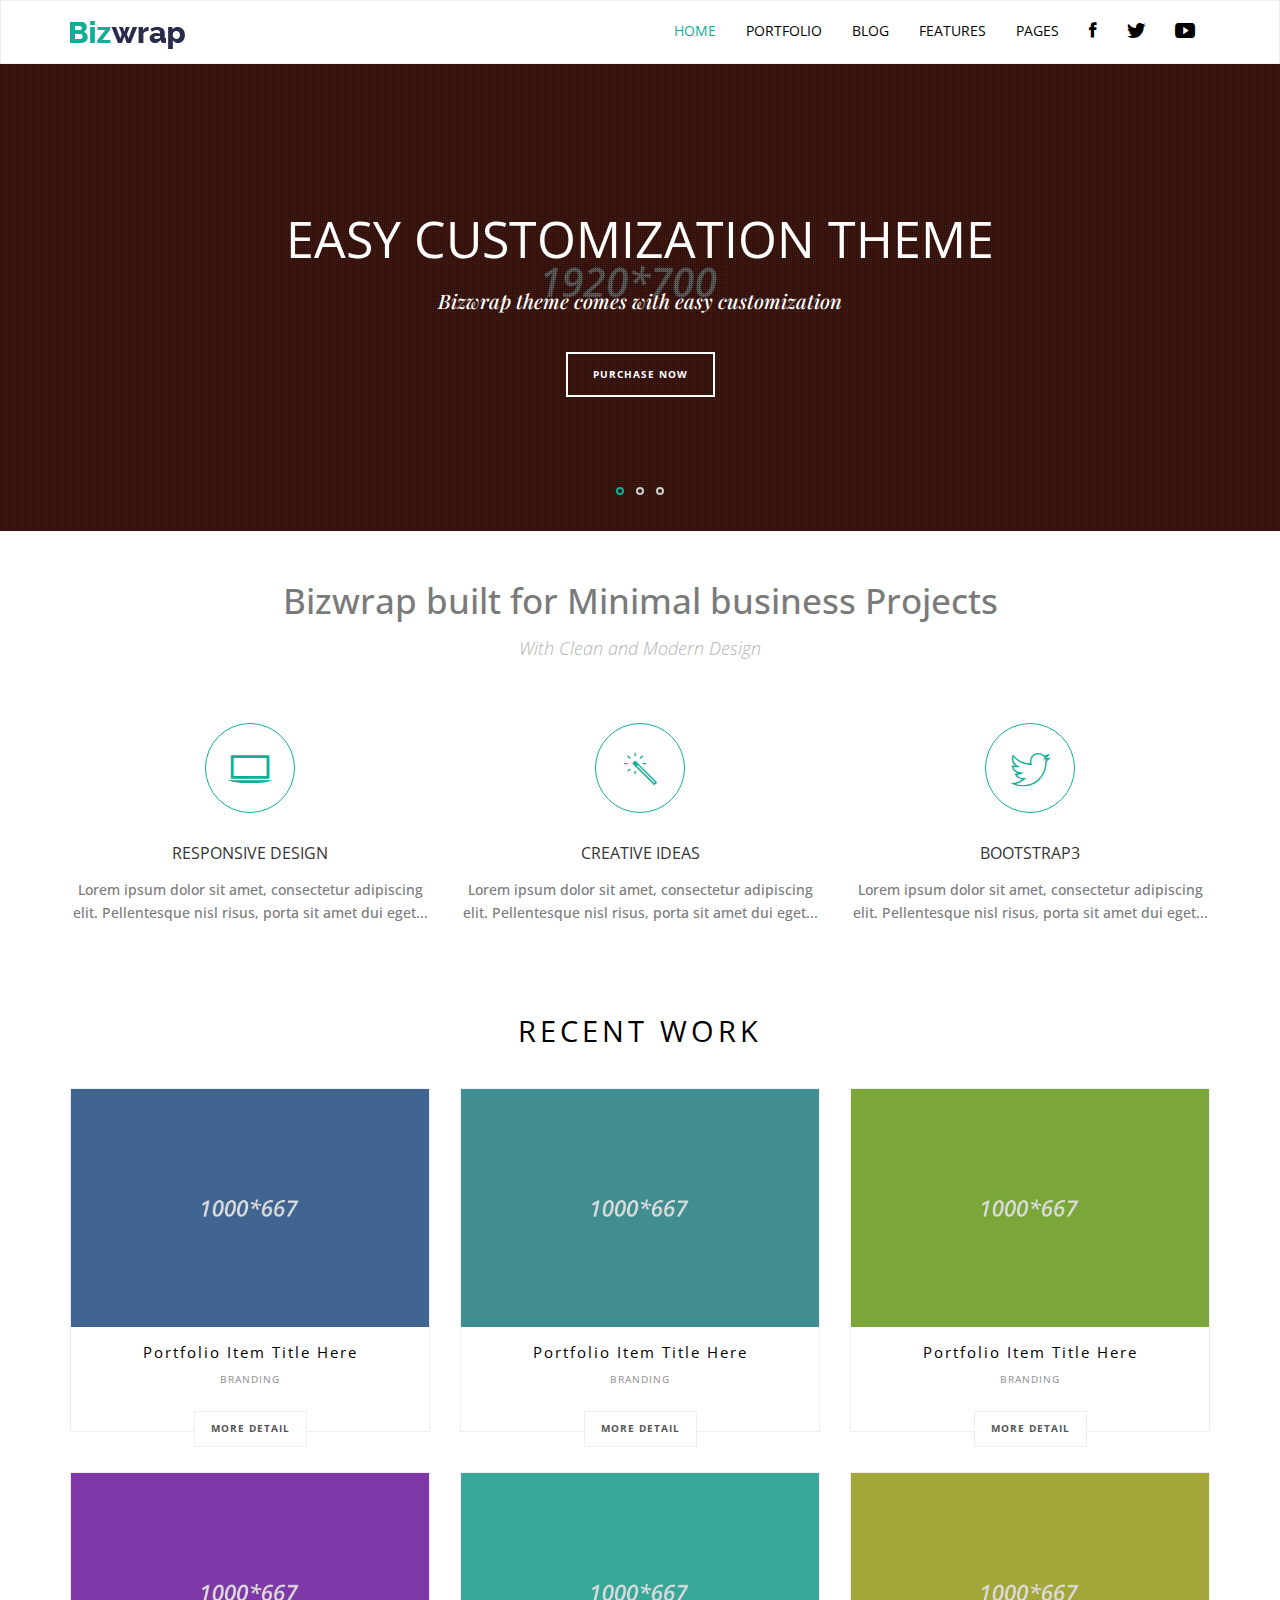
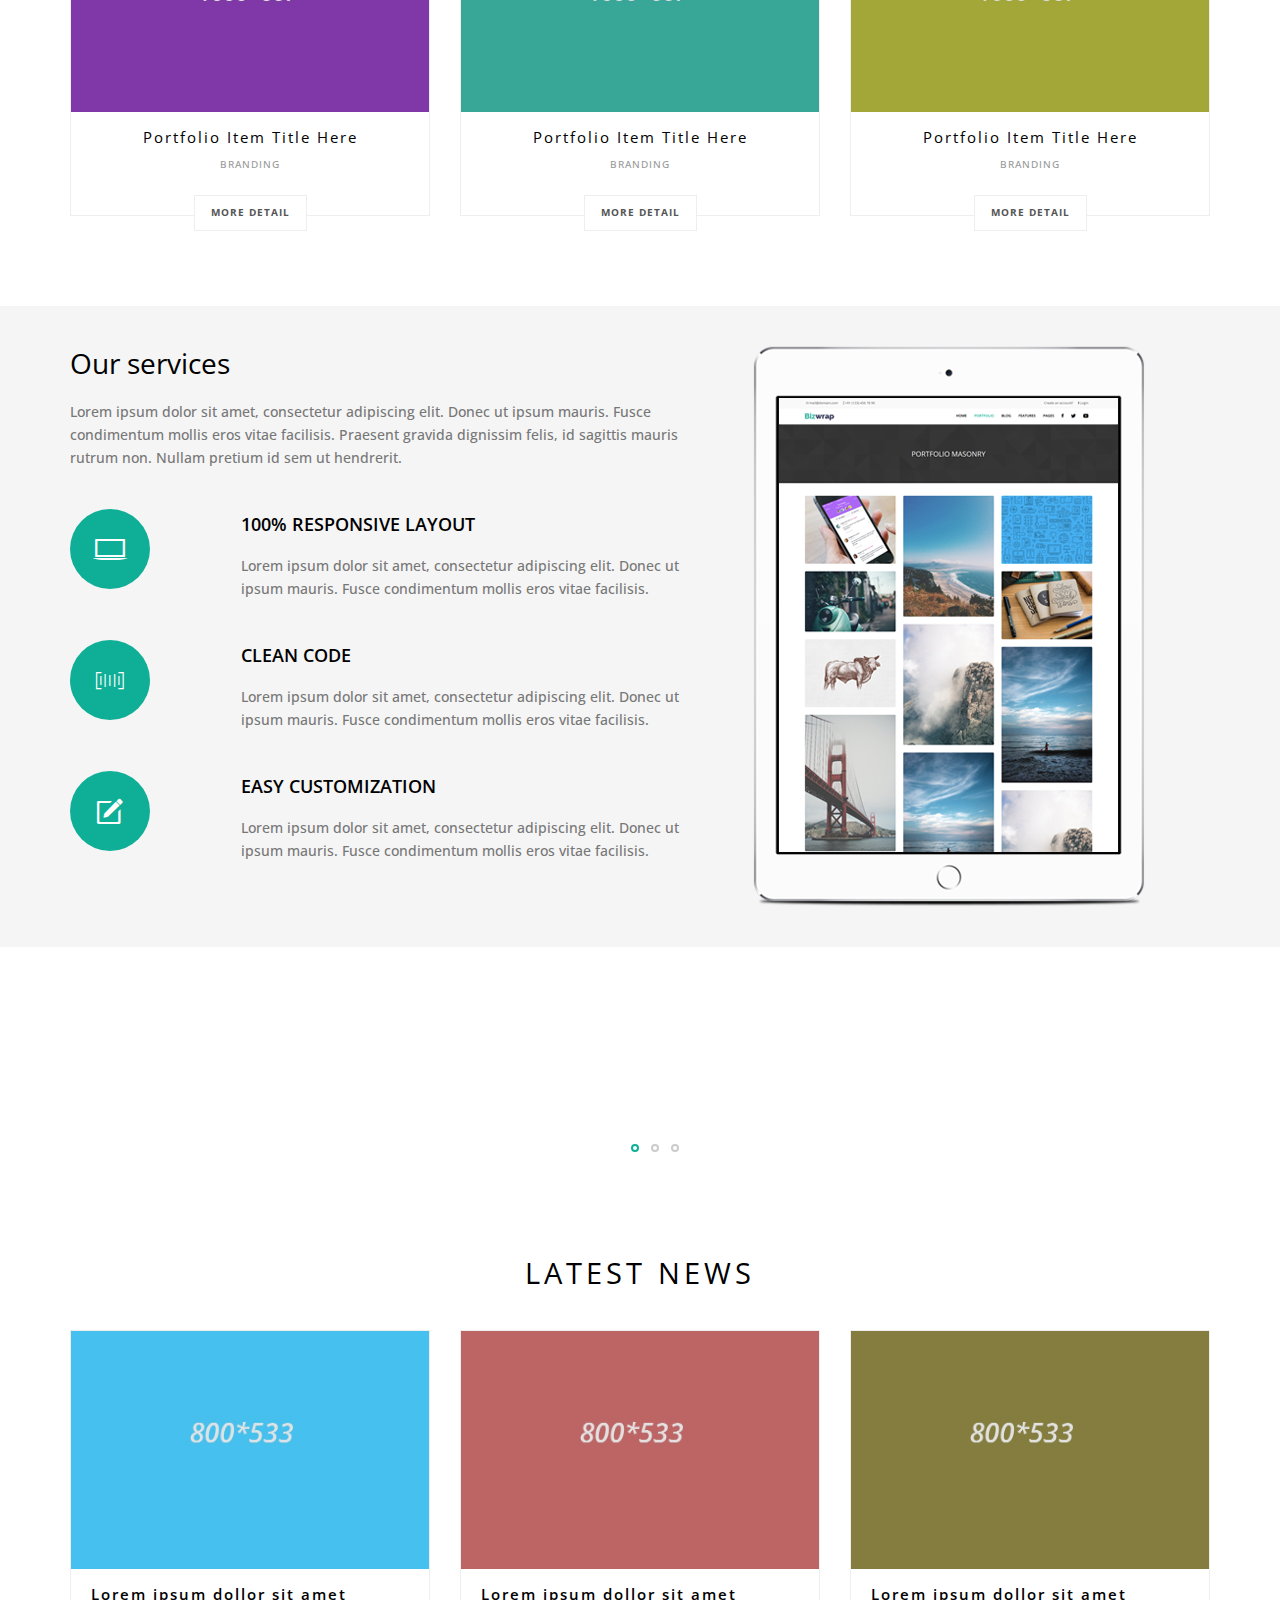
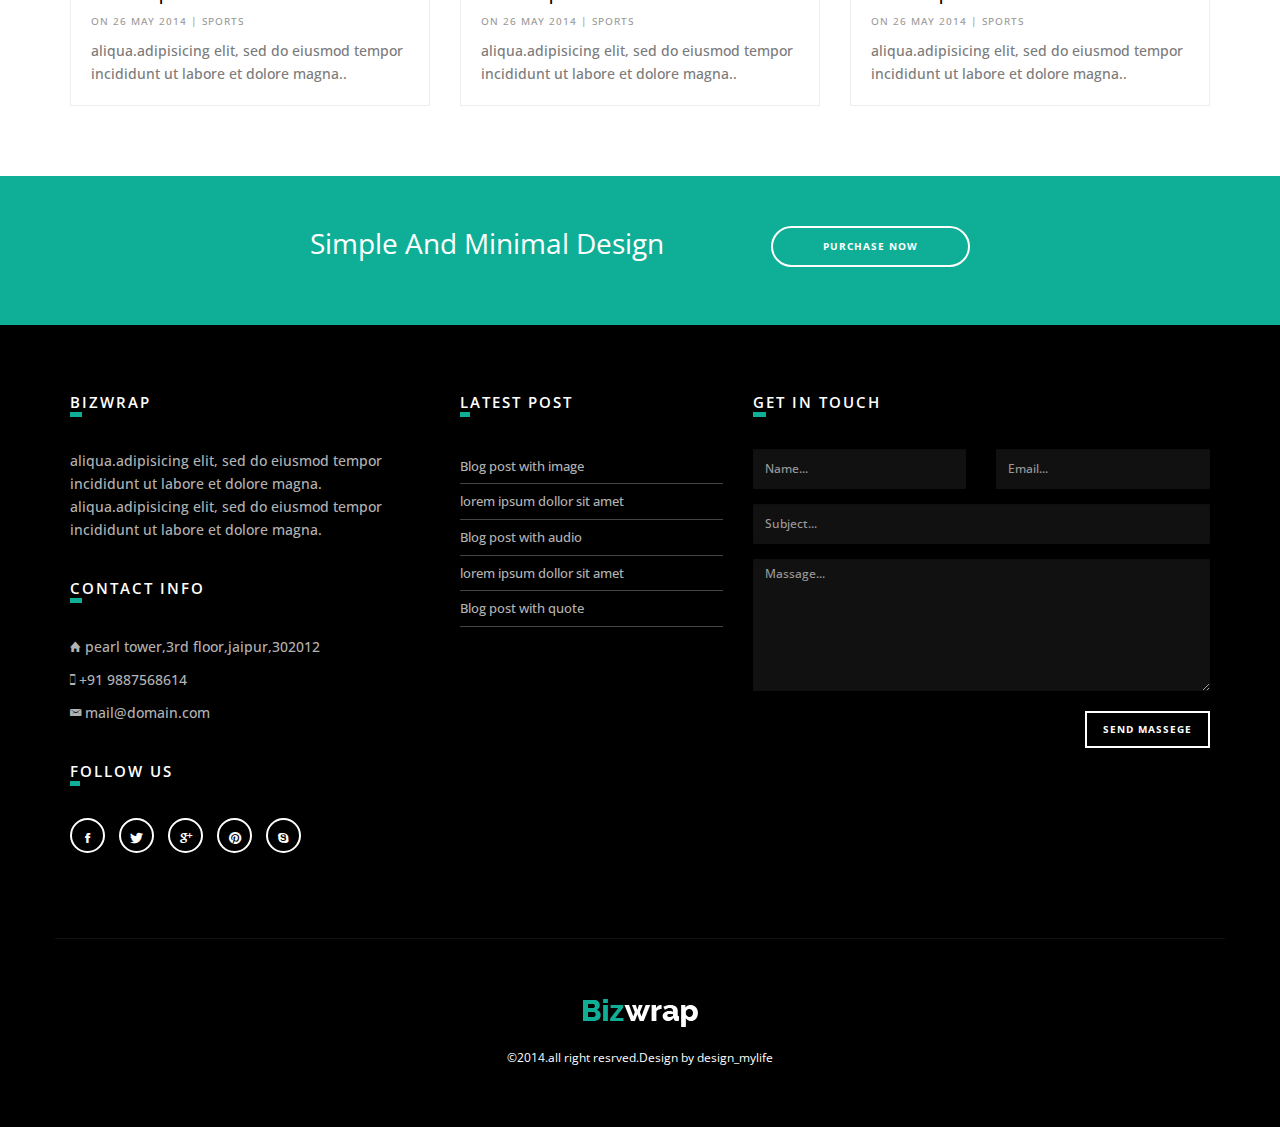
<file: index.html>
<!DOCTYPE html>

<html>
    <head>
        <meta charset="utf-8">
        <meta http-equiv="X-UA-Compatible" content="IE=edge">
        <meta name="viewport" content="width=device-width, initial-scale=1.0">   
        <title>bizwrap</title>
        <meta name="description" content="HTML5 & CSS3">
        <meta name="keywords" content="HTML5, CSS3, Theme,bootstrap3,clean design"> 

        <!--bootstrap3 css-->
        <link href="assets/bootstrap/css/bootstrap.min.css" rel="stylesheet">
        <!--ion icon fonts css-->
        <link href="assets/icons/css/ionicons.css" rel="stylesheet">
        <!--custom css-->
        <link href="assets/css/style.css" rel="stylesheet" type="text/css">
        <!--google  font family-->
        <link href='http://fonts.googleapis.com/css?family=Open+Sans:300italic,400italic,400,300,600,700,800' rel='stylesheet' type='text/css'>
        <link href='http://fonts.googleapis.com/css?family=Playfair+Display:400italic' rel='stylesheet' type='text/css'>
        <!--flex slider css-->
        <link href="assets/css/flexslider.css" rel="stylesheet">
        <!--animated  css-->
        <link href="assets/css/animate.css" rel="stylesheet">

        <!-- HTML5 Shim and Respond.js IE8 support of HTML5 elements and media queries -->
        <!--[if lt IE 9]>
          <script src="https://oss.maxcdn.com/libs/html5shiv/3.7.0/html5shiv.js"></script>
          <script src="https://oss.maxcdn.com/libs/respond.js/1.4.2/respond.min.js"></script>
        <![endif]-->

    </head>
    <body>

        <header class="header-main">

            <div class="navbar navbar-default" role="navigation">
                <div class="container">
                    <div class="navbar-header">
                        <button type="button" class="navbar-toggle" data-toggle="collapse" data-target=".navbar-collapse">
                            <span class="sr-only">Toggle navigation</span>
                            <span class="icon-bar"></span>
                            <span class="icon-bar"></span>
                            <span class="icon-bar"></span>
                        </button>
                        <a class="navbar-brand" href="index.html"><img src="assets/img/logo-dark.png" class="img-responsive" alt=""></a>
                    </div>
                    <div class="navbar-collapse collapse">

                        <ul class="nav navbar-nav navbar-right">
                            <li class="active dropdown">
                                <a href="#" class="dropdown-toggle js-activated" data-toggle="dropdown">Home</a> 
                                <ul class="dropdown-menu">
                                    <li><a href="index.html">Home - Default</a></li>
                                    <li><a href="home-master.html">Home - Master Slider <span class="badge">Hot</span></a></li>
                                    <li><a href="home-animation.html">Home - Animations</a></li>
                                    <li><a href="home-boxed.html">Home boxed</a></li>
                                    <li class="dropdown-submenu">
                                        <a tabindex="-1" href="#">Multi level menu </a>
                                        <ul class="dropdown-menu">
                                            <li><a href="#"> menu level 2</a></li>
                                            <li class="dropdown-submenu">
                                                <a tabindex="-1" href="#">menu level 2 </a>
                                                <ul class="dropdown-menu">
                                                    <li><a href="#"> menu level 3</a></li>
                                                    <li><a href="#"> menu level 3</a></li>
                                                </ul>
                                            </li>
                                        </ul>
                                    </li>
                                </ul>
                            </li>
                            <li class="dropdown">
                                <a href="#" class="dropdown-toggle js-activated" data-toggle="dropdown">Portfolio</a>
                                <ul class="dropdown-menu">
                                    <li><a href="portfolio.html">Portfolio 3 col</a></li>
                                    <li><a href="portfolio-masonry.html">Portfolio Masonry</a></li>
                                    <li><a href="portfolio-full.html">Portfolio Full width</a></li>
                                    <li><a href="portfolio-full-boxed.html">Full width boxed</a></li>                            
                                    <li><a href="portfolio-single.html">Portfolio Single</a></li>
                                </ul>
                            </li>
                            <li class=" dropdown">
                                <a href="#" class="dropdown-toggle js-activated" data-toggle="dropdown">Blog</a>
                                <ul class="dropdown-menu">
                                    <li><a href="blog-full.html">Blog Full width</a></li>
                                    <li><a href="blog-sidebar.html">Blog Sidebar</a></li>  
                                    <li><a href="blog-masonry.html">Blog Masonry</a></li>
                                    <li><a href="blog-post.html">Blog Post</a></li>
                                </ul>
                            </li>
                            <li class="dropdown">
                                <a href="#" class="dropdown-toggle js-activated" data-toggle="dropdown">Features</a>
                                <ul class="dropdown-menu">
                                    <li><a href="typography.html">Typography</a></li>
                                    <li><a href="shortcodes.html">Shortcodes</a></li>                              
                                    <li><a href="pricing.html">Pricing Tables</a></li>
                                    <li><a href="footer-option.html">Footer option</a></li>
                                </ul>
                            </li>
                            <li class= "dropdown">
                                <a href="#" class="dropdown-toggle js-activated" data-toggle="dropdown">Pages</a>
                                <ul class="dropdown-menu">
                                    <li><a href="about.html">About Us</a></li>
                                    <li><a href="contact.html">Contact Us</a></li>
                                    <li><a href="services.html">Services</a></li>
                                    <li><a href="our-team.html">Our Team</a></li>
                                    <li><a href="login.html">Login</a></li>
                                    <li><a href="signup.html">Sign up</a></li>
                                    <li><a href="page-fullwidth.html">Full Width</a></li>
                                    <li><a href="page-leftbar.html">Left Sidebar</a></li>
                                    <li><a href="page-rightbar.html">Right Sidebar</a></li>
                                    <li><a href="faqs.html">Faqs</a></li>
                                    <li><a href="page-error.html">Error 404</a></li>
                                </ul>
                            </li>
                            <li class="social-nav"><a href="#"><i class="ion-social-facebook"></i></a></li>
                            <li class="social-nav"><a href="#"><i class="ion-social-twitter"></i></a></li>
                            <li class="social-nav"><a href="#"><i class="ion-social-youtube"></i></a></li>
                        </ul>

                    </div><!--/.nav-collapse -->
                </div><!--/.container-->
            </div><!--navigation end-->

        </header><!--header main end-->


        <section id="slider-sec" class="slider-reg">
            <div class="main-flex-slider">
                <ul class="slides">
                    <li>
                        <figure>

                            <img src="assets/img/img-1.jpg" class="img-responsive" alt="slider-img-1">
                            <figcaption class="slider-overlay ">
                                <div class="slider-text animated fadeInDown">
                                    <h1>Easy customization theme</h1>
                                    <p>
                                        Bizwrap theme comes with easy customization
                                    </p>
                                    <p class="slide-btn"><a href="#" class="btn btn-white btn-lg">Purchase Now</a></p>
                                </div>
                            </figcaption>
                        </figure>
                    </li>
                    <li>
                        <figure>
                            <img src="assets/img/img-2.jpg" class="img-responsive" alt="slider-img-1">
                            <figcaption class="slider-overlay">
                                <div class="slider-text">
                                    <h1>clean and modern design</h1>
                                    <p>
                                        Bizwrap is a Useful theme that you can use for your Business.
                                    </p>
                                    <p class="slide-btn"><a href="#" class="btn btn-white btn-lg">View Portfolio</a></p>
                                </div>
                            </figcaption>
                        </figure>
                    </li>
                    <li>
                        <figure>
                            <img src="assets/img/img-3.jpg" class="img-responsive" alt="slider-img-1">
                            <figcaption class="slider-overlay">
                                <div class="slider-text">
                                    <h1>Perfect for Small Projects</h1>
                                    <p>
                                        Bizwrap mainly design for small business projects.
                                    </p>
                                    <p class="slide-btn"><a href="#" class="btn btn-white btn-lg">Contact us</a></p>
                                </div>
                            </figcaption>
                        </figure>
                    </li>
                </ul>
            </div>
        </section><!--main flex slider end-->
        <div class="space-50"></div>
        <div class="container">
            <div class="row">
                <div class="col-md-12 text-center wow animated fadeInUp">
                    <h2>Bizwrap built for Minimal business Projects</h2>
                    <h3 class="subtitle">With Clean and Modern Design</h3>
                </div>
                <div class="space-70"></div>
                <div class=" col-sm-4">
                    <div class="services-box">
                        <i class="ion-laptop"></i>
                        <h1>Responsive design</h1>
                        <p>
                            Lorem ipsum dolor sit amet, consectetur adipiscing elit. Pellentesque nisl risus, porta sit amet dui eget...
                        </p>
                    </div>
                </div><!--services box-->
                <div class=" col-sm-4">
                    <div class="services-box">
                        <i class="ion-ios-color-wand-outline"></i>
                        <h1>Creative ideas</h1>
                        <p>
                            Lorem ipsum dolor sit amet, consectetur adipiscing elit. Pellentesque nisl risus, porta sit amet dui eget...
                        </p>
                    </div>
                </div><!--services box-->
                <div class="col-sm-4">
                    <div class="services-box">
                        <i class="ion-social-twitter-outline"></i>
                        <h1>Bootstrap3</h1>
                        <p>
                            Lorem ipsum dolor sit amet, consectetur adipiscing elit. Pellentesque nisl risus, porta sit amet dui eget...
                        </p>
                    </div>
                </div><!--services box-->
            </div><!--row end-->
        </div><!--intro with services end-->
        <div class="space-70"></div><div class="space-30"></div>

        <div class="container">
            <div class="row">
                <div class="col-md-12">
                    <h3 class="heading-sec">Recent work</h3>
                </div>
            </div><!--row-->
            <div class="row">
                <div class="col-md-4 col-sm-6 margin-btm-40">
                    <div class="portfolio-sec">
                        <div class="portfolio-thumnail">
                            <a href="portfolio-single.html">
                                <img src="assets/img/work/work-1.jpg" class="img-responsive" alt="">
                            </a>
                        </div>
                        <div class="portfolio-desc text-center">
                            <h4 class="portfolio-post-title">portfolio item title here</h4>
                            <span class="portfolio-post-cat">Branding</span>
                            <h4><a href="portfolio-single.html" class="btn theme-btn-default btn-lg">More detail</a></h4>
                        </div>
                    </div>
                </div><!--portfolio item -->
                <div class="col-md-4 col-sm-6 margin-btm-40">
                    <div class="portfolio-sec">
                        <div class="portfolio-thumnail">
                            <a href="portfolio-single.html">
                                <img src="assets/img/work/work-2.jpg" class="img-responsive" alt="">
                            </a>
                        </div>
                        <div class="portfolio-desc text-center">
                            <h4 class="portfolio-post-title">portfolio item title here</h4>
                            <span class="portfolio-post-cat">Branding</span>
                            <h4><a href="portfolio-single.html" class="btn theme-btn-default btn-lg">More detail</a></h4>
                        </div>
                    </div>
                </div><!--portfolio item -->
                <div class="col-md-4 col-sm-6 margin-btm-40">
                    <div class="portfolio-sec">
                        <div class="portfolio-thumnail">
                            <a href="portfolio-single.html">
                                <img src="assets/img/work/work-3.jpg" class="img-responsive" alt="">
                            </a>
                        </div>
                        <div class="portfolio-desc text-center">
                            <h4 class="portfolio-post-title">portfolio item title here</h4>
                            <span class="portfolio-post-cat">Branding</span>
                            <h4><a href="portfolio-single.html" class="btn theme-btn-default btn-lg">More detail</a></h4>
                        </div>
                    </div>
                </div><!--portfolio item -->


                <div class="col-md-4 col-sm-6 margin-btm-40">
                    <div class="portfolio-sec">
                        <div class="portfolio-thumnail">
                            <a href="portfolio-single.html">
                                <img src="assets/img/work/work-4.jpg" class="img-responsive" alt="">
                            </a>
                        </div>
                        <div class="portfolio-desc text-center">
                            <h4 class="portfolio-post-title">portfolio item title here</h4>
                            <span class="portfolio-post-cat">Branding</span>
                            <h4><a href="portfolio-single.html" class="btn theme-btn-default btn-lg">More detail</a></h4>
                        </div>
                    </div>
                </div><!--portfolio item -->
                <div class="col-md-4 col-sm-6 margin-btm-40">
                    <div class="portfolio-sec">
                        <div class="portfolio-thumnail">
                            <a href="portfolio-single.html">
                                <img src="assets/img/work/work-5.jpg" class="img-responsive" alt="">
                            </a>
                        </div>
                        <div class="portfolio-desc text-center">
                            <h4 class="portfolio-post-title">portfolio item title here</h4>
                            <span class="portfolio-post-cat">Branding</span>
                            <h4><a href="portfolio-single.html" class="btn theme-btn-default btn-lg">More detail</a></h4>
                        </div>
                    </div>
                </div><!--portfolio item -->
                <div class="col-md-4 col-sm-6 margin-btm-40">
                    <div class="portfolio-sec">
                        <div class="portfolio-thumnail">
                            <a href="portfolio-single.html">
                                <img src="assets/img/work/work-6.jpg" class="img-responsive" alt="">
                            </a>
                        </div>
                        <div class="portfolio-desc text-center">
                            <h4 class="portfolio-post-title">portfolio item title here</h4>
                            <span class="portfolio-post-cat">Branding</span>
                            <h4><a href="portfolio-single.html" class="btn theme-btn-default btn-lg">More detail</a></h4>
                        </div>
                    </div>
                </div><!--portfolio item -->

            </div><!--row portfolio item-->
        </div><!--recent work container end-->
        <div class="space-70"></div>
        <section id="content-region-1" class="padding-40">
            <div class="container">
                <div class="row">
                    <div class="col-md-7 features">
                        <h3>Our services</h3>
                        <p>
                            Lorem ipsum dolor sit amet, consectetur adipiscing elit. Donec ut ipsum mauris. Fusce condimentum mollis eros vitae facilisis. Praesent gravida dignissim felis, id sagittis mauris rutrum non. Nullam pretium id sem ut hendrerit.
                        </p>
                        <div class="space-30"></div>
                        <div class="row">
                            <div class="col-md-3 services-icon">
                                <i class="ion-laptop"></i>
                            </div>
                            <div class="col-md-9 services-text">
                                <h4 class="heading-mini">100% Responsive layout</h4>
                                <p>
                                    Lorem ipsum dolor sit amet, consectetur adipiscing elit. Donec ut ipsum mauris. Fusce condimentum mollis eros vitae facilisis. 
                                </p>
                            </div>
                        </div><!--services list-->
                        <div class="space-30"></div>
                        <div class="row">
                            <div class="col-md-3 services-icon">
                                <i class="ion-ios-barcode-outline"></i>
                            </div>
                            <div class="col-md-9 services-text">
                                <h4 class="heading-mini">Clean code</h4>
                                <p>
                                    Lorem ipsum dolor sit amet, consectetur adipiscing elit. Donec ut ipsum mauris. Fusce condimentum mollis eros vitae facilisis. 
                                </p>
                            </div>
                        </div><!--services list-->
                        <div class="space-30"></div>
                        <div class="row">
                            <div class="col-md-3 services-icon">
                                <i class="ion-compose"></i>
                            </div>
                            <div class="col-md-9 services-text">
                                <h4 class="heading-mini">Easy customization</h4>
                                <p>
                                    Lorem ipsum dolor sit amet, consectetur adipiscing elit. Donec ut ipsum mauris. Fusce condimentum mollis eros vitae facilisis. 
                                </p>
                            </div>
                        </div><!--services list-->


                    </div>
                    <div class="col-md-5">
                        <img src="assets/img/ipad.png" class="img-responsive" alt="">
                    </div>
                </div>

            </div><!--container-->
        </section><!--features end-->
         
        <section id="content-region-2" class="padding-40 parallax-1">

            <div class="container">
                <div class="row">
                    <div class="col-md-12 text-center">
                        <div class="testimonials">
                            <ul class="slides">
                                <li>
                                    <p class="testi-text">"Lorem ipsum dolor sit amet, consectetur adipiscing elit. Praesent faucibus massa in mauris rhoncus aliquam. Suspendisse nec velit vestibulum, euismod quam id, pellentesque elit. Ut a interdum metus, vel dictum nibh."<p>
                                        <span class="testi-person">John Doe - company inc  </span>
                                </li>
                                <li>
                                    <p class="testi-text">"Sed fringilla sem sed massa ullamcorper, vitae rutrum justo sodales. Cras sed iaculis enim. Sed aliquet viverra nisl a tristique. Curabitur vitae mauris sem. Pellentesque iaculis nibh leo, mattis aliquet arcu tincidunt at."<p>
                                        <span class="testi-person">John terry - company inc  </span>
                                </li>
                                <li>
                                    <p class="testi-text">"Cras adipiscing odio nunc, non laoreet urna suscipit ac. Pellentesque congue egestas risus viverra pharetra. Morbi pretium orci magna, vitae mattis nisl viverra eleifend. Vestibulum euismod erat non ligula hendrerit tincidunt."<p>
                                        <span class="testi-person">victoria - company inc </span>
                                </li>
                            </ul>
                        </div>
                    </div>

                </div>
            </div>
        </section> <!--testimonials section end here-->
        <div class="space-70"></div>

        <div class="container">
            <div class="row">
                <div class="col-md-12">
                    <h3 class="heading-sec">Latest news</h3>
                </div>
            </div><!--row-->
            <div class="row">
                <div class="col-md-4 col-sm-6 margin-btm-20">
                    <div class="news-sec">
                        <div class="news-thumnail">
                            <a href="blog-post.html">
                                <img src="assets/img/blog/blog-1.jpg" class="img-responsive" alt="">
                            </a>
                        </div>
                        <div class="news-desc">
                            <h3 class="blog-post-title"><a href="blog-post.html" class="hover-color">Lorem ipsum dollor sit amet</a></h3>
                            <span class="news-post-cat">On 26 may 2014 | sports</span>
                            <p>
                                aliqua.adipisicing elit, sed do eiusmod tempor incididunt ut labore et dolore magna..
                            </p>
                        </div>
                    </div>
                </div><!--latest news items-->
                <div class="col-md-4 col-sm-6 margin-btm-20">
                    <div class="news-sec">
                        <div class="news-thumnail">
                            <a href="blog-post.html">
                                <img src="assets/img/blog/blog-2.jpg" class="img-responsive" alt="">
                            </a>
                        </div>
                        <div class="news-desc">
                            <h3 class="blog-post-title"><a href="blog-post.html" class="hover-color">Lorem ipsum dollor sit amet</a></h3>
                            <span class="news-post-cat">On 26 may 2014 | sports</span>
                            <p>
                                aliqua.adipisicing elit, sed do eiusmod tempor incididunt ut labore et dolore magna..
                            </p>
                        </div>
                    </div>
                </div><!--latest news items-->
                <div class="col-md-4 col-sm-6 margin-btm-20">
                    <div class="news-sec">
                        <div class="news-thumnail">
                            <a href="blog-post.html">
                                <img src="assets/img/blog/blog-4.jpg" class="img-responsive" alt="">
                            </a>
                        </div>
                        <div class="news-desc">
                            <h3 class="blog-post-title"><a href="blog-post.html" class="hover-color">Lorem ipsum dollor sit amet</a></h3>
                            <span class="news-post-cat">On 26 may 2014 | sports</span>
                            <p>
                                aliqua.adipisicing elit, sed do eiusmod tempor incididunt ut labore et dolore magna..
                            </p>
                        </div>
                    </div>
                </div><!--latest news items-->
            </div><!--row end-->
        </div><!--container recent news end-->
        <div class="space-50"></div>
        <div class="cta-bg">
            <div class="container text-center">
                <h3>Simple and Minimal Design
                    <a href="#" class="btn btn-lg btn-white btn-radius">Purchase Now</a>
                </h3>
            </div>
        </div>
        <div id="footer">
            <div class="container">
                <div class="row">
                    <div class="col-md-4 margin-btm-20">
                        <div class="footer-col">
                            <h3>Bizwrap</h3>
                            <p>
                                aliqua.adipisicing elit, sed do eiusmod tempor incididunt ut labore et dolore magna. aliqua.adipisicing elit, sed do eiusmod tempor incididunt ut labore et dolore magna.
                            </p>
                        </div>
                        <div class="space-20"></div>
                        <div class="footer-col">
                            <h3>contact info</h3>
                            <p><i class="ion-home"></i> pearl tower,3rd floor,jaipur,302012</p>
                            <p><i class="ion-iphone"></i> +91 9887568614</p>
                            <p><i class="ion-email"></i> mail@domain.com</p>
                        </div>
                        <div class="space-20"></div>
                        <div class="footer-col">
                            <h3>Follow us</h3>
                            <ul class=" list-inline social-btn">
                                <li><a href="#"><i class="ion-social-facebook" data-toggle="tooltip" data-placement="top" title="" data-original-title="Like On Facebook"></i></a></li>
                                <li><a href="#"><i class="ion-social-twitter" data-toggle="tooltip" data-placement="top" title="" data-original-title="Follow On twitter"></i></a></li>
                                <li><a href="#"><i class="ion-social-googleplus" data-toggle="tooltip" data-placement="top" title="" data-original-title="Follow On googleplus"></i></a></li>
                                <li><a href="#"><i class="ion-social-pinterest" data-toggle="tooltip" data-placement="top" title="" data-original-title="pinterest"></i></a></li>
                                <li><a href="#"><i class="ion-social-skype" data-toggle="tooltip" data-placement="top" title="" data-original-title="skype"></i></a></li>
                            </ul>
                        </div><!--footer social col-->
                    </div><!--col-4 end-->
                    <div class="col-md-3 margin-btm-20">
                        <div class="footer-col">
                            <h3>Latest post</h3>
                            <ul class="post-list list-unstyled">
                                <li><a href="#" class="hover-color">Blog post with image</a></li>
                                <li><a href="#" class="hover-color">lorem ipsum dollor sit amet</a></li>
                                <li><a href="#" class="hover-color">Blog post with audio</a></li>
                                <li><a href="#" class="hover-color">lorem ipsum dollor sit amet</a></li>
                                <li><a href="#" class="hover-color">Blog post with quote</a></li>
                            </ul>
                        </div>
                    </div><!--latest post col end-->
                    <div class="col-md-5">
                        <div class="footer-col">
                            <h3>Get in touch</h3>
                            <form>
                                <div class="row">
                                    <div class="col-md-6">
                                        <input type="text" class="form-control" placeholder="Name...">
                                    </div>
                                    <div class="col-md-6">
                                        <input type="email" class="form-control" placeholder="Email...">
                                    </div>
                                    <div class="col-md-12">
                                        <input type="text" class="form-control" placeholder="Subject...">
                                    </div>
                                    <div class="col-md-12">
                                        <textarea class="form-control" placeholder="Massage..." rows="7"></textarea>
                                    </div>
                                    <div class="col-md-12 text-right">
                                        <button type="submit" class="btn btn-lg btn-white">Send massege</button>
                                    </div>
                                </div>
                            </form>
                        </div>
                    </div><!--get in touch col end-->
                </div><!--footer main row end-->  
                <div class="space-70"></div>
                <div class="row">
                    <div class="col-md-12 text-center footer-bottom">
                        <a href="index.html"> <img src="assets/img/logo-white.png" alt=""></a>
                        <div class="space-20"></div>
                        <span>&copy;2014.all right resrved.Design by design_mylife</span>
                    </div>
                </div><!--footer copyright row end-->
            </div><!--container-->
        </div><!--footer main end-->

        <!--scripts-->
        <script src="assets/js/jquery-1.10.2.min.js" type="text/javascript"></script>
        <script type="text/javascript" src="assets/js/modernizr.custom.97074.js"></script>
        <script src="assets/bootstrap/js/bootstrap.min.js" type="text/javascript"></script>
        <script src="assets/js/jquery.easing.1.3.min.js" type="text/javascript"></script>
        <script src="assets/js/bootstrap-hover-dropdown.min.js" type="text/javascript"></script>
        <script src="assets/js/jquery.sticky.js" type="text/javascript"></script>
        <script src="assets/js/jquery.flexslider-min.js" type="text/javascript"></script>
        <script src="assets/js/jquery.mixitup.min.js" type="text/javascript"></script>
        <script src="assets/js/parallax.min.js" type="text/javascript"></script>
        <script src="assets/js/wow.min.js" type="text/javascript"></script>
        <script src="assets/js/app.js" type="text/javascript"></script>
    </body>
</html>
</file>
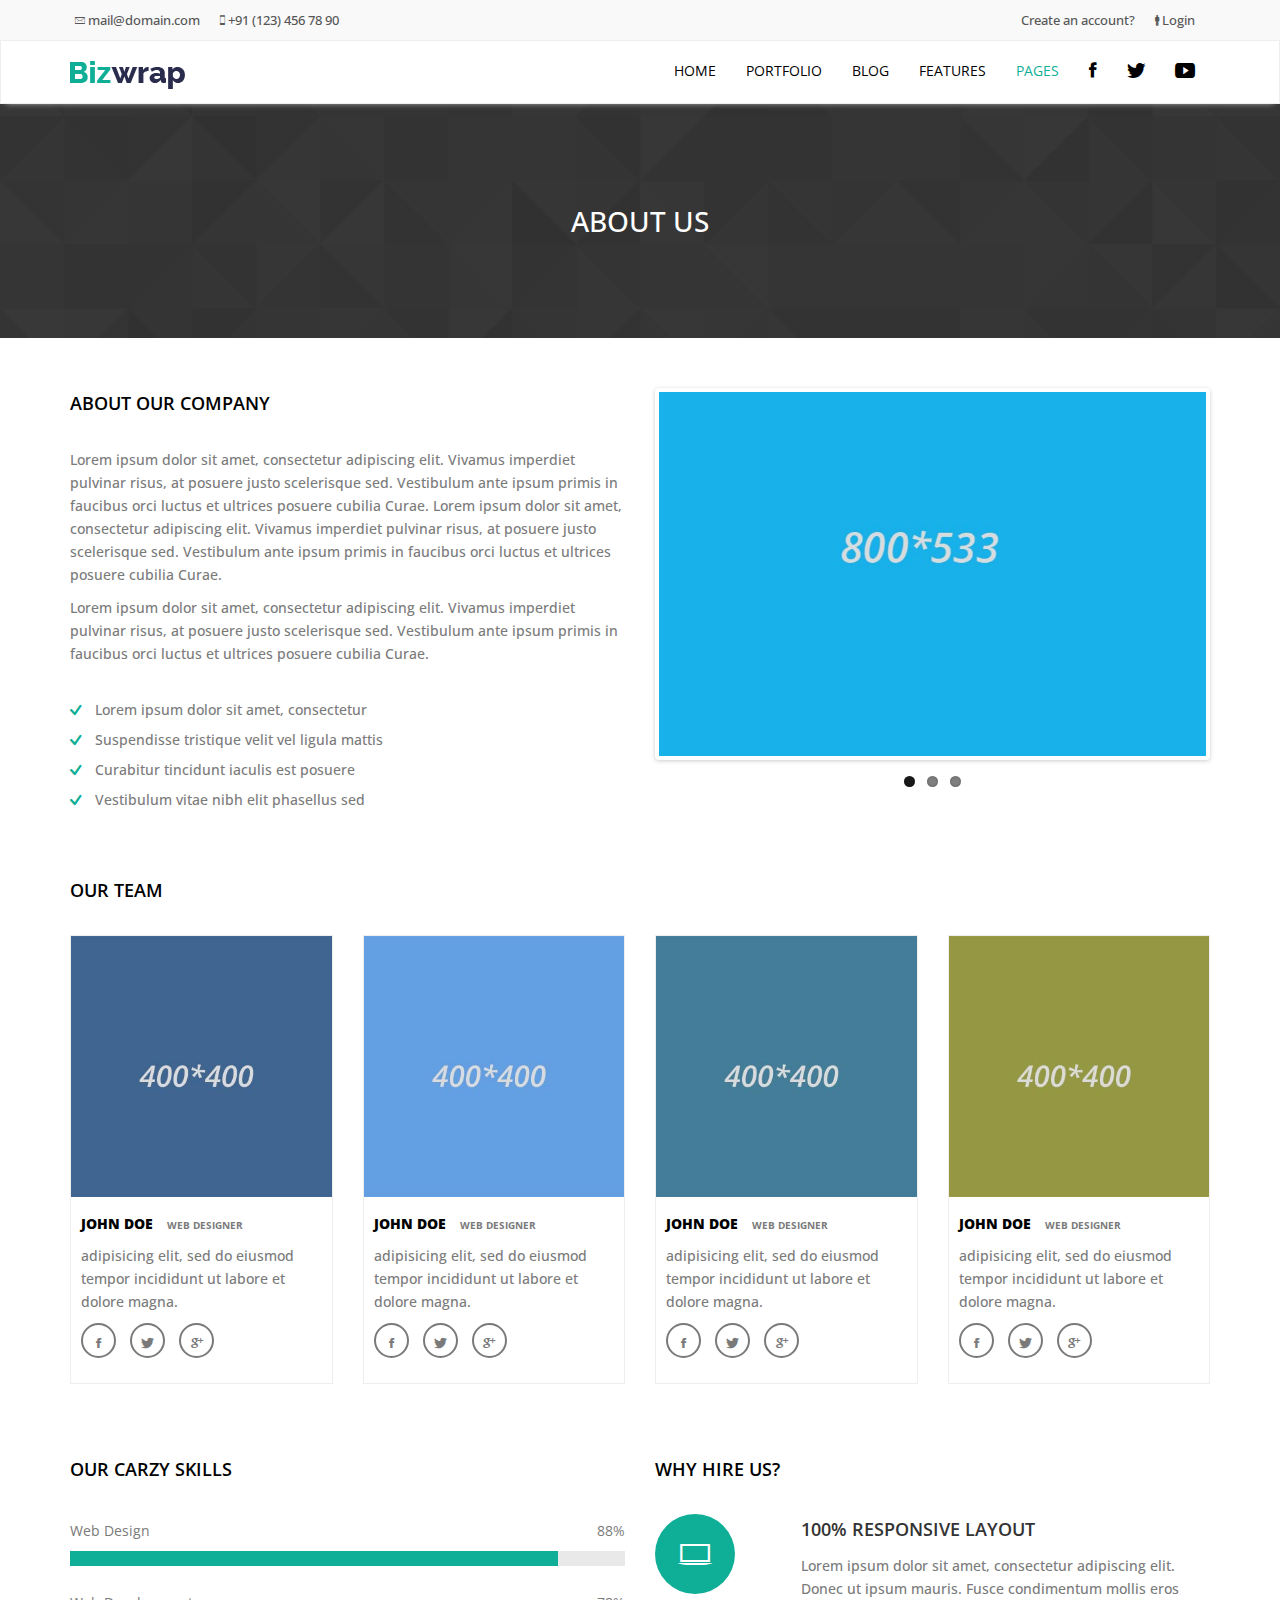
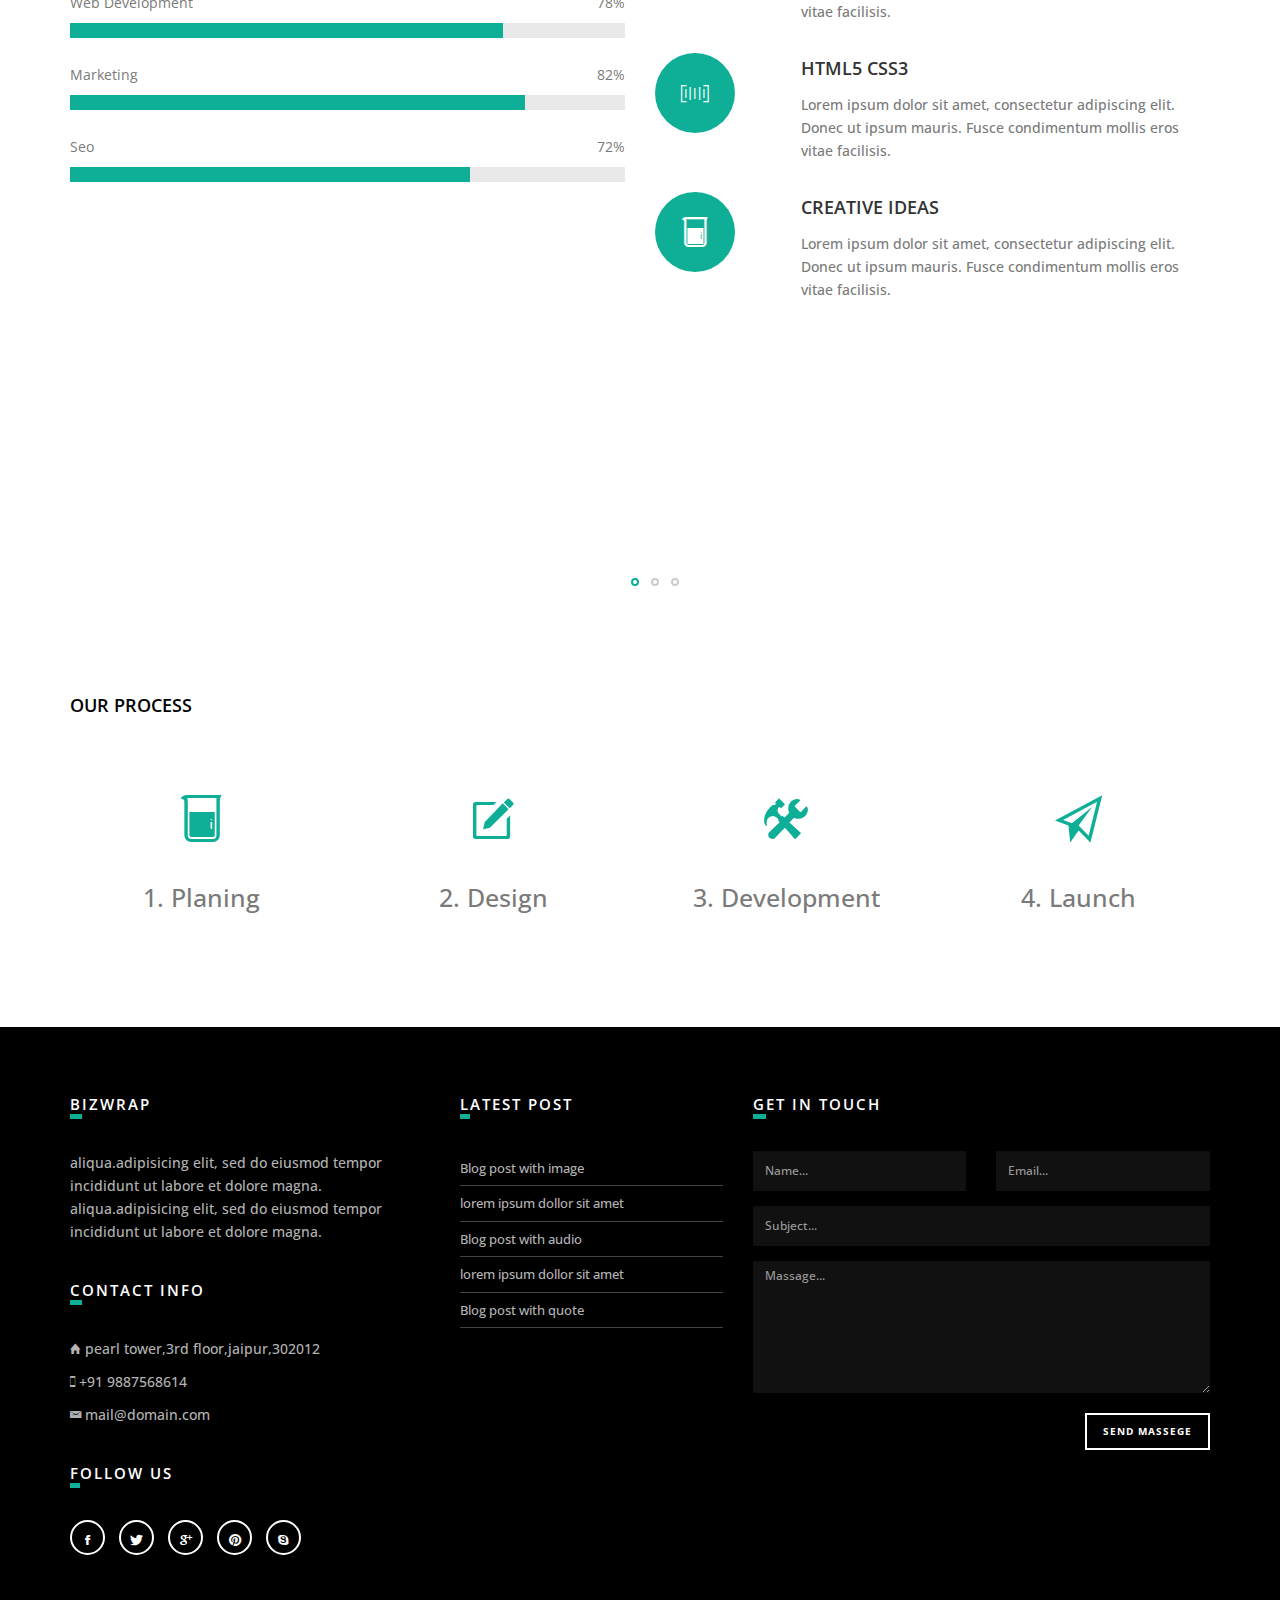
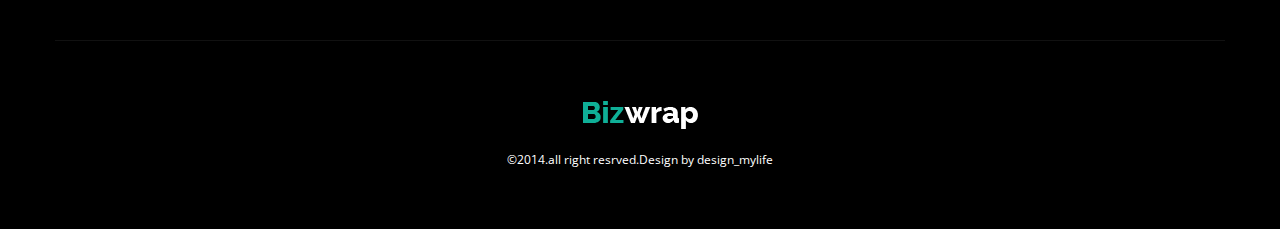
<file: about.html>
<!DOCTYPE html>

<html>
    <head>
        <meta charset="utf-8">
        <meta http-equiv="X-UA-Compatible" content="IE=edge">
        <meta name="viewport" content="width=device-width, initial-scale=1.0">   
        <title>bizwrap</title>
        <meta name="description" content="HTML5 & CSS3">
        <meta name="keywords" content="HTML5, CSS3, Theme,bootstrap3,clean design"> 

        <!--bootstrap3 css-->
        <link href="assets/bootstrap/css/bootstrap.min.css" rel="stylesheet">
        <!--ion icon fonts css-->
        <link href="assets/icons/css/ionicons.css" rel="stylesheet">
        <!--custom css-->
        <link href="assets/css/style.css" rel="stylesheet" type="text/css">
        <!--google  font family-->
        <link href='http://fonts.googleapis.com/css?family=Open+Sans:300italic,400italic,400,300,600,700,800' rel='stylesheet' type='text/css'>
        <link href='http://fonts.googleapis.com/css?family=Playfair+Display:400italic' rel='stylesheet' type='text/css'>
        <!--flex slider css-->
        <link href="assets/css/flexslider.css" rel="stylesheet">
        <!--animated  css-->
        <link href="assets/css/animate.css" rel="stylesheet">
        <!-- HTML5 Shim and Respond.js IE8 support of HTML5 elements and media queries -->
        <!--[if lt IE 9]>
          <script src="https://oss.maxcdn.com/libs/html5shiv/3.7.0/html5shiv.js"></script>
          <script src="https://oss.maxcdn.com/libs/respond.js/1.4.2/respond.min.js"></script>
        <![endif]-->

    </head>
    <body>
        <header class="header-main">
            <div class="top-bar">

                <div class="container">
                    <ul class="info list-inline pull-left hidden-xs">
                        <li><a href="#" class="hover-color"><i class="ion-ios-email-outline"></i> mail@domain.com</a></li>
                        <li><i class="ion-iphone"></i> +91 (123) 456 78 90</li>
                    </ul>  
                    <div class="pull-right">
                        <ul class="info list-inline hidden-xs">
                            <li><a href="#" class="hover-color">Create an account?</a></li>
                            <li><a href="#" class="hover-color"><i class="ion-man"></i> Login</a></li>
                        </ul>
                    </div>
                </div><!--container end-->
            </div><!--topbar end-->
                 <div class="navbar navbar-default sticky-nav sticky" role="navigation">
                <div class="container">
                    <div class="navbar-header">
                        <button type="button" class="navbar-toggle" data-toggle="collapse" data-target=".navbar-collapse">
                            <span class="sr-only">Toggle navigation</span>
                            <span class="icon-bar"></span>
                            <span class="icon-bar"></span>
                            <span class="icon-bar"></span>
                        </button>
                        <a class="navbar-brand" href="index.html"><img src="assets/img/logo-dark.png" class="img-responsive" alt=""></a>
                    </div>
                    <div class="navbar-collapse collapse">

                        <ul class="nav navbar-nav navbar-right">
                            <li class=" dropdown">
                                <a href="#" class="dropdown-toggle js-activated" data-toggle="dropdown">Home</a> 
                                <ul class="dropdown-menu">
                                    <li><a href="index.html">Home - Default</a></li>
                                     <li><a href="home-master.html">Home - Master Slider <span class="badge">Hot</span></a></li>
                                    <li><a href="home-animation.html">Home - Animations</a></li>
                                    <li><a href="home-boxed.html">Home boxed</a></li>
                                    <li class="dropdown-submenu">
                                        <a tabindex="-1" href="#">Multi level menu </a>
                                        <ul class="dropdown-menu">
                                            <li><a href="#"> menu level 2</a></li>
                                            <li class="dropdown-submenu">
                                                <a tabindex="-1" href="#">menu level 2 </a>
                                                <ul class="dropdown-menu">
                                                    <li><a href="#"> menu level 3</a></li>
                                                    <li><a href="#"> menu level 3</a></li>
                                                </ul>
                                            </li>
                                        </ul>
                                    </li>
                                </ul>
                            </li>
                            <li class="dropdown">
                                <a href="#" class="dropdown-toggle js-activated" data-toggle="dropdown">Portfolio</a>
                                <ul class="dropdown-menu">
                                    <li><a href="portfolio.html">Portfolio 3 col</a></li>
                                    <li><a href="portfolio-masonry.html">Portfolio Masonry</a></li>
                                    <li><a href="portfolio-full.html">Portfolio Full width</a></li>
                                    <li><a href="portfolio-full-boxed.html">Full width boxed</a></li>                            
                                    <li><a href="portfolio-single.html">Portfolio Single</a></li>
                                </ul>
                            </li>
                            <li class=" dropdown">
                                <a href="#" class="dropdown-toggle js-activated" data-toggle="dropdown">Blog</a>
                                <ul class="dropdown-menu">
                                    <li><a href="blog-full.html">Blog Full width</a></li>
                                    <li><a href="blog-sidebar.html">Blog Sidebar</a></li>  
                                    <li><a href="blog-masonry.html">Blog Masonry</a></li>
                                    <li><a href="blog-post.html">Blog Post</a></li>
                                </ul>
                            </li>
                            <li class="dropdown">
                                <a href="#" class="dropdown-toggle js-activated" data-toggle="dropdown">Features</a>
                                <ul class="dropdown-menu">
                                    <li><a href="typography.html">Typography</a></li>
                                    <li><a href="shortcodes.html">Shortcodes</a></li>                              
                                    <li><a href="pricing.html">Pricing Tables</a></li>
                                    <li><a href="footer-option.html">Footer option</a></li>
                                </ul>
                            </li>
                            <li class= "dropdown active">
                                <a href="#" class="dropdown-toggle js-activated" data-toggle="dropdown">Pages</a>
                                <ul class="dropdown-menu">
                                    <li><a href="about.html">About Us</a></li>
                                    <li><a href="contact.html">Contact Us</a></li>
                                    <li><a href="services.html">Services</a></li>
                                    <li><a href="our-team.html">Our Team</a></li>
                                    <li><a href="login.html">Login</a></li>
                                    <li><a href="signup.html">Sign up</a></li>
                                    <li><a href="page-fullwidth.html">Full Width</a></li>
                                    <li><a href="page-leftbar.html">Left Sidebar</a></li>
                                    <li><a href="page-rightbar.html">Right Sidebar</a></li>
                                    <li><a href="faqs.html">Faqs</a></li>
                                    <li><a href="page-error.html">Error 404</a></li>
                                </ul>
                            </li>
                            <li class="social-nav"><a href="#"><i class="ion-social-facebook"></i></a></li>
                            <li class="social-nav"><a href="#"><i class="ion-social-twitter"></i></a></li>
                            <li class="social-nav"><a href="#"><i class="ion-social-youtube"></i></a></li>
                        </ul>

                    </div><!--/.nav-collapse -->
                </div><!--/.container-->
            </div><!--navigation end-->
        </header><!--header main end-->   
        <section id="content-region-3" class="padding-40 page-tree-bg">
            <div class="container">
                <h3 class="page-tree-text">
                    About us
                </h3>
            </div>
        </section><!--page tree end here-->
        <div class="space-70"></div>

        <div class="container">
            <div class="row">
                <div class="col-md-6">
                    <h4 class="heading-mini">About our company</h4>
                    <p>
                        Lorem ipsum dolor sit amet, consectetur adipiscing elit. Vivamus imperdiet pulvinar risus, at posuere justo scelerisque sed. Vestibulum ante ipsum primis in faucibus orci luctus et ultrices posuere cubilia Curae.
                        Lorem ipsum dolor sit amet, consectetur adipiscing elit. Vivamus imperdiet pulvinar risus, at posuere justo scelerisque sed. Vestibulum ante ipsum primis in faucibus orci luctus et ultrices posuere cubilia Curae.

                    </p>
                    <p>
                        Lorem ipsum dolor sit amet, consectetur adipiscing elit. Vivamus imperdiet pulvinar risus, at posuere justo scelerisque sed. Vestibulum ante ipsum primis in faucibus orci luctus et ultrices posuere cubilia Curae.
                    </p>
                    <br>
                    <ul class="icon-list list-unstyled">
                        <li><i class="ion-checkmark-round"></i> Lorem ipsum dolor sit amet, consectetur</li>
                        <li><i class="ion-checkmark-round"></i> Suspendisse tristique velit vel ligula mattis</li>
                        <li><i class="ion-checkmark-round"></i> Curabitur tincidunt iaculis est posuere</li>
                        <li><i class="ion-checkmark-round"></i> Vestibulum vitae nibh elit phasellus sed</li>
                    </ul>


                </div>
                <div class="col-md-6">
                    <div class="flexslider">
                        <ul class="slides">
                            <li><img src="assets/img/blog/blog-1.jpg" class="img-responsive" alt=""></li>
                            <li><img src="assets/img/blog/blog-2.jpg" class="img-responsive" alt=""></li>
                            <li><img src="assets/img/blog/blog-3.jpg" class="img-responsive" alt=""></li>
                        </ul>
                    </div><!--flex slider-->
                </div>
            </div>         <!--about company row end-->
            <div class="space-70"></div>
            <div class="row">
                <div class="col-md-12">
                    <h4 class="heading-mini">Our team</h4>
                </div>

                <div class="col-md-3 col-sm-6 margin-btm-20">
                    <div class="person-section">
                        <img src="assets/img/team/team-1.jpg" class="img-responsive" alt="">
                        <div class="person-desc">
                            <h3>John doe   <span>web designer</span></h3>

                            <p>
                                adipisicing elit, sed do eiusmod tempor incididunt ut labore et dolore magna.
                            </p>
                            <ul class=" team list-inline social-btn">
                                <li><a href="#"><i class="ion-social-facebook" data-toggle="tooltip" data-placement="top" title="" data-original-title="Like On Facebook"></i></a></li>
                                <li><a href="#"><i class="ion-social-twitter" data-toggle="tooltip" data-placement="top" title="" data-original-title="Follow On twitter"></i></a></li>
                                <li><a href="#"><i class="ion-social-googleplus" data-toggle="tooltip" data-placement="top" title="" data-original-title="Follow On googleplus"></i></a></li>
                            </ul>
                        </div>
                    </div><!--person section end-->
                </div><!--person col end-->
                <div class="col-md-3 col-sm-6 margin-btm-20">
                    <div class="person-section">
                        <img src="assets/img/team/team-2.jpg" class="img-responsive" alt="">
                        <div class="person-desc">
                            <h3>John doe   <span>web designer</span></h3>

                            <p>
                                adipisicing elit, sed do eiusmod tempor incididunt ut labore et dolore magna.
                            </p>
                            <ul class=" team list-inline social-btn">
                                <li><a href="#"><i class="ion-social-facebook" data-toggle="tooltip" data-placement="top" title="" data-original-title="Like On Facebook"></i></a></li>
                                <li><a href="#"><i class="ion-social-twitter" data-toggle="tooltip" data-placement="top" title="" data-original-title="Follow On twitter"></i></a></li>
                                <li><a href="#"><i class="ion-social-googleplus" data-toggle="tooltip" data-placement="top" title="" data-original-title="Follow On googleplus"></i></a></li>
                            </ul>
                        </div>
                    </div><!--person section end-->
                </div><!--person col end-->
                <div class="col-md-3 col-sm-6 margin-btm-20">
                    <div class="person-section">
                        <img src="assets/img/team/team-3.jpg" class="img-responsive" alt="">
                        <div class="person-desc">
                            <h3>John doe   <span>web designer</span></h3>

                            <p>
                                adipisicing elit, sed do eiusmod tempor incididunt ut labore et dolore magna.
                            </p>
                            <ul class=" team list-inline social-btn">
                                <li><a href="#"><i class="ion-social-facebook" data-toggle="tooltip" data-placement="top" title="" data-original-title="Like On Facebook"></i></a></li>
                                <li><a href="#"><i class="ion-social-twitter" data-toggle="tooltip" data-placement="top" title="" data-original-title="Follow On twitter"></i></a></li>
                                <li><a href="#"><i class="ion-social-googleplus" data-toggle="tooltip" data-placement="top" title="" data-original-title="Follow On googleplus"></i></a></li>
                            </ul>
                        </div>
                    </div><!--person section end-->
                </div><!--person col end-->
                <div class="col-md-3 col-sm-6 margin-btm-20">
                    <div class="person-section">
                        <img src="assets/img/team/team-4.jpg" class="img-responsive" alt="">
                        <div class="person-desc">
                            <h3>John doe   <span>web designer</span></h3>

                            <p>
                                adipisicing elit, sed do eiusmod tempor incididunt ut labore et dolore magna.
                            </p>
                            <ul class=" team list-inline social-btn">
                                <li><a href="#"><i class="ion-social-facebook" data-toggle="tooltip" data-placement="top" title="" data-original-title="Like On Facebook"></i></a></li>
                                <li><a href="#"><i class="ion-social-twitter" data-toggle="tooltip" data-placement="top" title="" data-original-title="Follow On twitter"></i></a></li>
                                <li><a href="#"><i class="ion-social-googleplus" data-toggle="tooltip" data-placement="top" title="" data-original-title="Follow On googleplus"></i></a></li>
                            </ul>
                        </div>
                    </div><!--person section end-->
                </div><!--person col end-->
            </div><!--our team row end-->
            <div class="space-70"></div>
            <div class="row">
                <div class="col-md-6 margin-btm-20">
                    <h4 class="heading-mini">Our Carzy Skills</h4>
                    <h3 class="heading-progress">Web Design <span class="pull-right">88%</span></h3>
                    <div class="progress">
                        <div class="progress-bar" style="width: 88%" aria-valuemax="100" aria-valuemin="0" aria-valuenow="88" role="progressbar">
                        </div>
                    </div>
                    <h3 class="heading-progress">Web Development <span class="pull-right">78%</span></h3>
                    <div class="progress">
                        <div class="progress-bar" style="width: 78%" aria-valuemax="100" aria-valuemin="0" aria-valuenow="78" role="progressbar">
                        </div>
                    </div>
                    <h3 class="heading-progress">Marketing <span class="pull-right">82%</span></h3>
                    <div class="progress">
                        <div class="progress-bar" style="width: 82%" aria-valuemax="100" aria-valuemin="0" aria-valuenow="82" role="progressbar">
                        </div>
                    </div>
                    <h3 class="heading-progress">Seo <span class="pull-right">72%</span></h3>
                    <div class="progress">
                        <div class="progress-bar" style="width: 72%" aria-valuemax="100" aria-valuemin="0" aria-valuenow="82" role="progressbar">
                        </div>
                    </div>
                </div><!--our skill progress bar col end-->

                <div class="col-md-6 hire-sec">
                    <h4 class="heading-mini">Why hire us?</h4>
                    <div class="row">
                        <div class="col-md-3 services-icon">
                            <i class="ion-laptop"></i>
                        </div><!--services icon-->
                        <div class="col-md-9 services-text">
                            <h4 class="heading-mini">100% Responsive layout</h4>
                            <p>
                                Lorem ipsum dolor sit amet, consectetur adipiscing elit. Donec ut ipsum mauris. Fusce condimentum mollis eros vitae facilisis. 
                            </p>
                        </div><!--services 1 text-->
                    </div><!--services 1 row-->
                    <div class="space-20"></div>
                    <div class="row">
                        <div class="col-md-3 services-icon">
                            <i class="ion-ios-barcode-outline"></i>
                        </div><!--services icon-->
                        <div class="col-md-9 services-text">
                            <h4 class="heading-mini">html5 css3</h4>
                            <p>
                                Lorem ipsum dolor sit amet, consectetur adipiscing elit. Donec ut ipsum mauris. Fusce condimentum mollis eros vitae facilisis. 
                            </p>
                        </div><!--services 2 text-->
                    </div><!--services 2 row-->
                    <div class="space-20"></div>
                    <div class="row">
                        <div class="col-md-3 services-icon">
                            <i class="ion-beaker"></i>
                        </div><!--services icon-->
                        <div class="col-md-9 services-text">
                            <h4 class="heading-mini">Creative ideas</h4>
                            <p>
                                Lorem ipsum dolor sit amet, consectetur adipiscing elit. Donec ut ipsum mauris. Fusce condimentum mollis eros vitae facilisis. 
                            </p>
                        </div><!--services 3 text-->
                    </div><!--services 3 row-->
                    <div class="space-20"></div>
                </div><!--hire section end-->
            </div><!--row-->
        </div><!--about content end-->
        <div class="space-50"></div>
        <section id="content-region-2" class="padding-40 parallax-1">

            <div class="container">
                <div class="row">
                    <div class="col-md-12 text-center">
                        <div class="testimonials">
                            <ul class="slides">
                                <li>
                                    <p class="testi-text">"Lorem ipsum dolor sit amet, consectetur adipiscing elit. Praesent faucibus massa in mauris rhoncus aliquam. Suspendisse nec velit vestibulum, euismod quam id, pellentesque elit. Ut a interdum metus, vel dictum nibh."<p>
                                        <span class="testi-person">John Doe - company inc  </span>
                                </li>
                                <li>
                                    <p class="testi-text">"Sed fringilla sem sed massa ullamcorper, vitae rutrum justo sodales. Cras sed iaculis enim. Sed aliquet viverra nisl a tristique. Curabitur vitae mauris sem. Pellentesque iaculis nibh leo, mattis aliquet arcu tincidunt at."<p>
                                        <span class="testi-person">John terry - company inc  </span>
                                </li>
                                <li>
                                    <p class="testi-text">"Cras adipiscing odio nunc, non laoreet urna suscipit ac. Pellentesque congue egestas risus viverra pharetra. Morbi pretium orci magna, vitae mattis nisl viverra eleifend. Vestibulum euismod erat non ligula hendrerit tincidunt."<p>
                                        <span class="testi-person">victoria - company inc </span>
                                </li>
                            </ul>
                        </div>
                    </div>

                </div>
            </div>
        </section> <!--testimonials section end here-->
        <div class="space-70"></div>
        <div class="container">
            <div class="row">
                <div class="col-md-12">
                    <h4 class="heading-mini">Our Process</h4>
                </div>
                <div class="col-md-3 col-sm-6 margin-btm-20">
                    <div class="process-box">
                        <i class="ion-beaker"></i>
                        <h2>1. Planing</h2>
                    </div><!--process box end-->
                </div>
                <div class="col-md-3 col-sm-6 margin-btm-20">
                    <div class="process-box">
                        <i class="ion-compose"></i>
                        <h2>2. Design</h2>
                    </div><!--process box end-->
                </div>
                <div class="col-md-3 col-sm-6 margin-btm-20">
                    <div class="process-box">
                        <i class="ion-settings"></i>
                        <h2>3. Development</h2>
                    </div><!--process box end-->
                </div>
                <div class="col-md-3 col-sm-6 margin-btm-20">
                    <div class="process-box">
                        <i class="ion-paper-airplane"></i>
                        <h2>4. Launch</h2>
                    </div><!--process box end-->
                </div>
            </div>
        </div><!--our process content end-->
        <div class="space-70"></div>
        <div id="footer">
            <div class="container">
                <div class="row">
                    <div class="col-md-4 margin-btm-20">
                        <div class="footer-col">
                            <h3>Bizwrap</h3>
                            <p>
                                aliqua.adipisicing elit, sed do eiusmod tempor incididunt ut labore et dolore magna. aliqua.adipisicing elit, sed do eiusmod tempor incididunt ut labore et dolore magna.
                            </p>
                        </div>
                        <div class="space-20"></div>
                        <div class="footer-col">
                            <h3>contact info</h3>
                            <p><i class="ion-home"></i> pearl tower,3rd floor,jaipur,302012</p>
                            <p><i class="ion-iphone"></i> +91 9887568614</p>
                            <p><i class="ion-email"></i> mail@domain.com</p>
                        </div>
                        <div class="space-20"></div>
                        <div class="footer-col">
                            <h3>Follow us</h3>
                            <ul class=" list-inline social-btn">
                                <li><a href="#"><i class="ion-social-facebook" data-toggle="tooltip" data-placement="top" title="" data-original-title="Like On Facebook"></i></a></li>
                                <li><a href="#"><i class="ion-social-twitter" data-toggle="tooltip" data-placement="top" title="" data-original-title="Follow On twitter"></i></a></li>
                                <li><a href="#"><i class="ion-social-googleplus" data-toggle="tooltip" data-placement="top" title="" data-original-title="Follow On googleplus"></i></a></li>
                                <li><a href="#"><i class="ion-social-pinterest" data-toggle="tooltip" data-placement="top" title="" data-original-title="pinterest"></i></a></li>
                                <li><a href="#"><i class="ion-social-skype" data-toggle="tooltip" data-placement="top" title="" data-original-title="skype"></i></a></li>
                            </ul>
                        </div><!--footer social col-->
                    </div><!--col-4 end-->
                    <div class="col-md-3 margin-btm-20">
                        <div class="footer-col">
                            <h3>Latest post</h3>
                            <ul class="post-list list-unstyled">
                                <li><a href="#" class="hover-color">Blog post with image</a></li>
                                <li><a href="#" class="hover-color">lorem ipsum dollor sit amet</a></li>
                                <li><a href="#" class="hover-color">Blog post with audio</a></li>
                                <li><a href="#" class="hover-color">lorem ipsum dollor sit amet</a></li>
                                <li><a href="#" class="hover-color">Blog post with quote</a></li>
                            </ul>
                        </div>
                    </div><!--latest post col end-->
                    <div class="col-md-5">
                        <div class="footer-col">
                            <h3>Get in touch</h3>
                            <form>
                                <div class="row">
                                    <div class="col-md-6">
                                        <input type="text" class="form-control" placeholder="Name...">
                                    </div>
                                    <div class="col-md-6">
                                        <input type="email" class="form-control" placeholder="Email...">
                                    </div>
                                    <div class="col-md-12">
                                        <input type="text" class="form-control" placeholder="Subject...">
                                    </div>
                                    <div class="col-md-12">
                                        <textarea class="form-control" placeholder="Massage..." rows="7"></textarea>
                                    </div>
                                    <div class="col-md-12 text-right">
                                        <button type="submit" class="btn btn-lg btn-white">Send massege</button>
                                    </div>
                                </div>
                            </form>
                        </div>
                    </div><!--get in touch col end-->
                </div><!--footer main row end-->  
                <div class="space-70"></div>
                <div class="row">
                    <div class="col-md-12 text-center footer-bottom">
                        <a href="index.html"> <img src="assets/img/logo-white.png" alt=""></a>
                        <div class="space-20"></div>
                        <span>&copy;2014.all right resrved.Design by design_mylife</span>
                    </div>
                </div><!--footer copyright row end-->
            </div><!--container-->
        </div><!--footer main end-->

        <!--scripts-->
      <!--scripts-->
        <script src="assets/js/jquery-1.10.2.min.js" type="text/javascript"></script>
        <script type="text/javascript" src="assets/js/modernizr.custom.97074.js"></script>      
        <script src="assets/bootstrap/js/bootstrap.min.js" type="text/javascript"></script>
        <script src="assets/js/jquery.easing.1.3.min.js" type="text/javascript"></script>
        <script src="assets/js/bootstrap-hover-dropdown.min.js" type="text/javascript"></script>
        <script src="assets/js/jquery.sticky.js" type="text/javascript"></script>
         <script src="assets/js/parallax.min.js" type="text/javascript"></script>
        <script src="assets/js/jquery.flexslider-min.js" type="text/javascript"></script>
        <script src="assets/js/jquery.mixitup.min.js" type="text/javascript"></script>
        <script src="assets/js/parallax.min.js" type="text/javascript"></script>
        <script src="assets/js/wow.min.js" type="text/javascript"></script>
        <script src="assets/js/app.js" type="text/javascript"></script>
    </body>
</html>
</file>
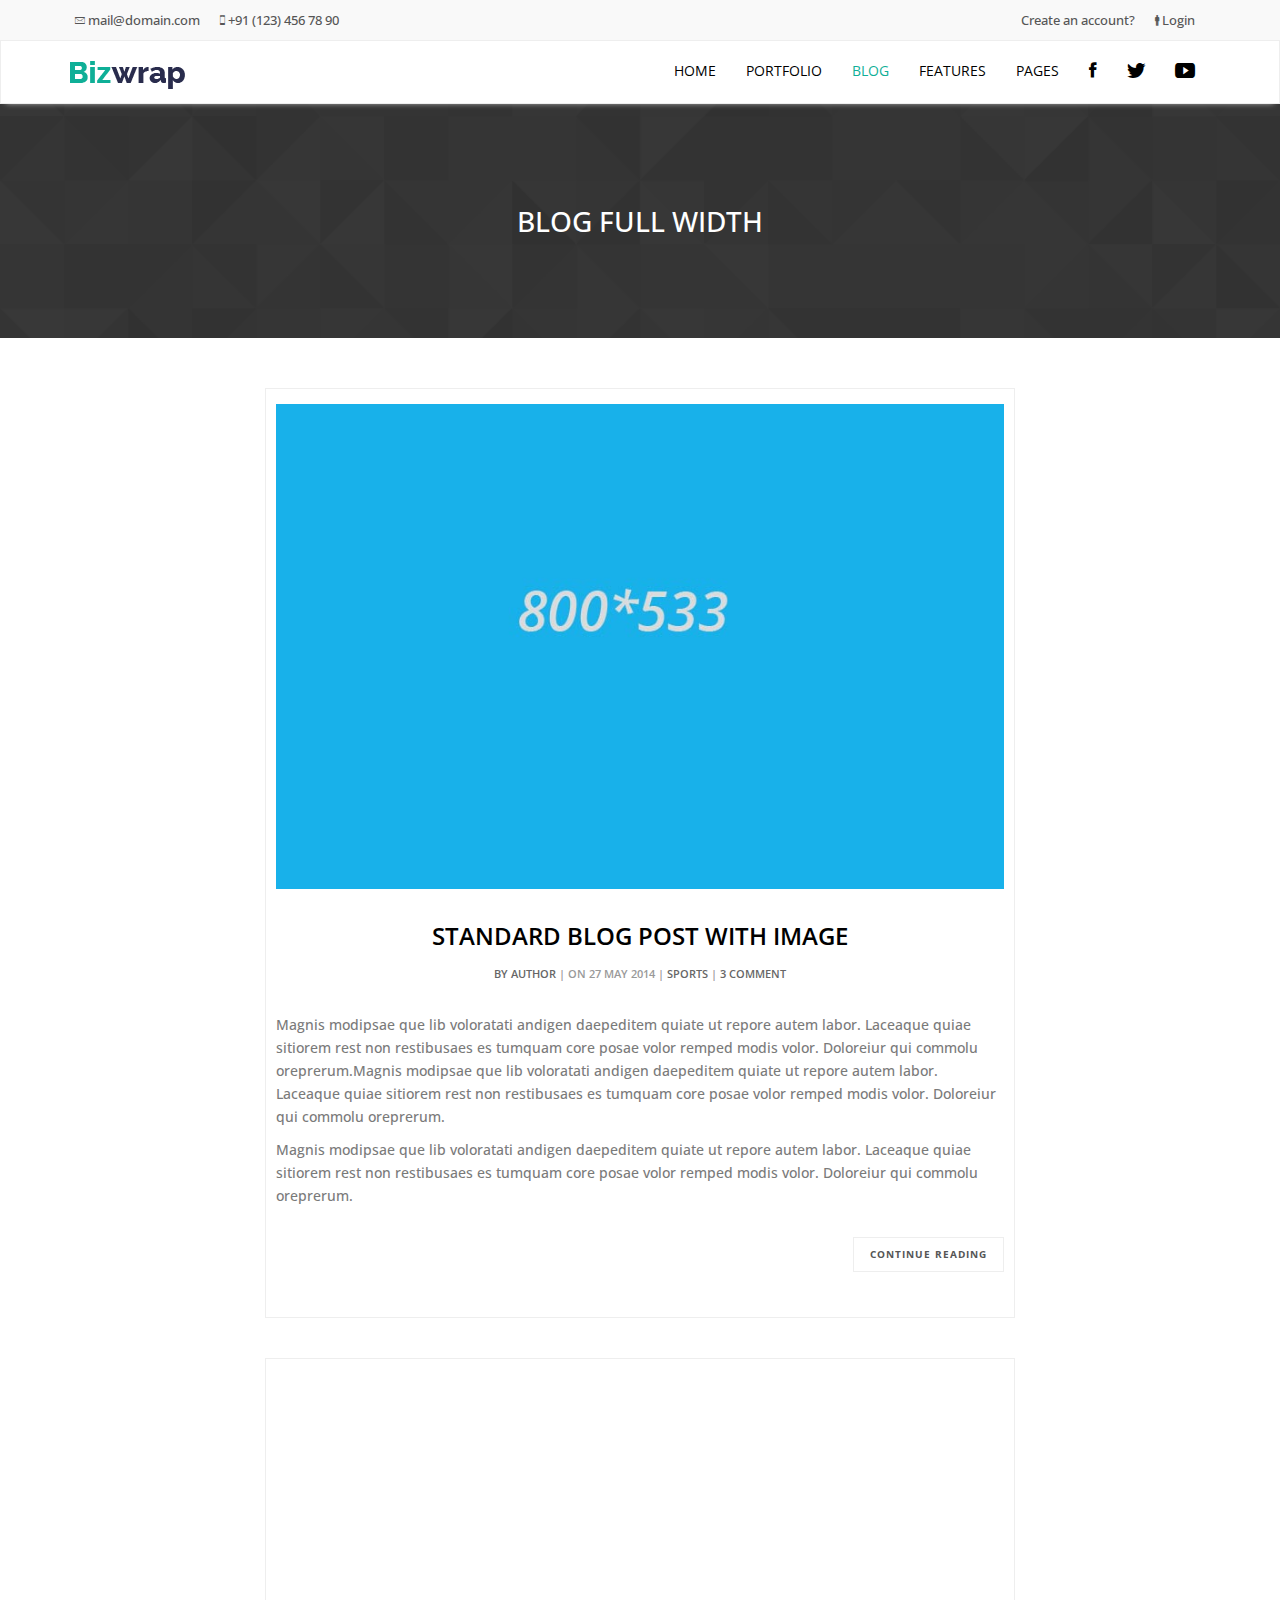
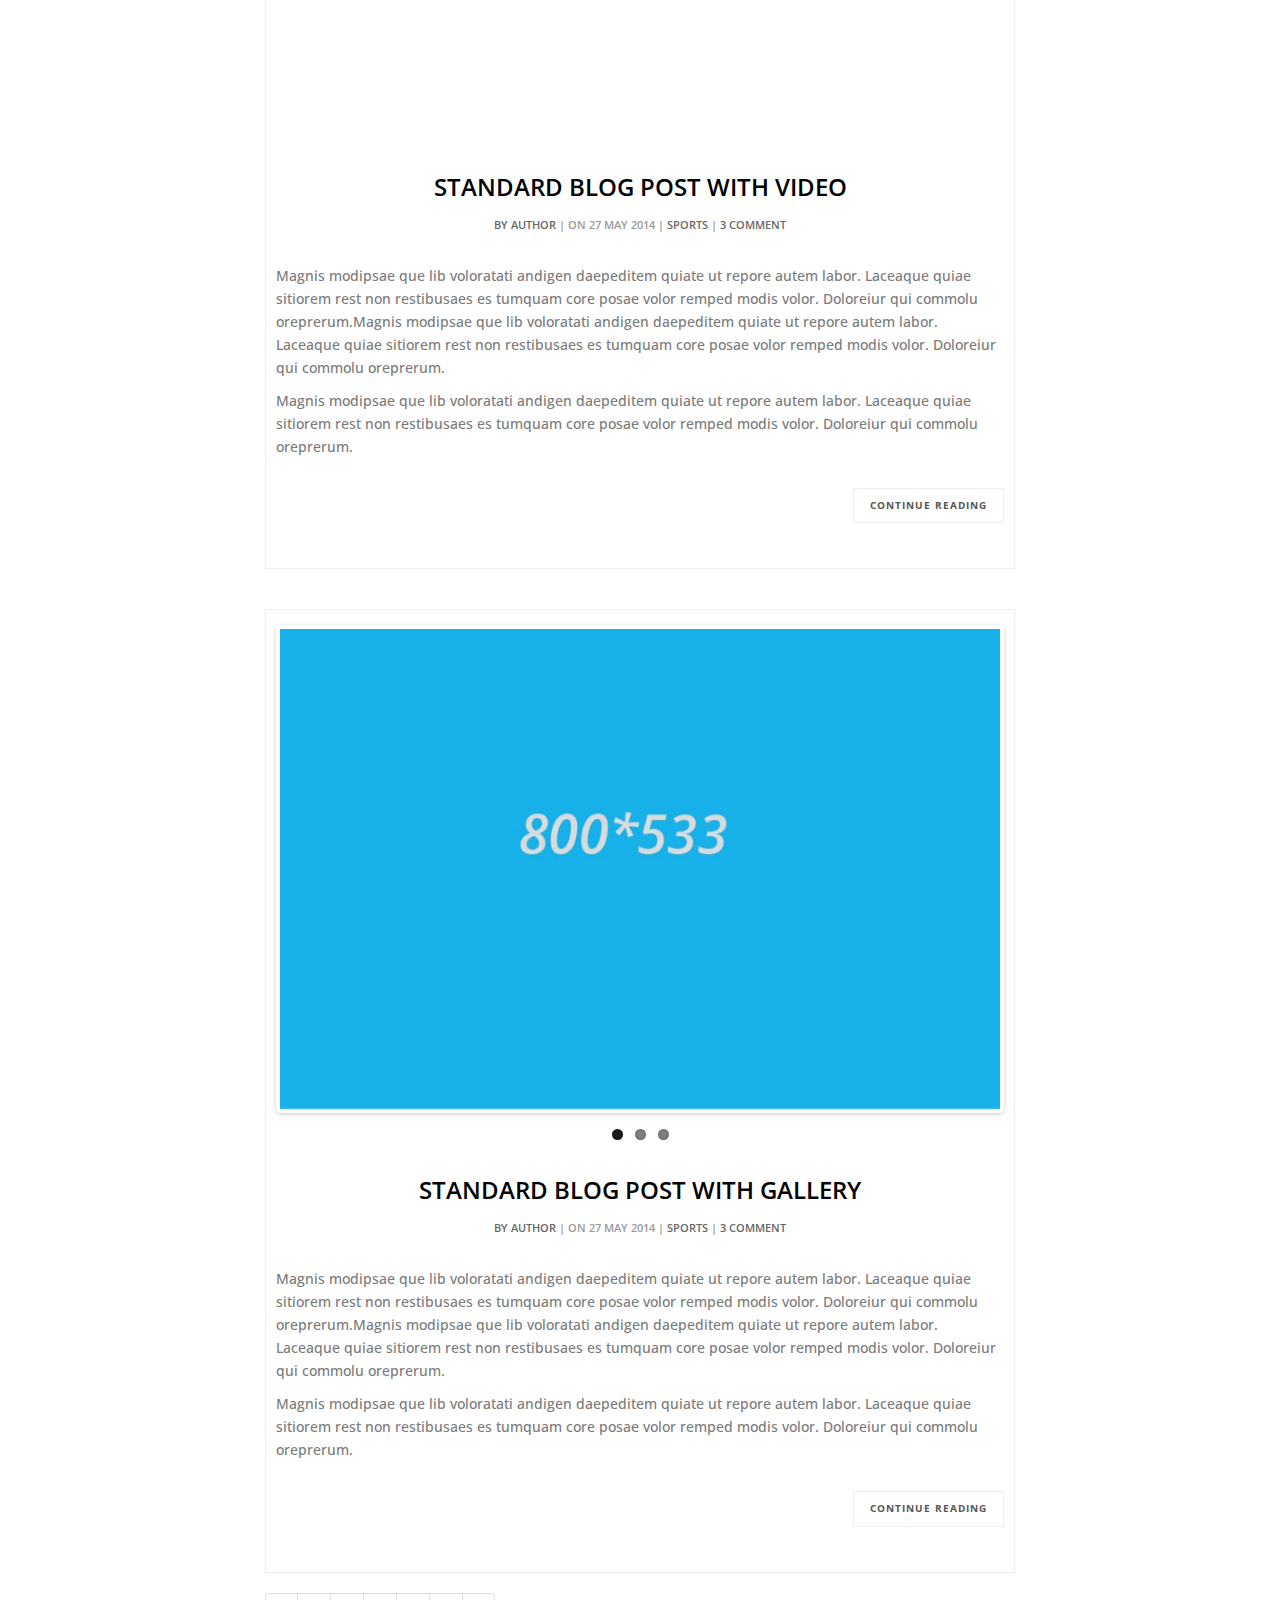
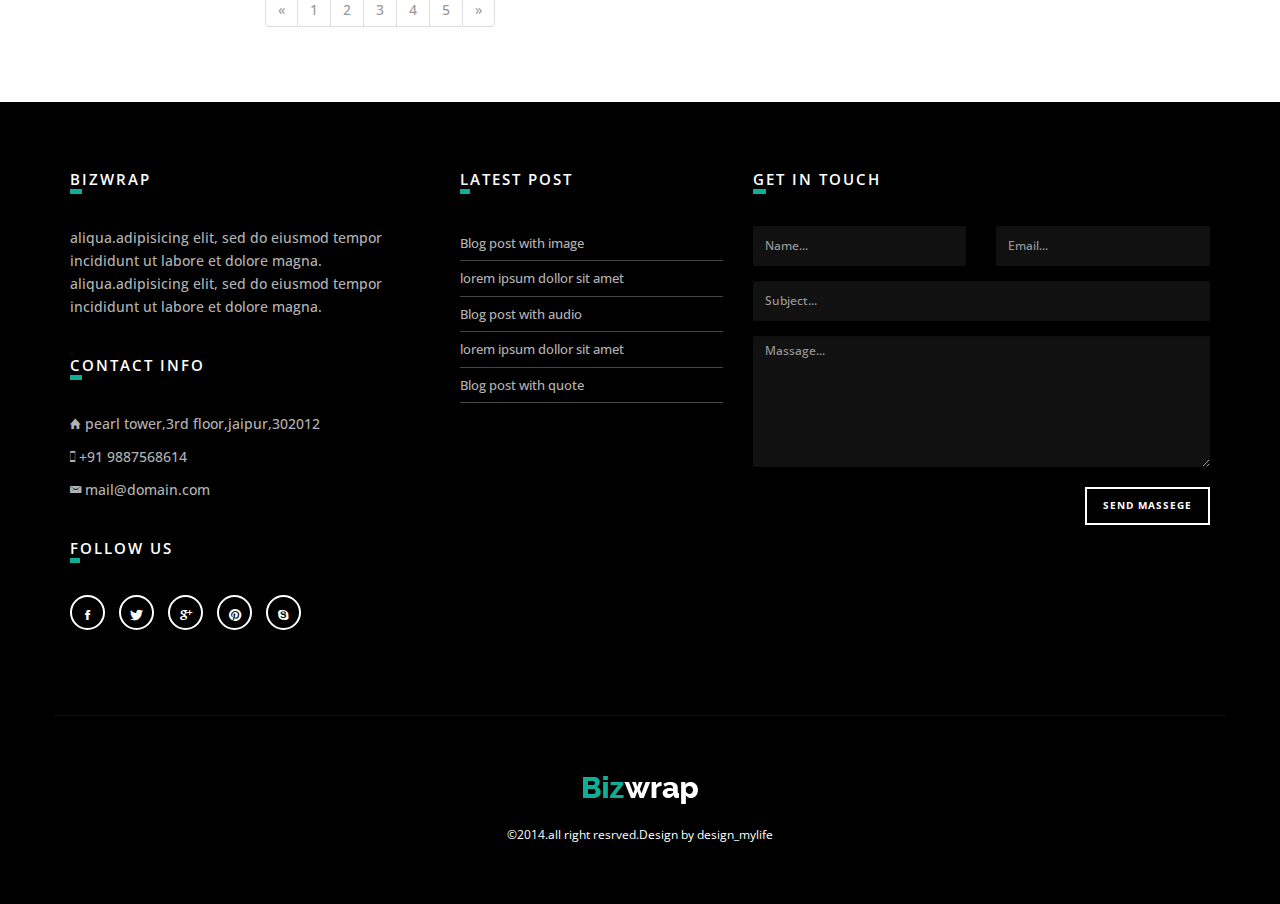
<file: blog-full.html>
<!DOCTYPE html>

<html>
    <head>
        <meta charset="utf-8">
        <meta http-equiv="X-UA-Compatible" content="IE=edge">
        <meta name="viewport" content="width=device-width, initial-scale=1.0">   
        <title>bizwrap</title>
        <meta name="description" content="HTML5 & CSS3">
        <meta name="keywords" content="HTML5, CSS3, Theme,bootstrap3,clean design"> 

        <!--bootstrap3 css-->
        <link href="assets/bootstrap/css/bootstrap.min.css" rel="stylesheet">
        <!--ion icon fonts css-->
        <link href="assets/icons/css/ionicons.css" rel="stylesheet">
        <!--custom css-->
        <link href="assets/css/style.css" rel="stylesheet" type="text/css">
        <!--google  font family-->
        <link href='http://fonts.googleapis.com/css?family=Open+Sans:300italic,400italic,400,300,600,700,800' rel='stylesheet' type='text/css'>
        <link href='http://fonts.googleapis.com/css?family=Playfair+Display:400italic' rel='stylesheet' type='text/css'>
        <!--flex slider css-->
        <link href="assets/css/flexslider.css" rel="stylesheet">
        <!--animated  css-->
        <link href="assets/css/animate.css" rel="stylesheet">
        <!-- HTML5 Shim and Respond.js IE8 support of HTML5 elements and media queries -->
        <!--[if lt IE 9]>
          <script src="https://oss.maxcdn.com/libs/html5shiv/3.7.0/html5shiv.js"></script>
          <script src="https://oss.maxcdn.com/libs/respond.js/1.4.2/respond.min.js"></script>
        <![endif]-->

    </head>
    <body>
           <header class="header-main">
        <div class="top-bar">

            <div class="container">
                <ul class="info list-inline pull-left hidden-xs">
                    <li><a href="#" class="hover-color"><i class="ion-ios-email-outline"></i> mail@domain.com</a></li>
                    <li><i class="ion-iphone"></i> +91 (123) 456 78 90</li>
                </ul>  
                <div class="pull-right">
                     <ul class="info list-inline hidden-xs">
                         <li><a href="#" class="hover-color">Create an account?</a></li>
                    <li><a href="#" class="hover-color"><i class="ion-man"></i> Login</a></li>
                </ul>
                </div>
            </div><!--container end-->
        </div><!--topbar end-->
            <div class="navbar navbar-default sticky-nav sticky" role="navigation">
                <div class="container">
                    <div class="navbar-header">
                        <button type="button" class="navbar-toggle" data-toggle="collapse" data-target=".navbar-collapse">
                            <span class="sr-only">Toggle navigation</span>
                            <span class="icon-bar"></span>
                            <span class="icon-bar"></span>
                            <span class="icon-bar"></span>
                        </button>
                        <a class="navbar-brand" href="index.html"><img src="assets/img/logo-dark.png" class="img-responsive" alt=""></a>
                    </div>
                    <div class="navbar-collapse collapse">

                        <ul class="nav navbar-nav navbar-right">
                            <li class=" dropdown">
                                <a href="#" class="dropdown-toggle js-activated" data-toggle="dropdown">Home</a> 
                                <ul class="dropdown-menu">
                                    <li><a href="index.html">Home - Default</a></li>
                                     <li><a href="home-master.html">Home - Master Slider <span class="badge">Hot</span></a></li>
                                    <li><a href="home-animation.html">Home - Animations</a></li>
                                    <li><a href="home-boxed.html">Home boxed</a></li>
                                    <li class="dropdown-submenu">
                                        <a tabindex="-1" href="#">Multi level menu </a>
                                        <ul class="dropdown-menu">
                                            <li><a href="#"> menu level 2</a></li>
                                            <li class="dropdown-submenu">
                                                <a tabindex="-1" href="#">menu level 2 </a>
                                                <ul class="dropdown-menu">
                                                    <li><a href="#"> menu level 3</a></li>
                                                    <li><a href="#"> menu level 3</a></li>
                                                </ul>
                                            </li>
                                        </ul>
                                    </li>
                                </ul>
                            </li>
                            <li class="dropdown">
                                <a href="#" class="dropdown-toggle js-activated" data-toggle="dropdown">Portfolio</a>
                                <ul class="dropdown-menu">
                                    <li><a href="portfolio.html">Portfolio 3 col</a></li>
                                    <li><a href="portfolio-masonry.html">Portfolio Masonry</a></li>
                                    <li><a href="portfolio-full.html">Portfolio Full width</a></li>
                                    <li><a href="portfolio-full-boxed.html">Full width boxed</a></li>                            
                                    <li><a href="portfolio-single.html">Portfolio Single</a></li>
                                </ul>
                            </li>
                            <li class="active dropdown">
                                <a href="#" class="dropdown-toggle js-activated" data-toggle="dropdown">Blog</a>
                                <ul class="dropdown-menu">
                                    <li><a href="blog-full.html">Blog Full width</a></li>
                                    <li><a href="blog-sidebar.html">Blog Sidebar</a></li>  
                                    <li><a href="blog-masonry.html">Blog Masonry</a></li>
                                    <li><a href="blog-post.html">Blog Post</a></li>
                                </ul>
                            </li>
                            <li class="dropdown">
                                <a href="#" class="dropdown-toggle js-activated" data-toggle="dropdown">Features</a>
                                <ul class="dropdown-menu">
                                    <li><a href="typography.html">Typography</a></li>
                                    <li><a href="shortcodes.html">Shortcodes</a></li>                              
                                    <li><a href="pricing.html">Pricing Tables</a></li>
                                    <li><a href="footer-option.html">Footer option</a></li>
                                </ul>
                            </li>
                            <li class= "dropdown">
                                <a href="#" class="dropdown-toggle js-activated" data-toggle="dropdown">Pages</a>
                                <ul class="dropdown-menu">
                                    <li><a href="about.html">About Us</a></li>
                                    <li><a href="contact.html">Contact Us</a></li>
                                    <li><a href="services.html">Services</a></li>
                                    <li><a href="our-team.html">Our Team</a></li>
                                    <li><a href="login.html">Login</a></li>
                                    <li><a href="signup.html">Sign up</a></li>
                                    <li><a href="page-fullwidth.html">Full Width</a></li>
                                    <li><a href="page-leftbar.html">Left Sidebar</a></li>
                                    <li><a href="page-rightbar.html">Right Sidebar</a></li>
                                    <li><a href="faqs.html">Faqs</a></li>
                                    <li><a href="page-error.html">Error 404</a></li>
                                </ul>
                            </li>
                            <li class="social-nav"><a href="#"><i class="ion-social-facebook"></i></a></li>
                            <li class="social-nav"><a href="#"><i class="ion-social-twitter"></i></a></li>
                            <li class="social-nav"><a href="#"><i class="ion-social-youtube"></i></a></li>
                        </ul>

                    </div><!--/.nav-collapse -->
                </div><!--/.container-->
            </div><!--navigation end-->
        </header><!--header main end-->


        <section id="content-region-3" class="padding-40 page-tree-bg">
            <div class="container">
                <h3 class="page-tree-text">
                    blog full width
                </h3>
            </div>
        </section><!--page-tree end here-->
        <div class="space-70"></div>
        <div class="container">
            <div class="row">
                <div class="col-md-8 col-md-offset-2">
                    <div class="blog-post-section">
                        <div class="blog-post-img">
                            <img src="assets/img/blog/blog-1.jpg" class="img-responsive" alt="">
                        </div>
                        <div class="blog-post-header">
                            <h3><a href="" class="hover-color">standard blog post with image</a></h3>
                        </div>
                        <div class="blog-post-info">
                            <span><a href="#" class="hover-color">by author</a> | on 27 may 2014 | <a href="#" class="hover-color">Sports</a> | <a href="#" class="hover-color">3 comment</a></span>
                        </div>
                        <div class="blog-post-detail">
                            <p>
                                Magnis modipsae que lib voloratati andigen daepeditem quiate ut repore autem labor. Laceaque quiae sitiorem rest non restibusaes es tumquam core posae volor remped modis volor. Doloreiur qui commolu oreprerum.Magnis modipsae que lib voloratati andigen daepeditem quiate ut repore autem labor. Laceaque quiae sitiorem rest non restibusaes es tumquam core posae volor remped modis volor. Doloreiur qui commolu oreprerum.
                            </p>
                            <p>
                                Magnis modipsae que lib voloratati andigen daepeditem quiate ut repore autem labor. Laceaque quiae sitiorem rest non restibusaes es tumquam core posae volor remped modis volor. Doloreiur qui commolu oreprerum.
                            </p>
                        </div>
                        <div class="blog-post-more text-right">
                            <a href="" class="btn theme-btn-default btn-lg">continue reading</a>
                        </div>
                    </div><!--blog post section end-->
                    <div class="space-40"></div>
                    <div class="blog-post-section">
                        <div class="blog-post-img">
                            <div class="responsive-video">
                                <iframe src="https://player.vimeo.com/video/70984663"></iframe>
                            </div>
                        </div>
                        <div class="blog-post-header">
                            <h3><a href="" class="hover-color">standard blog post with Video</a></h3>
                        </div>
                        <div class="blog-post-info">
                            <span><a href="#" class="hover-color">by author</a> | on 27 may 2014 | <a href="#" class="hover-color">Sports</a> | <a href="#" class="hover-color">3 comment</a></span>
                        </div>
                        <div class="blog-post-detail">
                            <p>
                                Magnis modipsae que lib voloratati andigen daepeditem quiate ut repore autem labor. Laceaque quiae sitiorem rest non restibusaes es tumquam core posae volor remped modis volor. Doloreiur qui commolu oreprerum.Magnis modipsae que lib voloratati andigen daepeditem quiate ut repore autem labor. Laceaque quiae sitiorem rest non restibusaes es tumquam core posae volor remped modis volor. Doloreiur qui commolu oreprerum.
                            </p>
                            <p>
                                Magnis modipsae que lib voloratati andigen daepeditem quiate ut repore autem labor. Laceaque quiae sitiorem rest non restibusaes es tumquam core posae volor remped modis volor. Doloreiur qui commolu oreprerum.
                            </p>
                        </div>
                        <div class="blog-post-more text-right">
                            <a href="" class="btn theme-btn-default btn-lg">continue reading</a>
                        </div>
                    </div><!--blog post section end-->
                    <div class="space-40"></div>
                    <div class="blog-post-section">
                        <div class="blog-post-img">
                            <div class="flexslider">
                                <ul class="slides">
                                    <li>
                                        <img src="assets/img/blog/blog-1.jpg" class="img-responsive" alt="">
                                    </li>
                                    <li>
                                        <img src="assets/img/blog/blog-2.jpg" class="img-responsive" alt="">
                                    </li>
                                    <li>
                                        <img src="assets/img/blog/blog-3.jpg" class="img-responsive" alt="">
                                    </li>
                                </ul>
                            </div><!--flex slider-->

                        </div>
                        <div class="blog-post-header">
                            <h3><a href="" class="hover-color">standard blog post with gallery</a></h3>
                        </div>
                        <div class="blog-post-info">
                            <span><a href="#" class="hover-color">by author</a> | on 27 may 2014 | <a href="#" class="hover-color">Sports</a> | <a href="#" class="hover-color">3 comment</a></span>
                        </div>
                        <div class="blog-post-detail">
                            <p>
                                Magnis modipsae que lib voloratati andigen daepeditem quiate ut repore autem labor. Laceaque quiae sitiorem rest non restibusaes es tumquam core posae volor remped modis volor. Doloreiur qui commolu oreprerum.Magnis modipsae que lib voloratati andigen daepeditem quiate ut repore autem labor. Laceaque quiae sitiorem rest non restibusaes es tumquam core posae volor remped modis volor. Doloreiur qui commolu oreprerum.
                            </p>
                            <p>
                                Magnis modipsae que lib voloratati andigen daepeditem quiate ut repore autem labor. Laceaque quiae sitiorem rest non restibusaes es tumquam core posae volor remped modis volor. Doloreiur qui commolu oreprerum.
                            </p>
                        </div>
                        <div class="blog-post-more text-right">
                            <a href="" class="btn theme-btn-default btn-lg">continue reading</a>
                        </div>
                    </div><!--blog post section end-->
                    <div class="row">
                        <div class="col-md-12">
                            <ul class="pagination">
                                <li><a href="#">&laquo;</a></li>
                                <li><a href="#">1</a></li>
                                <li><a href="#">2</a></li>
                                <li><a href="#">3</a></li>
                                <li><a href="#">4</a></li>
                                <li><a href="#">5</a></li>
                                <li><a href="#">&raquo;</a></li>
                            </ul>
                        </div>
                    </div>


                </div><!--blog content-->             
            </div>

        </div><!--blog full page content end here-->
        <div class="space-70"></div>
               <div id="footer">
            <div class="container">
                <div class="row">
                    <div class="col-md-4 margin-btm-20">
                        <div class="footer-col">
                            <h3>Bizwrap</h3>
                            <p>
                                aliqua.adipisicing elit, sed do eiusmod tempor incididunt ut labore et dolore magna. aliqua.adipisicing elit, sed do eiusmod tempor incididunt ut labore et dolore magna.
                            </p>
                        </div>
                        <div class="space-20"></div>
                                <div class="footer-col">
                                    <h3>contact info</h3>
                                    <p><i class="ion-home"></i> pearl tower,3rd floor,jaipur,302012</p>
                                    <p><i class="ion-iphone"></i> +91 9887568614</p>
                                    <p><i class="ion-email"></i> mail@domain.com</p>
                                </div>
                        <div class="space-20"></div>
                                <div class="footer-col">
                                    <h3>Follow us</h3>
                                    <ul class=" list-inline social-btn">
                                        <li><a href="#"><i class="ion-social-facebook" data-toggle="tooltip" data-placement="top" title="" data-original-title="Like On Facebook"></i></a></li>
                                        <li><a href="#"><i class="ion-social-twitter" data-toggle="tooltip" data-placement="top" title="" data-original-title="Follow On twitter"></i></a></li>
                                        <li><a href="#"><i class="ion-social-googleplus" data-toggle="tooltip" data-placement="top" title="" data-original-title="Follow On googleplus"></i></a></li>
                                        <li><a href="#"><i class="ion-social-pinterest" data-toggle="tooltip" data-placement="top" title="" data-original-title="pinterest"></i></a></li>
                                        <li><a href="#"><i class="ion-social-skype" data-toggle="tooltip" data-placement="top" title="" data-original-title="skype"></i></a></li>
                                    </ul>
                        </div><!--footer social col-->
                    </div><!--col-4 end-->
                    <div class="col-md-3 margin-btm-20">
                        <div class="footer-col">
                            <h3>Latest post</h3>
                            <ul class="post-list list-unstyled">
                                <li><a href="#" class="hover-color">Blog post with image</a></li>
                                <li><a href="#" class="hover-color">lorem ipsum dollor sit amet</a></li>
                                <li><a href="#" class="hover-color">Blog post with audio</a></li>
                                <li><a href="#" class="hover-color">lorem ipsum dollor sit amet</a></li>
                                <li><a href="#" class="hover-color">Blog post with quote</a></li>
                            </ul>
                        </div>
                    </div><!--latest post col end-->
                    <div class="col-md-5">
                        <div class="footer-col">
                            <h3>Get in touch</h3>
                            <form>
                                <div class="row">
                                    <div class="col-md-6">
                                        <input type="text" class="form-control" placeholder="Name...">
                                    </div>
                                    <div class="col-md-6">
                                        <input type="email" class="form-control" placeholder="Email...">
                                    </div>
                                    <div class="col-md-12">
                                        <input type="text" class="form-control" placeholder="Subject...">
                                    </div>
                                    <div class="col-md-12">
                                        <textarea class="form-control" placeholder="Massage..." rows="7"></textarea>
                                    </div>
                                    <div class="col-md-12 text-right">
                                        <button type="submit" class="btn btn-lg btn-white">Send massege</button>
                                    </div>
                                </div>
                            </form>
                        </div>
                    </div><!--get in touch col end-->
                </div><!--footer main row end-->  
                <div class="space-70"></div>
                <div class="row">
                    <div class="col-md-12 text-center footer-bottom">
                        <a href="index.html"> <img src="assets/img/logo-white.png" alt=""></a>
                        <div class="space-20"></div>
                        <span>&copy;2014.all right resrved.Design by design_mylife</span>
                    </div>
                </div><!--footer copyright row end-->
            </div><!--container-->
        </div><!--footer main end-->

        <!--scripts-->
          <!--scripts-->
        <script src="assets/js/jquery-1.10.2.min.js" type="text/javascript"></script>
        <script type="text/javascript" src="assets/js/modernizr.custom.97074.js"></script>
        <script src="assets/bootstrap/js/bootstrap.min.js" type="text/javascript"></script>
        <script src="assets/js/jquery.easing.1.3.min.js" type="text/javascript"></script>
        <script src="assets/js/bootstrap-hover-dropdown.min.js" type="text/javascript"></script>
        <script src="assets/js/jquery.sticky.js" type="text/javascript"></script>
        <script src="assets/js/jquery.flexslider-min.js" type="text/javascript"></script>
        <script src="assets/js/jquery.mixitup.min.js" type="text/javascript"></script>
        <script src="assets/js/parallax.min.js" type="text/javascript"></script>
        <script src="assets/js/wow.min.js" type="text/javascript"></script>
        <script src="assets/js/app.js" type="text/javascript"></script>
    </body>
</html>
</file>
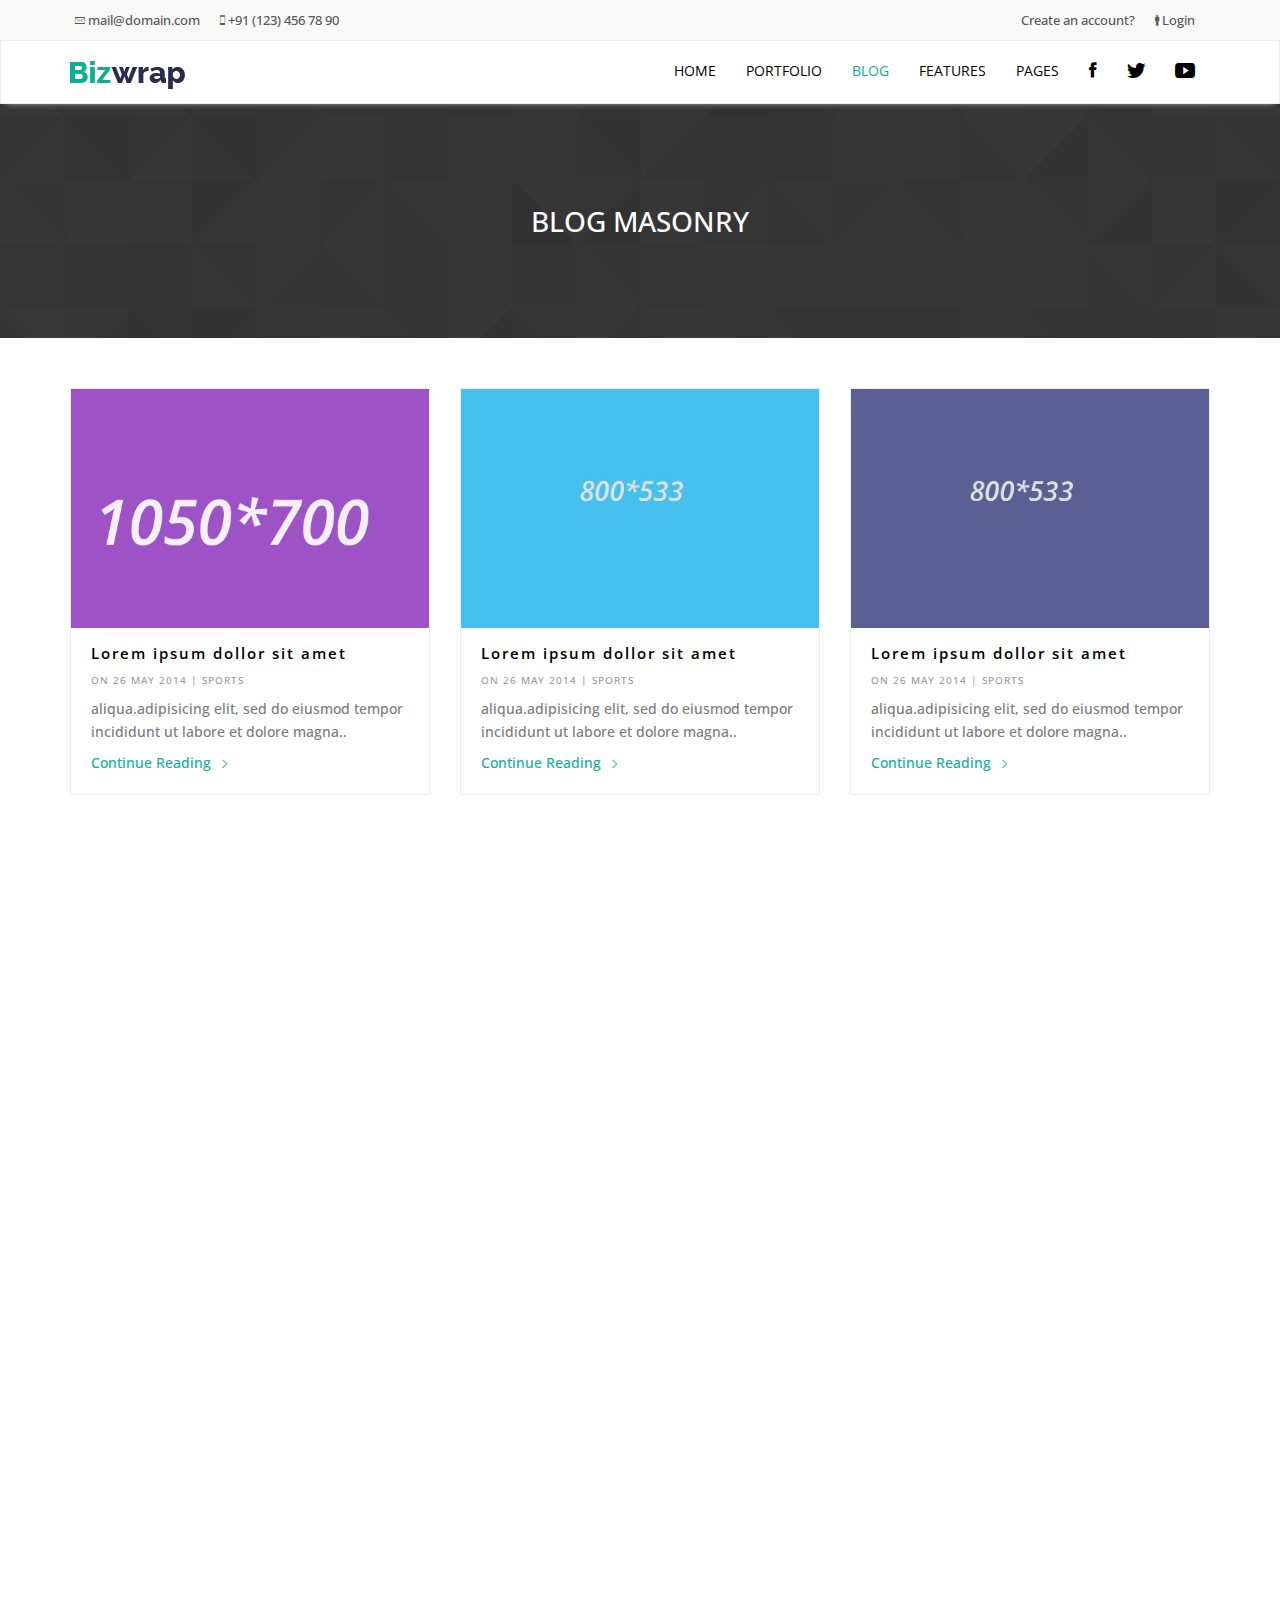
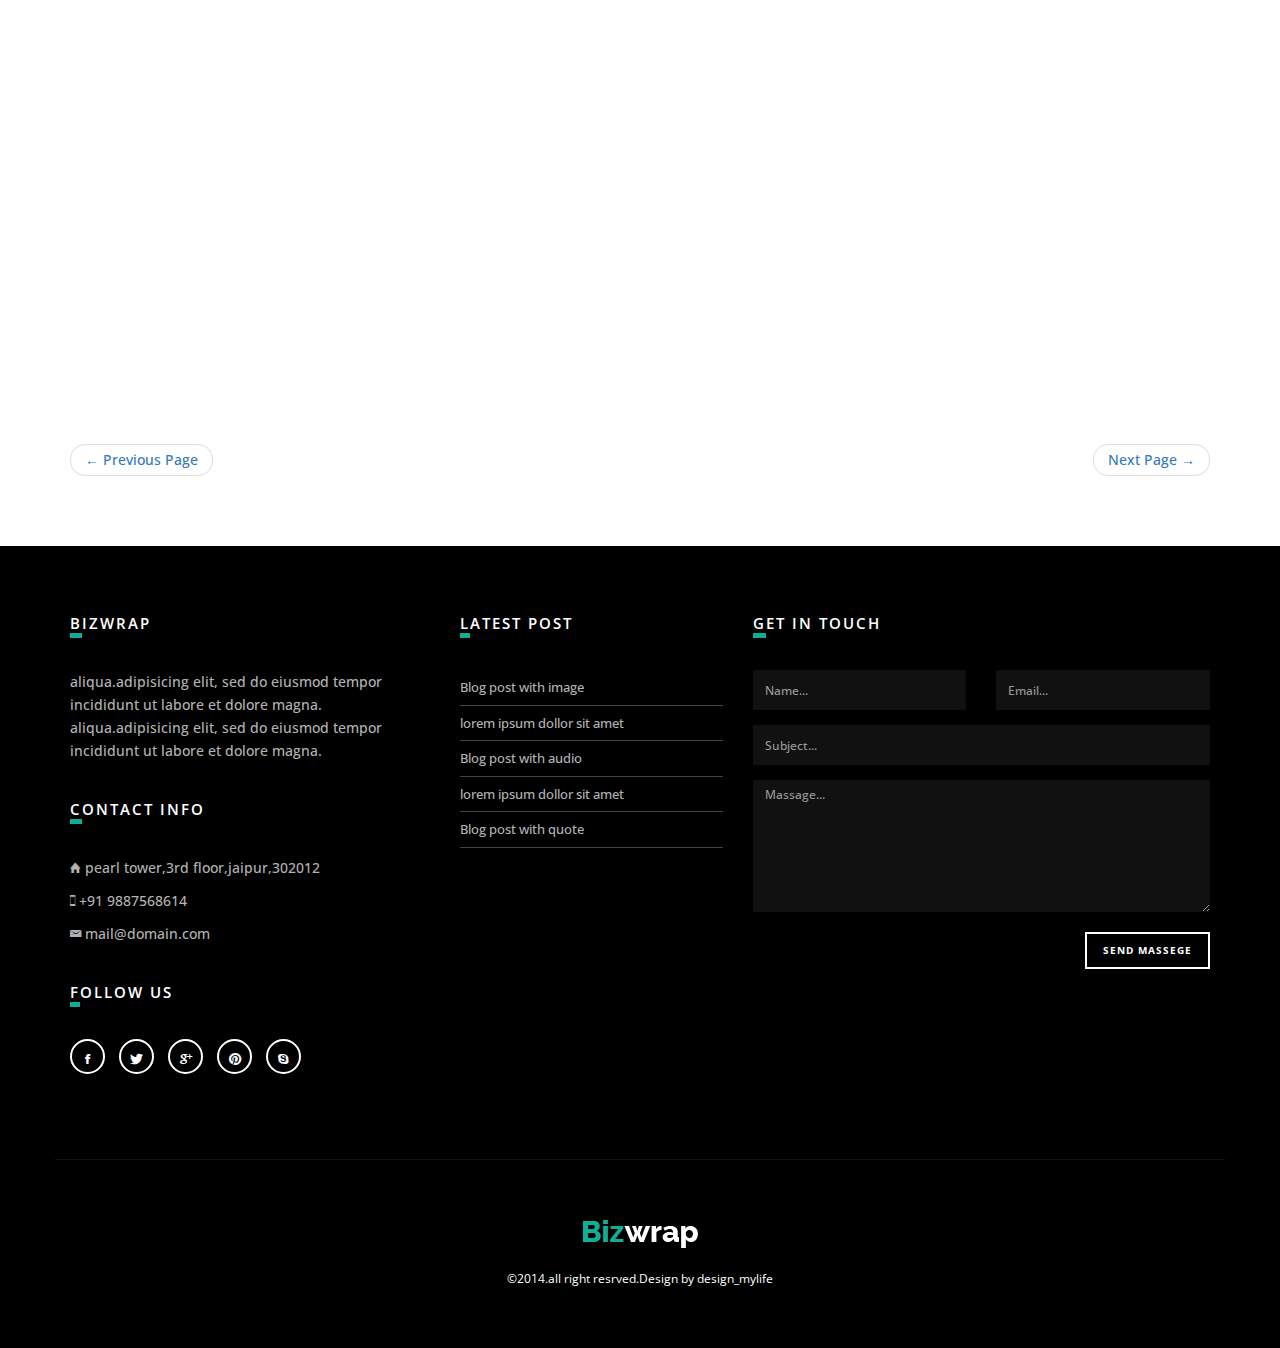
<file: blog-masonry.html>
<!DOCTYPE html>

<html>
    <head>
        <meta charset="utf-8">
        <meta http-equiv="X-UA-Compatible" content="IE=edge">
        <meta name="viewport" content="width=device-width, initial-scale=1.0">   
        <title>bizwrap</title>
        <meta name="description" content="HTML5 & CSS3">
        <meta name="keywords" content="HTML5, CSS3, Theme,bootstrap3,clean design"> 

        <!--bootstrap3 css-->
        <link href="assets/bootstrap/css/bootstrap.min.css" rel="stylesheet">
        <!--ion icon fonts css-->
        <link href="assets/icons/css/ionicons.css" rel="stylesheet">
        <!--custom css-->
        <link href="assets/css/style.css" rel="stylesheet" type="text/css">
        <!--google  font family-->
        <link href='http://fonts.googleapis.com/css?family=Open+Sans:300italic,400italic,400,300,600,700,800' rel='stylesheet' type='text/css'>
        <link href='http://fonts.googleapis.com/css?family=Playfair+Display:400italic' rel='stylesheet' type='text/css'>
        <!--flex slider css-->
        <link href="assets/css/flexslider.css" rel="stylesheet">
        <!--animated  css-->
        <link href="assets/css/animate.css" rel="stylesheet">
        <!-- HTML5 Shim and Respond.js IE8 support of HTML5 elements and media queries -->
        <!--[if lt IE 9]>
          <script src="https://oss.maxcdn.com/libs/html5shiv/3.7.0/html5shiv.js"></script>
          <script src="https://oss.maxcdn.com/libs/respond.js/1.4.2/respond.min.js"></script>
        <![endif]-->

    </head>
    <body>
       <header class="header-main">
        <div class="top-bar">

            <div class="container">
                <ul class="info list-inline pull-left hidden-xs">
                    <li><a href="#" class="hover-color"><i class="ion-ios-email-outline"></i> mail@domain.com</a></li>
                    <li><i class="ion-iphone"></i> +91 (123) 456 78 90</li>
                </ul>  
                <div class="pull-right">
                     <ul class="info list-inline hidden-xs">
                         <li><a href="#" class="hover-color">Create an account?</a></li>
                    <li><a href="#" class="hover-color"><i class="ion-man"></i> Login</a></li>
                </ul>
                </div>
            </div><!--container end-->
        </div><!--topbar end-->
             <div class="navbar navbar-default sticky-nav sticky" role="navigation">
                <div class="container">
                    <div class="navbar-header">
                        <button type="button" class="navbar-toggle" data-toggle="collapse" data-target=".navbar-collapse">
                            <span class="sr-only">Toggle navigation</span>
                            <span class="icon-bar"></span>
                            <span class="icon-bar"></span>
                            <span class="icon-bar"></span>
                        </button>
                        <a class="navbar-brand" href="index.html"><img src="assets/img/logo-dark.png" class="img-responsive" alt=""></a>
                    </div>
                    <div class="navbar-collapse collapse">

                        <ul class="nav navbar-nav navbar-right">
                            <li class=" dropdown">
                                <a href="#" class="dropdown-toggle js-activated" data-toggle="dropdown">Home</a> 
                                 <ul class="dropdown-menu">
                                    <li><a href="index.html">Home - Default</a></li>
                                     <li><a href="home-master.html">Home - Master Slider <span class="badge">Hot</span></a></li>
                                    <li><a href="home-animation.html">Home - Animations</a></li>
                                    <li><a href="home-boxed.html">Home boxed</a></li>
                                    <li class="dropdown-submenu">
                                        <a tabindex="-1" href="#">Multi level menu </a>
                                        <ul class="dropdown-menu">
                                            <li><a href="#"> menu level 2</a></li>
                                            <li class="dropdown-submenu">
                                                <a tabindex="-1" href="#">menu level 2 </a>
                                                <ul class="dropdown-menu">
                                                    <li><a href="#"> menu level 3</a></li>
                                                    <li><a href="#"> menu level 3</a></li>
                                                </ul>
                                            </li>
                                        </ul>
                                    </li>
                                </ul>
                            </li>
                            <li class="dropdown">
                                <a href="#" class="dropdown-toggle js-activated" data-toggle="dropdown">Portfolio</a>
                                <ul class="dropdown-menu">
                                    <li><a href="portfolio.html">Portfolio 3 col</a></li>
                                    <li><a href="portfolio-masonry.html">Portfolio Masonry</a></li>
                                    <li><a href="portfolio-full.html">Portfolio Full width</a></li>
                                    <li><a href="portfolio-full-boxed.html">Full width boxed</a></li>                            
                                    <li><a href="portfolio-single.html">Portfolio Single</a></li>
                                </ul>
                            </li>
                            <li class="active dropdown">
                                <a href="#" class="dropdown-toggle js-activated" data-toggle="dropdown">Blog</a>
                                <ul class="dropdown-menu">
                                    <li><a href="blog-full.html">Blog Full width</a></li>
                                    <li><a href="blog-sidebar.html">Blog Sidebar</a></li>  
                                    <li><a href="blog-masonry.html">Blog Masonry</a></li>
                                    <li><a href="blog-post.html">Blog Post</a></li>
                                </ul>
                            </li>
                            <li class="dropdown">
                                <a href="#" class="dropdown-toggle js-activated" data-toggle="dropdown">Features</a>
                                <ul class="dropdown-menu">
                                    <li><a href="typography.html">Typography</a></li>
                                    <li><a href="shortcodes.html">Shortcodes</a></li>                              
                                    <li><a href="pricing.html">Pricing Tables</a></li>
                                    <li><a href="footer-option.html">Footer option</a></li>
                                </ul>
                            </li>
                            <li class= "dropdown">
                                <a href="#" class="dropdown-toggle js-activated" data-toggle="dropdown">Pages</a>
                                <ul class="dropdown-menu">
                                    <li><a href="about.html">About Us</a></li>
                                    <li><a href="contact.html">Contact Us</a></li>
                                    <li><a href="services.html">Services</a></li>
                                    <li><a href="our-team.html">Our Team</a></li>
                                    <li><a href="login.html">Login</a></li>
                                    <li><a href="signup.html">Sign up</a></li>
                                    <li><a href="page-fullwidth.html">Full Width</a></li>
                                    <li><a href="page-leftbar.html">Left Sidebar</a></li>
                                    <li><a href="page-rightbar.html">Right Sidebar</a></li>
                                    <li><a href="faqs.html">Faqs</a></li>
                                    <li><a href="page-error.html">Error 404</a></li>
                                </ul>
                            </li>
                            <li class="social-nav"><a href="#"><i class="ion-social-facebook"></i></a></li>
                            <li class="social-nav"><a href="#"><i class="ion-social-twitter"></i></a></li>
                            <li class="social-nav"><a href="#"><i class="ion-social-youtube"></i></a></li>
                        </ul>

                    </div><!--/.nav-collapse -->
                </div><!--/.container-->
            </div><!--navigation end-->
        </header><!--header main end-->


        <section id="content-region-3" class="padding-40 page-tree-bg">
            <div class="container">
                <h3 class="page-tree-text">
                    Blog masonry
                </h3>
            </div>
        </section><!--page-tree end here-->
        <div class="space-70"></div>
   
         <div class="blog-masonary-wrapper">
            <div class="container mas-boxes">
                <div class="mas-boxes-inner">
                      <div class="news-sec wow animated bounceIn" data-wow-delay="0.3s">
                        <div class="news-thumnail">
                            <a href="blog-post.html">
                                <img src="assets/img/mas-images/2.jpg" class="img-responsive" alt="">
                            </a>
                        </div>
                        <div class="news-desc">
                            <h3 class="blog-post-title"><a href="blog-post.html" class="hover-color">Lorem ipsum dollor sit amet</a></h3>
                            <span class="news-post-cat">On 26 may 2014 | sports</span>
                            <p>
                                aliqua.adipisicing elit, sed do eiusmod tempor incididunt ut labore et dolore magna..
                            </p>
                            <a href="#" class="mas-link">Continue Reading <i class="ion-ios-arrow-right"></i></a>
                        </div>
                    </div>
                </div>
                   <div class="mas-boxes-inner">
                      <div class="news-sec wow animated bounceIn" data-wow-delay="0.3s">
                        <div class="news-thumnail">
                            <a href="blog-post.html">
                                <img src="assets/img/blog/blog-1.jpg" class="img-responsive" alt="">
                            </a>
                        </div>
                        <div class="news-desc">
                            <h3 class="blog-post-title"><a href="blog-post.html" class="hover-color">Lorem ipsum dollor sit amet</a></h3>
                            <span class="news-post-cat">On 26 may 2014 | sports</span>
                            <p>
                                aliqua.adipisicing elit, sed do eiusmod tempor incididunt ut labore et dolore magna..
                            </p>
                             <a href="#" class="mas-link">Continue Reading <i class="ion-ios-arrow-right"></i></a>
                        </div>
                    </div>
                </div>
                   <div class="mas-boxes-inner">
                      <div class="news-sec wow animated bounceIn" data-wow-delay="0.3s">
                        <div class="news-thumnail">
                            <a href="blog-post.html">
                                <img src="assets/img/blog/blog-3.jpg" class="img-responsive" alt="">
                            </a>
                        </div>
                        <div class="news-desc">
                            <h3 class="blog-post-title"><a href="blog-post.html" class="hover-color">Lorem ipsum dollor sit amet</a></h3>
                            <span class="news-post-cat">On 26 may 2014 | sports</span>
                            <p>
                                aliqua.adipisicing elit, sed do eiusmod tempor incididunt ut labore et dolore magna..
                            </p>
                             <a href="#" class="mas-link">Continue Reading <i class="ion-ios-arrow-right"></i></a>
                        </div>
                    </div>
                </div>
                 <div class="mas-boxes-inner">
                       <div class="news-sec wow animated bounceIn" data-wow-delay="0.3s">
                        <div class="news-thumnail">
                            <a href="blog-post.html">
                                <img src="assets/img/blog/blog-4.jpg" class="img-responsive" alt="">
                            </a>
                        </div>
                        <div class="news-desc">
                            <h3 class="blog-post-title"><a href="blog-post.html" class="hover-color">Lorem ipsum dollor sit amet</a></h3>
                            <span class="news-post-cat">On 26 may 2014 | sports</span>
                            <p>
                                aliqua.adipisicing elit, sed do eiusmod tempor incididunt ut labore et dolore magna..
                            </p>
                             <a href="#" class="mas-link">Continue Reading <i class="ion-ios-arrow-right"></i></a>
                        </div>
                    </div>
                </div>
                  <div class="mas-boxes-inner">
                      <div class="news-sec wow animated bounceIn" data-wow-delay="0.3s">
                        <div class="news-thumnail">
                            <a href="blog-post.html">
                                <img src="assets/img/mas-images/2.jpg" class="img-responsive" alt="">
                            </a>
                        </div>
                        <div class="news-desc">
                            <h3 class="blog-post-title"><a href="blog-post.html" class="hover-color">Lorem ipsum dollor sit amet</a></h3>
                            <span class="news-post-cat">On 26 may 2014 | sports</span>
                            <p>
                                aliqua.adipisicing elit, sed do eiusmod tempor incididunt ut labore et dolore magna..
                            </p>
                             <a href="#" class="mas-link">Continue Reading <i class="ion-ios-arrow-right"></i></a>
                        </div>
                    </div>
                </div>
                 <div class="mas-boxes-inner">
                     <div class="news-sec wow animated bounceIn" data-wow-delay="0.3s">
                        <div class="news-thumnail">
                            <a href="blog-post.html">
                                <img src="assets/img/mas-images/1.jpg" class="img-responsive" alt="">
                            </a>
                        </div>
                        <div class="news-desc">
                            <h3 class="blog-post-title"><a href="blog-post.html" class="hover-color">Lorem ipsum dollor sit amet</a></h3>
                            <span class="news-post-cat">On 26 may 2014 | sports</span>
                            <p>
                                aliqua.adipisicing elit, sed do eiusmod tempor incididunt ut labore et dolore magna..
                            </p>
                             <a href="#" class="mas-link">Continue Reading <i class="ion-ios-arrow-right"></i></a>
                        </div>
                    </div>
                </div>
                  <div class="mas-boxes-inner">
                      <div class="news-sec wow animated bounceIn" data-wow-delay="0.3s">
                        <div class="news-thumnail">
                            <a href="blog-post.html">
                                <img src="assets/img/blog/blog-1.jpg" class="img-responsive" alt="">
                            </a>
                        </div>
                        <div class="news-desc">
                            <h3 class="blog-post-title"><a href="blog-post.html" class="hover-color">Lorem ipsum dollor sit amet</a></h3>
                            <span class="news-post-cat">On 26 may 2014 | sports</span>
                            <p>
                                aliqua.adipisicing elit, sed do eiusmod tempor incididunt ut labore et dolore magna..
                            </p>
                             <a href="#" class="mas-link">Continue Reading <i class="ion-ios-arrow-right"></i></a>
                        </div>
                    </div>
                </div>
                  <div class="mas-boxes-inner">
                      <div class="news-sec wow animated bounceIn" data-wow-delay="0.3s">
                        <div class="news-thumnail">
                            <a href="blog-post.html">
                                <img src="assets/img/blog/blog-2.jpg" class="img-responsive" alt="">
                            </a>
                        </div>
                        <div class="news-desc">
                            <h3 class="blog-post-title"><a href="blog-post.html" class="hover-color">Lorem ipsum dollor sit amet</a></h3>
                            <span class="news-post-cat">On 26 may 2014 | sports</span>
                            <p>
                                aliqua.adipisicing elit, sed do eiusmod tempor incididunt ut labore et dolore magna..
                            </p>
                             <a href="#" class="mas-link">Continue Reading <i class="ion-ios-arrow-right"></i></a>
                        </div>
                    </div>
                </div>
                  <div class="mas-boxes-inner">
                       <div class="news-sec wow animated bounceIn" data-wow-delay="0.3s">
                        <div class="news-thumnail">
                            <a href="blog-post.html">
                                <img src="assets/img/img-2.jpg" class="img-responsive" alt="">
                            </a>
                        </div>
                        <div class="news-desc">
                            <h3 class="blog-post-title"><a href="blog-post.html" class="hover-color">Lorem ipsum dollor sit amet</a></h3>
                            <span class="news-post-cat">On 26 may 2014 | sports</span>
                            <p>
                                aliqua.adipisicing elit, sed do eiusmod tempor incididunt ut labore et dolore magna..
                            </p>
                             <a href="#" class="mas-link">Continue Reading <i class="ion-ios-arrow-right"></i></a>
                        </div>
                    </div>
                </div>
               <div class="mas-boxes-inner">
                       <div class="news-sec wow animated bounceIn" data-wow-delay="0.3s">
                        <div class="news-thumnail">
                            <a href="blog-post.html">
                                <img src="assets/img/img-5.jpg" class="img-responsive" alt="">
                            </a>
                        </div>
                        <div class="news-desc">
                            <h3 class="blog-post-title"><a href="blog-post.html" class="hover-color">Lorem ipsum dollor sit amet</a></h3>
                            <span class="news-post-cat">On 26 may 2014 | sports</span>
                            <p>
                                aliqua.adipisicing elit, sed do eiusmod tempor incididunt ut labore et dolore magna..
                            </p>
                             <a href="#" class="mas-link">Continue Reading <i class="ion-ios-arrow-right"></i></a>
                        </div>
                    </div>
                </div>
            </div>
            <div class="container">
                   
                <ul class="pager">
                <li class="previous"><a href="#">← Previous Page</a></li>
                <li class="next"><a href="#">Next Page →</a></li>
            </ul>
            </div>
        </div><!--masonary wrapper-->

        <div class="space-70"></div>
        <div id="footer">
            <div class="container">
                <div class="row">
                    <div class="col-md-4 margin-btm-20">
                        <div class="footer-col">
                            <h3>Bizwrap</h3>
                            <p>
                                aliqua.adipisicing elit, sed do eiusmod tempor incididunt ut labore et dolore magna. aliqua.adipisicing elit, sed do eiusmod tempor incididunt ut labore et dolore magna.
                            </p>
                        </div>
                        <div class="space-20"></div>
                                <div class="footer-col">
                                    <h3>contact info</h3>
                                    <p><i class="ion-home"></i> pearl tower,3rd floor,jaipur,302012</p>
                                    <p><i class="ion-iphone"></i> +91 9887568614</p>
                                    <p><i class="ion-email"></i> mail@domain.com</p>
                                </div>
                        <div class="space-20"></div>
                                <div class="footer-col">
                                    <h3>Follow us</h3>
                                    <ul class=" list-inline social-btn">
                                        <li><a href="#"><i class="ion-social-facebook" data-toggle="tooltip" data-placement="top" title="" data-original-title="Like On Facebook"></i></a></li>
                                        <li><a href="#"><i class="ion-social-twitter" data-toggle="tooltip" data-placement="top" title="" data-original-title="Follow On twitter"></i></a></li>
                                        <li><a href="#"><i class="ion-social-googleplus" data-toggle="tooltip" data-placement="top" title="" data-original-title="Follow On googleplus"></i></a></li>
                                        <li><a href="#"><i class="ion-social-pinterest" data-toggle="tooltip" data-placement="top" title="" data-original-title="pinterest"></i></a></li>
                                        <li><a href="#"><i class="ion-social-skype" data-toggle="tooltip" data-placement="top" title="" data-original-title="skype"></i></a></li>
                                    </ul>
                        </div><!--footer social col-->
                    </div><!--col-4 end-->
                    <div class="col-md-3 margin-btm-20">
                        <div class="footer-col">
                            <h3>Latest post</h3>
                            <ul class="post-list list-unstyled">
                                <li><a href="#" class="hover-color">Blog post with image</a></li>
                                <li><a href="#" class="hover-color">lorem ipsum dollor sit amet</a></li>
                                <li><a href="#" class="hover-color">Blog post with audio</a></li>
                                <li><a href="#" class="hover-color">lorem ipsum dollor sit amet</a></li>
                                <li><a href="#" class="hover-color">Blog post with quote</a></li>
                            </ul>
                        </div>
                    </div><!--latest post col end-->
                    <div class="col-md-5">
                        <div class="footer-col">
                            <h3>Get in touch</h3>
                            <form>
                                <div class="row">
                                    <div class="col-md-6">
                                        <input type="text" class="form-control" placeholder="Name...">
                                    </div>
                                    <div class="col-md-6">
                                        <input type="email" class="form-control" placeholder="Email...">
                                    </div>
                                    <div class="col-md-12">
                                        <input type="text" class="form-control" placeholder="Subject...">
                                    </div>
                                    <div class="col-md-12">
                                        <textarea class="form-control" placeholder="Massage..." rows="7"></textarea>
                                    </div>
                                    <div class="col-md-12 text-right">
                                        <button type="submit" class="btn btn-lg btn-white">Send massege</button>
                                    </div>
                                </div>
                            </form>
                        </div>
                    </div><!--get in touch col end-->
                </div><!--footer main row end-->  
                <div class="space-70"></div>
                <div class="row">
                    <div class="col-md-12 text-center footer-bottom">
                        <a href="index.html"> <img src="assets/img/logo-white.png" alt=""></a>
                        <div class="space-20"></div>
                        <span>&copy;2014.all right resrved.Design by design_mylife</span>
                    </div>
                </div><!--footer copyright row end-->
            </div><!--container-->
        </div><!--footer main end-->

        <!--scripts-->
        <script src="assets/js/jquery-1.10.2.min.js" type="text/javascript"></script>
        <script src="assets/bootstrap/js/bootstrap.min.js" type="text/javascript"></script>
        <script src="assets/js/jquery-migrate.min.js" type="text/javascript"></script>
        <script src="assets/js/jquery.masonry.min.js" type="text/javascript"></script>
 <script type="text/javascript" src="assets/js/modernizr.custom.97074.js"></script>
        <script src="assets/js/jquery.easing.1.3.min.js" type="text/javascript"></script>
        <script src="assets/js/bootstrap-hover-dropdown.min.js" type="text/javascript"></script>
        <script src="assets/js/jquery.sticky.js" type="text/javascript"></script>
        <script src="assets/js/jquery.flexslider-min.js" type="text/javascript"></script>
        <script src="assets/js/jquery.mixitup.min.js" type="text/javascript"></script>
         <script src="assets/js/parallax.min.js" type="text/javascript"></script>
        <script src="assets/js/wow.min.js" type="text/javascript"></script>
        <script src="assets/js/app.js" type="text/javascript"></script>
        <script src="assets/js/masonary-custom.js" type="text/javascript"></script>
    </body>
</html>
</file>
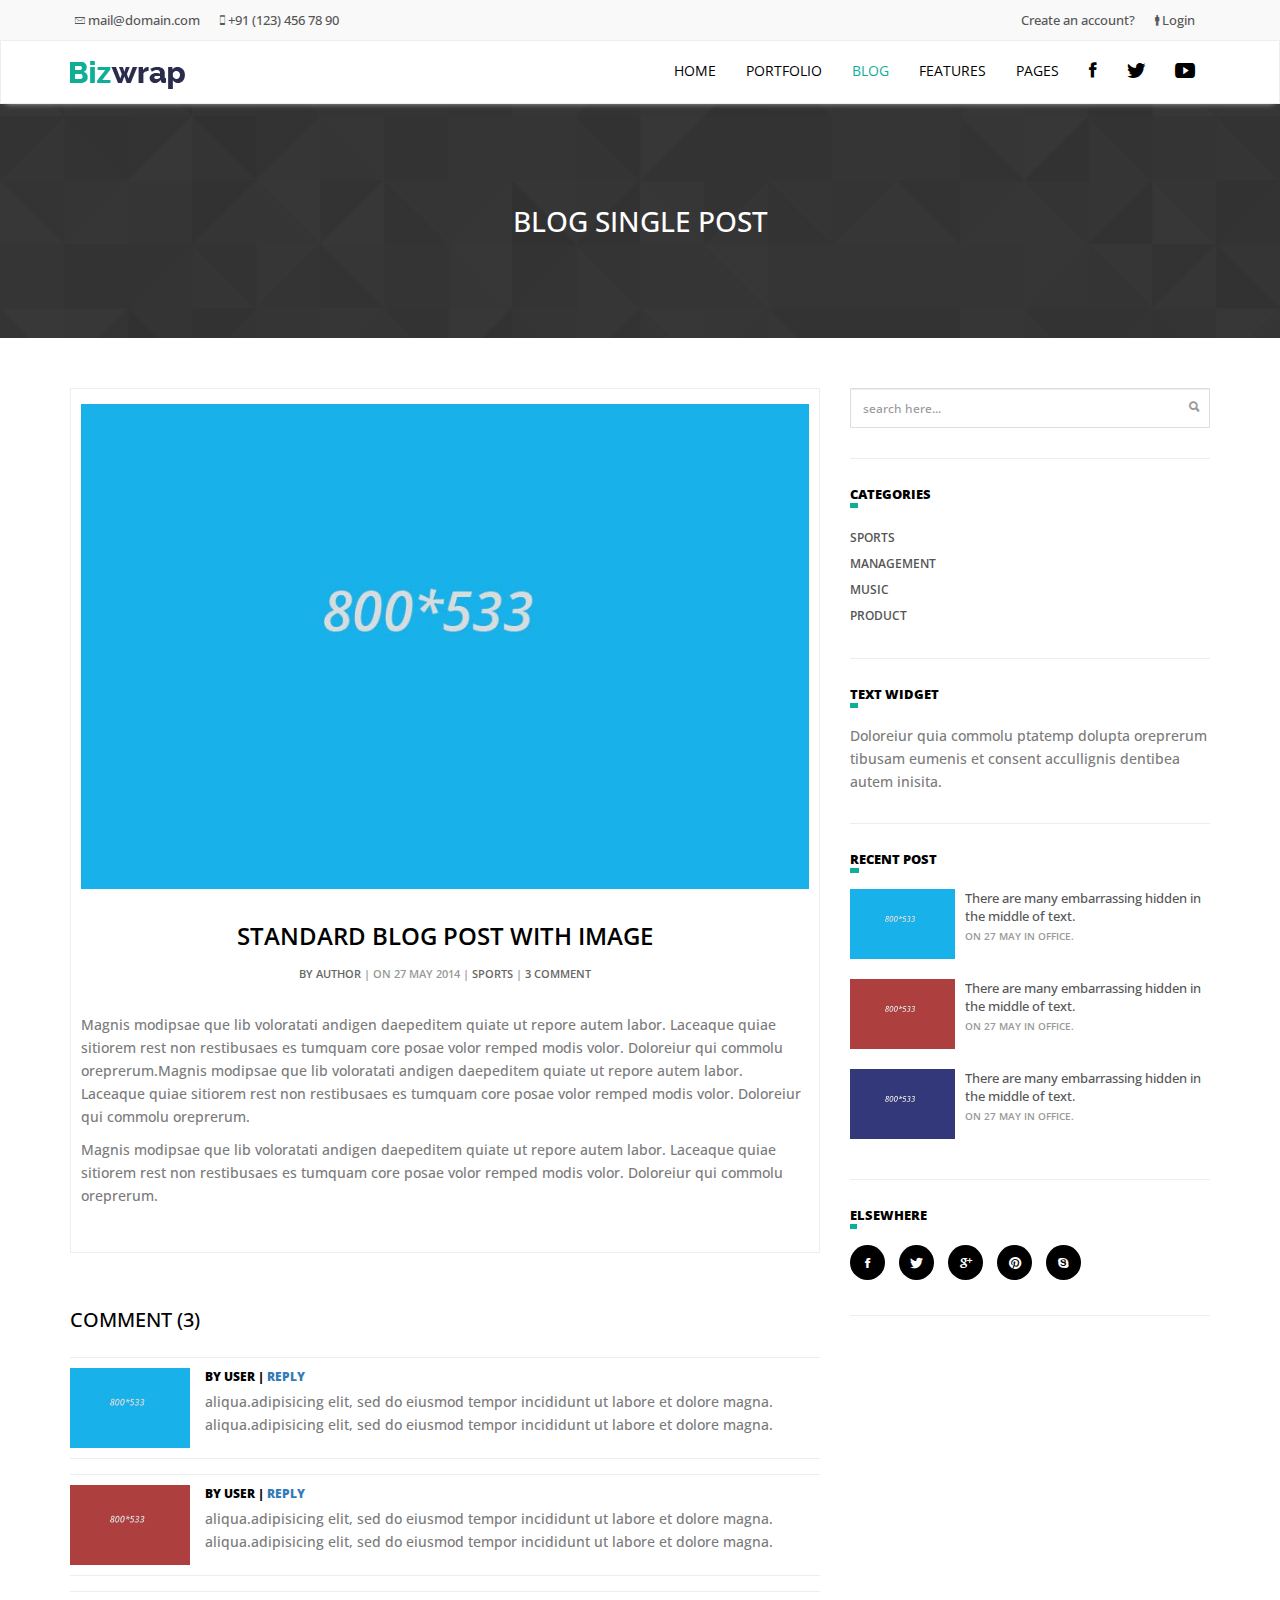
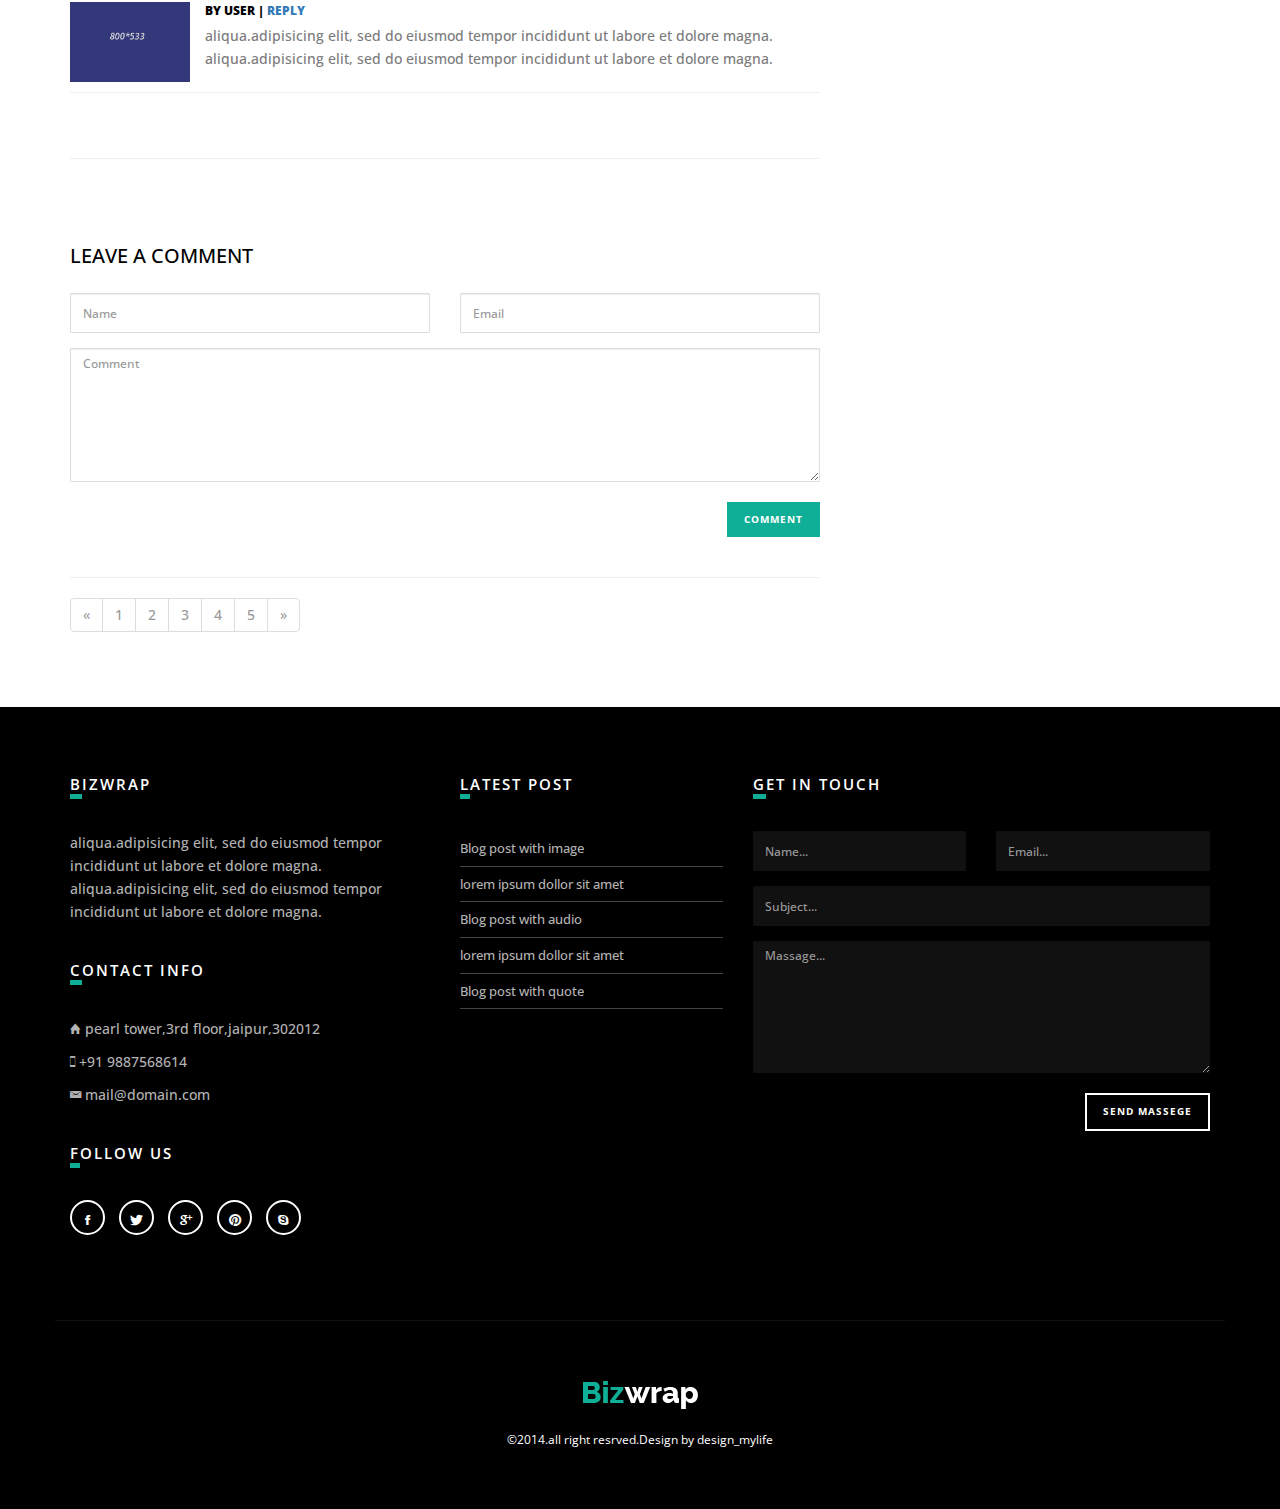
<file: blog-post.html>
<!DOCTYPE html>

<html>
    <head>
        <meta charset="utf-8">
        <meta http-equiv="X-UA-Compatible" content="IE=edge">
        <meta name="viewport" content="width=device-width, initial-scale=1.0">   
        <title>bizwrap</title>
        <meta name="description" content="HTML5 & CSS3">
        <meta name="keywords" content="HTML5, CSS3, Theme,bootstrap3,clean design"> 

        <!--bootstrap3 css-->
        <link href="assets/bootstrap/css/bootstrap.min.css" rel="stylesheet">
        <!--ion icon fonts css-->
        <link href="assets/icons/css/ionicons.css" rel="stylesheet">
        <!--custom css-->
        <link href="assets/css/style.css" rel="stylesheet" type="text/css">
        <!--google  font family-->
        <link href='http://fonts.googleapis.com/css?family=Open+Sans:300italic,400italic,400,300,600,700,800' rel='stylesheet' type='text/css'>
        <link href='http://fonts.googleapis.com/css?family=Playfair+Display:400italic' rel='stylesheet' type='text/css'>
        <!--flex slider css-->
        <link href="assets/css/flexslider.css" rel="stylesheet">
        <!--animated  css-->
        <link href="assets/css/animate.css" rel="stylesheet">
        <!-- HTML5 Shim and Respond.js IE8 support of HTML5 elements and media queries -->
        <!--[if lt IE 9]>
          <script src="https://oss.maxcdn.com/libs/html5shiv/3.7.0/html5shiv.js"></script>
          <script src="https://oss.maxcdn.com/libs/respond.js/1.4.2/respond.min.js"></script>
        <![endif]-->

    </head>
    <body>
           <header class="header-main">
        <div class="top-bar">

            <div class="container">
                <ul class="info list-inline pull-left hidden-xs">
                    <li><a href="#" class="hover-color"><i class="ion-ios-email-outline"></i> mail@domain.com</a></li>
                    <li><i class="ion-iphone"></i> +91 (123) 456 78 90</li>
                </ul>  
                <div class="pull-right">
                     <ul class="info list-inline hidden-xs">
                         <li><a href="#" class="hover-color">Create an account?</a></li>
                    <li><a href="#" class="hover-color"><i class="ion-man"></i> Login</a></li>
                </ul>
                </div>
            </div><!--container end-->
        </div><!--topbar end-->
             <div class="navbar navbar-default sticky-nav sticky" role="navigation">
                <div class="container">
                    <div class="navbar-header">
                        <button type="button" class="navbar-toggle" data-toggle="collapse" data-target=".navbar-collapse">
                            <span class="sr-only">Toggle navigation</span>
                            <span class="icon-bar"></span>
                            <span class="icon-bar"></span>
                            <span class="icon-bar"></span>
                        </button>
                        <a class="navbar-brand" href="index.html"><img src="assets/img/logo-dark.png" class="img-responsive" alt=""></a>
                    </div>
                    <div class="navbar-collapse collapse">

                        <ul class="nav navbar-nav navbar-right">
                            <li class=" dropdown">
                                <a href="#" class="dropdown-toggle js-activated" data-toggle="dropdown">Home</a> 
                                <ul class="dropdown-menu">
                                    <li><a href="index.html">Home - Default</a></li>
                                     <li><a href="home-master.html">Home - Master Slider <span class="badge">Hot</span></a></li>
                                    <li><a href="home-animation.html">Home - Animations</a></li>
                                    <li><a href="home-boxed.html">Home boxed</a></li>
                                    <li class="dropdown-submenu">
                                        <a tabindex="-1" href="#">Multi level menu </a>
                                        <ul class="dropdown-menu">
                                            <li><a href="#"> menu level 2</a></li>
                                            <li class="dropdown-submenu">
                                                <a tabindex="-1" href="#">menu level 2 </a>
                                                <ul class="dropdown-menu">
                                                    <li><a href="#"> menu level 3</a></li>
                                                    <li><a href="#"> menu level 3</a></li>
                                                </ul>
                                            </li>
                                        </ul>
                                    </li>
                                </ul>
                            </li>
                            <li class="dropdown">
                                <a href="#" class="dropdown-toggle js-activated" data-toggle="dropdown">Portfolio</a>
                                <ul class="dropdown-menu">
                                    <li><a href="portfolio.html">Portfolio 3 col</a></li>
                                    <li><a href="portfolio-masonry.html">Portfolio Masonry</a></li>
                                    <li><a href="portfolio-full.html">Portfolio Full width</a></li>
                                    <li><a href="portfolio-full-boxed.html">Full width boxed</a></li>                            
                                    <li><a href="portfolio-single.html">Portfolio Single</a></li>
                                </ul>
                            </li>
                            <li class="active dropdown">
                                <a href="#" class="dropdown-toggle js-activated" data-toggle="dropdown">Blog</a>
                                <ul class="dropdown-menu">
                                    <li><a href="blog-full.html">Blog Full width</a></li>
                                    <li><a href="blog-sidebar.html">Blog Sidebar</a></li>  
                                    <li><a href="blog-masonry.html">Blog Masonry</a></li>
                                    <li><a href="blog-post.html">Blog Post</a></li>
                                </ul>
                            </li>
                            <li class="dropdown">
                                <a href="#" class="dropdown-toggle js-activated" data-toggle="dropdown">Features</a>
                                <ul class="dropdown-menu">
                                    <li><a href="typography.html">Typography</a></li>
                                    <li><a href="shortcodes.html">Shortcodes</a></li>                              
                                    <li><a href="pricing.html">Pricing Tables</a></li>
                                    <li><a href="footer-option.html">Footer option</a></li>
                                </ul>
                            </li>
                            <li class= "dropdown">
                                <a href="#" class="dropdown-toggle js-activated" data-toggle="dropdown">Pages</a>
                                <ul class="dropdown-menu">
                                    <li><a href="about.html">About Us</a></li>
                                    <li><a href="contact.html">Contact Us</a></li>
                                    <li><a href="services.html">Services</a></li>
                                    <li><a href="our-team.html">Our Team</a></li>
                                    <li><a href="login.html">Login</a></li>
                                    <li><a href="signup.html">Sign up</a></li>
                                    <li><a href="page-fullwidth.html">Full Width</a></li>
                                    <li><a href="page-leftbar.html">Left Sidebar</a></li>
                                    <li><a href="page-rightbar.html">Right Sidebar</a></li>
                                    <li><a href="faqs.html">Faqs</a></li>
                                    <li><a href="page-error.html">Error 404</a></li>
                                </ul>
                            </li>
                            <li class="social-nav"><a href="#"><i class="ion-social-facebook"></i></a></li>
                            <li class="social-nav"><a href="#"><i class="ion-social-twitter"></i></a></li>
                            <li class="social-nav"><a href="#"><i class="ion-social-youtube"></i></a></li>
                        </ul>

                    </div><!--/.nav-collapse -->
                </div><!--/.container-->
            </div><!--navigation end-->
        </header><!--header main end-->

        <section id="content-region-3" class="padding-40 page-tree-bg">
            <div class="container">
                <h3 class="page-tree-text">
                    blog single post
                </h3>
            </div>
        </section><!--page-tree end here-->
        <div class="space-70"></div>
        <div class="container">
            <div class="row">
                <div class="col-md-8">
                    <div class="blog-post-section">
                        <div class="blog-post-img">
                            <img src="assets/img/blog/blog-1.jpg" class="img-responsive" alt="">
                        </div>
                        <div class="blog-post-header">
                            <h3><a href="" class="hover-color">standard blog post with image</a></h3>
                        </div>
                        <div class="blog-post-info">
                            <span><a href="#" class="hover-color">by author</a> | on 27 may 2014 | <a href="#" class="hover-color">Sports</a> | <a href="#" class="hover-color">3 comment</a></span>
                        </div>
                        <div class="blog-post-detail">
                            <p>
                                Magnis modipsae que lib voloratati andigen daepeditem quiate ut repore autem labor. Laceaque quiae sitiorem rest non restibusaes es tumquam core posae volor remped modis volor. Doloreiur qui commolu oreprerum.Magnis modipsae que lib voloratati andigen daepeditem quiate ut repore autem labor. Laceaque quiae sitiorem rest non restibusaes es tumquam core posae volor remped modis volor. Doloreiur qui commolu oreprerum.
                            </p>
                            <p>
                                Magnis modipsae que lib voloratati andigen daepeditem quiate ut repore autem labor. Laceaque quiae sitiorem rest non restibusaes es tumquam core posae volor remped modis volor. Doloreiur qui commolu oreprerum.
                            </p>
                        </div>
                       
                    </div><!--blog post section end-->
               
                    <div class="row">
                        <div class="col-md-12">
                         <div class="post-comment-wrapper clearfix">
                            <h3>Comment (3)</h3>
                            <div class="comment-box clearfix">
                                <img src="assets/img/blog/blog-1.jpg" class="img-responsive" alt="">

                                    <span>by user | <a href="#" class="hover-color">Reply</a></span>
                                   <p>
                                aliqua.adipisicing elit, sed do eiusmod tempor incididunt ut labore et dolore magna. aliqua.adipisicing elit, sed do eiusmod tempor incididunt ut labore et dolore magna.
                            </p>
                            </div><!--comment box-->
                             <div class="comment-box clearfix">
                                <img src="assets/img/blog/blog-2.jpg" class="img-responsive" alt="">

                                    <span>by user | <a href="#" class="hover-color">Reply</a></span>
                                   <p>
                                aliqua.adipisicing elit, sed do eiusmod tempor incididunt ut labore et dolore magna. aliqua.adipisicing elit, sed do eiusmod tempor incididunt ut labore et dolore magna.
                            </p>
                            </div><!--comment box-->
                             <div class="comment-box clearfix">
                                <img src="assets/img/blog/blog-3.jpg" class="img-responsive" alt="">

                                    <span>by user | <a href="#" class="hover-color">Reply</a></span>
                                   <p>
                                aliqua.adipisicing elit, sed do eiusmod tempor incididunt ut labore et dolore magna. aliqua.adipisicing elit, sed do eiusmod tempor incididunt ut labore et dolore magna.
                            </p>
                            </div><!--comment box-->
                        </div><!--comment wrapper-->
                        <div class="space-40"></div>
                        <div class="comment-form-wrapper">
                            <h3>leave a comment</h3>
                            <form>
                                <div class="row">
                                    <div class="col-md-6">
                                        <input type="text" class="form-control" placeholder="Name">
                                    </div>
                                    <div class="col-md-6">
                                        <input type="email" class="form-control" placeholder="Email">
                                    </div>
                                    <div class="col-md-12">
                                        <textarea class="form-control" rows="7" placeholder="Comment"></textarea>
                                    </div>
                                    <div class="col-md-12 text-right">
                                        <button type="submit" class="btn btn-lg theme-btn-color">Comment</button>
                                    </div>
                                </div>
                            </form>
                        </div><!--comment form wrapper-->
                    </div>
                    </div><!--row-->
                    <div class="row">
                        <div class="col-md-12">
                            <ul class="pagination">
                                <li><a href="#">&laquo;</a></li>
                                <li><a href="#">1</a></li>
                                <li><a href="#">2</a></li>
                                <li><a href="#">3</a></li>
                                <li><a href="#">4</a></li>
                                <li><a href="#">5</a></li>
                                <li><a href="#">&raquo;</a></li>
                            </ul>
                        </div>
                    </div><!--pagiantion-->
                 


                </div><!--blog content--> 
                 <div class="col-md-4">
                    <div class="sidebar-box">
                        <div class="widget-search">
                            <form class="search-form">
                                <input type="text" class="form-control" placeholder="search here...">
                                <i class="ion-search" data-toggle="tooltip" data-placement="top" title="" data-original-title="hit enter to search"></i>
                            </form>
                        </div>
                    </div><!--sidebar-box--><hr>
                    <div class="sidebar-box">
                        <h4>categories</h4>
                        <ul class="cat-list">
                            <li><a href="#" data-toggle="tooltip" data-placement="right" title="" data-original-title="10" class="hover-color">Sports</a></li>
                            <li><a href="#" data-toggle="tooltip" data-placement="right" title="" data-original-title="6" class="hover-color">Management</a></li>
                            <li><a href="#" data-toggle="tooltip" data-placement="right" title="" data-original-title="8" class="hover-color">Music</a></li>
                            <li><a href="#" data-toggle="tooltip" data-placement="right" title="" data-original-title="14" class="hover-color">Product</a></li>
                        </ul>
                    </div><hr>
                    <div class="sidebar-box">
                        <h4>Text widget</h4>
                        <p>
                            Doloreiur quia commolu ptatemp dolupta oreprerum tibusam eumenis et consent accullignis dentibea autem inisita.
                        </p>
                    </div><hr>
                    <div class="sidebar-box">
                        <h4>recent post</h4>
                        <div class="recent">
                            <span>
                                <img src="assets/img/blog/blog-1.jpg" class="img-responsive" alt="">
                            </span>
                            <p><a href="#" class="hover-color">There are many  embarrassing hidden in the middle of text.</a></p>
                            <span class="recent-date">On 27 may in office.</span>
                        </div>
                        <div class="recent">
                            <span>
                                <img src="assets/img/blog/blog-2.jpg" class="img-responsive" alt="">
                            </span>
                            <p><a href="#" class="hover-color">There are many  embarrassing hidden in the middle of text.</a></p>
                            <span class="recent-date">On 27 may in office.</span>
                        </div>
                        <div class="recent">
                            <span>
                                <img src="assets/img/blog/blog-3.jpg" class="img-responsive" alt="">
                            </span>
                            <p><a href="#" class="hover-color">There are many  embarrassing hidden in the middle of text.</a></p>
                            <span class="recent-date">On 27 may in office.</span>
                        </div>
                    </div>
                    <div class="clearfix"></div>
                    <hr>
                    <div class="sidebar-box">
                        <h4>Elsewhere</h4>
                        <ul class=" list-inline social-btn">
                            <li><a href="#"><i class="ion-social-facebook" data-toggle="tooltip" data-placement="top" title="" data-original-title="Like On Facebook"></i></a></li>
                            <li><a href="#"><i class="ion-social-twitter" data-toggle="tooltip" data-placement="top" title="" data-original-title="Follow On twitter"></i></a></li>
                            <li><a href="#"><i class="ion-social-googleplus" data-toggle="tooltip" data-placement="top" title="" data-original-title="Follow On googleplus"></i></a></li>
                            <li><a href="#"><i class="ion-social-pinterest" data-toggle="tooltip" data-placement="top" title="" data-original-title="pinterest"></i></a></li>
                            <li><a href="#"><i class="ion-social-skype" data-toggle="tooltip" data-placement="top" title="" data-original-title="skype"></i></a></li>
                        </ul>
                    </div><hr>
                </div><!--sideabr blog end -->
            </div>

        </div><!--blog post page content end here-->
        <div class="space-70"></div>
               <div id="footer">
            <div class="container">
                <div class="row">
                    <div class="col-md-4 margin-btm-20">
                        <div class="footer-col">
                            <h3>Bizwrap</h3>
                            <p>
                                aliqua.adipisicing elit, sed do eiusmod tempor incididunt ut labore et dolore magna. aliqua.adipisicing elit, sed do eiusmod tempor incididunt ut labore et dolore magna.
                            </p>
                        </div>
                        <div class="space-20"></div>
                                <div class="footer-col">
                                    <h3>contact info</h3>
                                    <p><i class="ion-home"></i> pearl tower,3rd floor,jaipur,302012</p>
                                    <p><i class="ion-iphone"></i> +91 9887568614</p>
                                    <p><i class="ion-email"></i> mail@domain.com</p>
                                </div>
                        <div class="space-20"></div>
                                <div class="footer-col">
                                    <h3>Follow us</h3>
                                    <ul class=" list-inline social-btn">
                                        <li><a href="#"><i class="ion-social-facebook" data-toggle="tooltip" data-placement="top" title="" data-original-title="Like On Facebook"></i></a></li>
                                        <li><a href="#"><i class="ion-social-twitter" data-toggle="tooltip" data-placement="top" title="" data-original-title="Follow On twitter"></i></a></li>
                                        <li><a href="#"><i class="ion-social-googleplus" data-toggle="tooltip" data-placement="top" title="" data-original-title="Follow On googleplus"></i></a></li>
                                        <li><a href="#"><i class="ion-social-pinterest" data-toggle="tooltip" data-placement="top" title="" data-original-title="pinterest"></i></a></li>
                                        <li><a href="#"><i class="ion-social-skype" data-toggle="tooltip" data-placement="top" title="" data-original-title="skype"></i></a></li>
                                    </ul>
                        </div><!--footer social col-->
                    </div><!--col-4 end-->
                    <div class="col-md-3 margin-btm-20">
                        <div class="footer-col">
                            <h3>Latest post</h3>
                            <ul class="post-list list-unstyled">
                                <li><a href="#" class="hover-color">Blog post with image</a></li>
                                <li><a href="#" class="hover-color">lorem ipsum dollor sit amet</a></li>
                                <li><a href="#" class="hover-color">Blog post with audio</a></li>
                                <li><a href="#" class="hover-color">lorem ipsum dollor sit amet</a></li>
                                <li><a href="#" class="hover-color">Blog post with quote</a></li>
                            </ul>
                        </div>
                    </div><!--latest post col end-->
                    <div class="col-md-5">
                        <div class="footer-col">
                            <h3>Get in touch</h3>
                            <form>
                                <div class="row">
                                    <div class="col-md-6">
                                        <input type="text" class="form-control" placeholder="Name...">
                                    </div>
                                    <div class="col-md-6">
                                        <input type="email" class="form-control" placeholder="Email...">
                                    </div>
                                    <div class="col-md-12">
                                        <input type="text" class="form-control" placeholder="Subject...">
                                    </div>
                                    <div class="col-md-12">
                                        <textarea class="form-control" placeholder="Massage..." rows="7"></textarea>
                                    </div>
                                    <div class="col-md-12 text-right">
                                        <button type="submit" class="btn btn-lg btn-white">Send massege</button>
                                    </div>
                                </div>
                            </form>
                        </div>
                    </div><!--get in touch col end-->
                </div><!--footer main row end-->  
                <div class="space-70"></div>
                <div class="row">
                    <div class="col-md-12 text-center footer-bottom">
                        <a href="index.html"> <img src="assets/img/logo-white.png" alt=""></a>
                        <div class="space-20"></div>
                        <span>&copy;2014.all right resrved.Design by design_mylife</span>
                    </div>
                </div><!--footer copyright row end-->
            </div><!--container-->
        </div><!--footer main end-->
         <!--scripts-->
          <!--scripts-->
        <script src="assets/js/jquery-1.10.2.min.js" type="text/javascript"></script>
        <script type="text/javascript" src="assets/js/modernizr.custom.97074.js"></script>
        <script src="assets/bootstrap/js/bootstrap.min.js" type="text/javascript"></script>
        <script src="assets/js/jquery.easing.1.3.min.js" type="text/javascript"></script>
        <script src="assets/js/bootstrap-hover-dropdown.min.js" type="text/javascript"></script>
        <script src="assets/js/jquery.sticky.js" type="text/javascript"></script>
        <script src="assets/js/jquery.flexslider-min.js" type="text/javascript"></script>
        <script src="assets/js/jquery.mixitup.min.js" type="text/javascript"></script>
        <script src="assets/js/parallax.min.js" type="text/javascript"></script>
        <script src="assets/js/wow.min.js" type="text/javascript"></script>
        <script src="assets/js/app.js" type="text/javascript"></script>
    </body>
</html>
</file>
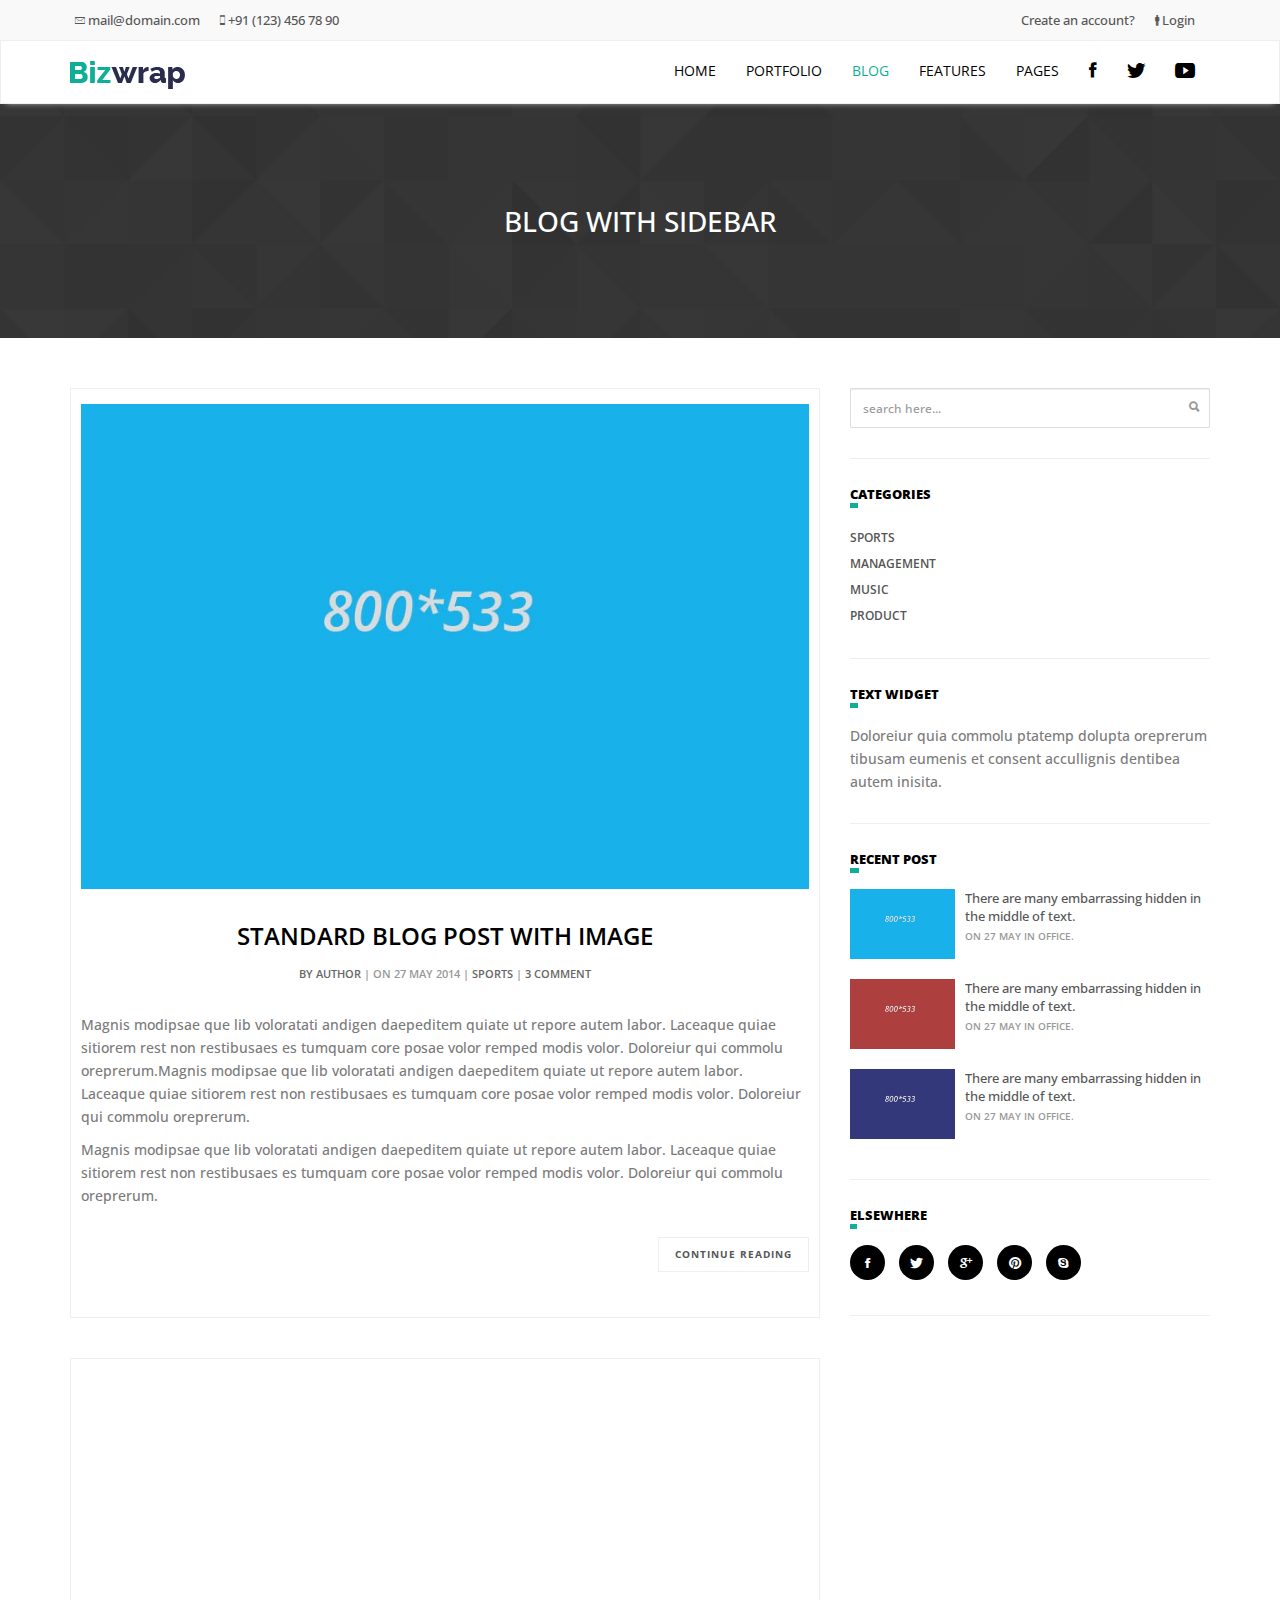
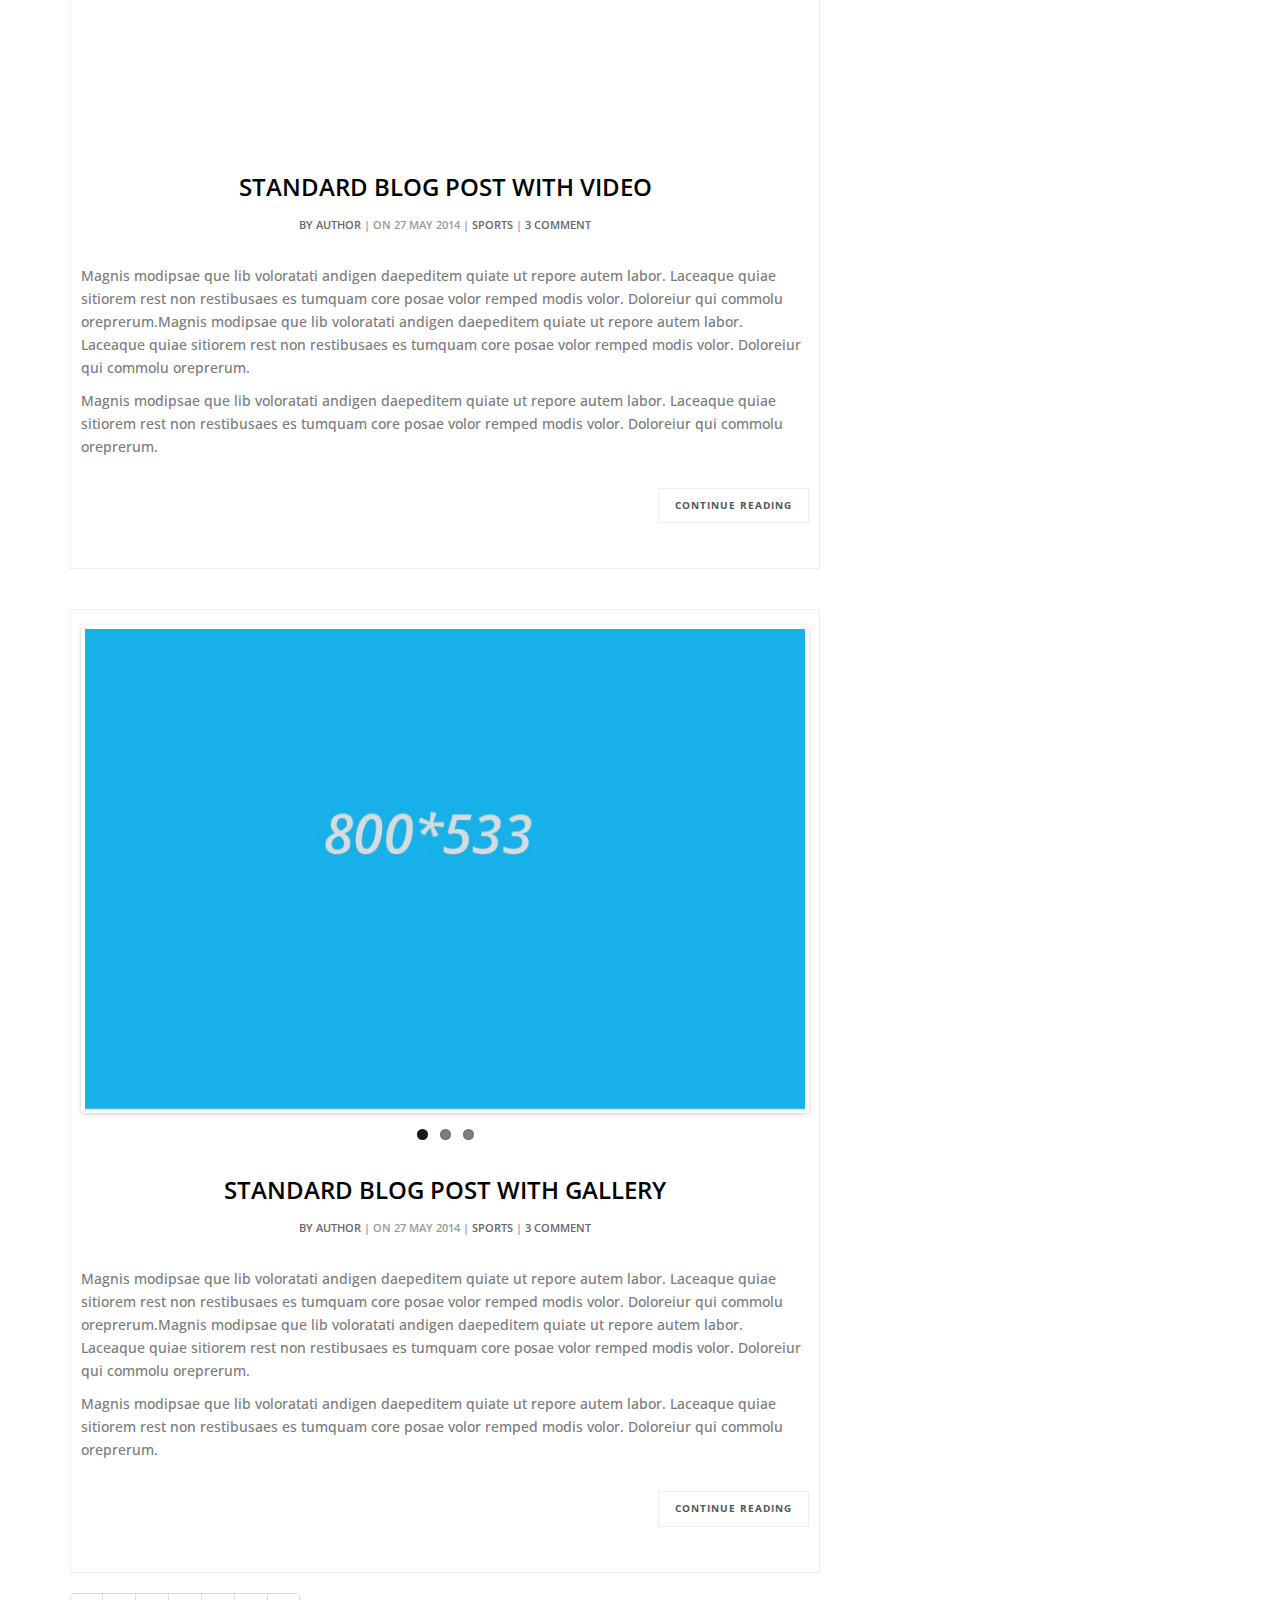
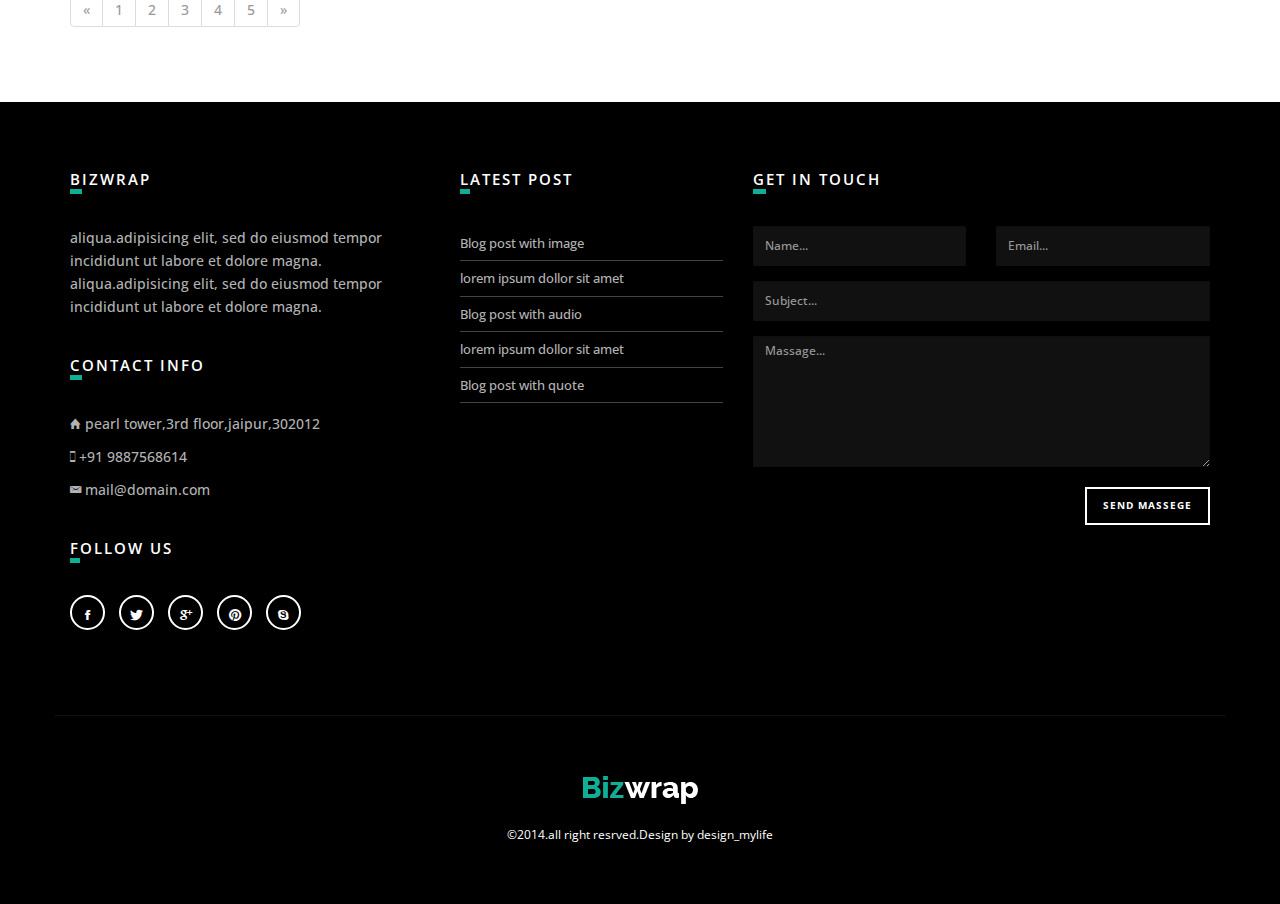
<file: blog-sidebar.html>
<!DOCTYPE html>

<html>
    <head>
        <meta charset="utf-8">
        <meta http-equiv="X-UA-Compatible" content="IE=edge">
        <meta name="viewport" content="width=device-width, initial-scale=1.0">   
        <title>bizwrap</title>
        <meta name="description" content="HTML5 & CSS3">
        <meta name="keywords" content="HTML5, CSS3, Theme,bootstrap3,clean design"> 

        <!--bootstrap3 css-->
        <link href="assets/bootstrap/css/bootstrap.min.css" rel="stylesheet">
        <!--ion icon fonts css-->
        <link href="assets/icons/css/ionicons.css" rel="stylesheet">
        <!--custom css-->
        <link href="assets/css/style.css" rel="stylesheet" type="text/css">
        <!--google  font family-->
        <link href='http://fonts.googleapis.com/css?family=Open+Sans:300italic,400italic,400,300,600,700,800' rel='stylesheet' type='text/css'>
        <link href='http://fonts.googleapis.com/css?family=Playfair+Display:400italic' rel='stylesheet' type='text/css'>
        <!--flex slider css-->
        <link href="assets/css/flexslider.css" rel="stylesheet">
        <!--animated  css-->
        <link href="assets/css/animate.css" rel="stylesheet">
        <!-- HTML5 Shim and Respond.js IE8 support of HTML5 elements and media queries -->
        <!--[if lt IE 9]>
          <script src="https://oss.maxcdn.com/libs/html5shiv/3.7.0/html5shiv.js"></script>
          <script src="https://oss.maxcdn.com/libs/respond.js/1.4.2/respond.min.js"></script>
        <![endif]-->

    </head>
    <body>
         <header class="header-main">
        <div class="top-bar">

            <div class="container">
                <ul class="info list-inline pull-left hidden-xs">
                    <li><a href="#" class="hover-color"><i class="ion-ios-email-outline"></i> mail@domain.com</a></li>
                    <li><i class="ion-iphone"></i> +91 (123) 456 78 90</li>
                </ul>  
                <div class="pull-right">
                     <ul class="info list-inline hidden-xs">
                         <li><a href="#" class="hover-color">Create an account?</a></li>
                    <li><a href="#" class="hover-color"><i class="ion-man"></i> Login</a></li>
                </ul>
                </div>
            </div><!--container end-->
        </div><!--topbar end-->
                  <div class="navbar navbar-default sticky-nav sticky" role="navigation">
                <div class="container">
                    <div class="navbar-header">
                        <button type="button" class="navbar-toggle" data-toggle="collapse" data-target=".navbar-collapse">
                            <span class="sr-only">Toggle navigation</span>
                            <span class="icon-bar"></span>
                            <span class="icon-bar"></span>
                            <span class="icon-bar"></span>
                        </button>
                        <a class="navbar-brand" href="index.html"><img src="assets/img/logo-dark.png" class="img-responsive" alt=""></a>
                    </div>
                    <div class="navbar-collapse collapse">

                        <ul class="nav navbar-nav navbar-right">
                            <li class=" dropdown">
                                <a href="#" class="dropdown-toggle js-activated" data-toggle="dropdown">Home</a> 
                                <ul class="dropdown-menu">
                                    <li><a href="index.html">Home - Default</a></li>
                                     <li><a href="home-master.html">Home - Master Slider <span class="badge">Hot</span></a></li>
                                    <li><a href="home-animation.html">Home - Animations</a></li>
                                    <li><a href="home-boxed.html">Home boxed</a></li>
                                    <li class="dropdown-submenu">
                                        <a tabindex="-1" href="#">Multi level menu </a>
                                        <ul class="dropdown-menu">
                                            <li><a href="#"> menu level 2</a></li>
                                            <li class="dropdown-submenu">
                                                <a tabindex="-1" href="#">menu level 2 </a>
                                                <ul class="dropdown-menu">
                                                    <li><a href="#"> menu level 3</a></li>
                                                    <li><a href="#"> menu level 3</a></li>
                                                </ul>
                                            </li>
                                        </ul>
                                    </li>
                                </ul>
                            </li>
                            <li class="dropdown">
                                <a href="#" class="dropdown-toggle js-activated" data-toggle="dropdown">Portfolio</a>
                                <ul class="dropdown-menu">
                                    <li><a href="portfolio.html">Portfolio 3 col</a></li>
                                    <li><a href="portfolio-masonry.html">Portfolio Masonry</a></li>
                                    <li><a href="portfolio-full.html">Portfolio Full width</a></li>
                                    <li><a href="portfolio-full-boxed.html">Full width boxed</a></li>                            
                                    <li><a href="portfolio-single.html">Portfolio Single</a></li>
                                </ul>
                            </li>
                            <li class=" dropdown active">
                                <a href="#" class="dropdown-toggle js-activated" data-toggle="dropdown">Blog</a>
                                <ul class="dropdown-menu">
                                    <li><a href="blog-full.html">Blog Full width</a></li>
                                    <li><a href="blog-sidebar.html">Blog Sidebar</a></li>  
                                    <li><a href="blog-masonry.html">Blog Masonry</a></li>
                                    <li><a href="blog-post.html">Blog Post</a></li>
                                </ul>
                            </li>
                            <li class="dropdown">
                                <a href="#" class="dropdown-toggle js-activated" data-toggle="dropdown">Features</a>
                                <ul class="dropdown-menu">
                                    <li><a href="typography.html">Typography</a></li>
                                    <li><a href="shortcodes.html">Shortcodes</a></li>                              
                                    <li><a href="pricing.html">Pricing Tables</a></li>
                                    <li><a href="footer-option.html">Footer option</a></li>
                                </ul>
                            </li>
                            <li class= "dropdown">
                                <a href="#" class="dropdown-toggle js-activated" data-toggle="dropdown">Pages</a>
                                <ul class="dropdown-menu">
                                    <li><a href="about.html">About Us</a></li>
                                    <li><a href="contact.html">Contact Us</a></li>
                                    <li><a href="services.html">Services</a></li>
                                    <li><a href="our-team.html">Our Team</a></li>
                                    <li><a href="login.html">Login</a></li>
                                    <li><a href="signup.html">Sign up</a></li>
                                    <li><a href="page-fullwidth.html">Full Width</a></li>
                                    <li><a href="page-leftbar.html">Left Sidebar</a></li>
                                    <li><a href="page-rightbar.html">Right Sidebar</a></li>
                                    <li><a href="faqs.html">Faqs</a></li>
                                    <li><a href="page-error.html">Error 404</a></li>
                                </ul>
                            </li>
                            <li class="social-nav"><a href="#"><i class="ion-social-facebook"></i></a></li>
                            <li class="social-nav"><a href="#"><i class="ion-social-twitter"></i></a></li>
                            <li class="social-nav"><a href="#"><i class="ion-social-youtube"></i></a></li>
                        </ul>

                    </div><!--/.nav-collapse -->
                </div><!--/.container-->
            </div><!--navigation end-->
        </header><!--header main end-->


        <section id="content-region-3" class="padding-40 page-tree-bg">
            <div class="container">
                <h3 class="page-tree-text">
                    blog with sidebar
                </h3>
            </div>
        </section><!--page-tree end here-->
        <div class="space-70"></div>
        <div class="container">
            <div class="row">
                <div class="col-md-8">
                    <div class="blog-post-section">
                        <div class="blog-post-img">
                            <img src="assets/img/blog/blog-1.jpg" class="img-responsive" alt="">
                        </div>
                        <div class="blog-post-header">
                            <h3><a href="" class="hover-color">standard blog post with image</a></h3>
                        </div>
                        <div class="blog-post-info">
                            <span><a href="#" class="hover-color">by author</a> | on 27 may 2014 | <a href="#" class="hover-color">Sports</a> | <a href="#" class="hover-color">3 comment</a></span>
                        </div>
                        <div class="blog-post-detail">
                            <p>
                                Magnis modipsae que lib voloratati andigen daepeditem quiate ut repore autem labor. Laceaque quiae sitiorem rest non restibusaes es tumquam core posae volor remped modis volor. Doloreiur qui commolu oreprerum.Magnis modipsae que lib voloratati andigen daepeditem quiate ut repore autem labor. Laceaque quiae sitiorem rest non restibusaes es tumquam core posae volor remped modis volor. Doloreiur qui commolu oreprerum.
                            </p>
                            <p>
                                Magnis modipsae que lib voloratati andigen daepeditem quiate ut repore autem labor. Laceaque quiae sitiorem rest non restibusaes es tumquam core posae volor remped modis volor. Doloreiur qui commolu oreprerum.
                            </p>
                        </div>
                        <div class="blog-post-more text-right">
                            <a href="" class="btn theme-btn-default btn-lg">continue reading</a>
                        </div>
                    </div><!--blog post section end-->
                    <div class="space-40"></div>
                    <div class="blog-post-section">
                        <div class="blog-post-img">
                            <div class="responsive-video">
                                <iframe src="https://player.vimeo.com/video/70984663"></iframe>
                            </div>
                        </div>
                        <div class="blog-post-header">
                            <h3><a href="" class="hover-color">standard blog post with Video</a></h3>
                        </div>
                        <div class="blog-post-info">
                            <span><a href="#" class="hover-color">by author</a> | on 27 may 2014 | <a href="#" class="hover-color">Sports</a> | <a href="#" class="hover-color">3 comment</a></span>
                        </div>
                        <div class="blog-post-detail">
                            <p>
                                Magnis modipsae que lib voloratati andigen daepeditem quiate ut repore autem labor. Laceaque quiae sitiorem rest non restibusaes es tumquam core posae volor remped modis volor. Doloreiur qui commolu oreprerum.Magnis modipsae que lib voloratati andigen daepeditem quiate ut repore autem labor. Laceaque quiae sitiorem rest non restibusaes es tumquam core posae volor remped modis volor. Doloreiur qui commolu oreprerum.
                            </p>
                            <p>
                                Magnis modipsae que lib voloratati andigen daepeditem quiate ut repore autem labor. Laceaque quiae sitiorem rest non restibusaes es tumquam core posae volor remped modis volor. Doloreiur qui commolu oreprerum.
                            </p>
                        </div>
                        <div class="blog-post-more text-right">
                            <a href="" class="btn theme-btn-default btn-lg">continue reading</a>
                        </div>
                    </div><!--blog post section end-->
                    <div class="space-40"></div>
                    <div class="blog-post-section">
                        <div class="blog-post-img">
                            <div class="flexslider">
                                <ul class="slides">
                                    <li>
                                        <img src="assets/img/blog/blog-1.jpg" class="img-responsive" alt="">
                                    </li>
                                    <li>
                                        <img src="assets/img/blog/blog-2.jpg" class="img-responsive" alt="">
                                    </li>
                                    <li>
                                        <img src="assets/img/blog/blog-3.jpg" class="img-responsive" alt="">
                                    </li>
                                </ul>
                            </div><!--flex slider-->

                        </div>
                        <div class="blog-post-header">
                            <h3><a href="" class="hover-color">standard blog post with gallery</a></h3>
                        </div>
                        <div class="blog-post-info">
                            <span><a href="#" class="hover-color">by author</a> | on 27 may 2014 | <a href="#" class="hover-color">Sports</a> | <a href="#" class="hover-color">3 comment</a></span>
                        </div>
                        <div class="blog-post-detail">
                            <p>
                                Magnis modipsae que lib voloratati andigen daepeditem quiate ut repore autem labor. Laceaque quiae sitiorem rest non restibusaes es tumquam core posae volor remped modis volor. Doloreiur qui commolu oreprerum.Magnis modipsae que lib voloratati andigen daepeditem quiate ut repore autem labor. Laceaque quiae sitiorem rest non restibusaes es tumquam core posae volor remped modis volor. Doloreiur qui commolu oreprerum.
                            </p>
                            <p>
                                Magnis modipsae que lib voloratati andigen daepeditem quiate ut repore autem labor. Laceaque quiae sitiorem rest non restibusaes es tumquam core posae volor remped modis volor. Doloreiur qui commolu oreprerum.
                            </p>
                        </div>
                        <div class="blog-post-more text-right">
                            <a href="" class="btn theme-btn-default btn-lg">continue reading</a>
                        </div>
                    </div><!--blog post section end-->
                    <div class="row">
                        <div class="col-md-12">
                            <ul class="pagination">
                                <li><a href="#">&laquo;</a></li>
                                <li><a href="#">1</a></li>
                                <li><a href="#">2</a></li>
                                <li><a href="#">3</a></li>
                                <li><a href="#">4</a></li>
                                <li><a href="#">5</a></li>
                                <li><a href="#">&raquo;</a></li>
                            </ul>
                        </div>
                    </div>


                </div><!--blog content-->
                <div class="col-md-4">
                    <div class="sidebar-box">
                        <div class="widget-search">
                            <form class="search-form">
                                <input type="text" class="form-control" placeholder="search here...">
                                <i class="ion-search" data-toggle="tooltip" data-placement="top" title="" data-original-title="hit enter to search"></i>
                            </form>
                        </div>
                    </div><!--sidebar-box--><hr>
                    <div class="sidebar-box">
                        <h4>categories</h4>
                        <ul class="cat-list">
                            <li><a href="#" data-toggle="tooltip" data-placement="right" title="" data-original-title="10" class="hover-color">Sports</a></li>
                            <li><a href="#" data-toggle="tooltip" data-placement="right" title="" data-original-title="6" class="hover-color">Management</a></li>
                            <li><a href="#" data-toggle="tooltip" data-placement="right" title="" data-original-title="8" class="hover-color">Music</a></li>
                            <li><a href="#" data-toggle="tooltip" data-placement="right" title="" data-original-title="14" class="hover-color">Product</a></li>
                        </ul>
                    </div><hr>
                    <div class="sidebar-box">
                        <h4>Text widget</h4>
                        <p>
                            Doloreiur quia commolu ptatemp dolupta oreprerum tibusam eumenis et consent accullignis dentibea autem inisita.
                        </p>
                    </div><hr>
                    <div class="sidebar-box">
                        <h4>recent post</h4>
                        <div class="recent">
                            <span>
                                <img src="assets/img/blog/blog-1.jpg" class="img-responsive" alt="">
                            </span>
                            <p><a href="#" class="hover-color">There are many  embarrassing hidden in the middle of text.</a></p>
                            <span class="recent-date">On 27 may in office.</span>
                        </div>
                        <div class="recent">
                            <span>
                                <img src="assets/img/blog/blog-2.jpg" class="img-responsive" alt="">
                            </span>
                            <p><a href="#" class="hover-color">There are many  embarrassing hidden in the middle of text.</a></p>
                            <span class="recent-date">On 27 may in office.</span>
                        </div>
                        <div class="recent">
                            <span>
                                <img src="assets/img/blog/blog-3.jpg" class="img-responsive" alt="">
                            </span>
                            <p><a href="#" class="hover-color">There are many  embarrassing hidden in the middle of text.</a></p>
                            <span class="recent-date">On 27 may in office.</span>
                        </div>
                    </div>
                    <div class="clearfix"></div>
                    <hr>
                    <div class="sidebar-box">
                        <h4>Elsewhere</h4>
                        <ul class=" list-inline social-btn">
                            <li><a href="#"><i class="ion-social-facebook" data-toggle="tooltip" data-placement="top" title="" data-original-title="Like On Facebook"></i></a></li>
                            <li><a href="#"><i class="ion-social-twitter" data-toggle="tooltip" data-placement="top" title="" data-original-title="Follow On twitter"></i></a></li>
                            <li><a href="#"><i class="ion-social-googleplus" data-toggle="tooltip" data-placement="top" title="" data-original-title="Follow On googleplus"></i></a></li>
                            <li><a href="#"><i class="ion-social-pinterest" data-toggle="tooltip" data-placement="top" title="" data-original-title="pinterest"></i></a></li>
                            <li><a href="#"><i class="ion-social-skype" data-toggle="tooltip" data-placement="top" title="" data-original-title="skype"></i></a></li>
                        </ul>
                    </div><hr>
                </div><!--sideabr blog end -->
            </div>

        </div><!--blog sidebar page content end here-->
        <div class="space-70"></div>
               <div id="footer">
            <div class="container">
                <div class="row">
                    <div class="col-md-4 margin-btm-20">
                        <div class="footer-col">
                            <h3>Bizwrap</h3>
                            <p>
                                aliqua.adipisicing elit, sed do eiusmod tempor incididunt ut labore et dolore magna. aliqua.adipisicing elit, sed do eiusmod tempor incididunt ut labore et dolore magna.
                            </p>
                        </div>
                        <div class="space-20"></div>
                                <div class="footer-col">
                                    <h3>contact info</h3>
                                    <p><i class="ion-home"></i> pearl tower,3rd floor,jaipur,302012</p>
                                    <p><i class="ion-iphone"></i> +91 9887568614</p>
                                    <p><i class="ion-email"></i> mail@domain.com</p>
                                </div>
                        <div class="space-20"></div>
                                <div class="footer-col">
                                    <h3>Follow us</h3>
                                    <ul class=" list-inline social-btn">
                                        <li><a href="#"><i class="ion-social-facebook" data-toggle="tooltip" data-placement="top" title="" data-original-title="Like On Facebook"></i></a></li>
                                        <li><a href="#"><i class="ion-social-twitter" data-toggle="tooltip" data-placement="top" title="" data-original-title="Follow On twitter"></i></a></li>
                                        <li><a href="#"><i class="ion-social-googleplus" data-toggle="tooltip" data-placement="top" title="" data-original-title="Follow On googleplus"></i></a></li>
                                        <li><a href="#"><i class="ion-social-pinterest" data-toggle="tooltip" data-placement="top" title="" data-original-title="pinterest"></i></a></li>
                                        <li><a href="#"><i class="ion-social-skype" data-toggle="tooltip" data-placement="top" title="" data-original-title="skype"></i></a></li>
                                    </ul>
                        </div><!--footer social col-->
                    </div><!--col-4 end-->
                    <div class="col-md-3 margin-btm-20">
                        <div class="footer-col">
                            <h3>Latest post</h3>
                            <ul class="post-list list-unstyled">
                                <li><a href="#" class="hover-color">Blog post with image</a></li>
                                <li><a href="#" class="hover-color">lorem ipsum dollor sit amet</a></li>
                                <li><a href="#" class="hover-color">Blog post with audio</a></li>
                                <li><a href="#" class="hover-color">lorem ipsum dollor sit amet</a></li>
                                <li><a href="#" class="hover-color">Blog post with quote</a></li>
                            </ul>
                        </div>
                    </div><!--latest post col end-->
                    <div class="col-md-5">
                        <div class="footer-col">
                            <h3>Get in touch</h3>
                            <form>
                                <div class="row">
                                    <div class="col-md-6">
                                        <input type="text" class="form-control" placeholder="Name...">
                                    </div>
                                    <div class="col-md-6">
                                        <input type="email" class="form-control" placeholder="Email...">
                                    </div>
                                    <div class="col-md-12">
                                        <input type="text" class="form-control" placeholder="Subject...">
                                    </div>
                                    <div class="col-md-12">
                                        <textarea class="form-control" placeholder="Massage..." rows="7"></textarea>
                                    </div>
                                    <div class="col-md-12 text-right">
                                        <button type="submit" class="btn btn-lg btn-white">Send massege</button>
                                    </div>
                                </div>
                            </form>
                        </div>
                    </div><!--get in touch col end-->
                </div><!--footer main row end-->  
                <div class="space-70"></div>
                <div class="row">
                    <div class="col-md-12 text-center footer-bottom">
                        <a href="index.html"> <img src="assets/img/logo-white.png" alt=""></a>
                        <div class="space-20"></div>
                        <span>&copy;2014.all right resrved.Design by design_mylife</span>
                    </div>
                </div><!--footer copyright row end-->
            </div><!--container-->
        </div><!--footer main end-->
      <!--scripts-->
         <!--scripts-->
        <script src="assets/js/jquery-1.10.2.min.js" type="text/javascript"></script>
        <script type="text/javascript" src="assets/js/modernizr.custom.97074.js"></script>
        <script src="assets/bootstrap/js/bootstrap.min.js" type="text/javascript"></script>
        <script src="assets/js/jquery.easing.1.3.min.js" type="text/javascript"></script>
        <script src="assets/js/bootstrap-hover-dropdown.min.js" type="text/javascript"></script>
        <script src="assets/js/jquery.sticky.js" type="text/javascript"></script>
        <script src="assets/js/jquery.flexslider-min.js" type="text/javascript"></script>
        <script src="assets/js/jquery.mixitup.min.js" type="text/javascript"></script>
        <script src="assets/js/parallax.min.js" type="text/javascript"></script>
        <script src="assets/js/wow.min.js" type="text/javascript"></script>
        <script src="assets/js/app.js" type="text/javascript"></script>
    </body>
</html>
</file>
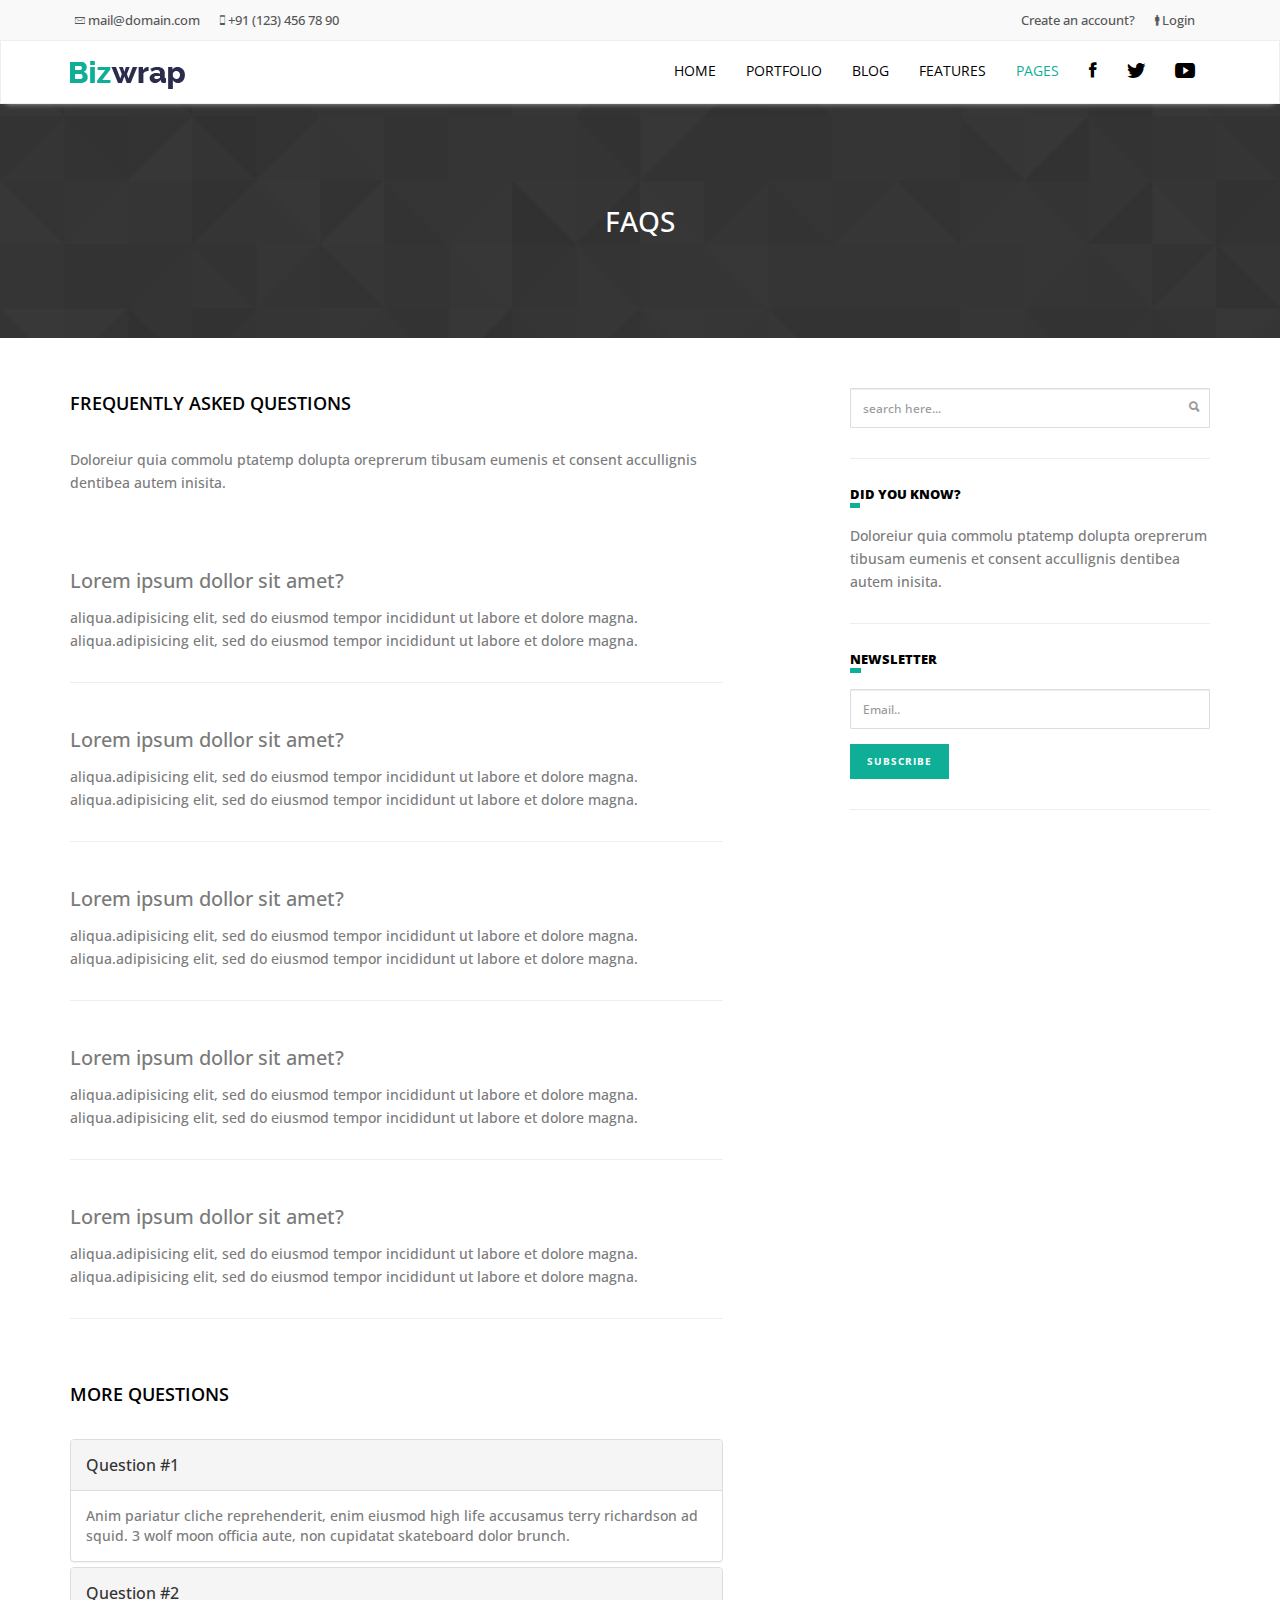
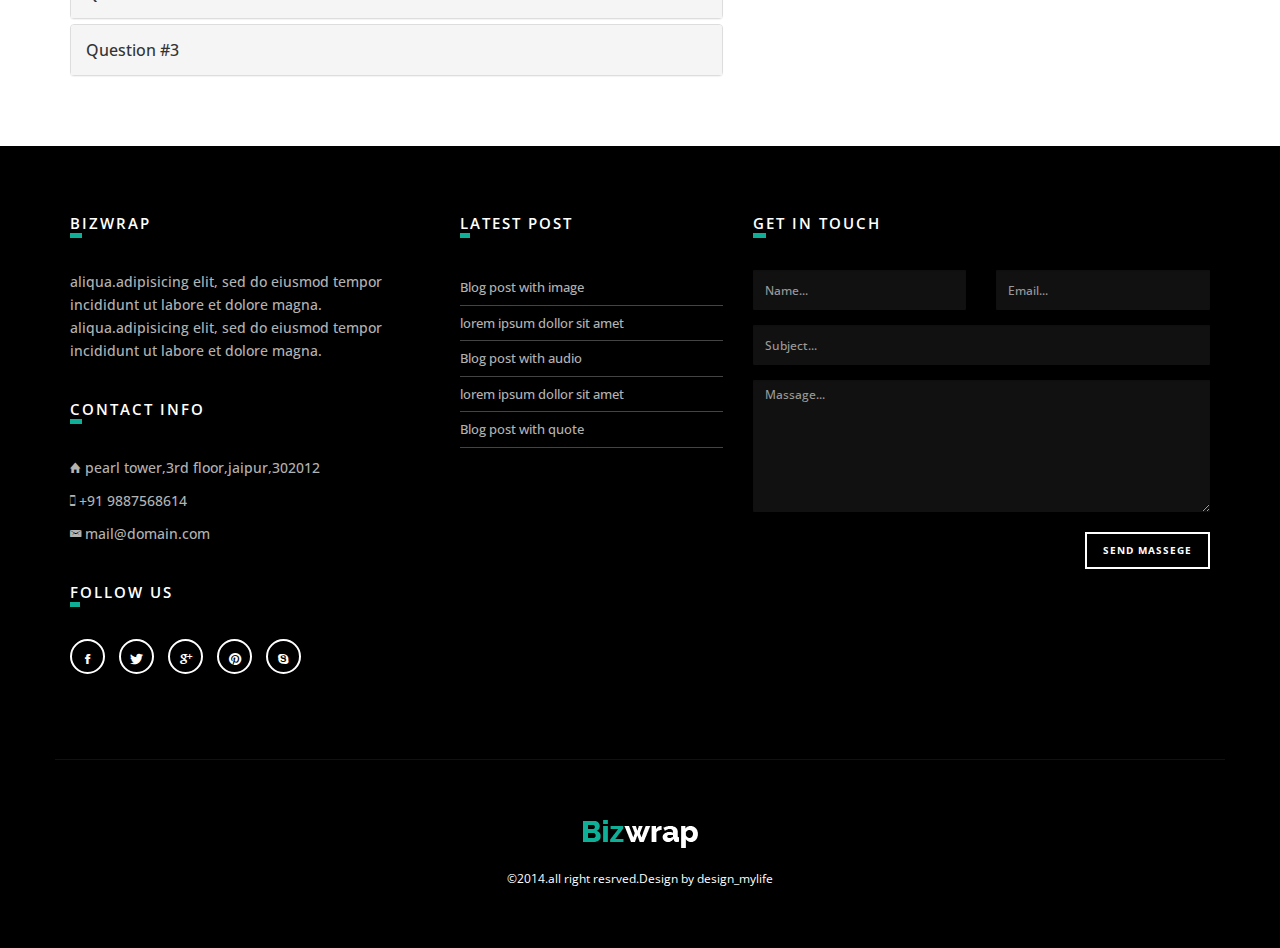
<file: faqs.html>
<!DOCTYPE html>

<html>
    <head>
        <meta charset="utf-8">
        <meta http-equiv="X-UA-Compatible" content="IE=edge">
        <meta name="viewport" content="width=device-width, initial-scale=1.0">   
        <title>bizwrap</title>
        <meta name="description" content="HTML5 & CSS3">
        <meta name="keywords" content="HTML5, CSS3, Theme,bootstrap3,clean design"> 

        <!--bootstrap3 css-->
        <link href="assets/bootstrap/css/bootstrap.min.css" rel="stylesheet">
        <!--ion icon fonts css-->
        <link href="assets/icons/css/ionicons.css" rel="stylesheet">
        <!--custom css-->
        <link href="assets/css/style.css" rel="stylesheet" type="text/css">
        <!--google  font family-->
        <link href='http://fonts.googleapis.com/css?family=Open+Sans:300italic,400italic,400,300,600,700,800' rel='stylesheet' type='text/css'>
        <link href='http://fonts.googleapis.com/css?family=Playfair+Display:400italic' rel='stylesheet' type='text/css'>
        <!--flex slider css-->
        <link href="assets/css/flexslider.css" rel="stylesheet">
        <!--animated  css-->
        <link href="assets/css/animate.css" rel="stylesheet">
        <!-- HTML5 Shim and Respond.js IE8 support of HTML5 elements and media queries -->
        <!--[if lt IE 9]>
          <script src="https://oss.maxcdn.com/libs/html5shiv/3.7.0/html5shiv.js"></script>
          <script src="https://oss.maxcdn.com/libs/respond.js/1.4.2/respond.min.js"></script>
        <![endif]-->

    </head>
    <body>
        <header class="header-main">
            <div class="top-bar">

                <div class="container">
                    <ul class="info list-inline pull-left hidden-xs">
                        <li><a href="#" class="hover-color"><i class="ion-ios-email-outline"></i> mail@domain.com</a></li>
                        <li><i class="ion-iphone"></i> +91 (123) 456 78 90</li>
                    </ul>  
                    <div class="pull-right">
                        <ul class="info list-inline hidden-xs">
                            <li><a href="#" class="hover-color">Create an account?</a></li>
                            <li><a href="#" class="hover-color"><i class="ion-man"></i> Login</a></li>
                        </ul>
                    </div>
                </div><!--container end-->
            </div><!--topbar end-->
               <div class="navbar navbar-default sticky-nav sticky" role="navigation">
                <div class="container">
                    <div class="navbar-header">
                        <button type="button" class="navbar-toggle" data-toggle="collapse" data-target=".navbar-collapse">
                            <span class="sr-only">Toggle navigation</span>
                            <span class="icon-bar"></span>
                            <span class="icon-bar"></span>
                            <span class="icon-bar"></span>
                        </button>
                        <a class="navbar-brand" href="index.html"><img src="assets/img/logo-dark.png" class="img-responsive" alt=""></a>
                    </div>
                    <div class="navbar-collapse collapse">

                        <ul class="nav navbar-nav navbar-right">
                            <li class=" dropdown">
                                <a href="#" class="dropdown-toggle js-activated" data-toggle="dropdown">Home</a> 
                                 <ul class="dropdown-menu">
                                    <li><a href="index.html">Home - Default</a></li>
                                     <li><a href="home-master.html">Home - Master Slider <span class="badge">Hot</span></a></li>
                                    <li><a href="home-animation.html">Home - Animations</a></li>
                                    <li><a href="home-boxed.html">Home boxed</a></li>
                                    <li class="dropdown-submenu">
                                        <a tabindex="-1" href="#">Multi level menu </a>
                                        <ul class="dropdown-menu">
                                            <li><a href="#"> menu level 2</a></li>
                                            <li class="dropdown-submenu">
                                                <a tabindex="-1" href="#">menu level 2 </a>
                                                <ul class="dropdown-menu">
                                                    <li><a href="#"> menu level 3</a></li>
                                                    <li><a href="#"> menu level 3</a></li>
                                                </ul>
                                            </li>
                                        </ul>
                                    </li>
                                </ul>
                            </li>
                            <li class="dropdown">
                                <a href="#" class="dropdown-toggle js-activated" data-toggle="dropdown">Portfolio</a>
                                <ul class="dropdown-menu">
                                    <li><a href="portfolio.html">Portfolio 3 col</a></li>
                                    <li><a href="portfolio-masonry.html">Portfolio Masonry</a></li>
                                    <li><a href="portfolio-full.html">Portfolio Full width</a></li>
                                    <li><a href="portfolio-full-boxed.html">Full width boxed</a></li>                            
                                    <li><a href="portfolio-single.html">Portfolio Single</a></li>
                                </ul>
                            </li>
                            <li class=" dropdown">
                                <a href="#" class="dropdown-toggle js-activated" data-toggle="dropdown">Blog</a>
                                <ul class="dropdown-menu">
                                    <li><a href="blog-full.html">Blog Full width</a></li>
                                    <li><a href="blog-sidebar.html">Blog Sidebar</a></li>  
                                    <li><a href="blog-masonry.html">Blog Masonry</a></li>
                                    <li><a href="blog-post.html">Blog Post</a></li>
                                </ul>
                            </li>
                            <li class="dropdown">
                                <a href="#" class="dropdown-toggle js-activated" data-toggle="dropdown">Features</a>
                                <ul class="dropdown-menu">
                                    <li><a href="typography.html">Typography</a></li>
                                    <li><a href="shortcodes.html">Shortcodes</a></li>                              
                                    <li><a href="pricing.html">Pricing Tables</a></li>
                                    <li><a href="footer-option.html">Footer option</a></li>
                                </ul>
                            </li>
                            <li class= "dropdown active">
                                <a href="#" class="dropdown-toggle js-activated" data-toggle="dropdown">Pages</a>
                                <ul class="dropdown-menu">
                                    <li><a href="about.html">About Us</a></li>
                                    <li><a href="contact.html">Contact Us</a></li>
                                    <li><a href="services.html">Services</a></li>
                                    <li><a href="our-team.html">Our Team</a></li>
                                    <li><a href="login.html">Login</a></li>
                                    <li><a href="signup.html">Sign up</a></li>
                                    <li><a href="page-fullwidth.html">Full Width</a></li>
                                    <li><a href="page-leftbar.html">Left Sidebar</a></li>
                                    <li><a href="page-rightbar.html">Right Sidebar</a></li>
                                    <li><a href="faqs.html">Faqs</a></li>
                                    <li><a href="page-error.html">Error 404</a></li>
                                </ul>
                            </li>
                            <li class="social-nav"><a href="#"><i class="ion-social-facebook"></i></a></li>
                            <li class="social-nav"><a href="#"><i class="ion-social-twitter"></i></a></li>
                            <li class="social-nav"><a href="#"><i class="ion-social-youtube"></i></a></li>
                        </ul>

                    </div><!--/.nav-collapse -->
                </div><!--/.container-->
            </div><!--navigation end-->
        </header><!--header main end--> 
        <section id="content-region-3" class="padding-40 page-tree-bg">
            <div class="container">
                <h3 class="page-tree-text">
                    Faqs
                </h3>

            </div>
        </section><!--page-tree end here-->
        <div class="space-70"></div>
        <div class="container">
            <div class="row">
                <div class="col-md-7">
                    <h4 class="heading-mini">Frequently Asked Questions</h4>
                    <p>
                        Doloreiur quia commolu ptatemp dolupta oreprerum tibusam eumenis et consent accullignis dentibea autem inisita.
                    </p>

                    <div class="space-40"></div>
                    <div class="row">
                        <div class="col-md-12 margin-btm-20">
                            <div class="price-faq-box">
                                <h3>Lorem ipsum dollor sit amet?</h3>
                                <p>
                                    aliqua.adipisicing elit, sed do eiusmod tempor incididunt ut labore et dolore magna. aliqua.adipisicing elit, sed do eiusmod tempor incididunt ut labore et dolore magna.
                                </p>
                            </div><!--price faq box-->
                        </div>
                         <div class="col-md-12 margin-btm-20">
                            <div class="price-faq-box">
                                <h3>Lorem ipsum dollor sit amet?</h3>
                                <p>
                                    aliqua.adipisicing elit, sed do eiusmod tempor incididunt ut labore et dolore magna. aliqua.adipisicing elit, sed do eiusmod tempor incididunt ut labore et dolore magna.
                                </p>
                            </div><!-- faq box-->
                        </div>
                        
                         <div class="col-md-12 margin-btm-20">
                            <div class="price-faq-box">
                                <h3>Lorem ipsum dollor sit amet?</h3>
                                <p>
                                    aliqua.adipisicing elit, sed do eiusmod tempor incididunt ut labore et dolore magna. aliqua.adipisicing elit, sed do eiusmod tempor incididunt ut labore et dolore magna.
                                </p>
                            </div><!--faq box-->
                        </div>
                         <div class="col-md-12 margin-btm-20">
                            <div class="price-faq-box">
                                <h3>Lorem ipsum dollor sit amet?</h3>
                                <p>
                                    aliqua.adipisicing elit, sed do eiusmod tempor incididunt ut labore et dolore magna. aliqua.adipisicing elit, sed do eiusmod tempor incididunt ut labore et dolore magna.
                                </p>
                            </div><!-- faq box-->
                        </div>
                         <div class="col-md-12 margin-btm-20">
                            <div class="price-faq-box">
                                <h3>Lorem ipsum dollor sit amet?</h3>
                                <p>
                                    aliqua.adipisicing elit, sed do eiusmod tempor incididunt ut labore et dolore magna. aliqua.adipisicing elit, sed do eiusmod tempor incididunt ut labore et dolore magna.
                                </p>
                            </div><!-- faq box-->
                        </div>
                    </div>
                    <div class="space-40"></div>
                    <div class="row">
                        <div class="col-md-12">
                            <h4 class="heading-mini">More Questions</h4>
                        </div>
                        <div class="col-md-12">
                             <!--accordions start-->
                    <div class="panel-group" id="accordion">
                        <div class="panel panel-default">
                            <div class="panel-heading">
                                <h4 class="panel-title">
                                    <a data-toggle="collapse" data-parent="#accordion" href="#collapseOne">
                                        Question #1
                                    </a>
                                </h4>
                            </div>
                            <div id="collapseOne" class="panel-collapse collapse in">
                                <div class="panel-body">
                                    Anim pariatur cliche reprehenderit, enim eiusmod high life accusamus terry richardson ad squid. 3 wolf moon officia aute, non cupidatat skateboard dolor brunch.
                                </div>
                            </div>
                        </div>
                        <div class="panel panel-default">
                            <div class="panel-heading">
                                <h4 class="panel-title">
                                    <a data-toggle="collapse" data-parent="#accordion" href="#collapseTwo">
                                        Question #2
                                    </a>
                                </h4>
                            </div>
                            <div id="collapseTwo" class="panel-collapse collapse">
                                <div class="panel-body">
                                    Anim pariatur cliche reprehenderit, enim eiusmod high life accusamus terry richardson ad squid. 3 wolf moon officia aute, non cupidatat skateboard dolor brunch. Food truck quinoa nesciunt laborum eiusmod. Brunch 3 wolf moon tempor, sunt aliqua put a bird on it squid single-origin coffee nulla assumenda shoreditch et. Nihil anim keffiyeh helvetica, craft beer labore wes anderson cred nesciunt sapiente ea proident. Ad vegan excepteur butcher vice lomo. Leggings occaecat craft beer farm-to-table, raw denim aesthetic synth nesciunt you probably haven't heard of them accusamus labore sustainable VHS.
                                </div>
                            </div>
                        </div>
                        <div class="panel panel-default">
                            <div class="panel-heading">
                                <h4 class="panel-title">
                                    <a data-toggle="collapse" data-parent="#accordion" href="#collapseThree">
                                        Question #3
                                    </a>
                                </h4>
                            </div>
                            <div id="collapseThree" class="panel-collapse collapse">
                                <div class="panel-body">
                                    Anim pariatur cliche reprehenderit, enim eiusmod high life accusamus terry richardson ad squid. 3 wolf moon officia aute, non cupidatat skateboard dolor brunch. Food truck quinoa nesciunt laborum eiusmod. Brunch 3 wolf moon tempor, sunt aliqua put a bird on it squid single-origin coffee nulla assumenda shoreditch et. Nihil anim keffiyeh helvetica, craft beer labore wes anderson cred nesciunt sapiente ea proident. Ad vegan excepteur butcher vice lomo. Leggings occaecat craft beer farm-to-table, raw denim aesthetic synth nesciunt you probably haven't heard of them accusamus labore sustainable VHS.
                                </div>
                            </div>
                        </div>
                    </div>

                    <!--accordions end-->
                        </div>
                    </div>
                </div><!--faqs row end-->
                <div class="col-md-4 col-md-offset-1">
                    <div class="sidebar-box">
                        <div class="widget-search">
                            <form class="search-form">
                                <input class="form-control" placeholder="search here..." type="text">
                                <i class="ion-search" data-toggle="tooltip" data-placement="top" title="" data-original-title="hit enter to search"></i>
                            </form>
                        </div>
                    </div><!--sidebar-box--><hr>
                    <div class="sidebar-box">
                        <h4>Did you know?</h4>
                        <p>
                            Doloreiur quia commolu ptatemp dolupta oreprerum tibusam eumenis et consent accullignis dentibea autem inisita.
                        </p>
                    </div><hr>
                    <div class="sidebar-box">
                        <h4>Newsletter</h4>
                        <form>
                            <div class="form-group">
                                <input type="email" class="form-control" placeholder="Email..">
                            </div>
                            <div class="form-group">
                                <button type="submit" class="btn btn-lg theme-btn-color">Subscribe</button>
                            </div>
                        </form>
                    </div><hr>
                   
                </div><!--sideabr end-->
            </div>
        </div><!--faqs content end-->
        <div class="space-70"></div>
               <div id="footer">
            <div class="container">
                <div class="row">
                    <div class="col-md-4 margin-btm-20">
                        <div class="footer-col">
                            <h3>Bizwrap</h3>
                            <p>
                                aliqua.adipisicing elit, sed do eiusmod tempor incididunt ut labore et dolore magna. aliqua.adipisicing elit, sed do eiusmod tempor incididunt ut labore et dolore magna.
                            </p>
                        </div>
                        <div class="space-20"></div>
                                <div class="footer-col">
                                    <h3>contact info</h3>
                                    <p><i class="ion-home"></i> pearl tower,3rd floor,jaipur,302012</p>
                                    <p><i class="ion-iphone"></i> +91 9887568614</p>
                                    <p><i class="ion-email"></i> mail@domain.com</p>
                                </div>
                        <div class="space-20"></div>
                                <div class="footer-col">
                                    <h3>Follow us</h3>
                                    <ul class=" list-inline social-btn">
                                        <li><a href="#"><i class="ion-social-facebook" data-toggle="tooltip" data-placement="top" title="" data-original-title="Like On Facebook"></i></a></li>
                                        <li><a href="#"><i class="ion-social-twitter" data-toggle="tooltip" data-placement="top" title="" data-original-title="Follow On twitter"></i></a></li>
                                        <li><a href="#"><i class="ion-social-googleplus" data-toggle="tooltip" data-placement="top" title="" data-original-title="Follow On googleplus"></i></a></li>
                                        <li><a href="#"><i class="ion-social-pinterest" data-toggle="tooltip" data-placement="top" title="" data-original-title="pinterest"></i></a></li>
                                        <li><a href="#"><i class="ion-social-skype" data-toggle="tooltip" data-placement="top" title="" data-original-title="skype"></i></a></li>
                                    </ul>
                        </div><!--footer social col-->
                    </div><!--col-4 end-->
                    <div class="col-md-3 margin-btm-20">
                        <div class="footer-col">
                            <h3>Latest post</h3>
                            <ul class="post-list list-unstyled">
                                <li><a href="#" class="hover-color">Blog post with image</a></li>
                                <li><a href="#" class="hover-color">lorem ipsum dollor sit amet</a></li>
                                <li><a href="#" class="hover-color">Blog post with audio</a></li>
                                <li><a href="#" class="hover-color">lorem ipsum dollor sit amet</a></li>
                                <li><a href="#" class="hover-color">Blog post with quote</a></li>
                            </ul>
                        </div>
                    </div><!--latest post col end-->
                    <div class="col-md-5">
                        <div class="footer-col">
                            <h3>Get in touch</h3>
                            <form>
                                <div class="row">
                                    <div class="col-md-6">
                                        <input type="text" class="form-control" placeholder="Name...">
                                    </div>
                                    <div class="col-md-6">
                                        <input type="email" class="form-control" placeholder="Email...">
                                    </div>
                                    <div class="col-md-12">
                                        <input type="text" class="form-control" placeholder="Subject...">
                                    </div>
                                    <div class="col-md-12">
                                        <textarea class="form-control" placeholder="Massage..." rows="7"></textarea>
                                    </div>
                                    <div class="col-md-12 text-right">
                                        <button type="submit" class="btn btn-lg btn-white">Send massege</button>
                                    </div>
                                </div>
                            </form>
                        </div>
                    </div><!--get in touch col end-->
                </div><!--footer main row end-->  
                <div class="space-70"></div>
                <div class="row">
                    <div class="col-md-12 text-center footer-bottom">
                        <a href="index.html"> <img src="assets/img/logo-white.png" alt=""></a>
                        <div class="space-20"></div>
                        <span>&copy;2014.all right resrved.Design by design_mylife</span>
                    </div>
                </div><!--footer copyright row end-->
            </div><!--container-->
        </div><!--footer main end-->

      <!--scripts-->
           <!--scripts-->
        <script src="assets/js/jquery-1.10.2.min.js" type="text/javascript"></script>
        <script type="text/javascript" src="assets/js/modernizr.custom.97074.js"></script>
        <script src="assets/bootstrap/js/bootstrap.min.js" type="text/javascript"></script>
        <script src="assets/js/jquery.easing.1.3.min.js" type="text/javascript"></script>
        <script src="assets/js/bootstrap-hover-dropdown.min.js" type="text/javascript"></script>
        <script src="assets/js/jquery.sticky.js" type="text/javascript"></script>
        <script src="assets/js/jquery.flexslider-min.js" type="text/javascript"></script>
        <script src="assets/js/jquery.mixitup.min.js" type="text/javascript"></script>
        <script src="assets/js/parallax.min.js" type="text/javascript"></script>
        <script src="assets/js/wow.min.js" type="text/javascript"></script>
        <script src="assets/js/app.js" type="text/javascript"></script>
    </body>
</html>
</file>
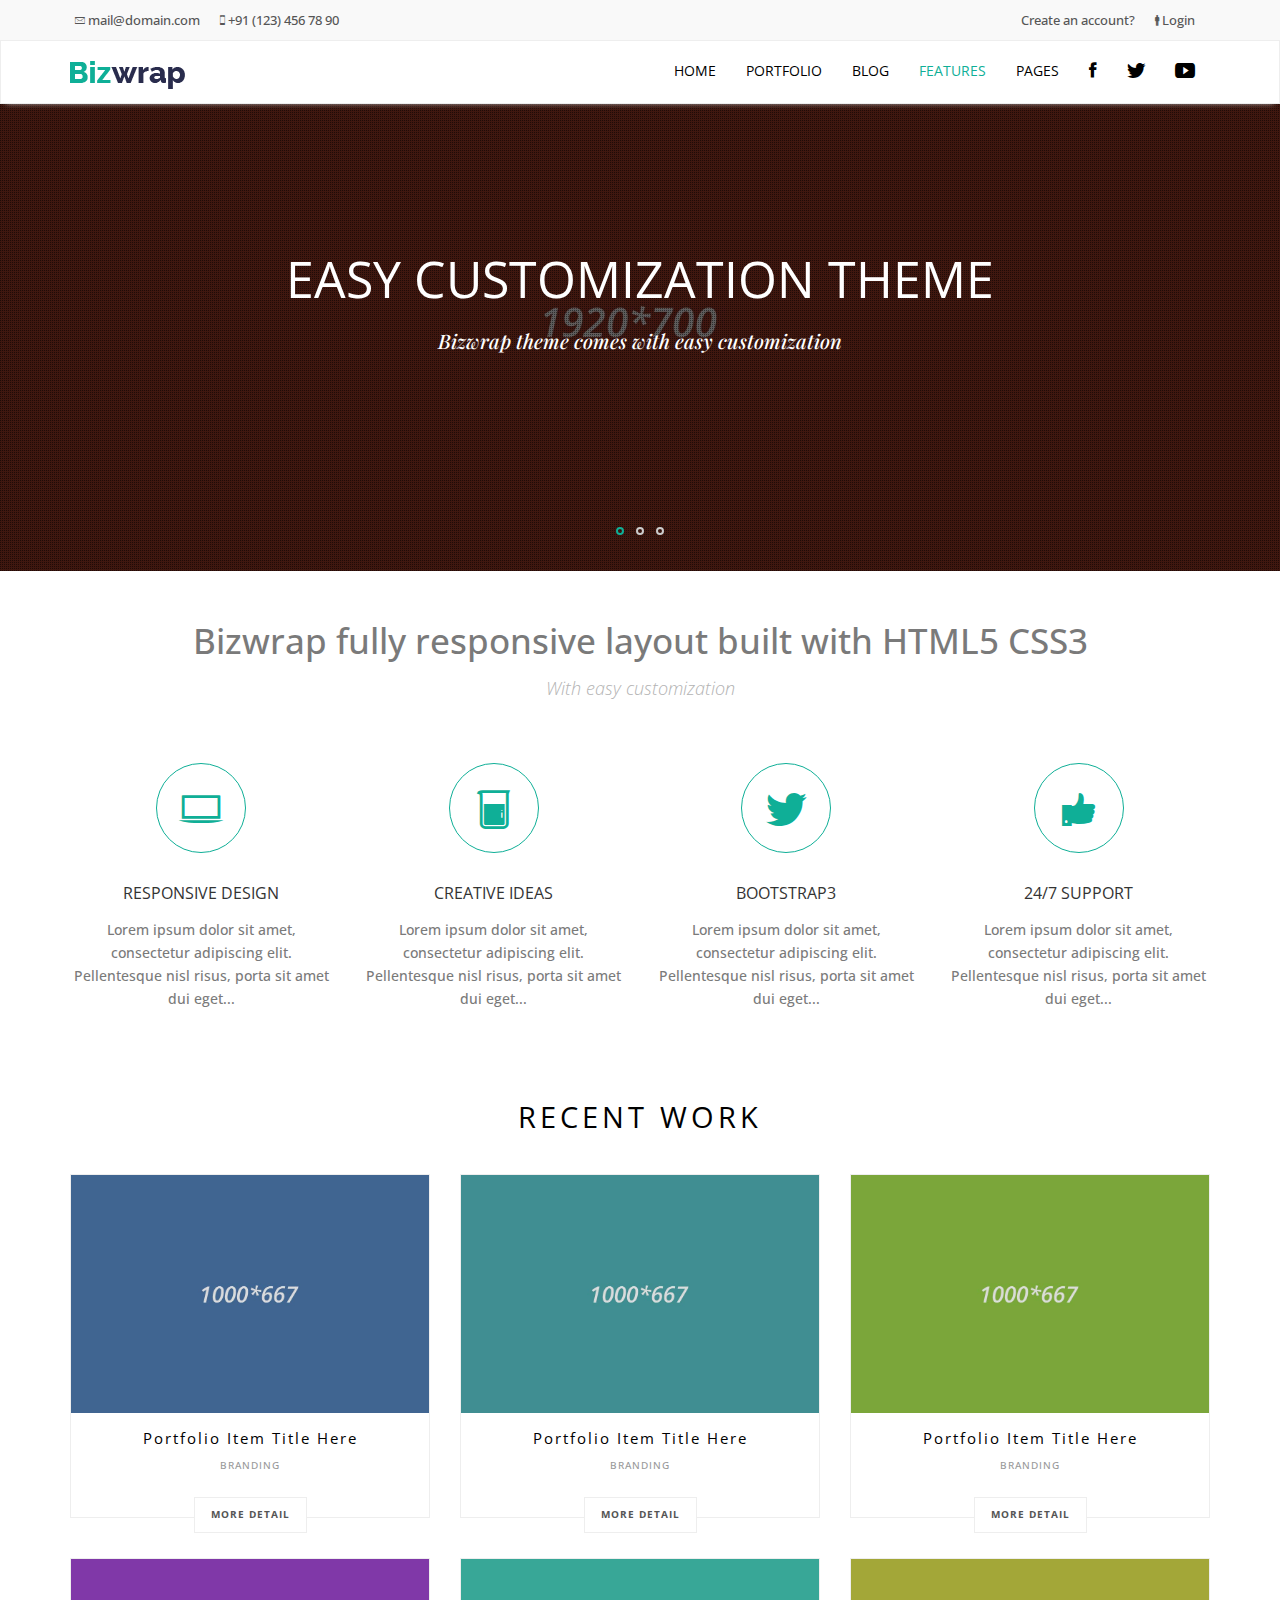
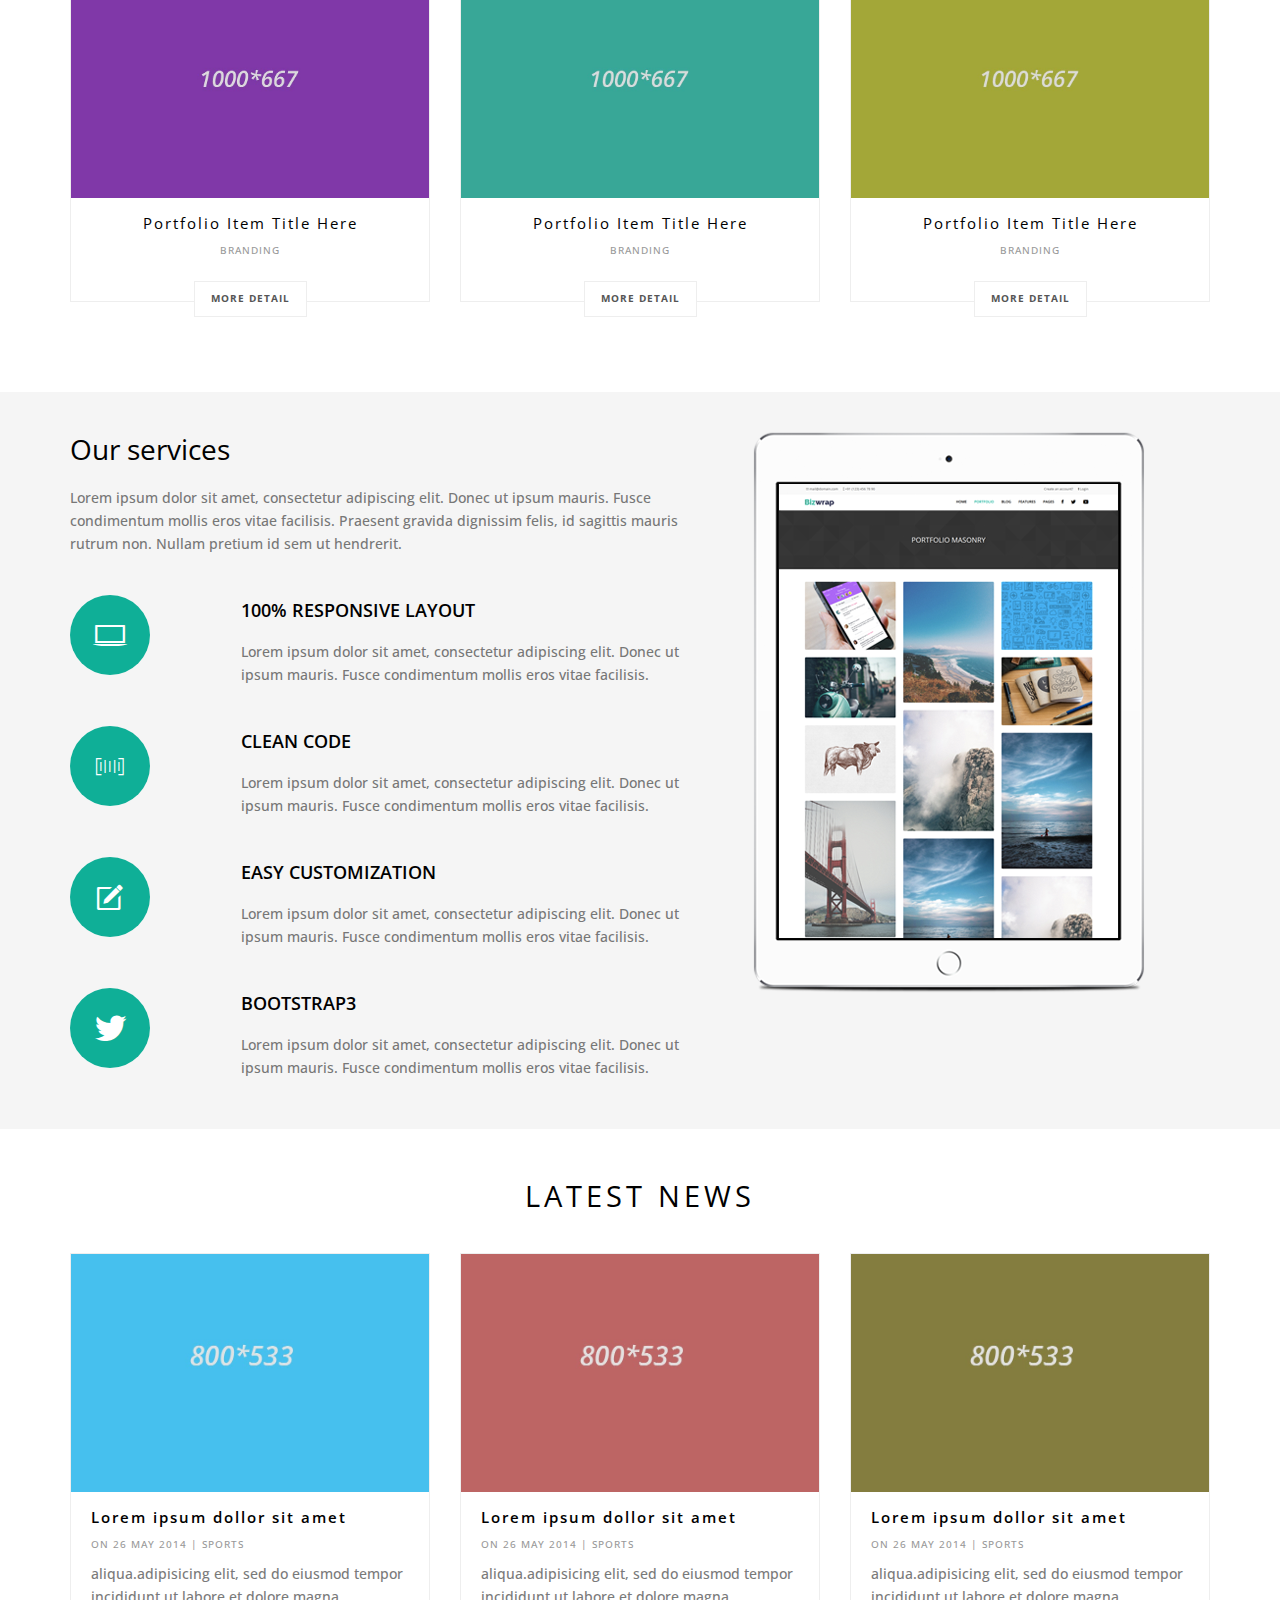
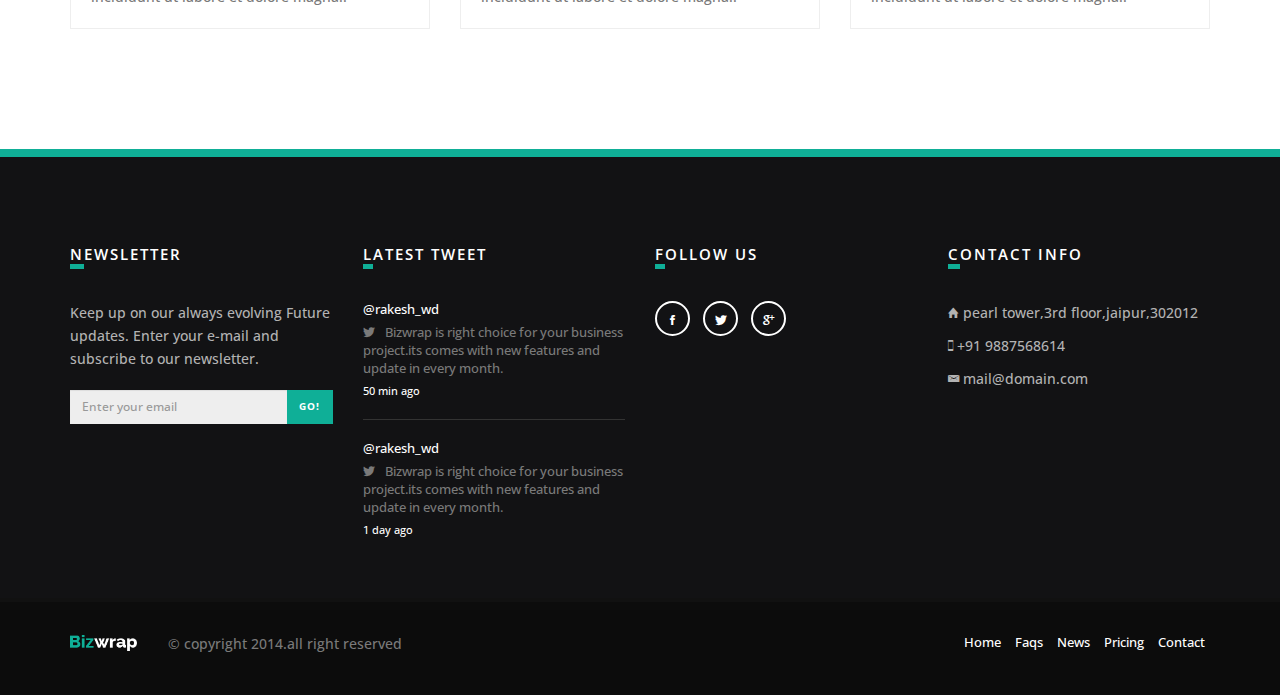
<file: footer-option.html>
<!DOCTYPE html>

<html>
    <head>
        <meta charset="utf-8">
        <meta http-equiv="X-UA-Compatible" content="IE=edge">
        <meta name="viewport" content="width=device-width, initial-scale=1.0">   
        <title>bizwrap</title>
        <meta name="description" content="HTML5 & CSS3">
        <meta name="keywords" content="HTML5, CSS3, Theme,bootstrap3,clean design"> 

        <!--bootstrap3 css-->
        <link href="assets/bootstrap/css/bootstrap.min.css" rel="stylesheet">
        <!--ion icon fonts css-->
        <link href="assets/icons/css/ionicons.css" rel="stylesheet">
        <!--custom css-->
        <link href="assets/css/style.css" rel="stylesheet" type="text/css">
        <!--google  font family-->
        <link href='http://fonts.googleapis.com/css?family=Open+Sans:300italic,400italic,400,300,600,700,800' rel='stylesheet' type='text/css'>
        <link href='http://fonts.googleapis.com/css?family=Playfair+Display:400italic' rel='stylesheet' type='text/css'>
        <!--flex slider css-->
        <link href="assets/css/flexslider.css" rel="stylesheet">
        <!--animated  css-->
        <link href="assets/css/animate.css" rel="stylesheet">
        <!-- HTML5 Shim and Respond.js IE8 support of HTML5 elements and media queries -->
        <!--[if lt IE 9]>
          <script src="https://oss.maxcdn.com/libs/html5shiv/3.7.0/html5shiv.js"></script>
          <script src="https://oss.maxcdn.com/libs/respond.js/1.4.2/respond.min.js"></script>
        <![endif]-->

    </head>
    <body>
        <header class="header-main">
            <div class="top-bar">

                <div class="container">
                    <ul class="info list-inline pull-left hidden-xs">
                        <li><a href="#" class="hover-color"><i class="ion-ios-email-outline"></i> mail@domain.com</a></li>
                        <li><i class="ion-iphone"></i> +91 (123) 456 78 90</li>
                    </ul>  
                    <div class="pull-right">
                        <ul class="info list-inline hidden-xs">
                            <li><a href="#" class="hover-color">Create an account?</a></li>
                            <li><a href="#" class="hover-color"><i class="ion-man"></i> Login</a></li>
                        </ul>
                    </div>
                </div><!--container end-->
            </div><!--topbar end-->
               <div class="navbar navbar-default sticky-nav sticky" role="navigation">
                <div class="container">
                    <div class="navbar-header">
                        <button type="button" class="navbar-toggle" data-toggle="collapse" data-target=".navbar-collapse">
                            <span class="sr-only">Toggle navigation</span>
                            <span class="icon-bar"></span>
                            <span class="icon-bar"></span>
                            <span class="icon-bar"></span>
                        </button>
                        <a class="navbar-brand" href="index.html"><img src="assets/img/logo-dark.png" class="img-responsive" alt=""></a>
                    </div>
                    <div class="navbar-collapse collapse">

                        <ul class="nav navbar-nav navbar-right">
                            <li class=" dropdown">
                                <a href="#" class="dropdown-toggle js-activated" data-toggle="dropdown">Home</a> 
                               <ul class="dropdown-menu">
                                    <li><a href="index.html">Home - Default</a></li>
                                     <li><a href="home-master.html">Home - Master Slider <span class="badge">Hot</span></a></li>
                                    <li><a href="home-animation.html">Home - Animations</a></li>
                                    <li><a href="home-boxed.html">Home boxed</a></li>
                                    <li class="dropdown-submenu">
                                        <a tabindex="-1" href="#">Multi level menu </a>
                                        <ul class="dropdown-menu">
                                            <li><a href="#"> menu level 2</a></li>
                                            <li class="dropdown-submenu">
                                                <a tabindex="-1" href="#">menu level 2 </a>
                                                <ul class="dropdown-menu">
                                                    <li><a href="#"> menu level 3</a></li>
                                                    <li><a href="#"> menu level 3</a></li>
                                                </ul>
                                            </li>
                                        </ul>
                                    </li>
                                </ul>
                            </li>
                            <li class="dropdown">
                                <a href="#" class="dropdown-toggle js-activated" data-toggle="dropdown">Portfolio</a>
                                <ul class="dropdown-menu">
                                    <li><a href="portfolio.html">Portfolio 3 col</a></li>
                                    <li><a href="portfolio-masonry.html">Portfolio Masonry</a></li>
                                    <li><a href="portfolio-full.html">Portfolio Full width</a></li>
                                    <li><a href="portfolio-full-boxed.html">Full width boxed</a></li>                            
                                    <li><a href="portfolio-single.html">Portfolio Single</a></li>
                                </ul>
                            </li>
                            <li class=" dropdown">
                                <a href="#" class="dropdown-toggle js-activated" data-toggle="dropdown">Blog</a>
                                <ul class="dropdown-menu">
                                    <li><a href="blog-full.html">Blog Full width</a></li>
                                    <li><a href="blog-sidebar.html">Blog Sidebar</a></li>  
                                    <li><a href="blog-masonry.html">Blog Masonry</a></li>
                                    <li><a href="blog-post.html">Blog Post</a></li>
                                </ul>
                            </li>
                            <li class="dropdown active">
                                <a href="#" class="dropdown-toggle js-activated" data-toggle="dropdown">Features</a>
                                <ul class="dropdown-menu">
                                    <li><a href="typography.html">Typography</a></li>
                                    <li><a href="shortcodes.html">Shortcodes</a></li>                              
                                    <li><a href="pricing.html">Pricing Tables</a></li>
                                    <li><a href="footer-option.html">Footer option</a></li>
                                </ul>
                            </li>
                            <li class= "dropdown">
                                <a href="#" class="dropdown-toggle js-activated" data-toggle="dropdown">Pages</a>
                                <ul class="dropdown-menu">
                                    <li><a href="about.html">About Us</a></li>
                                    <li><a href="contact.html">Contact Us</a></li>
                                    <li><a href="services.html">Services</a></li>
                                    <li><a href="our-team.html">Our Team</a></li>
                                    <li><a href="login.html">Login</a></li>
                                    <li><a href="signup.html">Sign up</a></li>
                                    <li><a href="page-fullwidth.html">Full Width</a></li>
                                    <li><a href="page-leftbar.html">Left Sidebar</a></li>
                                    <li><a href="page-rightbar.html">Right Sidebar</a></li>
                                    <li><a href="faqs.html">Faqs</a></li>
                                    <li><a href="page-error.html">Error 404</a></li>
                                </ul>
                            </li>
                            <li class="social-nav"><a href="#"><i class="ion-social-facebook"></i></a></li>
                            <li class="social-nav"><a href="#"><i class="ion-social-twitter"></i></a></li>
                            <li class="social-nav"><a href="#"><i class="ion-social-youtube"></i></a></li>
                        </ul>

                    </div><!--/.nav-collapse -->
                </div><!--/.container-->
            </div><!--navigation end-->
        </header><!--header main end-->




        <section id="slider-sec" class="slider-reg">
            <div class="main-flex-slider">
                <ul class="slides">
                    <li>
                        <figure>

                            <img src="assets/img/img-1.jpg" class="img-responsive" alt="slider-img-1">
                            <figcaption class="slider-overlay ">
                                <div class="slider-text animated fadeInDown">
                                    <h1>Easy customization theme</h1>
                                    <p>
                                        Bizwrap theme comes with easy customization
                                    </p>
                                </div>
                            </figcaption>
                        </figure>
                    </li>
                    <li>
                        <figure>
                            <img src="assets/img/img-2.jpg" class="img-responsive" alt="slider-img-1">
                            <figcaption class="slider-overlay">
                                <div class="slider-text">
                                    <h1>clean and modern design</h1>
                                    <p>
                                        Bizwrap is a Useful theme that you can use for your Business.
                                    </p>
                                </div>
                            </figcaption>
                        </figure>
                    </li>
                    <li>
                        <figure>
                            <img src="assets/img/img-3.jpg" class="img-responsive" alt="slider-img-1">
                            <figcaption class="slider-overlay">
                                <div class="slider-text">
                                    <h1>Built with bootstrap3</h1>
                                    <p>
                                        We used the latest technologies to create an amazing theme.
                                    </p>
                                </div>
                            </figcaption>
                        </figure>
                    </li>
                </ul>
            </div>
        </section><!--main flex slider end-->
        <div class="space-50"></div>
        <div class="container">
            <div class="row">
                <div class="col-md-12 text-center">
                    <h2>Bizwrap fully responsive layout built with HTML5 CSS3</h2>
                    <h3 class="subtitle">With easy customization</h3>
                </div>
                <div class="space-70"></div>
                <div class="col-md-3 col-sm-6">
                    <div class="services-box">
                        <i class="ion-laptop"></i>
                        <h1>Responsive design</h1>
                        <p>
                            Lorem ipsum dolor sit amet, consectetur adipiscing elit. Pellentesque nisl risus, porta sit amet dui eget...
                        </p>
                    </div>
                </div><!--services box-->
                <div class="col-md-3 col-sm-6">
                    <div class="services-box">
                        <i class="ion-beaker"></i>
                        <h1>Creative ideas</h1>
                        <p>
                            Lorem ipsum dolor sit amet, consectetur adipiscing elit. Pellentesque nisl risus, porta sit amet dui eget...
                        </p>
                    </div>
                </div><!--services box-->
                <div class="col-md-3  col-sm-6">
                    <div class="services-box">
                        <i class="ion-social-twitter"></i>
                        <h1>Bootstrap3</h1>
                        <p>
                            Lorem ipsum dolor sit amet, consectetur adipiscing elit. Pellentesque nisl risus, porta sit amet dui eget...
                        </p>
                    </div>
                </div><!--services box-->
                <div class="col-md-3  col-sm-6">
                    <div class="services-box">
                        <i class="ion-thumbsup"></i>
                        <h1>24/7 support</h1>
                        <p>
                            Lorem ipsum dolor sit amet, consectetur adipiscing elit. Pellentesque nisl risus, porta sit amet dui eget...
                        </p>
                    </div>
                </div><!--services box-->
            </div><!--row end-->
        </div><!--intro with services end-->
        <div class="space-70"></div><div class="space-30"></div>

        <div class="container">
            <div class="row">
                <div class="col-md-12">
                    <h3 class="heading-sec">Recent work</h3>
                </div>
            </div><!--row-->
            <div class="row">
                <div class="col-md-4 col-sm-6 margin-btm-40">
                    <div class="portfolio-sec">
                        <div class="portfolio-thumnail">
                            <a href="portfolio-single.html">
                                <img src="assets/img/work/work-1.jpg" class="img-responsive" alt="">
                            </a>
                        </div>
                        <div class="portfolio-desc text-center">
                            <h4 class="portfolio-post-title">portfolio item title here</h4>
                            <span class="portfolio-post-cat">Branding</span>
                            <h4><a href="portfolio-single.html" class="btn theme-btn-default btn-lg">More detail</a></h4>
                        </div>
                    </div>
                </div><!--portfolio item -->
                <div class="col-md-4 col-sm-6 margin-btm-40">
                    <div class="portfolio-sec">
                        <div class="portfolio-thumnail">
                            <a href="portfolio-single.html">
                                <img src="assets/img/work/work-2.jpg" class="img-responsive" alt="">
                            </a>
                        </div>
                        <div class="portfolio-desc text-center">
                            <h4 class="portfolio-post-title">portfolio item title here</h4>
                            <span class="portfolio-post-cat">Branding</span>
                            <h4><a href="portfolio-single.html" class="btn theme-btn-default btn-lg">More detail</a></h4>
                        </div>
                    </div>
                </div><!--portfolio item -->
                <div class="col-md-4 col-sm-6 margin-btm-40">
                    <div class="portfolio-sec">
                        <div class="portfolio-thumnail">
                            <a href="portfolio-single.html">
                                <img src="assets/img/work/work-3.jpg" class="img-responsive" alt="">
                            </a>
                        </div>
                        <div class="portfolio-desc text-center">
                            <h4 class="portfolio-post-title">portfolio item title here</h4>
                            <span class="portfolio-post-cat">Branding</span>
                            <h4><a href="portfolio-single.html" class="btn theme-btn-default btn-lg">More detail</a></h4>
                        </div>
                    </div>
                </div><!--portfolio item -->


                <div class="col-md-4 col-sm-6 margin-btm-40">
                    <div class="portfolio-sec">
                        <div class="portfolio-thumnail">
                            <a href="portfolio-single.html">
                                <img src="assets/img/work/work-4.jpg" class="img-responsive" alt="">
                            </a>
                        </div>
                        <div class="portfolio-desc text-center">
                            <h4 class="portfolio-post-title">portfolio item title here</h4>
                            <span class="portfolio-post-cat">Branding</span>
                            <h4><a href="portfolio-single.html" class="btn theme-btn-default btn-lg">More detail</a></h4>
                        </div>
                    </div>
                </div><!--portfolio item -->
                <div class="col-md-4 col-sm-6 margin-btm-40">
                    <div class="portfolio-sec">
                        <div class="portfolio-thumnail">
                            <a href="portfolio-single.html">
                                <img src="assets/img/work/work-5.jpg" class="img-responsive" alt="">
                            </a>
                        </div>
                        <div class="portfolio-desc text-center">
                            <h4 class="portfolio-post-title">portfolio item title here</h4>
                            <span class="portfolio-post-cat">Branding</span>
                            <h4><a href="portfolio-single.html" class="btn theme-btn-default btn-lg">More detail</a></h4>
                        </div>
                    </div>
                </div><!--portfolio item -->
                <div class="col-md-4 col-sm-6 margin-btm-40">
                    <div class="portfolio-sec">
                        <div class="portfolio-thumnail">
                            <a href="portfolio-single.html">
                                <img src="assets/img/work/work-6.jpg" class="img-responsive" alt="">
                            </a>
                        </div>
                        <div class="portfolio-desc text-center">
                            <h4 class="portfolio-post-title">portfolio item title here</h4>
                            <span class="portfolio-post-cat">Branding</span>
                            <h4><a href="portfolio-single.html" class="btn theme-btn-default btn-lg">More detail</a></h4>
                        </div>
                    </div>
                </div><!--portfolio item -->

            </div><!--row portfolio item-->
        </div><!--recent work container end-->
        <div class="space-70"></div>
        <section id="content-region-1" class="padding-40">
            <div class="container">
                <div class="row">
                    <div class="col-md-7 features">
                        <h3>Our services</h3>
                        <p>
                            Lorem ipsum dolor sit amet, consectetur adipiscing elit. Donec ut ipsum mauris. Fusce condimentum mollis eros vitae facilisis. Praesent gravida dignissim felis, id sagittis mauris rutrum non. Nullam pretium id sem ut hendrerit.
                        </p>
                        <div class="space-30"></div>
                        <div class="row">
                            <div class="col-md-3 services-icon">
                                <i class="ion-laptop"></i>
                            </div>
                            <div class="col-md-9 services-text">
                                <h4 class="heading-mini">100% Responsive layout</h4>
                                <p>
                                    Lorem ipsum dolor sit amet, consectetur adipiscing elit. Donec ut ipsum mauris. Fusce condimentum mollis eros vitae facilisis. 
                                </p>
                            </div>
                        </div><!--services list-->
                        <div class="space-30"></div>
                        <div class="row">
                            <div class="col-md-3 services-icon">
                                <i class="ion-ios-barcode-outline"></i>
                            </div>
                            <div class="col-md-9 services-text">
                                <h4 class="heading-mini">Clean code</h4>
                                <p>
                                    Lorem ipsum dolor sit amet, consectetur adipiscing elit. Donec ut ipsum mauris. Fusce condimentum mollis eros vitae facilisis. 
                                </p>
                            </div>
                        </div><!--services list-->
                        <div class="space-30"></div>
                        <div class="row">
                            <div class="col-md-3 services-icon">
                                <i class="ion-compose"></i>
                            </div>
                            <div class="col-md-9 services-text">
                                <h4 class="heading-mini">Easy customization</h4>
                                <p>
                                    Lorem ipsum dolor sit amet, consectetur adipiscing elit. Donec ut ipsum mauris. Fusce condimentum mollis eros vitae facilisis. 
                                </p>
                            </div>
                        </div><!--services list-->
                        <div class="space-30"></div>
                        <div class="row">
                            <div class="col-md-3 services-icon">
                                <i class="ion-social-twitter"></i>
                            </div>
                            <div class="col-md-9 services-text">
                                <h4 class="heading-mini">Bootstrap3</h4>
                                <p>
                                    Lorem ipsum dolor sit amet, consectetur adipiscing elit. Donec ut ipsum mauris. Fusce condimentum mollis eros vitae facilisis. 
                                </p>
                            </div>
                        </div><!--services list-->
                    </div>
                    <div class="col-md-5">
                        <img src="assets/img/ipad.png" class="img-responsive" alt="">
                    </div>
                </div>

            </div><!--container-->
        </section><!--features end-->
        <div class="space-70"></div>
        <div class="container">
            <div class="row">
                <div class="col-md-12">
                    <h3 class="heading-sec">Latest news</h3>
                </div>
            </div><!--row-->
            <div class="row">
                <div class="col-md-4 col-sm-6 margin-btm-20">
                    <div class="news-sec">
                        <div class="news-thumnail">
                            <a href="blog-post.html">
                                <img src="assets/img/blog/blog-1.jpg" class="img-responsive" alt="">
                            </a>
                        </div>
                        <div class="news-desc">
                            <h3 class="blog-post-title"><a href="blog-post.html" class="hover-color">Lorem ipsum dollor sit amet</a></h3>
                            <span class="news-post-cat">On 26 may 2014 | sports</span>
                            <p>
                                aliqua.adipisicing elit, sed do eiusmod tempor incididunt ut labore et dolore magna..
                            </p>
                        </div>
                    </div>
                </div><!--latest news items-->
                <div class="col-md-4 col-sm-6 margin-btm-20">
                    <div class="news-sec">
                        <div class="news-thumnail">
                            <a href="blog-post.html">
                                <img src="assets/img/blog/blog-2.jpg" class="img-responsive" alt="">
                            </a>
                        </div>
                        <div class="news-desc">
                            <h3 class="blog-post-title"><a href="blog-post.html" class="hover-color">Lorem ipsum dollor sit amet</a></h3>
                            <span class="news-post-cat">On 26 may 2014 | sports</span>
                            <p>
                                aliqua.adipisicing elit, sed do eiusmod tempor incididunt ut labore et dolore magna..
                            </p>
                        </div>
                    </div>
                </div><!--latest news items-->
                <div class="col-md-4 col-sm-6 margin-btm-20">
                    <div class="news-sec">
                        <div class="news-thumnail">
                            <a href="blog-post.html">
                                <img src="assets/img/blog/blog-4.jpg" class="img-responsive" alt="">
                            </a>
                        </div>
                        <div class="news-desc">
                            <h3 class="blog-post-title"><a href="blog-post.html" class="hover-color">Lorem ipsum dollor sit amet</a></h3>
                            <span class="news-post-cat">On 26 may 2014 | sports</span>
                            <p>
                                aliqua.adipisicing elit, sed do eiusmod tempor incididunt ut labore et dolore magna..
                            </p>
                        </div>
                    </div>
                </div><!--latest news items-->
            </div><!--row end-->
        </div><!--container recent news end-->
        <div class="space-50"></div>

        <footer id="footer-option">
            <div class="container">
                <div class="row">
                    <div class="col-md-3 margin-btm-20">
                        <div class="footer-col">
                            <h3>Newsletter</h3>
                            <p class="margin-btm-20">
                                Keep up on our always evolving Future updates. Enter your e-mail and subscribe to our newsletter.
                            </p>
                            <form>
                                <div class="row">
                                    <div class="col-sm-12">
                                        <div class="input-group">
                                            <label class="sr-only" for="subscribe-email">Email address</label>
                                            <input type="email" class="form-control" id="subscribe-email" placeholder="Enter your email">
                                            <span class="input-group-btn">
                                                <button type="submit" class="btn theme-btn-color">Go!</button>
                                            </span>
                                        </div>
                                    </div>
                                </div>
                            </form>
                        </div>
                    </div><!--footer col end-->
                    <div class="col-md-3 margin-btm-20">
                        <div class="footer-col margin-btm-20">
                            <h3>Latest tweet</h3>
                            <a href="#" class="tweet-ac hover-color">@rakesh_wd</a>
                            <div class="tweet-desc">
                                <i class="ion-social-twitter"></i>Bizwrap is right choice for your business project.its comes with new features and update in every month.
                            </div>
                            <a href="#" class="hover-color tweet-day">50 min ago</a>
                            <hr>
                        </div>
                        <div class="footer-col">
                            <a href="#" class="tweet-ac hover-color">@rakesh_wd</a>
                            <div class="tweet-desc">
                                <i class="ion-social-twitter"></i>Bizwrap is right choice for your business project.its comes with new features and update in every month.
                            </div>
                            <a href="#" class="hover-color tweet-day">1 day ago</a>
                        </div>
                    </div><!--footer col end-->
                    <div class="col-md-3 margin-btm-20">
                        <div class="footer-col margin-btm-20">
                            <h3>Follow us</h3>
                            <ul class=" list-inline social-btn">
                                <li><a href="#"><i class="ion-social-facebook" data-toggle="tooltip" data-placement="top" title="" data-original-title="Like On Facebook"></i></a></li>
                                <li><a href="#"><i class="ion-social-twitter" data-toggle="tooltip" data-placement="top" title="" data-original-title="Follow On twitter"></i></a></li>
                                <li><a href="#"><i class="ion-social-googleplus" data-toggle="tooltip" data-placement="top" title="" data-original-title="Follow On googleplus"></i></a></li>
                            </ul>
                        </div> 
                    </div><!--footer col end-->
                    <div class="col-md-3 margin-btm-20">
                        <div class="footer-col">
                            <h3>contact info</h3>
                            <p><i class="ion-home"></i> pearl tower,3rd floor,jaipur,302012</p>
                            <p><i class="ion-iphone"></i> +91 9887568614</p>
                            <p><i class="ion-email"></i> mail@domain.com</p>
                        </div>

                    </div><!--footer col end-->
                </div>
            </div>
            <div class="footer-copyright">
                <div class="container">
                    <div class="row">
                        <div class="col-md-1 footer-logo">
                            <a href="index.html">
                                <img src="assets/img/logo-white.png" alt="">
                            </a>
                        </div>
                        <div class="col-md-5">
                            <p>&copy; copyright 2014.all right reserved</p>
                        </div>
                        <div class="col-md-6 ">
                            <ul class="list-inline footer-nav">
                                <li><a href="index.html">Home</a></li>
                                <li><a href="faqs.html">Faqs</a></li>
                                <li><a href="blog-full.html">News</a></li>
                                <li><a href="pricing.html">Pricing</a></li>
                                <li><a href="contact.html">Contact</a></li>
                            </ul>
                        </div>
                    </div>
                </div>
            </div>
        </footer><!--#footer option end-->
         <!--scripts-->
           <!--scripts-->
        <script src="assets/js/jquery-1.10.2.min.js" type="text/javascript"></script>
        <script type="text/javascript" src="assets/js/modernizr.custom.97074.js"></script>
        <script src="assets/bootstrap/js/bootstrap.min.js" type="text/javascript"></script>
        <script src="assets/js/jquery.easing.1.3.min.js" type="text/javascript"></script>
        <script src="assets/js/bootstrap-hover-dropdown.min.js" type="text/javascript"></script>
        <script src="assets/js/jquery.sticky.js" type="text/javascript"></script>
        <script src="assets/js/jquery.flexslider-min.js" type="text/javascript"></script>
        <script src="assets/js/jquery.mixitup.min.js" type="text/javascript"></script>
        <script src="assets/js/parallax.min.js" type="text/javascript"></script>
        <script src="assets/js/wow.min.js" type="text/javascript"></script>
        <script src="assets/js/app.js" type="text/javascript"></script>
    </body>
</html>
</file>
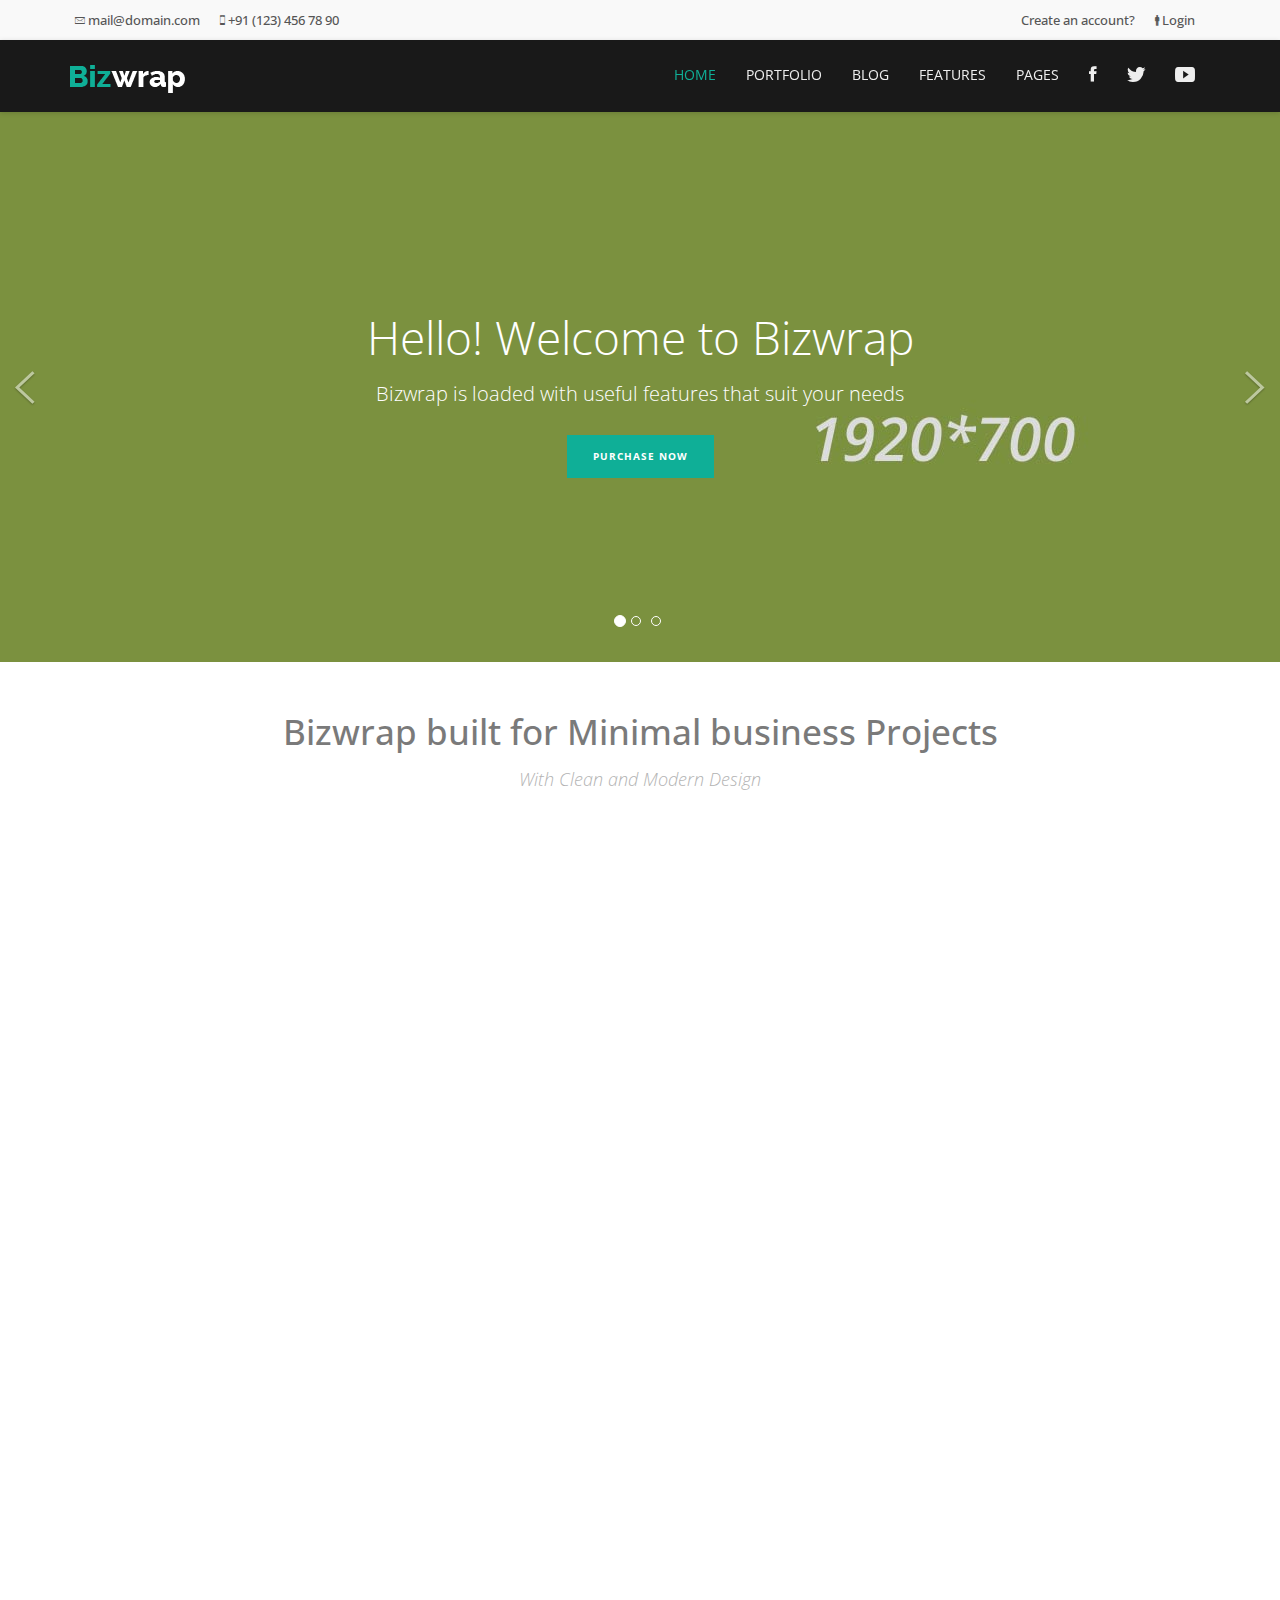
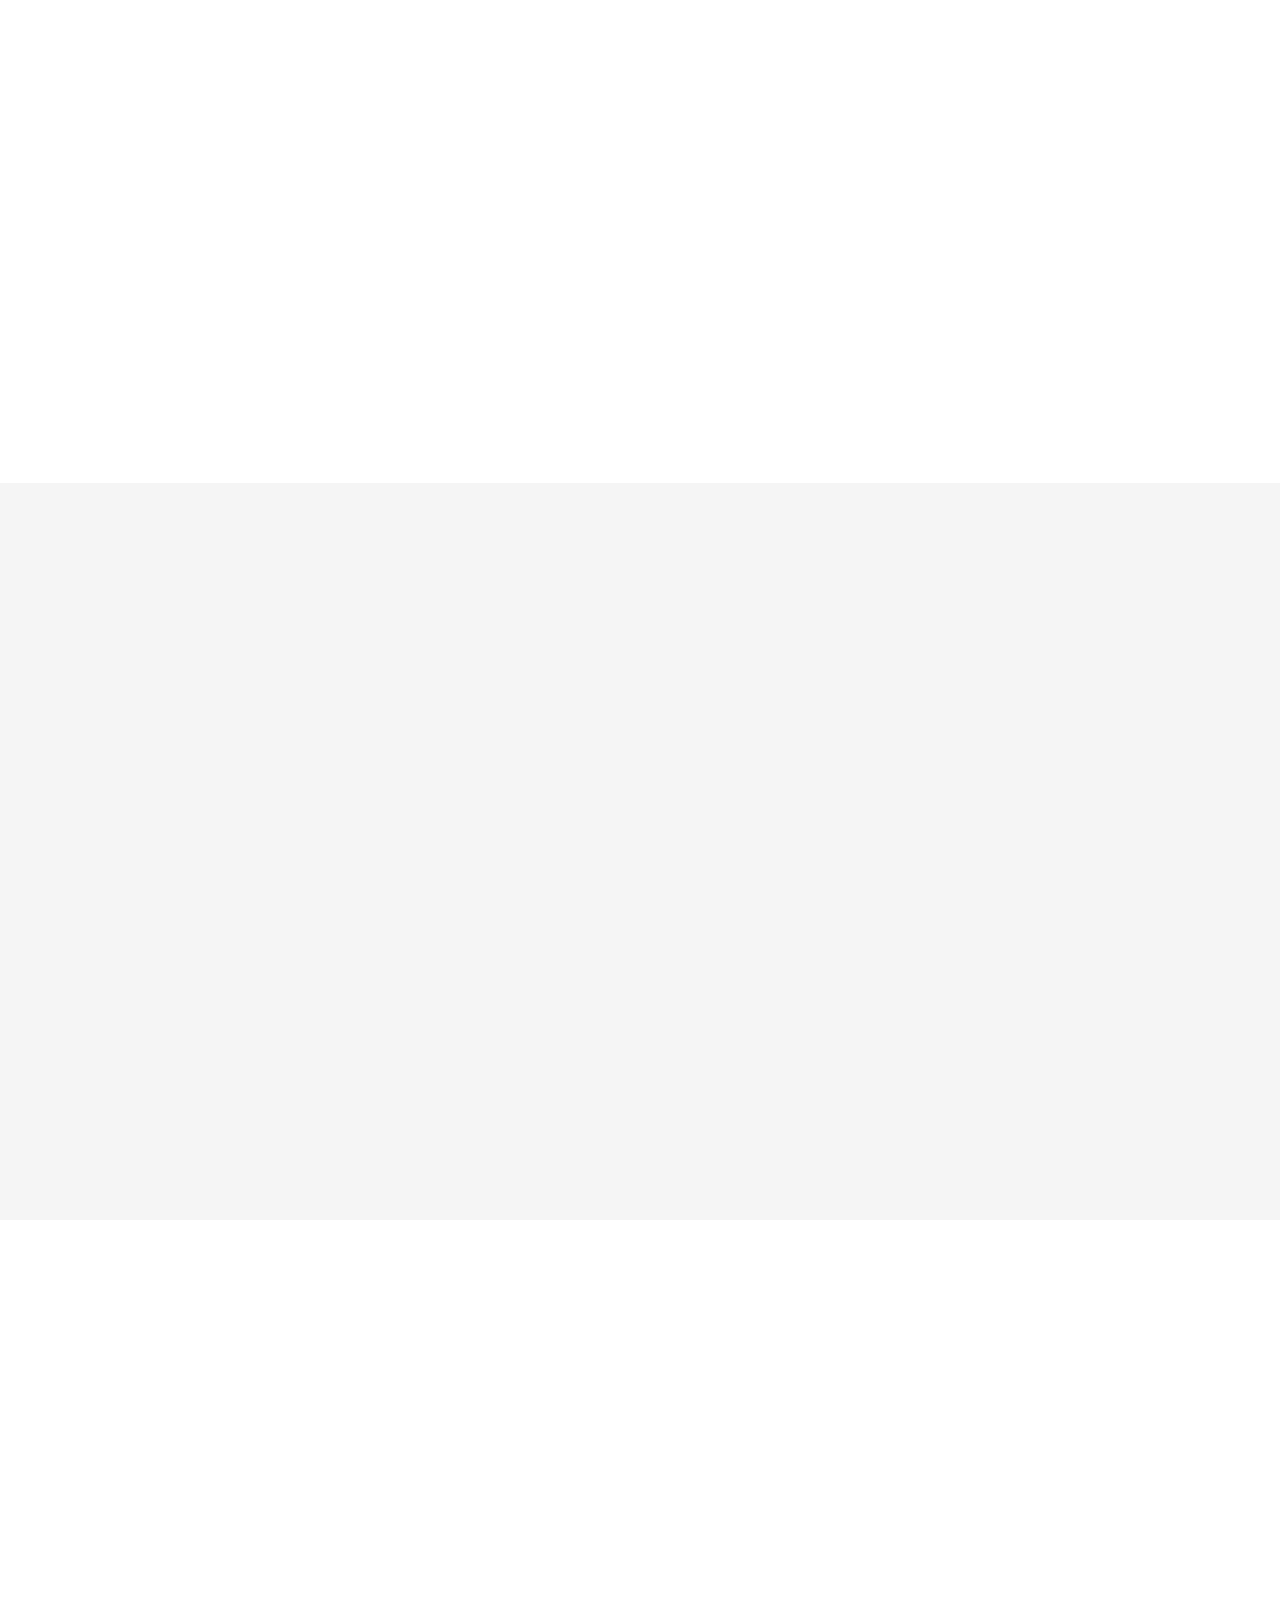
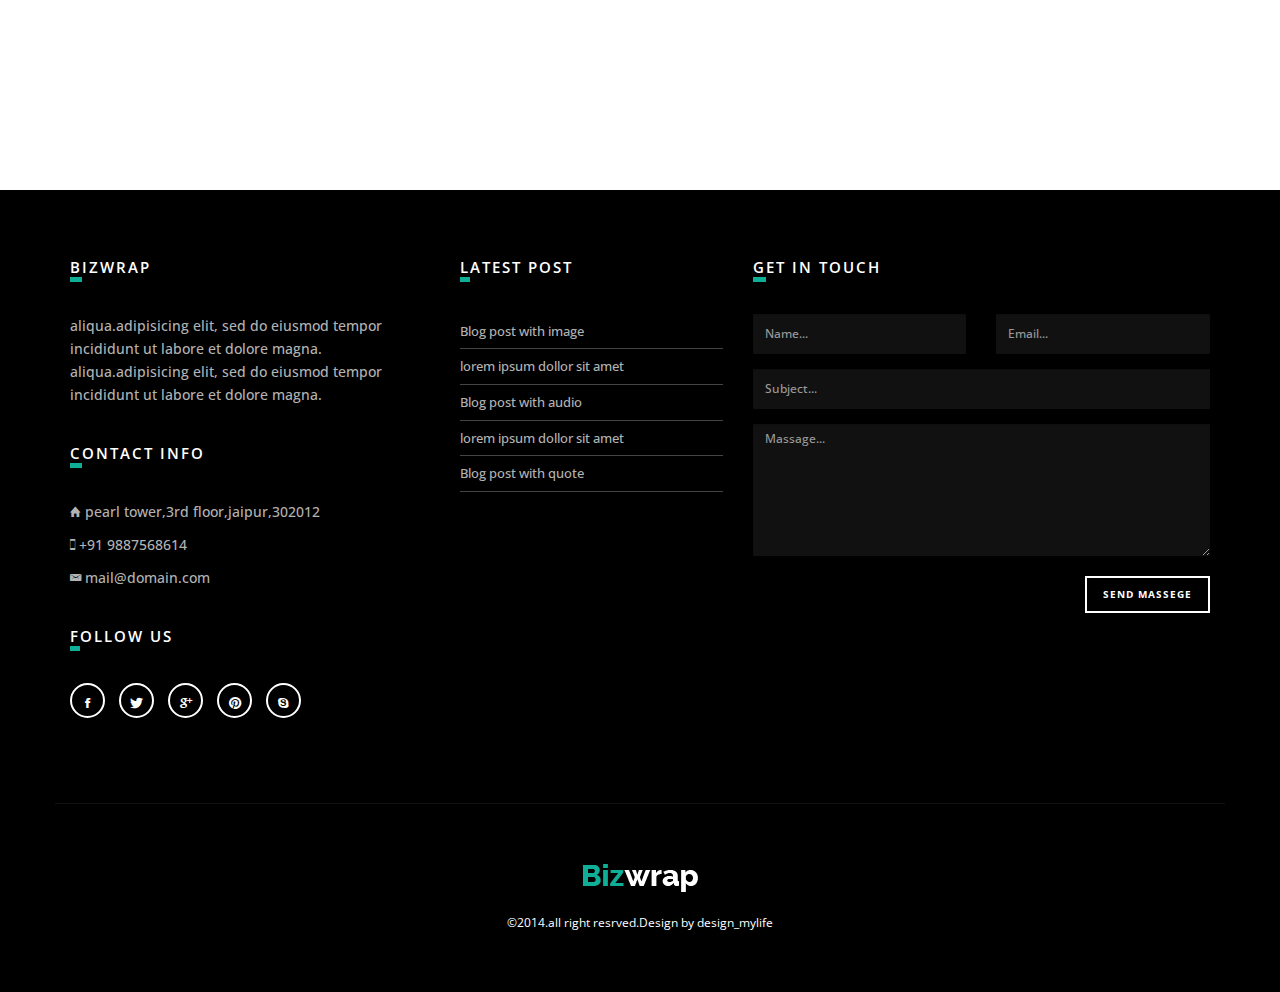
<file: home-animation.html>
<!DOCTYPE html>

<html>
    <head>
        <meta charset="utf-8">
        <meta http-equiv="X-UA-Compatible" content="IE=edge">
        <meta name="viewport" content="width=device-width, initial-scale=1.0">   
        <title>bizwrap</title>
        <meta name="description" content="HTML5 & CSS3">
        <meta name="keywords" content="HTML5, CSS3, Theme,bootstrap3,clean design"> 

        <!--bootstrap3 css-->
        <link href="assets/bootstrap/css/bootstrap.min.css" rel="stylesheet">
        <!--ion icon fonts css-->
        <link href="assets/icons/css/ionicons.css" rel="stylesheet">
        <!--custom css-->
        <link href="assets/css/style.css" rel="stylesheet" type="text/css">
        <!--google  font family-->
        <link href='http://fonts.googleapis.com/css?family=Open+Sans:300italic,400italic,400,300,600,700,800' rel='stylesheet' type='text/css'>
        <link href='http://fonts.googleapis.com/css?family=Playfair+Display:400italic' rel='stylesheet' type='text/css'>
        <!--flex slider css-->
        <link href="assets/css/flexslider.css" rel="stylesheet">
        <!--animated  css-->
        <link href="assets/css/animate.css" rel="stylesheet">
        <!-- HTML5 Shim and Respond.js IE8 support of HTML5 elements and media queries -->
        <!--[if lt IE 9]>
          <script src="https://oss.maxcdn.com/libs/html5shiv/3.7.0/html5shiv.js"></script>
          <script src="https://oss.maxcdn.com/libs/respond.js/1.4.2/respond.min.js"></script>
        <![endif]-->

    </head>
    <body>
        <header class="header-main">
              <div class="top-bar">

                <div class="container">
                    <ul class="info list-inline pull-left hidden-xs">
                        <li><a href="#" class="hover-color"><i class="ion-ios-email-outline"></i> mail@domain.com</a></li>
                        <li><i class="ion-iphone"></i> +91 (123) 456 78 90</li>
                    </ul>  
                    <div class="pull-right">
                        <ul class="info list-inline hidden-xs">
                            <li><a href="#" class="hover-color">Create an account?</a></li>
                            <li><a href="#" class="hover-color"><i class="ion-man"></i> Login</a></li>
                        </ul>
                    </div>
                </div><!--container end-->
            </div><!--topbar end-->
              <div class="navbar navbar-inverse sticky-nav sticky" role="navigation">
                <div class="container">
                    <div class="navbar-header">
                        <button type="button" class="navbar-toggle" data-toggle="collapse" data-target=".navbar-collapse">
                            <span class="sr-only">Toggle navigation</span>
                            <span class="icon-bar"></span>
                            <span class="icon-bar"></span>
                            <span class="icon-bar"></span>
                        </button>
                        <a class="navbar-brand" href="index.html"><img src="assets/img/logo-white.png" class="img-responsive" alt=""></a>
                    </div>
                    <div class="navbar-collapse collapse">

                        <ul class="nav navbar-nav navbar-right">
                            <li class="active dropdown">
                                <a href="#" class="dropdown-toggle js-activated" data-toggle="dropdown">Home</a> 
                                <ul class="dropdown-menu">
                                    <li><a href="index.html">Home - Default</a></li>
                                     <li><a href="home-master.html">Home - Master Slider <span class="badge">Hot</span></a></li>
                                    <li><a href="home-animation.html">Home - Animations</a></li>
                                    <li><a href="home-boxed.html">Home boxed</a></li>
                                    <li class="dropdown-submenu">
                                        <a tabindex="-1" href="#">Multi level menu </a>
                                        <ul class="dropdown-menu">
                                            <li><a href="#"> menu level 2</a></li>
                                            <li class="dropdown-submenu">
                                                <a tabindex="-1" href="#">menu level 2 </a>
                                                <ul class="dropdown-menu">
                                                    <li><a href="#"> menu level 3</a></li>
                                                    <li><a href="#"> menu level 3</a></li>
                                                </ul>
                                            </li>
                                        </ul>
                                    </li>
                                </ul>
                            </li>
                            <li class="dropdown">
                                <a href="#" class="dropdown-toggle js-activated" data-toggle="dropdown">Portfolio</a>
                                <ul class="dropdown-menu">
                                    <li><a href="portfolio.html">Portfolio 3 col</a></li>
                                    <li><a href="portfolio-masonry.html">Portfolio Masonry</a></li>
                                    <li><a href="portfolio-full.html">Portfolio Full width</a></li>
                                    <li><a href="portfolio-full-boxed.html">Full width boxed</a></li>                            
                                    <li><a href="portfolio-single.html">Portfolio Single</a></li>
                                </ul>
                            </li>
                            <li class=" dropdown">
                                <a href="#" class="dropdown-toggle js-activated" data-toggle="dropdown">Blog</a>
                                <ul class="dropdown-menu">
                                    <li><a href="blog-full.html">Blog Full width</a></li>
                                    <li><a href="blog-sidebar.html">Blog Sidebar</a></li>  
                                    <li><a href="blog-masonry.html">Blog Masonry</a></li>
                                    <li><a href="blog-post.html">Blog Post</a></li>
                                </ul>
                            </li>
                            <li class="dropdown">
                                <a href="#" class="dropdown-toggle js-activated" data-toggle="dropdown">Features</a>
                                <ul class="dropdown-menu">
                                    <li><a href="typography.html">Typography</a></li>
                                    <li><a href="shortcodes.html">Shortcodes</a></li>                              
                                    <li><a href="pricing.html">Pricing Tables</a></li>
                                    <li><a href="footer-option.html">Footer option</a></li>
                                </ul>
                            </li>
                            <li class= "dropdown">
                                <a href="#" class="dropdown-toggle js-activated" data-toggle="dropdown">Pages</a>
                                <ul class="dropdown-menu">
                                    <li><a href="about.html">About Us</a></li>
                                    <li><a href="contact.html">Contact Us</a></li>
                                    <li><a href="services.html">Services</a></li>
                                    <li><a href="our-team.html">Our Team</a></li>
                                    <li><a href="login.html">Login</a></li>
                                    <li><a href="signup.html">Sign up</a></li>
                                    <li><a href="page-fullwidth.html">Full Width</a></li>
                                    <li><a href="page-leftbar.html">Left Sidebar</a></li>
                                    <li><a href="page-rightbar.html">Right Sidebar</a></li>
                                    <li><a href="faqs.html">Faqs</a></li>
                                    <li><a href="page-error.html">Error 404</a></li>
                                </ul>
                            </li>
                            <li class="social-nav"><a href="#"><i class="ion-social-facebook"></i></a></li>
                            <li class="social-nav"><a href="#"><i class="ion-social-twitter"></i></a></li>
                            <li class="social-nav"><a href="#"><i class="ion-social-youtube"></i></a></li>
                        </ul>

                    </div><!--/.nav-collapse -->
                </div><!--/.container-->
            </div><!--navigation end-->
        </header><!--header main end-->


        <!--bootstrap carousel slider start-->
        <!-- Carousel
        ================================================== -->
        <div class="home-slider">
            <div id="bizwrap-Carousel" class="carousel slide" data-ride="carousel">
                <!-- Indicators -->
                <ol class="carousel-indicators">
                    <li data-target="#bizwrap-Carousel" data-slide-to="0" class="active"></li>
                    <li data-target="#bizwrap-Carousel" data-slide-to="1" class=""></li>
                    <li data-target="#bizwrap-Carousel" data-slide-to="2" class=""></li>
                </ol>
                <div class="carousel-inner">
                    <div class="item active" id="item-1">

                        <div class="container">
                            <div class="row">
                                <div class="col-sm-12 text-center slider-wrapper">
                                    <h1 class="animated fadeInDown delay-1">Hello! Welcome to Bizwrap</h1>
                                    <p class=" animated fadeInDown delay-2">Bizwrap is loaded with useful features that suit your needs</p>
                                    <p><a href="#" class="btn theme-btn-color btn-lg animated fadeInDown delay-3 btn-big">purchase Now</a></p>
                                </div>
                            </div>
                        </div>
                    </div><!--slide item 1-->
                    <div class="item" id="item-2">

                        <div class="container">
                            <div class="row">
                                <div class="col-sm-6">
                                    <div class="slider-wrapper-3">
                                        <h1 class="animated fadeInLeft delay-3">Make it Awesome</h1>
                                        <p class="animated fadeInLeft delay-4">
                                            A best minimal template with east setup.
                                        </p><br>
                                        <p class=""><a href="portfolio.html" class=" btn theme-btn-default btn-lg btn-big animated fadeInLeft delay-5">See More</a></p>
                                    </div>
                                </div>
                                <div class="col-sm-6 hidden-xs">
                                    <div class="slider-video-wrapper">
                                        <div class="responsive-video animated fadeInRight delay-6">
                                            <iframe src="https://player.vimeo.com/video/70984663"></iframe>
                                        </div>
                                    </div>
                                </div>
                            </div>
                        </div>
                    </div><!--slide item 2-->
                    <div class="item" id="item-3">

                        <div class="container">
                            <div class="row">
                                <div class="col-sm-6">
                                    <div class="slider-wrapper-2">
                                        <h1 class="animated bounceIn delay-2">Perfect business solution</h1>
                                        <p class="animated bounceIn delay-3">There are many variations of passages of Lorem Ipsum available, but the majority have suffered alteration in some form, by injected humour, or randomised words which don't look even slightly believable. </p>
                                        <br> <p><a href="https://wrapbootstrap.com/theme/bizwrap-responsive-html-template-WB07PT66X" target="_blank" class="btn btn-lg theme-btn-color animated bounceIn delay-4 btn-big">Purchase Now</a></p>
                                    </div>
                                </div>
                                <div class="col-sm-6 hidden-xs">
                                    <img src="assets/img/mackbook-pro.png" class="img-responsive animated bounceIn delay-5 slider-2img" alt="">
                                </div>
                            </div>
                        </div>
                    </div><!--slide item 3-->
                </div>
                <a class="left carousel-control" href="#bizwrap-Carousel" data-slide="prev"><i class="ion-ios-arrow-left"></i></a>
                <a class="right carousel-control" href="#bizwrap-Carousel" data-slide="next"><i class="ion-ios-arrow-right"></i></a>
            </div><!-- /.carousel -->
        </div><!--home-slider-->
        <!--carousel slider end-->


        <div class="space-50"></div>
        <div class="container">
            <div class="row">
                <div class="col-md-12 text-center wow animated fadeInUp">
                    <h2>Bizwrap built for Minimal business Projects</h2>
                    <h3 class="subtitle">With Clean and Modern Design</h3>
                </div>
                <div class="space-70"></div>
                <div class="col-md-3 col-sm-6">
                    <div class="services-box wow animated fadeInLeft" data-wow-delay="0.3s">
                        <i class="ion-laptop"></i>
                        <h1>Responsive design</h1>
                        <p>
                            Lorem ipsum dolor sit amet, consectetur adipiscing elit. Pellentesque nisl risus, porta sit amet dui eget...
                        </p>
                    </div>
                </div><!--services box-->
                <div class="col-md-3 col-sm-6">
                    <div class="services-box wow animated fadeInLeft" data-wow-delay="0.5s">
                        <i class="ion-beaker"></i>
                        <h1>Creative ideas</h1>
                        <p>
                            Lorem ipsum dolor sit amet, consectetur adipiscing elit. Pellentesque nisl risus, porta sit amet dui eget...
                        </p>
                    </div>
                </div><!--services box-->
                <div class="col-md-3  col-sm-6">
                    <div class="services-box wow animated fadeInLeft" data-wow-delay="0.7s">
                        <i class="ion-social-twitter"></i>
                        <h1>Bootstrap3</h1>
                        <p>
                            Lorem ipsum dolor sit amet, consectetur adipiscing elit. Pellentesque nisl risus, porta sit amet dui eget...
                        </p>
                    </div>
                </div><!--services box-->
                <div class="col-md-3  col-sm-6">
                    <div class="services-box wow animated fadeInLeft" data-wow-delay="0.9s">
                        <i class="ion-thumbsup"></i>
                        <h1>24/7 support</h1>
                        <p>
                            Lorem ipsum dolor sit amet, consectetur adipiscing elit. Pellentesque nisl risus, porta sit amet dui eget...
                        </p>
                    </div>
                </div><!--services box-->
            </div><!--row end-->
        </div><!--intro with services end-->
        <div class="space-70"></div><div class="space-30"></div>

        <div class="container">
            <div class="row">
                <div class="col-md-12">
                    <h3 class="heading-sec wow animated fadeInLeft" data-wow-delay="0.3s">Recent work</h3>
                </div>
            </div><!--row-->
            <div class="row">
                <div class="col-md-4 col-sm-6 margin-btm-40">
                    <div class="portfolio-sec wow animated fadeInUp" data-wow-delay="0.4s">
                        <div class="portfolio-thumnail">
                            <a href="portfolio-single.html">
                                <img src="assets/img/work/work-1.jpg" class="img-responsive" alt="">
                            </a>
                        </div>
                        <div class="portfolio-desc text-center">
                            <h4 class="portfolio-post-title">portfolio item title here</h4>
                            <span class="portfolio-post-cat">Branding</span>
                            <h4><a href="portfolio-single.html" class="btn theme-btn-default btn-lg">More detail</a></h4>
                        </div>
                    </div>
                </div><!--portfolio item -->
                <div class="col-md-4 col-sm-6 margin-btm-40">
                    <div class="portfolio-sec wow animated fadeInUp" data-wow-delay="0.6s">
                        <div class="portfolio-thumnail">
                            <a href="portfolio-single.html">
                                <img src="assets/img/work/work-2.jpg" class="img-responsive" alt="">
                            </a>
                        </div>
                        <div class="portfolio-desc text-center">
                            <h4 class="portfolio-post-title">portfolio item title here</h4>
                            <span class="portfolio-post-cat">Branding</span>
                            <h4><a href="portfolio-single.html" class="btn theme-btn-default btn-lg">More detail</a></h4>
                        </div>
                    </div>
                </div><!--portfolio item -->
                <div class="col-md-4 col-sm-6 margin-btm-40">
                    <div class="portfolio-sec wow animated fadeInUp" data-wow-delay="0.8s">
                        <div class="portfolio-thumnail">
                            <a href="portfolio-single.html">
                                <img src="assets/img/work/work-3.jpg" class="img-responsive" alt="">
                            </a>
                        </div>
                        <div class="portfolio-desc text-center">
                            <h4 class="portfolio-post-title">portfolio item title here</h4>
                            <span class="portfolio-post-cat">Branding</span>
                            <h4><a href="portfolio-single.html" class="btn theme-btn-default btn-lg">More detail</a></h4>
                        </div>
                    </div>
                </div><!--portfolio item -->


                <div class="col-md-4 col-sm-6 margin-btm-40">
                    <div class="portfolio-sec wow animated fadeInUp" data-wow-delay="1.0s">
                        <div class="portfolio-thumnail">
                            <a href="portfolio-single.html">
                                <img src="assets/img/work/work-4.jpg" class="img-responsive" alt="">
                            </a>
                        </div>
                        <div class="portfolio-desc text-center">
                            <h4 class="portfolio-post-title">portfolio item title here</h4>
                            <span class="portfolio-post-cat">Branding</span>
                            <h4><a href="portfolio-single.html" class="btn theme-btn-default btn-lg">More detail</a></h4>
                        </div>
                    </div>
                </div><!--portfolio item -->
                <div class="col-md-4 col-sm-6 margin-btm-40">
                    <div class="portfolio-sec wow animated fadeInUp" data-wow-delay="1.2s">
                        <div class="portfolio-thumnail">
                            <a href="portfolio-single.html">
                                <img src="assets/img/work/work-5.jpg" class="img-responsive" alt="">
                            </a>
                        </div>
                        <div class="portfolio-desc text-center">
                            <h4 class="portfolio-post-title">portfolio item title here</h4>
                            <span class="portfolio-post-cat">Branding</span>
                            <h4><a href="portfolio-single.html" class="btn theme-btn-default btn-lg">More detail</a></h4>
                        </div>
                    </div>
                </div><!--portfolio item -->
                <div class="col-md-4 col-sm-6 margin-btm-40">
                    <div class="portfolio-sec wow animated fadeInUp" data-wow-delay="1.4s">
                        <div class="portfolio-thumnail">
                            <a href="portfolio-single.html">
                                <img src="assets/img/work/work-6.jpg" class="img-responsive" alt="">
                            </a>
                        </div>
                        <div class="portfolio-desc text-center">
                            <h4 class="portfolio-post-title">portfolio item title here</h4>
                            <span class="portfolio-post-cat">Branding</span>
                            <h4><a href="portfolio-single.html" class="btn theme-btn-default btn-lg">More detail</a></h4>
                        </div>
                    </div>
                </div><!--portfolio item -->

            </div><!--row portfolio item-->
        </div><!--recent work container end-->
        <div class="space-70"></div>
        <section id="content-region-1" class="padding-40">
            <div class="container">
                <div class="row">
                    <div class="col-md-7 features wow animated fadeInLeft" data-wow-delay="0.3s">
                        <h3>Our services</h3>
                        <p>
                            Lorem ipsum dolor sit amet, consectetur adipiscing elit. Donec ut ipsum mauris. Fusce condimentum mollis eros vitae facilisis. Praesent gravida dignissim felis, id sagittis mauris rutrum non. Nullam pretium id sem ut hendrerit.
                        </p>
                        <div class="space-30"></div>
                        <div class="row">
                            <div class="col-md-3 services-icon">
                                <i class="ion-laptop"></i>
                            </div>
                            <div class="col-md-9 services-text">
                                <h4 class="heading-mini">100% Responsive layout</h4>
                                <p>
                                    Lorem ipsum dolor sit amet, consectetur adipiscing elit. Donec ut ipsum mauris. Fusce condimentum mollis eros vitae facilisis. 
                                </p>
                            </div>
                        </div><!--services list-->
                        <div class="space-30"></div>
                        <div class="row">
                            <div class="col-md-3 services-icon">
                                <i class="ion-ios-barcode-outline"></i>
                            </div>
                            <div class="col-md-9 services-text">
                                <h4 class="heading-mini">Clean code</h4>
                                <p>
                                    Lorem ipsum dolor sit amet, consectetur adipiscing elit. Donec ut ipsum mauris. Fusce condimentum mollis eros vitae facilisis. 
                                </p>
                            </div>
                        </div><!--services list-->
                        <div class="space-30"></div>
                        <div class="row">
                            <div class="col-md-3 services-icon">
                                <i class="ion-compose"></i>
                            </div>
                            <div class="col-md-9 services-text">
                                <h4 class="heading-mini">Easy customization</h4>
                                <p>
                                    Lorem ipsum dolor sit amet, consectetur adipiscing elit. Donec ut ipsum mauris. Fusce condimentum mollis eros vitae facilisis. 
                                </p>
                            </div>
                        </div><!--services list-->
                        <div class="space-30"></div>
                        <div class="row">
                            <div class="col-md-3 services-icon">
                                <i class="ion-social-twitter"></i>
                            </div>
                            <div class="col-md-9 services-text">
                                <h4 class="heading-mini">Bootstrap3</h4>
                                <p>
                                    Lorem ipsum dolor sit amet, consectetur adipiscing elit. Donec ut ipsum mauris. Fusce condimentum mollis eros vitae facilisis. 
                                </p>
                            </div>
                        </div><!--services list-->
                    </div>
                    <div class="col-md-5 wow animated fadeInRight" data-wow-delay="0.5s">
                        <img src="assets/img/ipad.png" class="img-responsive" alt="">
                    </div>
                </div>

            </div><!--container-->
        </section><!--features end-->
        <div class="space-70"></div>
        <div class="container">
            <div class="row">
                <div class="col-md-12">
                    <h3 class="heading-sec wow animated animated flipInX">Latest news</h3>
                </div>
            </div><!--row-->
            <div class="row">
                <div class="col-md-4 col-sm-6 margin-btm-20">
                    <div class="news-sec wow animated bounceIn" data-wow-delay="0.3s">
                        <div class="news-thumnail">
                            <a href="blog-post.html">
                                <img src="assets/img/blog/blog-1.jpg" class="img-responsive" alt="">
                            </a>
                        </div>
                        <div class="news-desc">
                            <h3 class="blog-post-title"><a href="blog-post.html" class="hover-color">Lorem ipsum dollor sit amet</a></h3>
                            <span class="news-post-cat">On 26 may 2014 | sports</span>
                            <p>
                                aliqua.adipisicing elit, sed do eiusmod tempor incididunt ut labore et dolore magna..
                            </p>
                        </div>
                    </div>
                </div><!--latest news items-->
                <div class="col-md-4 col-sm-6 margin-btm-20">
                    <div class="news-sec wow animated bounceIn" data-wow-delay="0.6s">
                        <div class="news-thumnail">
                            <a href="blog-post.html">
                                <img src="assets/img/blog/blog-2.jpg" class="img-responsive" alt="">
                            </a>
                        </div>
                        <div class="news-desc">
                            <h3 class="blog-post-title"><a href="blog-post.html" class="hover-color">Lorem ipsum dollor sit amet</a></h3>
                            <span class="news-post-cat">On 26 may 2014 | sports</span>
                            <p>
                                aliqua.adipisicing elit, sed do eiusmod tempor incididunt ut labore et dolore magna..
                            </p>
                        </div>
                    </div>
                </div><!--latest news items-->
                <div class="col-md-4 col-sm-6 margin-btm-20">
                    <div class="news-sec wow animated bounceIn" data-wow-delay="0.9s">
                        <div class="news-thumnail">
                            <a href="blog-post.html">
                                <img src="assets/img/blog/blog-4.jpg" class="img-responsive" alt="">
                            </a>
                        </div>
                        <div class="news-desc">
                            <h3 class="blog-post-title"><a href="blog-post.html" class="hover-color">Lorem ipsum dollor sit amet</a></h3>
                            <span class="news-post-cat">On 26 may 2014 | sports</span>
                            <p>
                                aliqua.adipisicing elit, sed do eiusmod tempor incididunt ut labore et dolore magna..
                            </p>
                        </div>
                    </div>
                </div><!--latest news items-->
            </div><!--row end-->
        </div><!--container recent news end-->
        <div class="space-50"></div>

        <div id="footer">
            <div class="container">
                <div class="row">
                    <div class="col-md-4 margin-btm-20">
                        <div class="footer-col">
                            <h3>Bizwrap</h3>
                            <p>
                                aliqua.adipisicing elit, sed do eiusmod tempor incididunt ut labore et dolore magna. aliqua.adipisicing elit, sed do eiusmod tempor incididunt ut labore et dolore magna.
                            </p>
                        </div>
                        <div class="space-20"></div>
                        <div class="footer-col">
                            <h3>contact info</h3>
                            <p><i class="ion-home"></i> pearl tower,3rd floor,jaipur,302012</p>
                            <p><i class="ion-iphone"></i> +91 9887568614</p>
                            <p><i class="ion-email"></i> mail@domain.com</p>
                        </div>
                        <div class="space-20"></div>
                        <div class="footer-col">
                            <h3>Follow us</h3>
                            <ul class=" list-inline social-btn">
                                <li><a href="#"><i class="ion-social-facebook" data-toggle="tooltip" data-placement="top" title="" data-original-title="Like On Facebook"></i></a></li>
                                <li><a href="#"><i class="ion-social-twitter" data-toggle="tooltip" data-placement="top" title="" data-original-title="Follow On twitter"></i></a></li>
                                <li><a href="#"><i class="ion-social-googleplus" data-toggle="tooltip" data-placement="top" title="" data-original-title="Follow On googleplus"></i></a></li>
                                <li><a href="#"><i class="ion-social-pinterest" data-toggle="tooltip" data-placement="top" title="" data-original-title="pinterest"></i></a></li>
                                <li><a href="#"><i class="ion-social-skype" data-toggle="tooltip" data-placement="top" title="" data-original-title="skype"></i></a></li>
                            </ul>
                        </div><!--footer social col-->
                    </div><!--col-4 end-->
                    <div class="col-md-3 margin-btm-20">
                        <div class="footer-col">
                            <h3>Latest post</h3>
                            <ul class="post-list list-unstyled">
                                <li><a href="#" class="hover-color">Blog post with image</a></li>
                                <li><a href="#" class="hover-color">lorem ipsum dollor sit amet</a></li>
                                <li><a href="#" class="hover-color">Blog post with audio</a></li>
                                <li><a href="#" class="hover-color">lorem ipsum dollor sit amet</a></li>
                                <li><a href="#" class="hover-color">Blog post with quote</a></li>
                            </ul>
                        </div>
                    </div><!--latest post col end-->
                    <div class="col-md-5">
                        <div class="footer-col">
                            <h3>Get in touch</h3>
                            <form>
                                <div class="row">
                                    <div class="col-md-6">
                                        <input type="text" class="form-control" placeholder="Name...">
                                    </div>
                                    <div class="col-md-6">
                                        <input type="email" class="form-control" placeholder="Email...">
                                    </div>
                                    <div class="col-md-12">
                                        <input type="text" class="form-control" placeholder="Subject...">
                                    </div>
                                    <div class="col-md-12">
                                        <textarea class="form-control" placeholder="Massage..." rows="7"></textarea>
                                    </div>
                                    <div class="col-md-12 text-right">
                                        <button type="submit" class="btn btn-lg btn-white">Send massege</button>
                                    </div>
                                </div>
                            </form>
                        </div>
                    </div><!--get in touch col end-->
                </div><!--footer main row end-->  
                <div class="space-70"></div>
                <div class="row">
                    <div class="col-md-12 text-center footer-bottom">
                        <a href="index.html"> <img src="assets/img/logo-white.png" alt=""></a>
                        <div class="space-20"></div>
                        <span>&copy;2014.all right resrved.Design by design_mylife</span>
                    </div>
                </div><!--footer copyright row end-->
            </div><!--container-->
        </div><!--footer main end-->
          <!--scripts-->
      <!--scripts-->
        <script src="assets/js/jquery-1.10.2.min.js" type="text/javascript"></script>
        <script type="text/javascript" src="assets/js/modernizr.custom.97074.js"></script>
        <script src="assets/bootstrap/js/bootstrap.min.js" type="text/javascript"></script>
        <script src="assets/js/jquery.easing.1.3.min.js" type="text/javascript"></script>
        <script src="assets/js/bootstrap-hover-dropdown.min.js" type="text/javascript"></script>
        <script src="assets/js/jquery.sticky.js" type="text/javascript"></script>
        <script src="assets/js/jquery.flexslider-min.js" type="text/javascript"></script>
        <script src="assets/js/jquery.mixitup.min.js" type="text/javascript"></script>
        <script src="assets/js/parallax.min.js" type="text/javascript"></script>
        <script src="assets/js/wow.min.js" type="text/javascript"></script>
        <script src="assets/js/app.js" type="text/javascript"></script>
    </body>
</html>
</file>
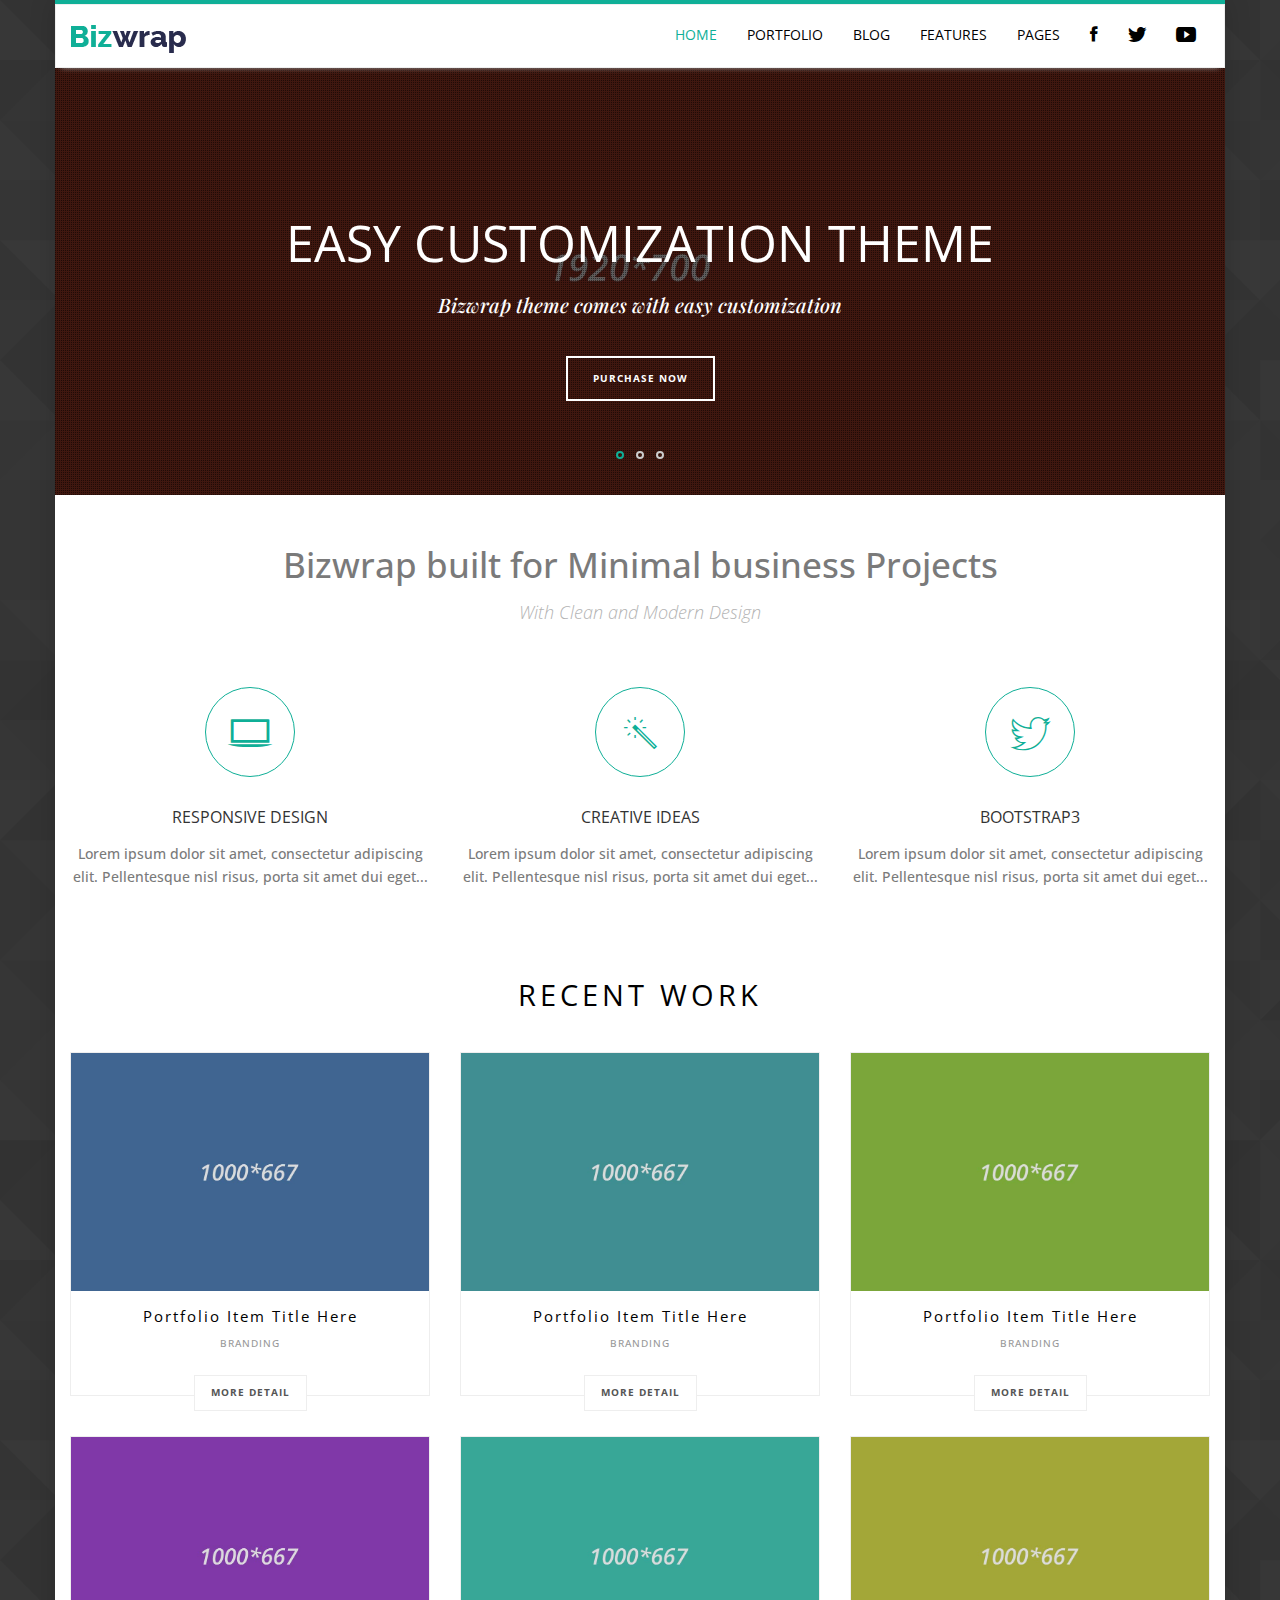
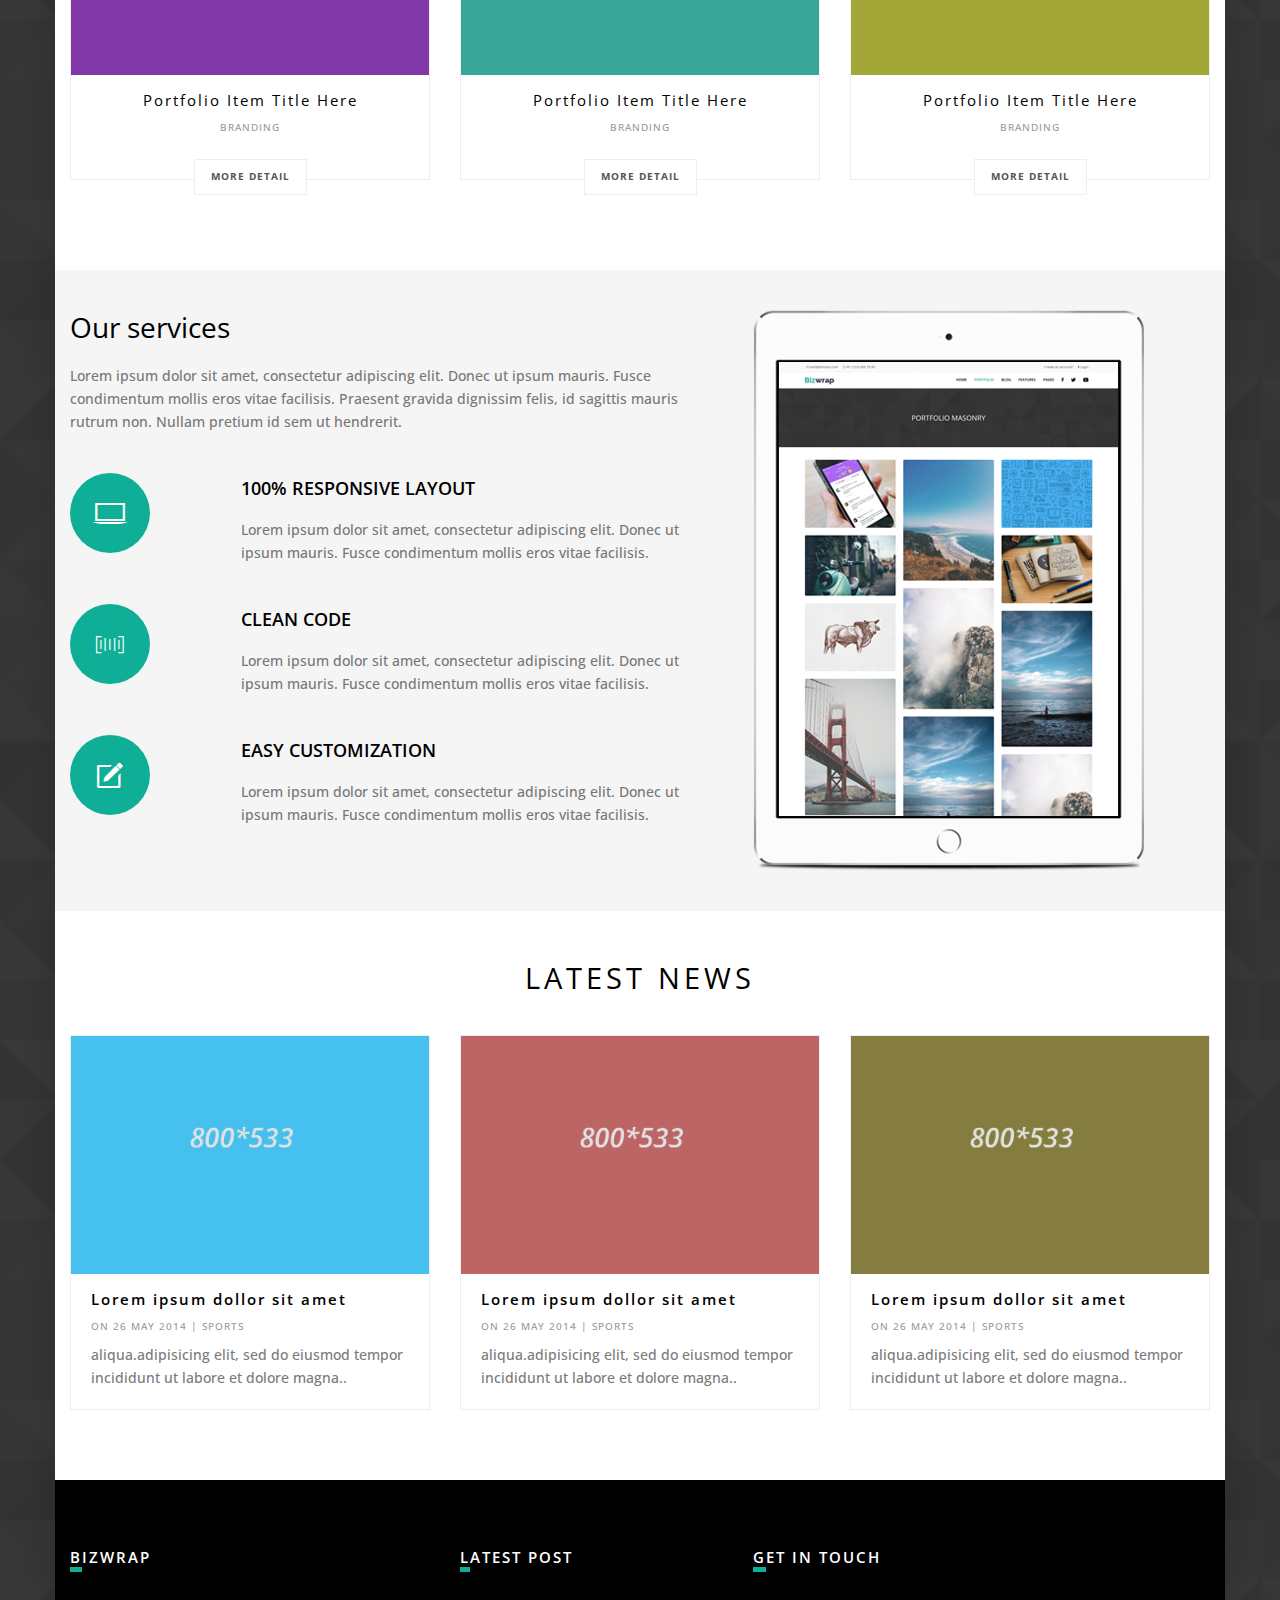
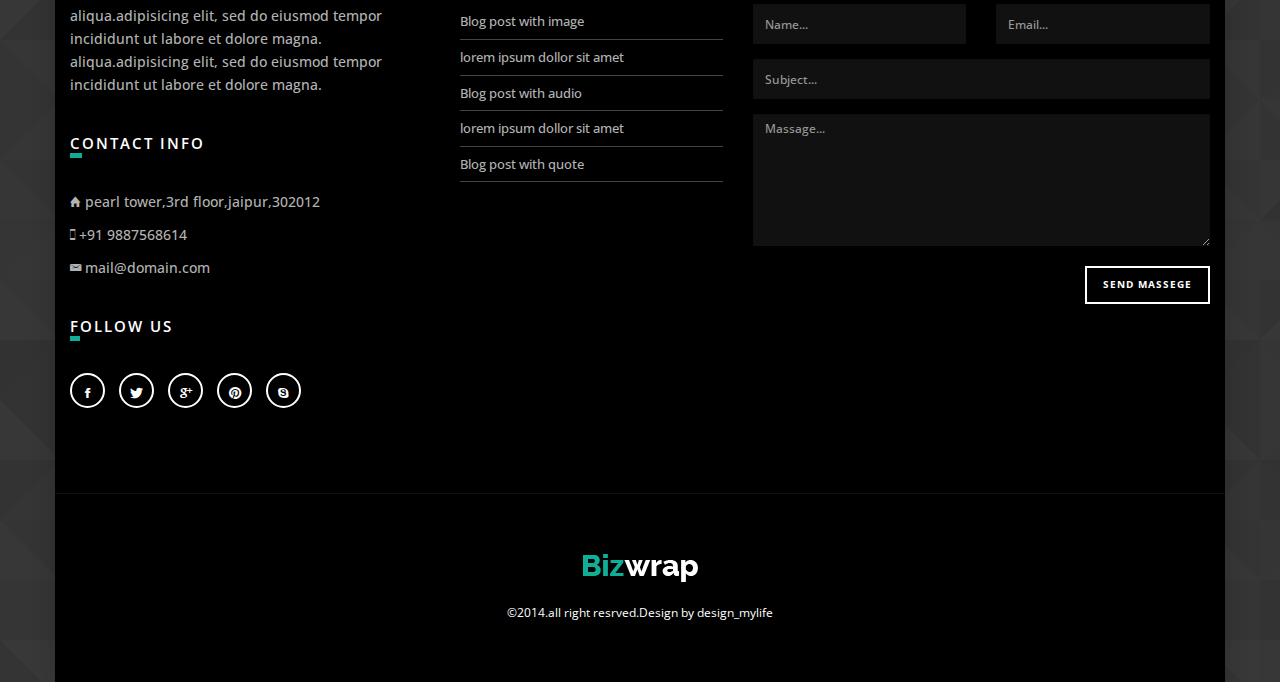
<file: home-boxed.html>
<!DOCTYPE html>

<html>
    <head>
        <meta charset="utf-8">
        <meta http-equiv="X-UA-Compatible" content="IE=edge">
        <meta name="viewport" content="width=device-width, initial-scale=1.0">   
        <title>bizwrap</title>
        <meta name="description" content="HTML5 & CSS3">
        <meta name="keywords" content="HTML5, CSS3, Theme,bootstrap3,clean design"> 

        <!--bootstrap3 css-->
        <link href="assets/bootstrap/css/bootstrap.min.css" rel="stylesheet">
        <!--ion icon fonts css-->
        <link href="assets/icons/css/ionicons.css" rel="stylesheet">
        <!--custom css-->
        <link href="assets/css/style.css" rel="stylesheet" type="text/css">
        <!--google  font family-->
        <link href='http://fonts.googleapis.com/css?family=Open+Sans:300italic,400italic,400,300,600,700,800' rel='stylesheet' type='text/css'>
        <link href='http://fonts.googleapis.com/css?family=Playfair+Display:400italic' rel='stylesheet' type='text/css'>
        <!--flex slider css-->
        <link href="assets/css/flexslider.css" rel="stylesheet">
        <!--animated  css-->
        <link href="assets/css/animate.css" rel="stylesheet">

        <!-- HTML5 Shim and Respond.js IE8 support of HTML5 elements and media queries -->
        <!--[if lt IE 9]>
          <script src="https://oss.maxcdn.com/libs/html5shiv/3.7.0/html5shiv.js"></script>
          <script src="https://oss.maxcdn.com/libs/respond.js/1.4.2/respond.min.js"></script>
        <![endif]-->

    </head>
    <body class="boxed">
<div class="boxed-wrapper">
        <header class="header-main">

            <div class="navbar navbar-default sticky sticky-nav" role="navigation">
                <div class="container">
                    <div class="navbar-header">
                        <button type="button" class="navbar-toggle" data-toggle="collapse" data-target=".navbar-collapse">
                            <span class="sr-only">Toggle navigation</span>
                            <span class="icon-bar"></span>
                            <span class="icon-bar"></span>
                            <span class="icon-bar"></span>
                        </button>
                        <a class="navbar-brand" href="index.html"><img src="assets/img/logo-dark.png" class="img-responsive" alt=""></a>
                    </div>
                    <div class="navbar-collapse collapse">

                        <ul class="nav navbar-nav navbar-right">
                            <li class="active dropdown">
                                <a href="#" class="dropdown-toggle js-activated" data-toggle="dropdown">Home</a> 
                                 <ul class="dropdown-menu">
                                    <li><a href="index.html">Home - Default</a></li>
                                     <li><a href="home-master.html">Home - Master Slider <span class="badge">Hot</span></a></li>
                                    <li><a href="home-animation.html">Home - Animations</a></li>
                                    <li><a href="home-boxed.html">Home boxed</a></li>
                                    <li class="dropdown-submenu">
                                        <a tabindex="-1" href="#">Multi level menu </a>
                                        <ul class="dropdown-menu">
                                            <li><a href="#"> menu level 2</a></li>
                                            <li class="dropdown-submenu">
                                                <a tabindex="-1" href="#">menu level 2 </a>
                                                <ul class="dropdown-menu">
                                                    <li><a href="#"> menu level 3</a></li>
                                                    <li><a href="#"> menu level 3</a></li>
                                                </ul>
                                            </li>
                                        </ul>
                                    </li>
                                </ul>
                            </li>
                            <li class="dropdown">
                                <a href="#" class="dropdown-toggle js-activated" data-toggle="dropdown">Portfolio</a>
                                <ul class="dropdown-menu">
                                    <li><a href="portfolio.html">Portfolio 3 col</a></li>
                                    <li><a href="portfolio-masonry.html">Portfolio Masonry</a></li>
                                    <li><a href="portfolio-full.html">Portfolio Full width</a></li>
                                    <li><a href="portfolio-full-boxed.html">Full width boxed</a></li>                            
                                    <li><a href="portfolio-single.html">Portfolio Single</a></li>
                                </ul>
                            </li>
                            <li class=" dropdown">
                                <a href="#" class="dropdown-toggle js-activated" data-toggle="dropdown">Blog</a>
                                <ul class="dropdown-menu">
                                    <li><a href="blog-full.html">Blog Full width</a></li>
                                    <li><a href="blog-sidebar.html">Blog Sidebar</a></li>  
                                    <li><a href="blog-masonry.html">Blog Masonry</a></li>
                                    <li><a href="blog-post.html">Blog Post</a></li>
                                </ul>
                            </li>
                            <li class="dropdown">
                                <a href="#" class="dropdown-toggle js-activated" data-toggle="dropdown">Features</a>
                                <ul class="dropdown-menu">
                                    <li><a href="typography.html">Typography</a></li>
                                    <li><a href="shortcodes.html">Shortcodes</a></li>                              
                                    <li><a href="pricing.html">Pricing Tables</a></li>
                                    <li><a href="footer-option.html">Footer option</a></li>
                                </ul>
                            </li>
                            <li class= "dropdown">
                                <a href="#" class="dropdown-toggle js-activated" data-toggle="dropdown">Pages</a>
                                <ul class="dropdown-menu">
                                    <li><a href="about.html">About Us</a></li>
                                    <li><a href="contact.html">Contact Us</a></li>
                                    <li><a href="services.html">Services</a></li>
                                    <li><a href="our-team.html">Our Team</a></li>
                                    <li><a href="login.html">Login</a></li>
                                    <li><a href="signup.html">Sign up</a></li>
                                    <li><a href="page-fullwidth.html">Full Width</a></li>
                                    <li><a href="page-leftbar.html">Left Sidebar</a></li>
                                    <li><a href="page-rightbar.html">Right Sidebar</a></li>
                                    <li><a href="faqs.html">Faqs</a></li>
                                    <li><a href="page-error.html">Error 404</a></li>
                                </ul>
                            </li>
                            <li class="social-nav"><a href="#"><i class="ion-social-facebook"></i></a></li>
                            <li class="social-nav"><a href="#"><i class="ion-social-twitter"></i></a></li>
                            <li class="social-nav"><a href="#"><i class="ion-social-youtube"></i></a></li>
                        </ul>

                    </div><!--/.nav-collapse -->
                </div><!--/.container-->
            </div><!--navigation end-->

        </header><!--header main end-->


            <section id="slider-sec" class="slider-reg">
                <div class="main-flex-slider">
                    <ul class="slides">
                        <li>
                            <figure>

                                <img src="assets/img/img-1.jpg" class="img-responsive" alt="slider-img-1">
                                <figcaption class="slider-overlay ">
                                    <div class="slider-text animated fadeInDown">
                                        <h1>Easy customization theme</h1>
                                        <p>
                                            Bizwrap theme comes with easy customization
                                        </p>
                                        <p class="slide-btn"><a href="#" class="btn btn-white btn-lg">Purchase Now</a></p>
                                    </div>
                                </figcaption>
                            </figure>
                        </li>
                        <li>
                            <figure>
                                <img src="assets/img/img-2.jpg" class="img-responsive" alt="slider-img-1">
                                <figcaption class="slider-overlay">
                                    <div class="slider-text">
                                        <h1>clean and modern design</h1>
                                        <p>
                                            Bizwrap is a Useful theme that you can use for your Business.
                                        </p>
                                        <p class="slide-btn"><a href="#" class="btn btn-white btn-lg">View Portfolio</a></p>
                                    </div>
                                </figcaption>
                            </figure>
                        </li>
                        <li>
                            <figure>
                                <img src="assets/img/img-3.jpg" class="img-responsive" alt="slider-img-1">
                                <figcaption class="slider-overlay">
                                    <div class="slider-text">
                                        <h1>Perfect for Small Projects</h1>
                                        <p>
                                            Bizwrap mainly design for small business projects.
                                        </p>
                                        <p class="slide-btn"><a href="#" class="btn btn-white btn-lg">Contact us</a></p>
                                    </div>
                                </figcaption>
                            </figure>
                        </li>
                    </ul>
                </div>
            </section><!--main flex slider end-->
            <div class="space-50"></div>
            <div class="container">
                <div class="row">
                    <div class="col-md-12 text-center wow animated fadeInUp">
                        <h2>Bizwrap built for Minimal business Projects</h2>
                        <h3 class="subtitle">With Clean and Modern Design</h3>
                    </div>
                    <div class="space-70"></div>
                    <div class=" col-sm-4">
                        <div class="services-box">
                            <i class="ion-laptop"></i>
                            <h1>Responsive design</h1>
                            <p>
                                Lorem ipsum dolor sit amet, consectetur adipiscing elit. Pellentesque nisl risus, porta sit amet dui eget...
                            </p>
                        </div>
                    </div><!--services box-->
                    <div class=" col-sm-4">
                        <div class="services-box">
                            <i class="ion-ios-color-wand-outline"></i>
                            <h1>Creative ideas</h1>
                            <p>
                                Lorem ipsum dolor sit amet, consectetur adipiscing elit. Pellentesque nisl risus, porta sit amet dui eget...
                            </p>
                        </div>
                    </div><!--services box-->
                    <div class="col-sm-4">
                        <div class="services-box">
                            <i class="ion-social-twitter-outline"></i>
                            <h1>Bootstrap3</h1>
                            <p>
                                Lorem ipsum dolor sit amet, consectetur adipiscing elit. Pellentesque nisl risus, porta sit amet dui eget...
                            </p>
                        </div>
                    </div><!--services box-->
                </div><!--row end-->
            </div><!--intro with services end-->
            <div class="space-70"></div><div class="space-30"></div>

            <div class="container">
                <div class="row">
                    <div class="col-md-12">
                        <h3 class="heading-sec">Recent work</h3>
                    </div>
                </div><!--row-->
                <div class="row">
                    <div class="col-md-4 col-sm-6 margin-btm-40">
                        <div class="portfolio-sec">
                            <div class="portfolio-thumnail">
                                <a href="portfolio-single.html">
                                    <img src="assets/img/work/work-1.jpg" class="img-responsive" alt="">
                                </a>
                            </div>
                            <div class="portfolio-desc text-center">
                                <h4 class="portfolio-post-title">portfolio item title here</h4>
                                <span class="portfolio-post-cat">Branding</span>
                                <h4><a href="portfolio-single.html" class="btn theme-btn-default btn-lg">More detail</a></h4>
                            </div>
                        </div>
                    </div><!--portfolio item -->
                    <div class="col-md-4 col-sm-6 margin-btm-40">
                        <div class="portfolio-sec">
                            <div class="portfolio-thumnail">
                                <a href="portfolio-single.html">
                                    <img src="assets/img/work/work-2.jpg" class="img-responsive" alt="">
                                </a>
                            </div>
                            <div class="portfolio-desc text-center">
                                <h4 class="portfolio-post-title">portfolio item title here</h4>
                                <span class="portfolio-post-cat">Branding</span>
                                <h4><a href="portfolio-single.html" class="btn theme-btn-default btn-lg">More detail</a></h4>
                            </div>
                        </div>
                    </div><!--portfolio item -->
                    <div class="col-md-4 col-sm-6 margin-btm-40">
                        <div class="portfolio-sec">
                            <div class="portfolio-thumnail">
                                <a href="portfolio-single.html">
                                    <img src="assets/img/work/work-3.jpg" class="img-responsive" alt="">
                                </a>
                            </div>
                            <div class="portfolio-desc text-center">
                                <h4 class="portfolio-post-title">portfolio item title here</h4>
                                <span class="portfolio-post-cat">Branding</span>
                                <h4><a href="portfolio-single.html" class="btn theme-btn-default btn-lg">More detail</a></h4>
                            </div>
                        </div>
                    </div><!--portfolio item -->


                    <div class="col-md-4 col-sm-6 margin-btm-40">
                        <div class="portfolio-sec">
                            <div class="portfolio-thumnail">
                                <a href="portfolio-single.html">
                                    <img src="assets/img/work/work-4.jpg" class="img-responsive" alt="">
                                </a>
                            </div>
                            <div class="portfolio-desc text-center">
                                <h4 class="portfolio-post-title">portfolio item title here</h4>
                                <span class="portfolio-post-cat">Branding</span>
                                <h4><a href="portfolio-single.html" class="btn theme-btn-default btn-lg">More detail</a></h4>
                            </div>
                        </div>
                    </div><!--portfolio item -->
                    <div class="col-md-4 col-sm-6 margin-btm-40">
                        <div class="portfolio-sec">
                            <div class="portfolio-thumnail">
                                <a href="portfolio-single.html">
                                    <img src="assets/img/work/work-5.jpg" class="img-responsive" alt="">
                                </a>
                            </div>
                            <div class="portfolio-desc text-center">
                                <h4 class="portfolio-post-title">portfolio item title here</h4>
                                <span class="portfolio-post-cat">Branding</span>
                                <h4><a href="portfolio-single.html" class="btn theme-btn-default btn-lg">More detail</a></h4>
                            </div>
                        </div>
                    </div><!--portfolio item -->
                    <div class="col-md-4 col-sm-6 margin-btm-40">
                        <div class="portfolio-sec">
                            <div class="portfolio-thumnail">
                                <a href="portfolio-single.html">
                                    <img src="assets/img/work/work-6.jpg" class="img-responsive" alt="">
                                </a>
                            </div>
                            <div class="portfolio-desc text-center">
                                <h4 class="portfolio-post-title">portfolio item title here</h4>
                                <span class="portfolio-post-cat">Branding</span>
                                <h4><a href="portfolio-single.html" class="btn theme-btn-default btn-lg">More detail</a></h4>
                            </div>
                        </div>
                    </div><!--portfolio item -->

                </div><!--row portfolio item-->
            </div><!--recent work container end-->
            <div class="space-70"></div>
            <section id="content-region-1" class="padding-40">
                <div class="container">
                    <div class="row">
                        <div class="col-md-7 features">
                            <h3>Our services</h3>
                            <p>
                                Lorem ipsum dolor sit amet, consectetur adipiscing elit. Donec ut ipsum mauris. Fusce condimentum mollis eros vitae facilisis. Praesent gravida dignissim felis, id sagittis mauris rutrum non. Nullam pretium id sem ut hendrerit.
                            </p>
                            <div class="space-30"></div>
                            <div class="row">
                                <div class="col-md-3 services-icon">
                                    <i class="ion-laptop"></i>
                                </div>
                                <div class="col-md-9 services-text">
                                    <h4 class="heading-mini">100% Responsive layout</h4>
                                    <p>
                                        Lorem ipsum dolor sit amet, consectetur adipiscing elit. Donec ut ipsum mauris. Fusce condimentum mollis eros vitae facilisis. 
                                    </p>
                                </div>
                            </div><!--services list-->
                            <div class="space-30"></div>
                            <div class="row">
                                <div class="col-md-3 services-icon">
                                    <i class="ion-ios-barcode-outline"></i>
                                </div>
                                <div class="col-md-9 services-text">
                                    <h4 class="heading-mini">Clean code</h4>
                                    <p>
                                        Lorem ipsum dolor sit amet, consectetur adipiscing elit. Donec ut ipsum mauris. Fusce condimentum mollis eros vitae facilisis. 
                                    </p>
                                </div>
                            </div><!--services list-->
                            <div class="space-30"></div>
                            <div class="row">
                                <div class="col-md-3 services-icon">
                                    <i class="ion-compose"></i>
                                </div>
                                <div class="col-md-9 services-text">
                                    <h4 class="heading-mini">Easy customization</h4>
                                    <p>
                                        Lorem ipsum dolor sit amet, consectetur adipiscing elit. Donec ut ipsum mauris. Fusce condimentum mollis eros vitae facilisis. 
                                    </p>
                                </div>
                            </div><!--services list-->


                        </div>
                        <div class="col-md-5">
                            <img src="assets/img/ipad.png" class="img-responsive" alt="">
                        </div>
                    </div>

                </div><!--container-->
            </section><!--features end-->
            <div class="space-70"></div>
            <div class="container">
                <div class="row">
                    <div class="col-md-12">
                        <h3 class="heading-sec">Latest news</h3>
                    </div>
                </div><!--row-->
                <div class="row">
                    <div class="col-md-4 col-sm-6 margin-btm-20">
                        <div class="news-sec">
                            <div class="news-thumnail">
                                <a href="blog-post.html">
                                    <img src="assets/img/blog/blog-1.jpg" class="img-responsive" alt="">
                                </a>
                            </div>
                            <div class="news-desc">
                                <h3 class="blog-post-title"><a href="blog-post.html" class="hover-color">Lorem ipsum dollor sit amet</a></h3>
                                <span class="news-post-cat">On 26 may 2014 | sports</span>
                                <p>
                                    aliqua.adipisicing elit, sed do eiusmod tempor incididunt ut labore et dolore magna..
                                </p>
                            </div>
                        </div>
                    </div><!--latest news items-->
                    <div class="col-md-4 col-sm-6 margin-btm-20">
                        <div class="news-sec">
                            <div class="news-thumnail">
                                <a href="blog-post.html">
                                    <img src="assets/img/blog/blog-2.jpg" class="img-responsive" alt="">
                                </a>
                            </div>
                            <div class="news-desc">
                                <h3 class="blog-post-title"><a href="blog-post.html" class="hover-color">Lorem ipsum dollor sit amet</a></h3>
                                <span class="news-post-cat">On 26 may 2014 | sports</span>
                                <p>
                                    aliqua.adipisicing elit, sed do eiusmod tempor incididunt ut labore et dolore magna..
                                </p>
                            </div>
                        </div>
                    </div><!--latest news items-->
                    <div class="col-md-4 col-sm-6 margin-btm-20">
                        <div class="news-sec">
                            <div class="news-thumnail">
                                <a href="blog-post.html">
                                    <img src="assets/img/blog/blog-4.jpg" class="img-responsive" alt="">
                                </a>
                            </div>
                            <div class="news-desc">
                                <h3 class="blog-post-title"><a href="blog-post.html" class="hover-color">Lorem ipsum dollor sit amet</a></h3>
                                <span class="news-post-cat">On 26 may 2014 | sports</span>
                                <p>
                                    aliqua.adipisicing elit, sed do eiusmod tempor incididunt ut labore et dolore magna..
                                </p>
                            </div>
                        </div>
                    </div><!--latest news items-->
                </div><!--row end-->
            </div><!--container recent news end-->
            <div class="space-50"></div>

            <div id="footer">
                <div class="container">
                    <div class="row">
                        <div class="col-md-4 margin-btm-20">
                            <div class="footer-col">
                                <h3>Bizwrap</h3>
                                <p>
                                    aliqua.adipisicing elit, sed do eiusmod tempor incididunt ut labore et dolore magna. aliqua.adipisicing elit, sed do eiusmod tempor incididunt ut labore et dolore magna.
                                </p>
                            </div>
                            <div class="space-20"></div>
                            <div class="footer-col">
                                <h3>contact info</h3>
                                <p><i class="ion-home"></i> pearl tower,3rd floor,jaipur,302012</p>
                                <p><i class="ion-iphone"></i> +91 9887568614</p>
                                <p><i class="ion-email"></i> mail@domain.com</p>
                            </div>
                            <div class="space-20"></div>
                            <div class="footer-col">
                                <h3>Follow us</h3>
                                <ul class=" list-inline social-btn">
                                    <li><a href="#"><i class="ion-social-facebook" data-toggle="tooltip" data-placement="top" title="" data-original-title="Like On Facebook"></i></a></li>
                                    <li><a href="#"><i class="ion-social-twitter" data-toggle="tooltip" data-placement="top" title="" data-original-title="Follow On twitter"></i></a></li>
                                    <li><a href="#"><i class="ion-social-googleplus" data-toggle="tooltip" data-placement="top" title="" data-original-title="Follow On googleplus"></i></a></li>
                                    <li><a href="#"><i class="ion-social-pinterest" data-toggle="tooltip" data-placement="top" title="" data-original-title="pinterest"></i></a></li>
                                    <li><a href="#"><i class="ion-social-skype" data-toggle="tooltip" data-placement="top" title="" data-original-title="skype"></i></a></li>
                                </ul>
                            </div><!--footer social col-->
                        </div><!--col-4 end-->
                        <div class="col-md-3 margin-btm-20">
                            <div class="footer-col">
                                <h3>Latest post</h3>
                                <ul class="post-list list-unstyled">
                                    <li><a href="#" class="hover-color">Blog post with image</a></li>
                                    <li><a href="#" class="hover-color">lorem ipsum dollor sit amet</a></li>
                                    <li><a href="#" class="hover-color">Blog post with audio</a></li>
                                    <li><a href="#" class="hover-color">lorem ipsum dollor sit amet</a></li>
                                    <li><a href="#" class="hover-color">Blog post with quote</a></li>
                                </ul>
                            </div>
                        </div><!--latest post col end-->
                        <div class="col-md-5">
                            <div class="footer-col">
                                <h3>Get in touch</h3>
                                <form>
                                    <div class="row">
                                        <div class="col-md-6">
                                            <input type="text" class="form-control" placeholder="Name...">
                                        </div>
                                        <div class="col-md-6">
                                            <input type="email" class="form-control" placeholder="Email...">
                                        </div>
                                        <div class="col-md-12">
                                            <input type="text" class="form-control" placeholder="Subject...">
                                        </div>
                                        <div class="col-md-12">
                                            <textarea class="form-control" placeholder="Massage..." rows="7"></textarea>
                                        </div>
                                        <div class="col-md-12 text-right">
                                            <button type="submit" class="btn btn-lg btn-white">Send massege</button>
                                        </div>
                                    </div>
                                </form>
                            </div>
                        </div><!--get in touch col end-->
                    </div><!--footer main row end-->  
                    <div class="space-70"></div>
                    <div class="row">
                        <div class="col-md-12 text-center footer-bottom">
                            <a href="index.html"> <img src="assets/img/logo-white.png" alt=""></a>
                            <div class="space-20"></div>
                            <span>&copy;2014.all right resrved.Design by design_mylife</span>
                        </div>
                    </div><!--footer copyright row end-->
                </div><!--container-->
            </div><!--footer main end-->
    </div>
        <!--scripts-->
      <!--scripts-->
        <script src="assets/js/jquery-1.10.2.min.js" type="text/javascript"></script>
        <script type="text/javascript" src="assets/js/modernizr.custom.97074.js"></script>
        <script src="assets/bootstrap/js/bootstrap.min.js" type="text/javascript"></script>
        <script src="assets/js/jquery.easing.1.3.min.js" type="text/javascript"></script>
        <script src="assets/js/bootstrap-hover-dropdown.min.js" type="text/javascript"></script>
        <script src="assets/js/jquery.sticky.js" type="text/javascript"></script>
        <script src="assets/js/jquery.flexslider-min.js" type="text/javascript"></script>
        <script src="assets/js/jquery.mixitup.min.js" type="text/javascript"></script>
        <script src="assets/js/parallax.min.js" type="text/javascript"></script>
        <script src="assets/js/wow.min.js" type="text/javascript"></script>
        <script src="assets/js/app.js" type="text/javascript"></script>
    </body>
</html>
</file>
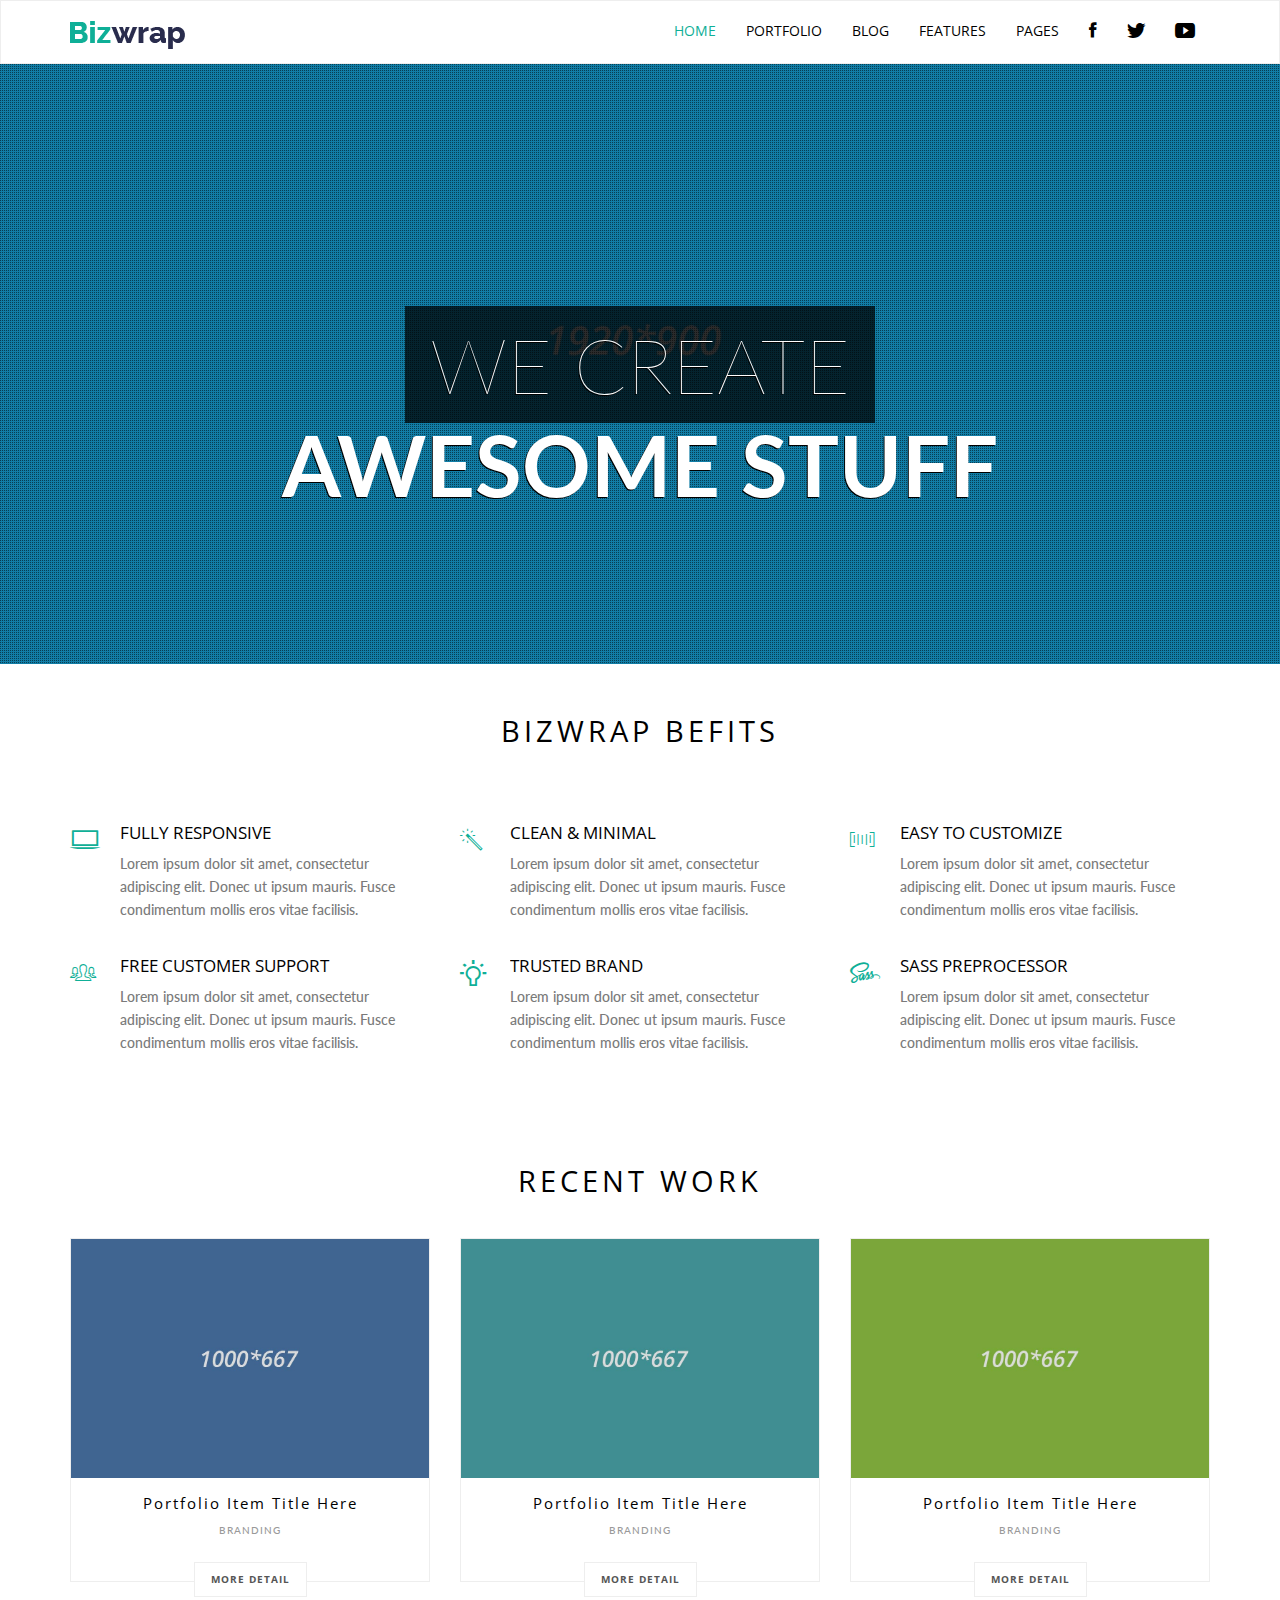
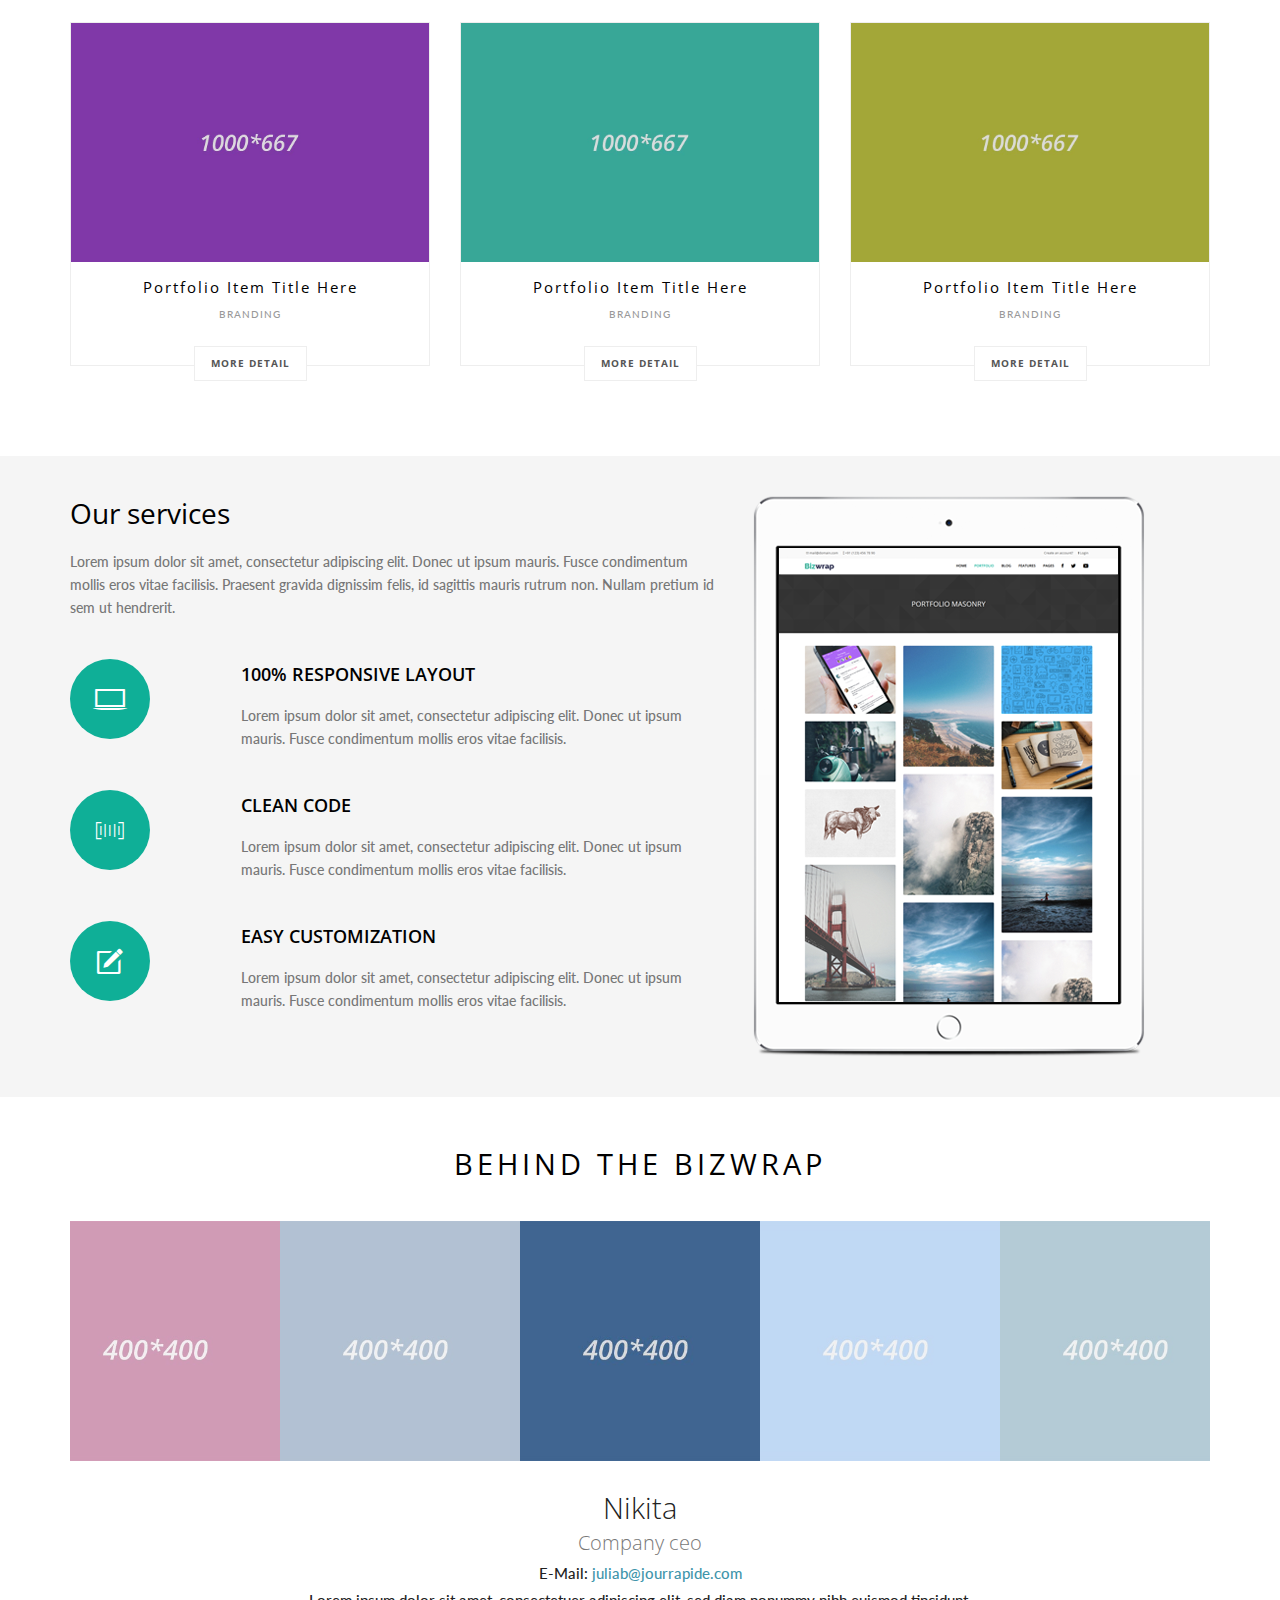
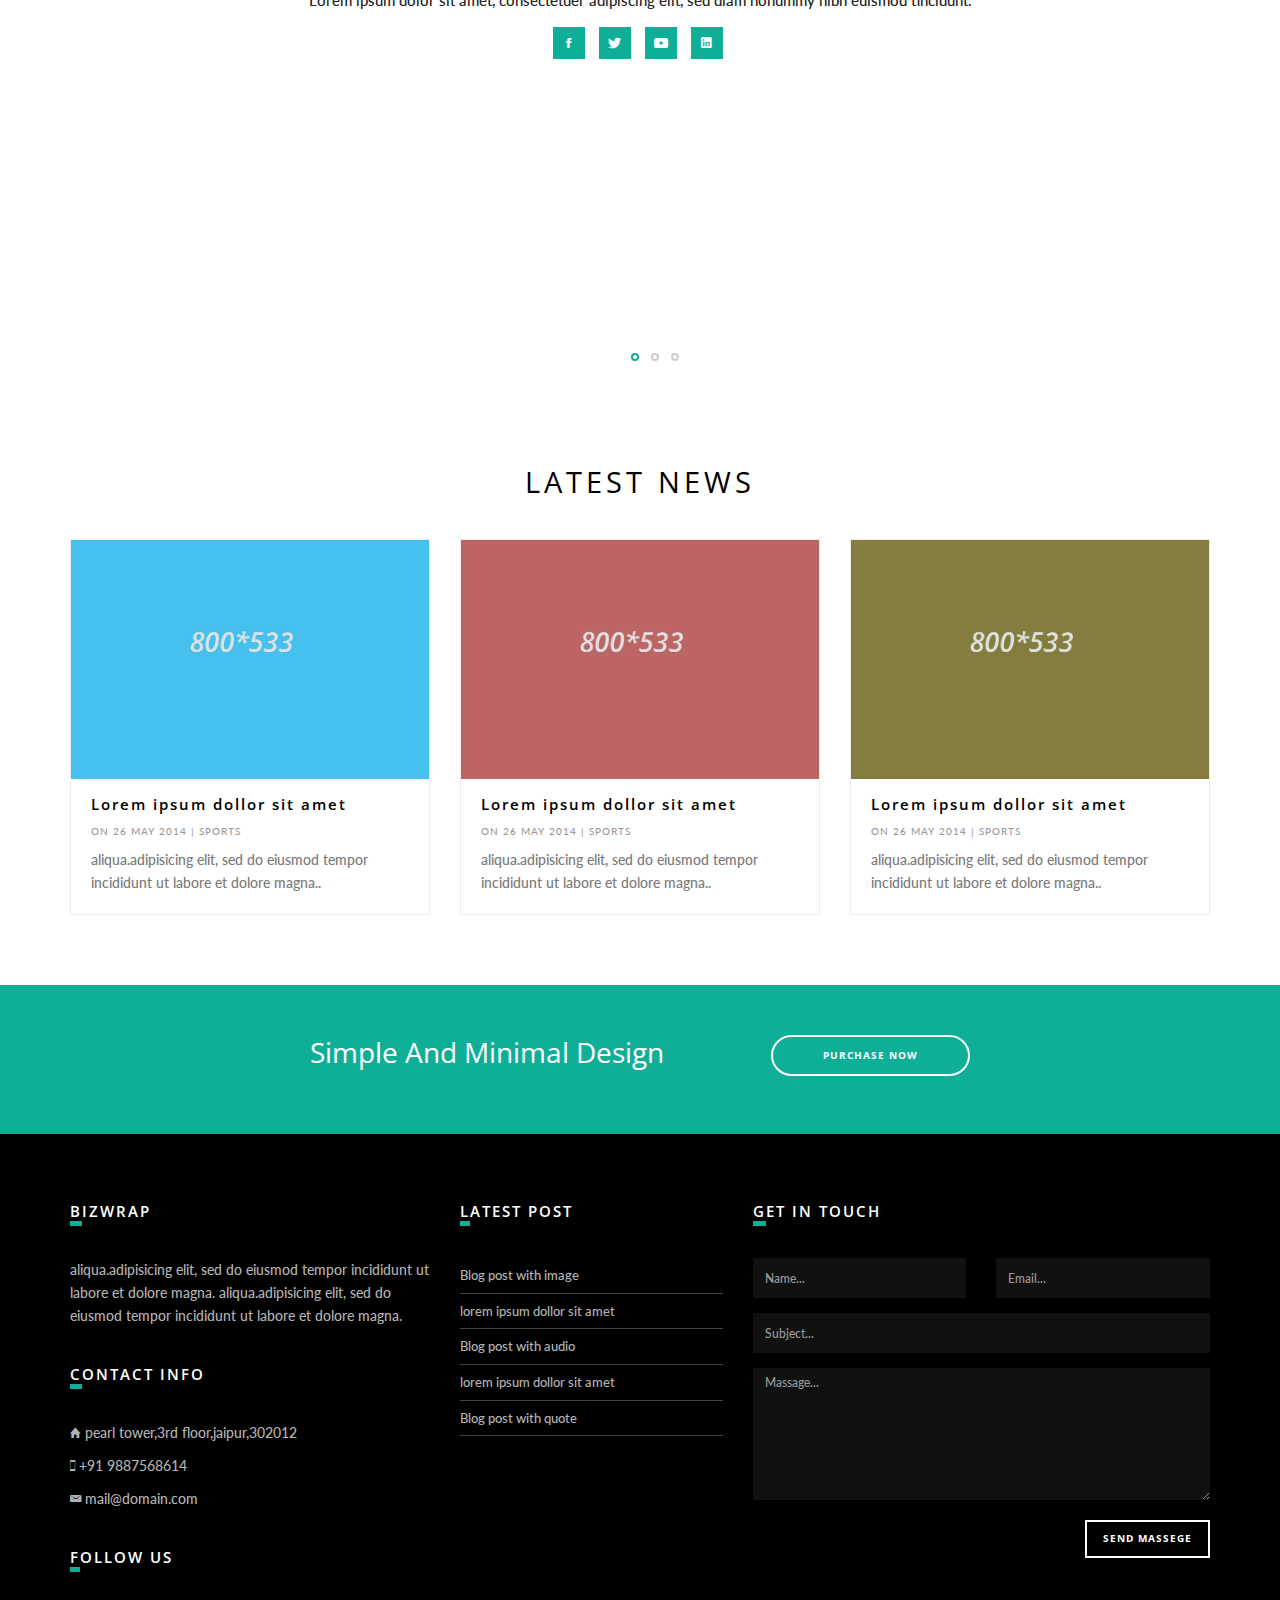
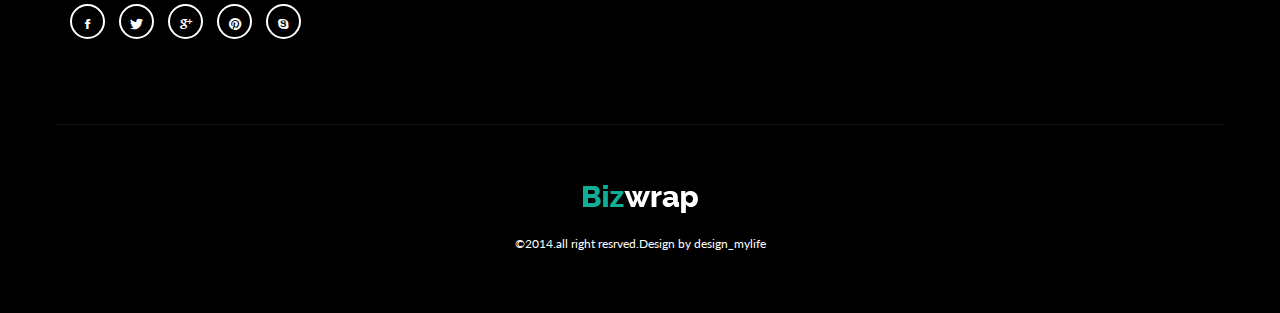
<file: home-master.html>
<!DOCTYPE html>

<html>
    <head>
        <meta charset="utf-8">
        <meta http-equiv="X-UA-Compatible" content="IE=edge">
        <meta name="viewport" content="width=device-width, initial-scale=1.0">   
        <title>bizwrap</title>
        <meta name="description" content="HTML5 & CSS3">
        <meta name="keywords" content="HTML5, CSS3, Theme,bootstrap3,clean design"> 

        <!--bootstrap3 css-->
        <link href="assets/bootstrap/css/bootstrap.min.css" rel="stylesheet">
        <!--ion icon fonts css-->
        <link href="assets/icons/css/ionicons.css" rel="stylesheet">
        <!--custom css-->
        <link href="assets/css/style.css" rel="stylesheet" type="text/css">
        <!--google  font family-->
        <link href='http://fonts.googleapis.com/css?family=Open+Sans:300italic,400italic,400,300,600,700,800' rel='stylesheet' type='text/css'>
        <link href='http://fonts.googleapis.com/css?family=Playfair+Display:400italic' rel='stylesheet' type='text/css'>
        <!--flex slider css-->
        <link href="assets/css/flexslider.css" rel="stylesheet">
        <!--animated  css-->
        <link href="assets/css/animate.css" rel="stylesheet">
        <!--master slider-->
        <link href="assets/master-slider/style/masterslider.css" rel="stylesheet">
        <link href="assets/master-slider/skins/default/style.css" rel="stylesheet">
        <link href="assets/css/master-slider-custom.css" rel="stylesheet" type="text/css">
        <!-- HTML5 Shim and Respond.js IE8 support of HTML5 elements and media queries -->
        <!--[if lt IE 9]>
          <script src="https://oss.maxcdn.com/libs/html5shiv/3.7.0/html5shiv.js"></script>
          <script src="https://oss.maxcdn.com/libs/respond.js/1.4.2/respond.min.js"></script>
        <![endif]-->

    </head>
    <body>

        <header class="header-main">

            <div class="navbar navbar-default" role="navigation">
                <div class="container">
                    <div class="navbar-header">
                        <button type="button" class="navbar-toggle" data-toggle="collapse" data-target=".navbar-collapse">
                            <span class="sr-only">Toggle navigation</span>
                            <span class="icon-bar"></span>
                            <span class="icon-bar"></span>
                            <span class="icon-bar"></span>
                        </button>
                        <a class="navbar-brand" href="index.html"><img src="assets/img/logo-dark.png" class="img-responsive" alt=""></a>
                    </div>
                    <div class="navbar-collapse collapse">

                        <ul class="nav navbar-nav navbar-right">
                            <li class="active dropdown">
                                <a href="#" class="dropdown-toggle js-activated" data-toggle="dropdown">Home</a> 
                                <ul class="dropdown-menu">
                                    <li><a href="index.html">Home - Default</a></li>
                                     <li><a href="home-master.html">Home - Master Slider <span class="badge">Hot</span></a></li>
                                    <li><a href="home-master.html">Home - Master Slider</a></li>
                                    <li><a href="home-animation.html">Home - Animations</a></li>
                                    <li><a href="home-boxed.html">Home boxed</a></li>
                                    <li class="dropdown-submenu">
                                        <a tabindex="-1" href="#">Multi level menu </a>
                                        <ul class="dropdown-menu">
                                            <li><a href="#"> menu level 2</a></li>
                                            <li class="dropdown-submenu">
                                                <a tabindex="-1" href="#">menu level 2 </a>
                                                <ul class="dropdown-menu">
                                                    <li><a href="#"> menu level 3</a></li>
                                                    <li><a href="#"> menu level 3</a></li>
                                                </ul>
                                            </li>
                                        </ul>
                                    </li>
                                </ul>
                            </li>
                            <li class="dropdown">
                                <a href="#" class="dropdown-toggle js-activated" data-toggle="dropdown">Portfolio</a>
                                <ul class="dropdown-menu">
                                    <li><a href="portfolio.html">Portfolio 3 col</a></li>
                                    <li><a href="portfolio-masonry.html">Portfolio Masonry</a></li>
                                    <li><a href="portfolio-full.html">Portfolio Full width</a></li>
                                    <li><a href="portfolio-full-boxed.html">Full width boxed</a></li>                            
                                    <li><a href="portfolio-single.html">Portfolio Single</a></li>
                                </ul>
                            </li>
                            <li class=" dropdown">
                                <a href="#" class="dropdown-toggle js-activated" data-toggle="dropdown">Blog</a>
                                <ul class="dropdown-menu">
                                    <li><a href="blog-full.html">Blog Full width</a></li>
                                    <li><a href="blog-sidebar.html">Blog Sidebar</a></li>  
                                    <li><a href="blog-masonry.html">Blog Masonry</a></li>
                                    <li><a href="blog-post.html">Blog Post</a></li>
                                </ul>
                            </li>
                            <li class="dropdown">
                                <a href="#" class="dropdown-toggle js-activated" data-toggle="dropdown">Features</a>
                                <ul class="dropdown-menu">
                                    <li><a href="typography.html">Typography</a></li>
                                    <li><a href="shortcodes.html">Shortcodes</a></li>                              
                                    <li><a href="pricing.html">Pricing Tables</a></li>
                                    <li><a href="footer-option.html">Footer option</a></li>
                                </ul>
                            </li>
                            <li class= "dropdown">
                                <a href="#" class="dropdown-toggle js-activated" data-toggle="dropdown">Pages</a>
                                <ul class="dropdown-menu">
                                    <li><a href="about.html">About Us</a></li>
                                    <li><a href="contact.html">Contact Us</a></li>
                                    <li><a href="services.html">Services</a></li>
                                    <li><a href="our-team.html">Our Team</a></li>
                                    <li><a href="login.html">Login</a></li>
                                    <li><a href="signup.html">Sign up</a></li>
                                    <li><a href="page-fullwidth.html">Full Width</a></li>
                                    <li><a href="page-leftbar.html">Left Sidebar</a></li>
                                    <li><a href="page-rightbar.html">Right Sidebar</a></li>
                                    <li><a href="faqs.html">Faqs</a></li>
                                    <li><a href="page-error.html">Error 404</a></li>
                                </ul>
                            </li>
                            <li class="social-nav"><a href="#"><i class="ion-social-facebook"></i></a></li>
                            <li class="social-nav"><a href="#"><i class="ion-social-twitter"></i></a></li>
                            <li class="social-nav"><a href="#"><i class="ion-social-youtube"></i></a></li>
                        </ul>

                    </div><!--/.nav-collapse -->
                </div><!--/.container-->
            </div><!--navigation end-->

        </header><!--header main end-->


        <!-- masterslider -->
        <div class="master-slider ms-skin-default" id="masterslider">
            <div class="ms-slide slide-1">
                <div class="slide-pattern"></div>
                <h3 class="ms-layer thin-text-white blacktext"
                    data-type="text"
                    data-effect="top(45)"
                    data-duration="3400"
                    data-ease="easeOutExpo"
                    data-origin="mc"
                    >
                    WE CREATE
                </h3>
                <h4 class="ms-layer bold-text-white bigtext"
                    data-type="text"
                    data-effect="top(45)"
                    data-duration="3400"
                    data-delay="400"
                    data-ease="easeOutExpo"
                    data-origin="mc"
                    >
                    AWESOME STUFF
                </h4>
                <img src="assets/master-slider/style/blank.gif" data-src="assets/img/bg-1.jpg" alt="lorem ipsum dolor sit"/>    
            </div>
            <div class="ms-slide slide-2">
                <div class="slide-pattern"></div>
                <h3 class="ms-layer thin-text-white blacktext"
                    data-type="text"
                    data-effect="rotate3dleft(50,0,0,480)"
                    data-duration="2000"
                    data-ease="easeInOutQuint"
                    data-origin="mc"
                    >
                    Clean And Minimal
                </h3>

                <img src="assets/master-slider/style/blank.gif" data-src="assets/img/bg-2.jpg" alt="lorem ipsum dolor sit"/>     
            </div>

            <div class="ms-slide slide-3">
                <div class="slide-pattern"></div>

                <div class="ms-layer box"
                     data-effect="skewleft(15,250)"
                     data-duration="1300"
                     data-ease="easeOutBack"
                     ></div>

                <h4 class="ms-layer small-text"
                    data-type="text"
                    data-effect="skewleft(25,250)"
                    data-duration="1000"
                    data-ease="easeOutQuart"
                    data-delay="500"
                    >
                    THE BEST SOLUTION
                </h4>
                <h3 class="ms-layer medium-text"
                    data-type="text"
                    data-effect="skewright(25,250)"
                    data-duration="1500"
                    data-ease="easeOutQuart"
                    data-delay="700"
                    >
                    FOR YOUR
                </h3>
                <h3 class="ms-layer big-text"
                    data-type="text"
                    data-effect="scalebottom(1.1,1.1,50)"
                    data-duration="1500"
                    data-ease="easeOutQuart"
                    data-delay="1200"
                    >
                    BUSSINESS
                </h3>

                <img src="assets/master-slider/style/blank.gif" data-src="assets/img/bg-3.jpg" alt="lorem ipsum dolor sit"/>    
            </div>
            <div class="ms-slide slide-4" style="z-index: 13">
                <div class="slide-pattern"></div>   	
                <img src="assets/master-slider/style/blank.gif" data-src="assets/img/bg-4.jpg" alt="lorem ipsum dolor sit"/>    



                <img src="assets/master-slider/style/blank.gif" data-src="assets/img/mackbook-pro.png" alt="layer" class="ms-layer"
                     style="bottom:0px; left: 200px;"
                     data-effect="bottom(3000)"
                     data-duration="2000"
                     data-ease="easeOutExpo"
                     data-type="image"
                     />

                <h3 class="ms-layer light-title"  style=" top:130px; left:180px;" 
                    data-effect="right(40)"
                    data-duration="2300"
                    data-delay="1300"
                    data-ease="easeOutExpo"                 
                    >Customizable Theme</h3>

                <h3 class="ms-layer normal-title"  style=" top:190px; left:350px;" 
                    data-effect="left(40)"
                    data-duration="2300"
                    data-delay="1400"
                    data-ease="easeOutBack"
                    >Simple but powerful template</h3>
            </div>

        </div>
        <div class="space-50"></div>
        <div class="container">
            <div class="row">
                <div class="col-md-12 text-center wow animated fadeInUp">
                    <h3 class="heading-sec">Bizwrap befits </h3>

                </div>


                <div class="clearfix"></div>
                <div class="space-30"></div>
                <div class="col-sm-4 margin-btm-20">
                    <div class="services-boxv2 clearfix">
                        <div class="servicev2-icon">
                            <i class="ion-laptop"></i>
                        </div>
                        <div class="servicev2-text">
                            <h4>Fully Responsive</h4>
                            <p>
                                Lorem ipsum dolor sit amet, consectetur adipiscing elit. Donec ut ipsum mauris. Fusce condimentum mollis eros vitae facilisis. 
                            </p>
                        </div>
                    </div><!--servicev2 -->
                </div>
                  <div class="col-sm-4 margin-btm-20">
                    <div class="services-boxv2 clearfix">
                        <div class="servicev2-icon">
                            <i class="ion-ios-color-wand-outline"></i>
                        </div>
                        <div class="servicev2-text">
                            <h4>Clean & Minimal</h4>
                            <p>
                                Lorem ipsum dolor sit amet, consectetur adipiscing elit. Donec ut ipsum mauris. Fusce condimentum mollis eros vitae facilisis. 
                            </p>
                        </div>
                    </div><!--servicev2 -->
                </div>
                  <div class="col-sm-4 margin-btm-20">
                    <div class="services-boxv2 clearfix">
                        <div class="servicev2-icon">
                            <i class="ion-ios-barcode-outline"></i>
                        </div>
                        <div class="servicev2-text">
                            <h4>Easy to customize</h4>
                            <p>
                                Lorem ipsum dolor sit amet, consectetur adipiscing elit. Donec ut ipsum mauris. Fusce condimentum mollis eros vitae facilisis. 
                            </p>
                        </div>
                    </div><!--servicev2 -->
                </div>
                  <div class="col-sm-4 margin-btm-20">
                    <div class="services-boxv2 clearfix">
                        <div class="servicev2-icon">
                            <i class="ion-ios-people-outline"></i>
                        </div>
                        <div class="servicev2-text">
                            <h4>Free Customer Support</h4>
                            <p>
                                Lorem ipsum dolor sit amet, consectetur adipiscing elit. Donec ut ipsum mauris. Fusce condimentum mollis eros vitae facilisis. 
                            </p>
                        </div>
                    </div><!--servicev2 -->
                </div>
                 <div class="col-sm-4 margin-btm-20">
                    <div class="services-boxv2 clearfix">
                        <div class="servicev2-icon">
                            <i class="ion-android-bulb"></i>
                        </div>
                        <div class="servicev2-text">
                            <h4>Trusted Brand</h4>
                            <p>
                                Lorem ipsum dolor sit amet, consectetur adipiscing elit. Donec ut ipsum mauris. Fusce condimentum mollis eros vitae facilisis. 
                            </p>
                        </div>
                    </div><!--servicev2 -->
                </div>
                 <div class="col-sm-4 margin-btm-20">
                    <div class="services-boxv2 clearfix">
                        <div class="servicev2-icon">
                            <i class="ion-social-sass"></i>
                        </div>
                        <div class="servicev2-text">
                            <h4>Sass preprocessor</h4>
                            <p>
                                Lorem ipsum dolor sit amet, consectetur adipiscing elit. Donec ut ipsum mauris. Fusce condimentum mollis eros vitae facilisis. 
                            </p>
                        </div>
                    </div><!--servicev2 -->
                </div>
            </div><!--row end-->
        </div><!--intro with services end-->
        <div class="space-70"></div><div class="space-30"></div>

        <div class="container">
            <div class="row">
                <div class="col-md-12">
                    <h3 class="heading-sec">Recent work</h3>
                </div>
            </div><!--row-->
            <div class="row">
                <div class="col-md-4 col-sm-6 margin-btm-40">
                    <div class="portfolio-sec">
                        <div class="portfolio-thumnail">
                            <a href="portfolio-single.html">
                                <img src="assets/img/work/work-1.jpg" class="img-responsive" alt="">
                            </a>
                        </div>
                        <div class="portfolio-desc text-center">
                            <h4 class="portfolio-post-title">portfolio item title here</h4>
                            <span class="portfolio-post-cat">Branding</span>
                            <h4><a href="portfolio-single.html" class="btn theme-btn-default btn-lg">More detail</a></h4>
                        </div>
                    </div>
                </div><!--portfolio item -->
                <div class="col-md-4 col-sm-6 margin-btm-40">
                    <div class="portfolio-sec">
                        <div class="portfolio-thumnail">
                            <a href="portfolio-single.html">
                                <img src="assets/img/work/work-2.jpg" class="img-responsive" alt="">
                            </a>
                        </div>
                        <div class="portfolio-desc text-center">
                            <h4 class="portfolio-post-title">portfolio item title here</h4>
                            <span class="portfolio-post-cat">Branding</span>
                            <h4><a href="portfolio-single.html" class="btn theme-btn-default btn-lg">More detail</a></h4>
                        </div>
                    </div>
                </div><!--portfolio item -->
                <div class="col-md-4 col-sm-6 margin-btm-40">
                    <div class="portfolio-sec">
                        <div class="portfolio-thumnail">
                            <a href="portfolio-single.html">
                                <img src="assets/img/work/work-3.jpg" class="img-responsive" alt="">
                            </a>
                        </div>
                        <div class="portfolio-desc text-center">
                            <h4 class="portfolio-post-title">portfolio item title here</h4>
                            <span class="portfolio-post-cat">Branding</span>
                            <h4><a href="portfolio-single.html" class="btn theme-btn-default btn-lg">More detail</a></h4>
                        </div>
                    </div>
                </div><!--portfolio item -->


                <div class="col-md-4 col-sm-6 margin-btm-40">
                    <div class="portfolio-sec">
                        <div class="portfolio-thumnail">
                            <a href="portfolio-single.html">
                                <img src="assets/img/work/work-4.jpg" class="img-responsive" alt="">
                            </a>
                        </div>
                        <div class="portfolio-desc text-center">
                            <h4 class="portfolio-post-title">portfolio item title here</h4>
                            <span class="portfolio-post-cat">Branding</span>
                            <h4><a href="portfolio-single.html" class="btn theme-btn-default btn-lg">More detail</a></h4>
                        </div>
                    </div>
                </div><!--portfolio item -->
                <div class="col-md-4 col-sm-6 margin-btm-40">
                    <div class="portfolio-sec">
                        <div class="portfolio-thumnail">
                            <a href="portfolio-single.html">
                                <img src="assets/img/work/work-5.jpg" class="img-responsive" alt="">
                            </a>
                        </div>
                        <div class="portfolio-desc text-center">
                            <h4 class="portfolio-post-title">portfolio item title here</h4>
                            <span class="portfolio-post-cat">Branding</span>
                            <h4><a href="portfolio-single.html" class="btn theme-btn-default btn-lg">More detail</a></h4>
                        </div>
                    </div>
                </div><!--portfolio item -->
                <div class="col-md-4 col-sm-6 margin-btm-40">
                    <div class="portfolio-sec">
                        <div class="portfolio-thumnail">
                            <a href="portfolio-single.html">
                                <img src="assets/img/work/work-6.jpg" class="img-responsive" alt="">
                            </a>
                        </div>
                        <div class="portfolio-desc text-center">
                            <h4 class="portfolio-post-title">portfolio item title here</h4>
                            <span class="portfolio-post-cat">Branding</span>
                            <h4><a href="portfolio-single.html" class="btn theme-btn-default btn-lg">More detail</a></h4>
                        </div>
                    </div>
                </div><!--portfolio item -->

            </div><!--row portfolio item-->
        </div><!--recent work container end-->
        <div class="space-70"></div>
        <section id="content-region-1" class="padding-40">
            <div class="container">
                <div class="row">
                    <div class="col-md-7 features">
                        <h3>Our services</h3>
                        <p>
                            Lorem ipsum dolor sit amet, consectetur adipiscing elit. Donec ut ipsum mauris. Fusce condimentum mollis eros vitae facilisis. Praesent gravida dignissim felis, id sagittis mauris rutrum non. Nullam pretium id sem ut hendrerit.
                        </p>
                        <div class="space-30"></div>
                        <div class="row">
                            <div class="col-md-3 services-icon">
                                <i class="ion-laptop"></i>
                            </div>
                            <div class="col-md-9 services-text">
                                <h4 class="heading-mini">100% Responsive layout</h4>
                                <p>
                                    Lorem ipsum dolor sit amet, consectetur adipiscing elit. Donec ut ipsum mauris. Fusce condimentum mollis eros vitae facilisis. 
                                </p>
                            </div>
                        </div><!--services list-->
                        <div class="space-30"></div>
                        <div class="row">
                            <div class="col-md-3 services-icon">
                                <i class="ion-ios-barcode-outline"></i>
                            </div>
                            <div class="col-md-9 services-text">
                                <h4 class="heading-mini">Clean code</h4>
                                <p>
                                    Lorem ipsum dolor sit amet, consectetur adipiscing elit. Donec ut ipsum mauris. Fusce condimentum mollis eros vitae facilisis. 
                                </p>
                            </div>
                        </div><!--services list-->
                        <div class="space-30"></div>
                        <div class="row">
                            <div class="col-md-3 services-icon">
                                <i class="ion-compose"></i>
                            </div>
                            <div class="col-md-9 services-text">
                                <h4 class="heading-mini">Easy customization</h4>
                                <p>
                                    Lorem ipsum dolor sit amet, consectetur adipiscing elit. Donec ut ipsum mauris. Fusce condimentum mollis eros vitae facilisis. 
                                </p>
                            </div>
                        </div><!--services list-->


                    </div>
                    <div class="col-md-5">
                        <img src="assets/img/ipad.png" class="img-responsive" alt="">
                    </div>
                </div>

            </div><!--container-->
        </section><!--features end-->
        <div class="space-70"></div>
        <div class="container">
            <h3 class="heading-sec">Behind the bizwrap</h3>
            <!-- team slider -->
            <div class="ms-staff-carousel">
                <!-- masterslider -->
                <div class="master-slider" id="teamslider">
                    <div class="ms-slide">
                        <img src="assets/master-slider/style/blank.gif" data-src="assets/img/team/team-1.jpg" alt="lorem ipsum dolor sit"/>  

                        <div class="ms-info text-center">
                            <h3>Nikita</h3>
                            <h4>Company ceo</h4>
                            <p class="email">E-Mail: <a href="#">juliab@jourrapide.com</a></p>
                            <p>Lorem ipsum dolor sit amet, consectetuer adipiscing elit, sed diam nonummy nibh euismod tincidunt.</p>
                            <ul class="ms-socials list-inline">
                                <li class="ms-ico-fb"><a href="#"><i class="ion-social-facebook"></i></a></li>
                                <li class="ico-tw"><a href="#"><i class="ion-social-twitter"></i></a></li>
                                <li class="ico-gp"><a href="#"><i class="ion-social-youtube"></i></a></li>
                                <li class="ico-yt"><a href="#"><i class="ion-social-linkedin"></i></a></li>
                            </ul>
                        </div>     
                    </div><!--slide item-->
                    <div class="ms-slide">
                        <img src="assets/master-slider/style/blank.gif" data-src="assets/img/team/team-2.jpg" alt="lorem ipsum dolor sit"/>  

                        <div class="ms-info text-center">
                            <h3>Juliana</h3>
                            <h4>CREATIVE DESIGNER</h4>
                            <p class="email">E-Mail: <a href="#">juliab@jourrapide.com</a></p>
                            <p>Lorem ipsum dolor sit amet, consectetuer adipiscing elit, sed diam nonummy nibh euismod tincidunt.</p>
                            <ul class="ms-socials list-inline">
                                <li class="ms-ico-fb"><a href="#"><i class="ion-social-facebook"></i></a></li>
                                <li class="ico-tw"><a href="#"><i class="ion-social-twitter"></i></a></li>
                                <li class="ico-gp"><a href="#"><i class="ion-social-youtube"></i></a></li>
                                <li class="ico-yt"><a href="#"><i class="ion-social-linkedin"></i></a></li>
                            </ul>
                        </div>     
                    </div><!--slide item-->
                    <div class="ms-slide">
                        <img src="assets/master-slider/style/blank.gif" data-src="assets/img/team/team-3.jpg" alt="lorem ipsum dolor sit"/>  

                        <div class="ms-info text-center">
                            <h3>Juliana</h3>
                            <h4>CREATIVE DESIGNER</h4>
                            <p class="email">E-Mail: <a href="#">juliab@jourrapide.com</a></p>
                            <p>Lorem ipsum dolor sit amet, consectetuer adipiscing elit, sed diam nonummy nibh euismod tincidunt.</p>
                            <ul class="ms-socials list-inline">
                                <li class="ms-ico-fb"><a href="#"><i class="ion-social-facebook"></i></a></li>
                                <li class="ico-tw"><a href="#"><i class="ion-social-twitter"></i></a></li>
                                <li class="ico-gp"><a href="#"><i class="ion-social-youtube"></i></a></li>
                                <li class="ico-yt"><a href="#"><i class="ion-social-linkedin"></i></a></li>
                            </ul>
                        </div>     
                    </div><!--slide item-->
                    <div class="ms-slide">
                        <img src="assets/master-slider/style/blank.gif" data-src="assets/img/team/team-4.jpg" alt="lorem ipsum dolor sit"/>  

                        <div class="ms-info text-center">
                            <h3>Juliana</h3>
                            <h4>CREATIVE DESIGNER</h4>
                            <p class="email">E-Mail: <a href="#">juliab@jourrapide.com</a></p>
                            <p>Lorem ipsum dolor sit amet, consectetuer adipiscing elit, sed diam nonummy nibh euismod tincidunt.</p>
                            <ul class="ms-socials list-inline">
                                <li class="ms-ico-fb"><a href="#"><i class="ion-social-facebook"></i></a></li>
                                <li class="ico-tw"><a href="#"><i class="ion-social-twitter"></i></a></li>
                                <li class="ico-gp"><a href="#"><i class="ion-social-youtube"></i></a></li>
                                <li class="ico-yt"><a href="#"><i class="ion-social-linkedin"></i></a></li>
                            </ul>
                        </div>     
                    </div><!--slide item-->
                    <div class="ms-slide">
                        <img src="assets/master-slider/style/blank.gif" data-src="assets/img/team/team-5.jpg" alt="lorem ipsum dolor sit"/>  

                        <div class="ms-info text-center">
                            <h3>Juliana</h3>
                            <h4>CREATIVE DESIGNER</h4>
                            <p class="email">E-Mail: <a href="#">juliab@jourrapide.com</a></p>
                            <p>Lorem ipsum dolor sit amet, consectetuer adipiscing elit, sed diam nonummy nibh euismod tincidunt.</p>
                            <ul class="ms-socials list-inline">
                                <li class="ms-ico-fb"><a href="#"><i class="ion-social-facebook"></i></a></li>
                                <li class="ico-tw"><a href="#"><i class="ion-social-twitter"></i></a></li>
                                <li class="ico-gp"><a href="#"><i class="ion-social-youtube"></i></a></li>
                                <li class="ico-yt"><a href="#"><i class="ion-social-linkedin"></i></a></li>
                            </ul>
                        </div>     
                    </div><!--slide item-->
                    <div class="ms-slide">
                        <img src="assets/master-slider/style/blank.gif" data-src="assets/img/team/team-6.jpg" alt="lorem ipsum dolor sit"/>  

                        <div class="ms-info text-center">
                            <h3>Juliana</h3>
                            <h4>CREATIVE DESIGNER</h4>
                            <p class="email">E-Mail: <a href="#">juliab@jourrapide.com</a></p>
                            <p>Lorem ipsum dolor sit amet, consectetuer adipiscing elit, sed diam nonummy nibh euismod tincidunt.</p>
                            <ul class="ms-socials list-inline">
                                <li class="ms-ico-fb"><a href="#"><i class="ion-social-facebook"></i></a></li>
                                <li class="ico-tw"><a href="#"><i class="ion-social-twitter"></i></a></li>
                                <li class="ico-gp"><a href="#"><i class="ion-social-youtube"></i></a></li>
                                <li class="ico-yt"><a href="#"><i class="ion-social-linkedin"></i></a></li>
                            </ul>
                        </div>     
                    </div><!--slide item-->
                    <div class="ms-slide">
                        <img src="assets/master-slider/style/blank.gif" data-src="assets/img/team/team-1.jpg" alt="lorem ipsum dolor sit"/>  

                        <div class="ms-info text-center">
                            <h3>Juliana</h3>
                            <h4>CREATIVE DESIGNER</h4>
                            <p class="email">E-Mail: <a href="#">juliab@jourrapide.com</a></p>
                            <p>Lorem ipsum dolor sit amet, consectetuer adipiscing elit, sed diam nonummy nibh euismod tincidunt.</p>
                            <ul class="ms-socials list-inline">
                                <li class="ms-ico-fb"><a href="#"><i class="ion-social-facebook"></i></a></li>
                                <li class="ico-tw"><a href="#"><i class="ion-social-twitter"></i></a></li>
                                <li class="ico-gp"><a href="#"><i class="ion-social-youtube"></i></a></li>
                                <li class="ico-yt"><a href="#"><i class="ion-social-linkedin"></i></a></li>
                            </ul>
                        </div>     
                    </div><!--slide item-->
                </div>
                <!-- end of masterslider -->
                <div class="ms-staff-info" id="staff-info"> </div>
            </div>
            <!-- end of team slider -->
        </div><!--team slider-->
        <div class="clearfix"></div>
        <div class="space-20"></div>
        <section id="content-region-2" class="padding-40 parallax-1">

            <div class="container">
                <div class="row">
                    <div class="col-md-12 text-center">
                        <div class="testimonials">
                            <ul class="slides">
                                <li>
                                    <p class="testi-text">"Lorem ipsum dolor sit amet, consectetur adipiscing elit. Praesent faucibus massa in mauris rhoncus aliquam. Suspendisse nec velit vestibulum, euismod quam id, pellentesque elit. Ut a interdum metus, vel dictum nibh."<p>
                                        <span class="testi-person">John Doe - company inc  </span>
                                </li>
                                <li>
                                    <p class="testi-text">"Sed fringilla sem sed massa ullamcorper, vitae rutrum justo sodales. Cras sed iaculis enim. Sed aliquet viverra nisl a tristique. Curabitur vitae mauris sem. Pellentesque iaculis nibh leo, mattis aliquet arcu tincidunt at."<p>
                                        <span class="testi-person">John terry - company inc  </span>
                                </li>
                                <li>
                                    <p class="testi-text">"Cras adipiscing odio nunc, non laoreet urna suscipit ac. Pellentesque congue egestas risus viverra pharetra. Morbi pretium orci magna, vitae mattis nisl viverra eleifend. Vestibulum euismod erat non ligula hendrerit tincidunt."<p>
                                        <span class="testi-person">victoria - company inc </span>
                                </li>
                            </ul>
                        </div>
                    </div>

                </div>
            </div>
        </section> <!--testimonials section end here-->
        <div class="space-70"></div>

        <div class="container">
            <div class="row">
                <div class="col-md-12">
                    <h3 class="heading-sec">Latest news</h3>
                </div>
            </div><!--row-->
            <div class="row">
                <div class="col-md-4 col-sm-6 margin-btm-20">
                    <div class="news-sec">
                        <div class="news-thumnail">
                            <a href="blog-post.html">
                                <img src="assets/img/blog/blog-1.jpg" class="img-responsive" alt="">
                            </a>
                        </div>
                        <div class="news-desc">
                            <h3 class="blog-post-title"><a href="blog-post.html" class="hover-color">Lorem ipsum dollor sit amet</a></h3>
                            <span class="news-post-cat">On 26 may 2014 | sports</span>
                            <p>
                                aliqua.adipisicing elit, sed do eiusmod tempor incididunt ut labore et dolore magna..
                            </p>
                        </div>
                    </div>
                </div><!--latest news items-->
                <div class="col-md-4 col-sm-6 margin-btm-20">
                    <div class="news-sec">
                        <div class="news-thumnail">
                            <a href="blog-post.html">
                                <img src="assets/img/blog/blog-2.jpg" class="img-responsive" alt="">
                            </a>
                        </div>
                        <div class="news-desc">
                            <h3 class="blog-post-title"><a href="blog-post.html" class="hover-color">Lorem ipsum dollor sit amet</a></h3>
                            <span class="news-post-cat">On 26 may 2014 | sports</span>
                            <p>
                                aliqua.adipisicing elit, sed do eiusmod tempor incididunt ut labore et dolore magna..
                            </p>
                        </div>
                    </div>
                </div><!--latest news items-->
                <div class="col-md-4 col-sm-6 margin-btm-20">
                    <div class="news-sec">
                        <div class="news-thumnail">
                            <a href="blog-post.html">
                                <img src="assets/img/blog/blog-4.jpg" class="img-responsive" alt="">
                            </a>
                        </div>
                        <div class="news-desc">
                            <h3 class="blog-post-title"><a href="blog-post.html" class="hover-color">Lorem ipsum dollor sit amet</a></h3>
                            <span class="news-post-cat">On 26 may 2014 | sports</span>
                            <p>
                                aliqua.adipisicing elit, sed do eiusmod tempor incididunt ut labore et dolore magna..
                            </p>
                        </div>
                    </div>
                </div><!--latest news items-->
            </div><!--row end-->
        </div><!--container recent news end-->
        <div class="space-50"></div>
        <div class="cta-bg">
            <div class="container text-center">
                <h3>Simple and Minimal Design
                    <a href="#" class="btn btn-lg btn-white btn-radius">Purchase Now</a>
                </h3>
            </div>
        </div>
        <div id="footer">
            <div class="container">
                <div class="row">
                    <div class="col-md-4 margin-btm-20">
                        <div class="footer-col">
                            <h3>Bizwrap</h3>
                            <p>
                                aliqua.adipisicing elit, sed do eiusmod tempor incididunt ut labore et dolore magna. aliqua.adipisicing elit, sed do eiusmod tempor incididunt ut labore et dolore magna.
                            </p>
                        </div>
                        <div class="space-20"></div>
                        <div class="footer-col">
                            <h3>contact info</h3>
                            <p><i class="ion-home"></i> pearl tower,3rd floor,jaipur,302012</p>
                            <p><i class="ion-iphone"></i> +91 9887568614</p>
                            <p><i class="ion-email"></i> mail@domain.com</p>
                        </div>
                        <div class="space-20"></div>
                        <div class="footer-col">
                            <h3>Follow us</h3>
                            <ul class=" list-inline social-btn">
                                <li><a href="#"><i class="ion-social-facebook" data-toggle="tooltip" data-placement="top" title="" data-original-title="Like On Facebook"></i></a></li>
                                <li><a href="#"><i class="ion-social-twitter" data-toggle="tooltip" data-placement="top" title="" data-original-title="Follow On twitter"></i></a></li>
                                <li><a href="#"><i class="ion-social-googleplus" data-toggle="tooltip" data-placement="top" title="" data-original-title="Follow On googleplus"></i></a></li>
                                <li><a href="#"><i class="ion-social-pinterest" data-toggle="tooltip" data-placement="top" title="" data-original-title="pinterest"></i></a></li>
                                <li><a href="#"><i class="ion-social-skype" data-toggle="tooltip" data-placement="top" title="" data-original-title="skype"></i></a></li>
                            </ul>
                        </div><!--footer social col-->
                    </div><!--col-4 end-->
                    <div class="col-md-3 margin-btm-20">
                        <div class="footer-col">
                            <h3>Latest post</h3>
                            <ul class="post-list list-unstyled">
                                <li><a href="#" class="hover-color">Blog post with image</a></li>
                                <li><a href="#" class="hover-color">lorem ipsum dollor sit amet</a></li>
                                <li><a href="#" class="hover-color">Blog post with audio</a></li>
                                <li><a href="#" class="hover-color">lorem ipsum dollor sit amet</a></li>
                                <li><a href="#" class="hover-color">Blog post with quote</a></li>
                            </ul>
                        </div>
                    </div><!--latest post col end-->
                    <div class="col-md-5">
                        <div class="footer-col">
                            <h3>Get in touch</h3>
                            <form>
                                <div class="row">
                                    <div class="col-md-6">
                                        <input type="text" class="form-control" placeholder="Name...">
                                    </div>
                                    <div class="col-md-6">
                                        <input type="email" class="form-control" placeholder="Email...">
                                    </div>
                                    <div class="col-md-12">
                                        <input type="text" class="form-control" placeholder="Subject...">
                                    </div>
                                    <div class="col-md-12">
                                        <textarea class="form-control" placeholder="Massage..." rows="7"></textarea>
                                    </div>
                                    <div class="col-md-12 text-right">
                                        <button type="submit" class="btn btn-lg btn-white">Send massege</button>
                                    </div>
                                </div>
                            </form>
                        </div>
                    </div><!--get in touch col end-->
                </div><!--footer main row end-->  
                <div class="space-70"></div>
                <div class="row">
                    <div class="col-md-12 text-center footer-bottom">
                        <a href="index.html"> <img src="assets/img/logo-white.png" alt=""></a>
                        <div class="space-20"></div>
                        <span>&copy;2014.all right resrved.Design by design_mylife</span>
                    </div>
                </div><!--footer copyright row end-->
            </div><!--container-->
        </div><!--footer main end-->

        <!--scripts-->
        <script src="assets/js/jquery-1.10.2.min.js" type="text/javascript"></script>
        <script type="text/javascript" src="assets/js/modernizr.custom.97074.js"></script>
        <script src="assets/bootstrap/js/bootstrap.min.js" type="text/javascript"></script>
        <script src="assets/js/jquery.easing.1.3.min.js" type="text/javascript"></script>
        <script src="assets/js/bootstrap-hover-dropdown.min.js" type="text/javascript"></script>
        <script src="assets/js/jquery.sticky.js" type="text/javascript"></script>
        <script src="assets/js/jquery.flexslider-min.js" type="text/javascript"></script>
        <script src="assets/js/jquery.mixitup.min.js" type="text/javascript"></script>
        <script src="assets/js/parallax.min.js" type="text/javascript"></script>
        <script src="assets/js/wow.min.js" type="text/javascript"></script>
        <script src="assets/js/app.js" type="text/javascript"></script>
        <!--master slider-->
        <script src="assets/master-slider/js/masterslider.min.js" type="text/javascript"></script>
        <script src="assets/js/masterslider-custom.js" type="text/javascript"></script>
    </body>
</html>
</file>
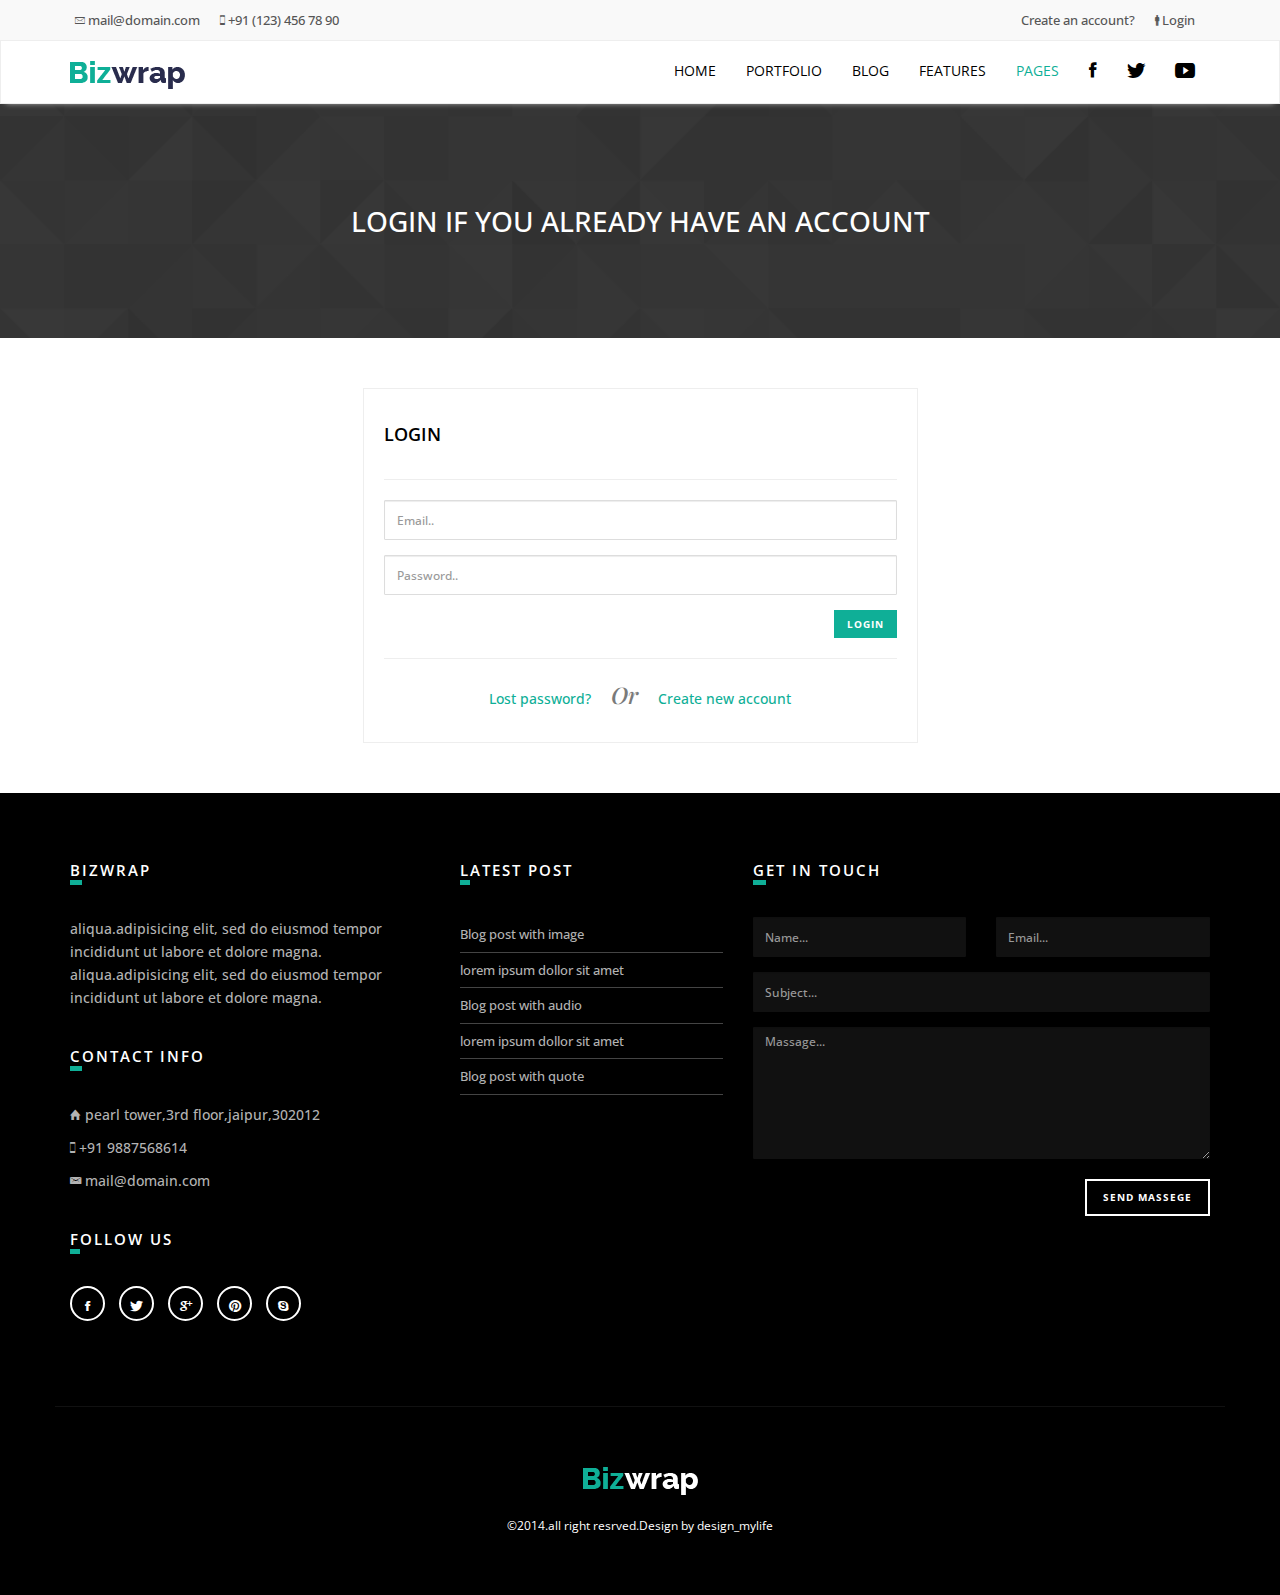
<file: login.html>
<!DOCTYPE html>

<html>
    <head>
        <meta charset="utf-8">
        <meta http-equiv="X-UA-Compatible" content="IE=edge">
        <meta name="viewport" content="width=device-width, initial-scale=1.0">   
        <title>bizwrap</title>
        <meta name="description" content="HTML5 & CSS3">
        <meta name="keywords" content="HTML5, CSS3, Theme,bootstrap3,clean design"> 

        <!--bootstrap3 css-->
        <link href="assets/bootstrap/css/bootstrap.min.css" rel="stylesheet">
        <!--ion icon fonts css-->
        <link href="assets/icons/css/ionicons.css" rel="stylesheet">
        <!--custom css-->
        <link href="assets/css/style.css" rel="stylesheet" type="text/css">
        <!--google  font family-->
        <link href='http://fonts.googleapis.com/css?family=Open+Sans:300italic,400italic,400,300,600,700,800' rel='stylesheet' type='text/css'>
        <link href='http://fonts.googleapis.com/css?family=Playfair+Display:400italic' rel='stylesheet' type='text/css'>
        <!--flex slider css-->
        <link href="assets/css/flexslider.css" rel="stylesheet">
        <!--animated  css-->
        <link href="assets/css/animate.css" rel="stylesheet">
        <!-- HTML5 Shim and Respond.js IE8 support of HTML5 elements and media queries -->
        <!--[if lt IE 9]>
          <script src="https://oss.maxcdn.com/libs/html5shiv/3.7.0/html5shiv.js"></script>
          <script src="https://oss.maxcdn.com/libs/respond.js/1.4.2/respond.min.js"></script>
        <![endif]-->

    </head>
    <body>
        <header class="header-main">
            <div class="top-bar">

                <div class="container">
                    <ul class="info list-inline pull-left hidden-xs">
                        <li><a href="#" class="hover-color"><i class="ion-ios-email-outline"></i> mail@domain.com</a></li>
                        <li><i class="ion-iphone"></i> +91 (123) 456 78 90</li>
                    </ul>  
                    <div class="pull-right">
                        <ul class="info list-inline hidden-xs">
                            <li><a href="#" class="hover-color">Create an account?</a></li>
                            <li><a href="#" class="hover-color"><i class="ion-man"></i> Login</a></li>
                        </ul>
                    </div>
                </div><!--container end-->
            </div><!--topbar end-->
              <div class="navbar navbar-default sticky-nav sticky" role="navigation">
                <div class="container">
                    <div class="navbar-header">
                        <button type="button" class="navbar-toggle" data-toggle="collapse" data-target=".navbar-collapse">
                            <span class="sr-only">Toggle navigation</span>
                            <span class="icon-bar"></span>
                            <span class="icon-bar"></span>
                            <span class="icon-bar"></span>
                        </button>
                        <a class="navbar-brand" href="index.html"><img src="assets/img/logo-dark.png" class="img-responsive" alt=""></a>
                    </div>
                    <div class="navbar-collapse collapse">

                        <ul class="nav navbar-nav navbar-right">
                            <li class=" dropdown">
                                <a href="#" class="dropdown-toggle js-activated" data-toggle="dropdown">Home</a> 
                               <ul class="dropdown-menu">
                                    <li><a href="index.html">Home - Default</a></li>
                                     <li><a href="home-master.html">Home - Master Slider <span class="badge">Hot</span></a></li>
                                    <li><a href="home-animation.html">Home - Animations</a></li>
                                    <li><a href="home-boxed.html">Home boxed</a></li>
                                    <li class="dropdown-submenu">
                                        <a tabindex="-1" href="#">Multi level menu </a>
                                        <ul class="dropdown-menu">
                                            <li><a href="#"> menu level 2</a></li>
                                            <li class="dropdown-submenu">
                                                <a tabindex="-1" href="#">menu level 2 </a>
                                                <ul class="dropdown-menu">
                                                    <li><a href="#"> menu level 3</a></li>
                                                    <li><a href="#"> menu level 3</a></li>
                                                </ul>
                                            </li>
                                        </ul>
                                    </li>
                                </ul>
                            </li>
                            <li class="dropdown">
                                <a href="#" class="dropdown-toggle js-activated" data-toggle="dropdown">Portfolio</a>
                                <ul class="dropdown-menu">
                                    <li><a href="portfolio.html">Portfolio 3 col</a></li>
                                    <li><a href="portfolio-masonry.html">Portfolio Masonry</a></li>
                                    <li><a href="portfolio-full.html">Portfolio Full width</a></li>
                                    <li><a href="portfolio-full-boxed.html">Full width boxed</a></li>                            
                                    <li><a href="portfolio-single.html">Portfolio Single</a></li>
                                </ul>
                            </li>
                            <li class=" dropdown">
                                <a href="#" class="dropdown-toggle js-activated" data-toggle="dropdown">Blog</a>
                                <ul class="dropdown-menu">
                                    <li><a href="blog-full.html">Blog Full width</a></li>
                                    <li><a href="blog-sidebar.html">Blog Sidebar</a></li>  
                                    <li><a href="blog-masonry.html">Blog Masonry</a></li>
                                    <li><a href="blog-post.html">Blog Post</a></li>
                                </ul>
                            </li>
                            <li class="dropdown">
                                <a href="#" class="dropdown-toggle js-activated" data-toggle="dropdown">Features</a>
                                <ul class="dropdown-menu">
                                    <li><a href="typography.html">Typography</a></li>
                                    <li><a href="shortcodes.html">Shortcodes</a></li>                              
                                    <li><a href="pricing.html">Pricing Tables</a></li>
                                    <li><a href="footer-option.html">Footer option</a></li>
                                </ul>
                            </li>
                            <li class= "dropdown active">
                                <a href="#" class="dropdown-toggle js-activated" data-toggle="dropdown">Pages</a>
                                <ul class="dropdown-menu">
                                    <li><a href="about.html">About Us</a></li>
                                    <li><a href="contact.html">Contact Us</a></li>
                                    <li><a href="services.html">Services</a></li>
                                    <li><a href="our-team.html">Our Team</a></li>
                                    <li><a href="login.html">Login</a></li>
                                    <li><a href="signup.html">Sign up</a></li>
                                    <li><a href="page-fullwidth.html">Full Width</a></li>
                                    <li><a href="page-leftbar.html">Left Sidebar</a></li>
                                    <li><a href="page-rightbar.html">Right Sidebar</a></li>
                                    <li><a href="faqs.html">Faqs</a></li>
                                    <li><a href="page-error.html">Error 404</a></li>
                                </ul>
                            </li>
                            <li class="social-nav"><a href="#"><i class="ion-social-facebook"></i></a></li>
                            <li class="social-nav"><a href="#"><i class="ion-social-twitter"></i></a></li>
                            <li class="social-nav"><a href="#"><i class="ion-social-youtube"></i></a></li>
                        </ul>

                    </div><!--/.nav-collapse -->
                </div><!--/.container-->
            </div><!--navigation end-->
        </header><!--header main end-->   
        <section id="content-region-3" class="padding-40 page-tree-bg">
            <div class="container">
                <h3 class="page-tree-text">
                    Login if you already have an account
                </h3>
            </div>
        </section><!--page-tree end here-->
        <div class="space-70"></div>
        <div class="container">
            <div class="row">
                <div class="col-md-6 col-md-offset-3">
                    <div class="my-login-form">
                        <form>
                            <h4 class="heading-mini">Login</h4><hr>
                            <div class="form-group">
                                <input type="email" class="form-control" placeholder="Email..">
                            </div>
                            <div class="form-group">
                                <input type="password" class="form-control" placeholder="Password..">
                            </div>
                            <div class=" text-right">
                                <button type="submit" class="btn theme-btn-color">Login</button>
                            </div>
                            <hr>
                            <div class="form-btm-link text-center">
                                <a href="#">Lost password?</a><span>Or</span><a href="signup.html">Create new account</a>
                            </div>
                        </form><!--login form end-->
                    </div>
                </div>
            </div>
        </div><!--login page container end-->
        <div class="space-70"></div>
               <div id="footer">
            <div class="container">
                <div class="row">
                    <div class="col-md-4 margin-btm-20">
                        <div class="footer-col">
                            <h3>Bizwrap</h3>
                            <p>
                                aliqua.adipisicing elit, sed do eiusmod tempor incididunt ut labore et dolore magna. aliqua.adipisicing elit, sed do eiusmod tempor incididunt ut labore et dolore magna.
                            </p>
                        </div>
                        <div class="space-20"></div>
                                <div class="footer-col">
                                    <h3>contact info</h3>
                                    <p><i class="ion-home"></i> pearl tower,3rd floor,jaipur,302012</p>
                                    <p><i class="ion-iphone"></i> +91 9887568614</p>
                                    <p><i class="ion-email"></i> mail@domain.com</p>
                                </div>
                        <div class="space-20"></div>
                                <div class="footer-col">
                                    <h3>Follow us</h3>
                                    <ul class=" list-inline social-btn">
                                        <li><a href="#"><i class="ion-social-facebook" data-toggle="tooltip" data-placement="top" title="" data-original-title="Like On Facebook"></i></a></li>
                                        <li><a href="#"><i class="ion-social-twitter" data-toggle="tooltip" data-placement="top" title="" data-original-title="Follow On twitter"></i></a></li>
                                        <li><a href="#"><i class="ion-social-googleplus" data-toggle="tooltip" data-placement="top" title="" data-original-title="Follow On googleplus"></i></a></li>
                                        <li><a href="#"><i class="ion-social-pinterest" data-toggle="tooltip" data-placement="top" title="" data-original-title="pinterest"></i></a></li>
                                        <li><a href="#"><i class="ion-social-skype" data-toggle="tooltip" data-placement="top" title="" data-original-title="skype"></i></a></li>
                                    </ul>
                        </div><!--footer social col-->
                    </div><!--col-4 end-->
                    <div class="col-md-3 margin-btm-20">
                        <div class="footer-col">
                            <h3>Latest post</h3>
                            <ul class="post-list list-unstyled">
                                <li><a href="#" class="hover-color">Blog post with image</a></li>
                                <li><a href="#" class="hover-color">lorem ipsum dollor sit amet</a></li>
                                <li><a href="#" class="hover-color">Blog post with audio</a></li>
                                <li><a href="#" class="hover-color">lorem ipsum dollor sit amet</a></li>
                                <li><a href="#" class="hover-color">Blog post with quote</a></li>
                            </ul>
                        </div>
                    </div><!--latest post col end-->
                    <div class="col-md-5">
                        <div class="footer-col">
                            <h3>Get in touch</h3>
                            <form>
                                <div class="row">
                                    <div class="col-md-6">
                                        <input type="text" class="form-control" placeholder="Name...">
                                    </div>
                                    <div class="col-md-6">
                                        <input type="email" class="form-control" placeholder="Email...">
                                    </div>
                                    <div class="col-md-12">
                                        <input type="text" class="form-control" placeholder="Subject...">
                                    </div>
                                    <div class="col-md-12">
                                        <textarea class="form-control" placeholder="Massage..." rows="7"></textarea>
                                    </div>
                                    <div class="col-md-12 text-right">
                                        <button type="submit" class="btn btn-lg btn-white">Send massege</button>
                                    </div>
                                </div>
                            </form>
                        </div>
                    </div><!--get in touch col end-->
                </div><!--footer main row end-->  
                <div class="space-70"></div>
                <div class="row">
                    <div class="col-md-12 text-center footer-bottom">
                        <a href="index.html"> <img src="assets/img/logo-white.png" alt=""></a>
                        <div class="space-20"></div>
                        <span>&copy;2014.all right resrved.Design by design_mylife</span>
                    </div>
                </div><!--footer copyright row end-->
            </div><!--container-->
        </div><!--footer main end-->

        <!--scripts-->
      <!--scripts-->
        <script src="assets/js/jquery-1.10.2.min.js" type="text/javascript"></script>
        <script type="text/javascript" src="assets/js/modernizr.custom.97074.js"></script>
        <script src="assets/bootstrap/js/bootstrap.min.js" type="text/javascript"></script>
        <script src="assets/js/jquery.easing.1.3.min.js" type="text/javascript"></script>
        <script src="assets/js/bootstrap-hover-dropdown.min.js" type="text/javascript"></script>
        <script src="assets/js/jquery.sticky.js" type="text/javascript"></script>
        <script src="assets/js/jquery.flexslider-min.js" type="text/javascript"></script>
        <script src="assets/js/jquery.mixitup.min.js" type="text/javascript"></script>
        <script src="assets/js/parallax.min.js" type="text/javascript"></script>
        <script src="assets/js/wow.min.js" type="text/javascript"></script>
        <script src="assets/js/app.js" type="text/javascript"></script>
    </body>
</html>
</file>
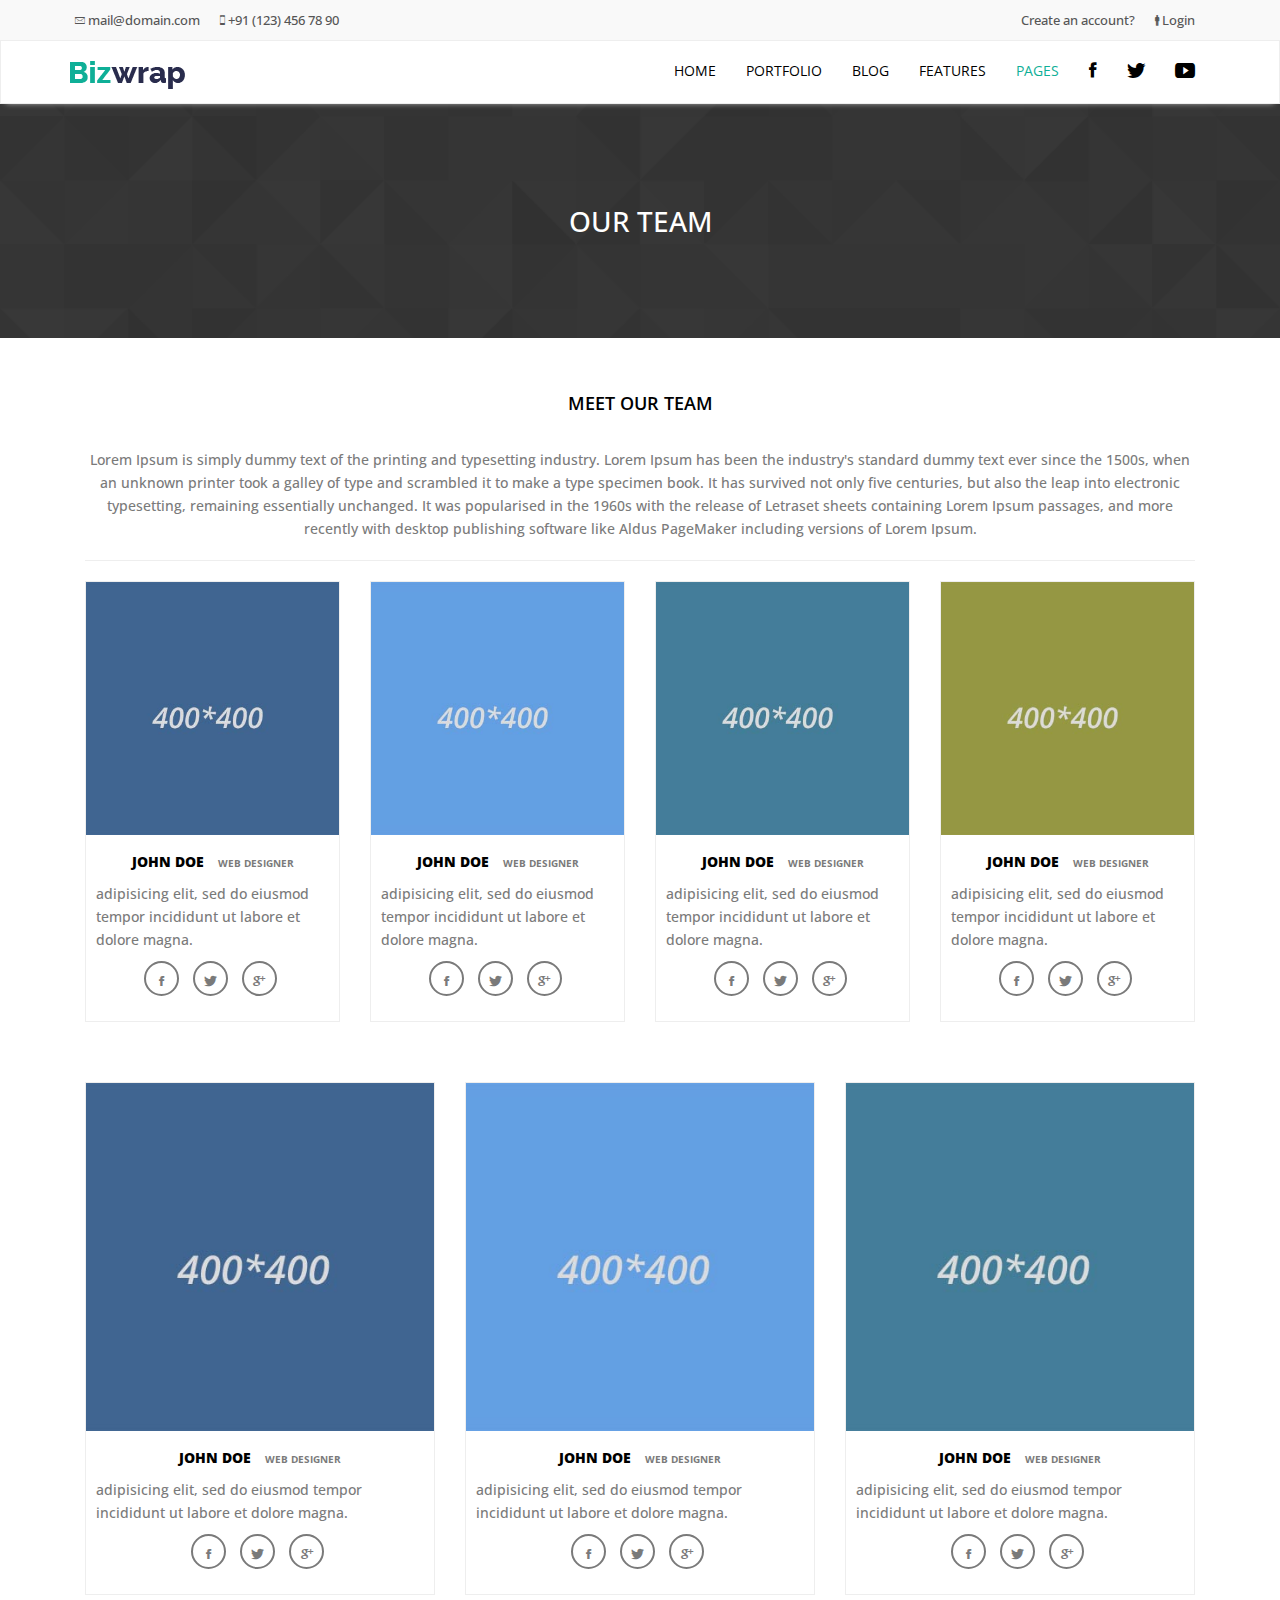
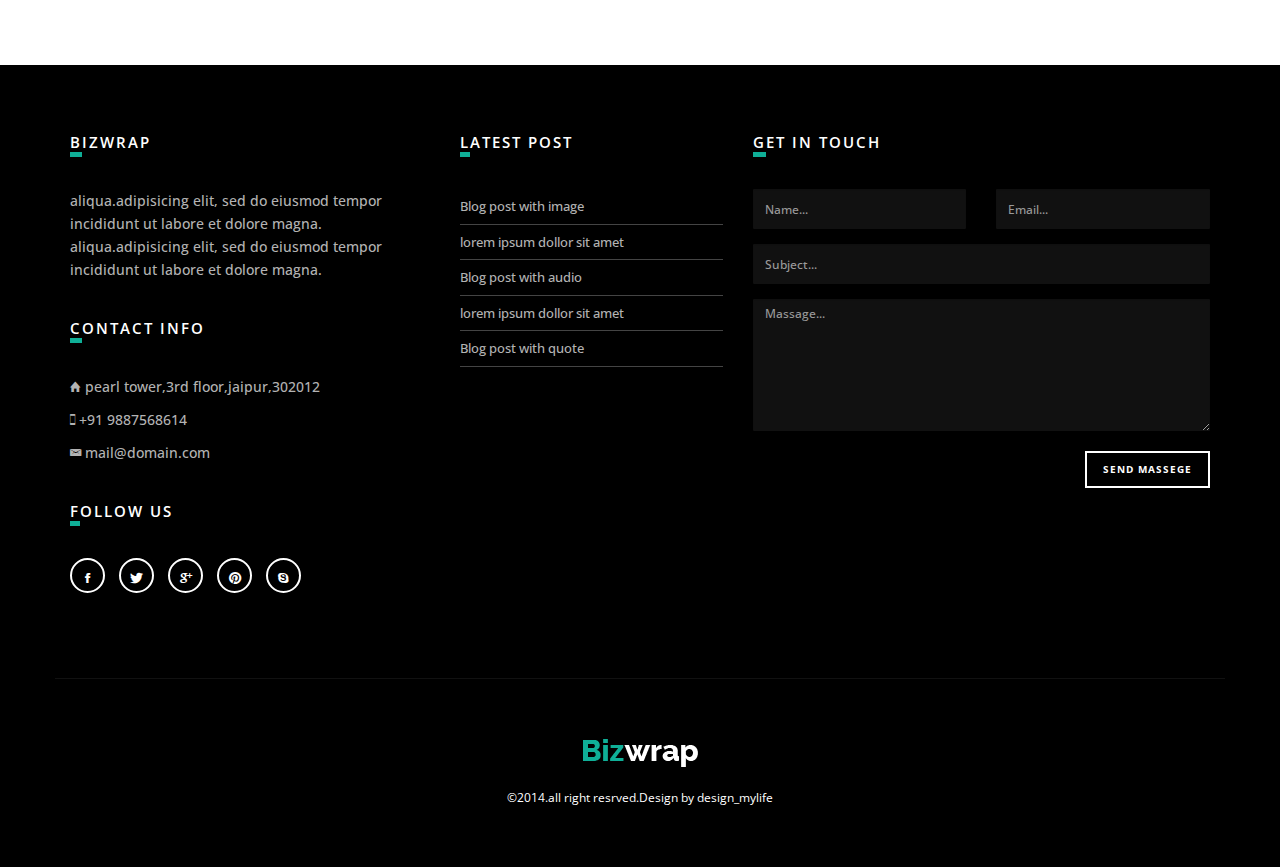
<file: our-team.html>
<!DOCTYPE html>

<html>
    <head>
        <meta charset="utf-8">
        <meta http-equiv="X-UA-Compatible" content="IE=edge">
        <meta name="viewport" content="width=device-width, initial-scale=1.0">   
        <title>bizwrap</title>
        <meta name="description" content="HTML5 & CSS3">
        <meta name="keywords" content="HTML5, CSS3, Theme,bootstrap3,clean design"> 

        <!--bootstrap3 css-->
        <link href="assets/bootstrap/css/bootstrap.min.css" rel="stylesheet">
        <!--ion icon fonts css-->
        <link href="assets/icons/css/ionicons.css" rel="stylesheet">
        <!--custom css-->
        <link href="assets/css/style.css" rel="stylesheet" type="text/css">
        <!--google  font family-->
        <link href='http://fonts.googleapis.com/css?family=Open+Sans:300italic,400italic,400,300,600,700,800' rel='stylesheet' type='text/css'>
        <link href='http://fonts.googleapis.com/css?family=Playfair+Display:400italic' rel='stylesheet' type='text/css'>
        <!--flex slider css-->
        <link href="assets/css/flexslider.css" rel="stylesheet">
        <!--animated  css-->
        <link href="assets/css/animate.css" rel="stylesheet">
        <!-- HTML5 Shim and Respond.js IE8 support of HTML5 elements and media queries -->
        <!--[if lt IE 9]>
          <script src="https://oss.maxcdn.com/libs/html5shiv/3.7.0/html5shiv.js"></script>
          <script src="https://oss.maxcdn.com/libs/respond.js/1.4.2/respond.min.js"></script>
        <![endif]-->

    </head>
    <body>
        <header class="header-main">
            <div class="top-bar">

                <div class="container">
                    <ul class="info list-inline pull-left hidden-xs">
                        <li><a href="#" class="hover-color"><i class="ion-ios-email-outline"></i> mail@domain.com</a></li>
                        <li><i class="ion-iphone"></i> +91 (123) 456 78 90</li>
                    </ul>  
                    <div class="pull-right">
                        <ul class="info list-inline hidden-xs">
                            <li><a href="#" class="hover-color">Create an account?</a></li>
                            <li><a href="#" class="hover-color"><i class="ion-man"></i> Login</a></li>
                        </ul>
                    </div>
                </div><!--container end-->
            </div><!--topbar end-->
               <div class="navbar navbar-default sticky-nav sticky" role="navigation">
                <div class="container">
                    <div class="navbar-header">
                        <button type="button" class="navbar-toggle" data-toggle="collapse" data-target=".navbar-collapse">
                            <span class="sr-only">Toggle navigation</span>
                            <span class="icon-bar"></span>
                            <span class="icon-bar"></span>
                            <span class="icon-bar"></span>
                        </button>
                        <a class="navbar-brand" href="index.html"><img src="assets/img/logo-dark.png" class="img-responsive" alt=""></a>
                    </div>
                    <div class="navbar-collapse collapse">

                        <ul class="nav navbar-nav navbar-right">
                            <li class=" dropdown">
                                <a href="#" class="dropdown-toggle js-activated" data-toggle="dropdown">Home</a> 
                                <ul class="dropdown-menu">
                                    <li><a href="index.html">Home - Default</a></li>
                                     <li><a href="home-master.html">Home - Master Slider <span class="badge">Hot</span></a></li>
                                    <li><a href="home-animation.html">Home - Animations</a></li>
                                    <li><a href="home-boxed.html">Home boxed</a></li>
                                    <li class="dropdown-submenu">
                                        <a tabindex="-1" href="#">Multi level menu </a>
                                        <ul class="dropdown-menu">
                                            <li><a href="#"> menu level 2</a></li>
                                            <li class="dropdown-submenu">
                                                <a tabindex="-1" href="#">menu level 2 </a>
                                                <ul class="dropdown-menu">
                                                    <li><a href="#"> menu level 3</a></li>
                                                    <li><a href="#"> menu level 3</a></li>
                                                </ul>
                                            </li>
                                        </ul>
                                    </li>
                                </ul>
                            </li>
                            <li class="dropdown">
                                <a href="#" class="dropdown-toggle js-activated" data-toggle="dropdown">Portfolio</a>
                                <ul class="dropdown-menu">
                                    <li><a href="portfolio.html">Portfolio 3 col</a></li>
                                    <li><a href="portfolio-masonry.html">Portfolio Masonry</a></li>
                                    <li><a href="portfolio-full.html">Portfolio Full width</a></li>
                                    <li><a href="portfolio-full-boxed.html">Full width boxed</a></li>                            
                                    <li><a href="portfolio-single.html">Portfolio Single</a></li>
                                </ul>
                            </li>
                            <li class=" dropdown">
                                <a href="#" class="dropdown-toggle js-activated" data-toggle="dropdown">Blog</a>
                                <ul class="dropdown-menu">
                                    <li><a href="blog-full.html">Blog Full width</a></li>
                                    <li><a href="blog-sidebar.html">Blog Sidebar</a></li>  
                                    <li><a href="blog-masonry.html">Blog Masonry</a></li>
                                    <li><a href="blog-post.html">Blog Post</a></li>
                                </ul>
                            </li>
                            <li class="dropdown">
                                <a href="#" class="dropdown-toggle js-activated" data-toggle="dropdown">Features</a>
                                <ul class="dropdown-menu">
                                    <li><a href="typography.html">Typography</a></li>
                                    <li><a href="shortcodes.html">Shortcodes</a></li>                              
                                    <li><a href="pricing.html">Pricing Tables</a></li>
                                    <li><a href="footer-option.html">Footer option</a></li>
                                </ul>
                            </li>
                            <li class= "dropdown active">
                                <a href="#" class="dropdown-toggle js-activated" data-toggle="dropdown">Pages</a>
                                <ul class="dropdown-menu">
                                    <li><a href="about.html">About Us</a></li>
                                    <li><a href="contact.html">Contact Us</a></li>
                                    <li><a href="services.html">Services</a></li>
                                    <li><a href="our-team.html">Our Team</a></li>
                                    <li><a href="login.html">Login</a></li>
                                    <li><a href="signup.html">Sign up</a></li>
                                    <li><a href="page-fullwidth.html">Full Width</a></li>
                                    <li><a href="page-leftbar.html">Left Sidebar</a></li>
                                    <li><a href="page-rightbar.html">Right Sidebar</a></li>
                                    <li><a href="faqs.html">Faqs</a></li>
                                    <li><a href="page-error.html">Error 404</a></li>
                                </ul>
                            </li>
                            <li class="social-nav"><a href="#"><i class="ion-social-facebook"></i></a></li>
                            <li class="social-nav"><a href="#"><i class="ion-social-twitter"></i></a></li>
                            <li class="social-nav"><a href="#"><i class="ion-social-youtube"></i></a></li>
                        </ul>

                    </div><!--/.nav-collapse -->
                </div><!--/.container-->
            </div><!--navigation end-->
        </header><!--header main end-->   
        <section id="content-region-3" class="padding-40 page-tree-bg">
            <div class="container">
                <h3 class="page-tree-text">
                    Our team
                </h3>
            </div>
        </section><!--page-tree end here-->
        <div class="space-70"></div>
        <div class="container">
            <div class="col-md-12 text-center">
                <h4 class="heading-mini">Meet our team</h4>
                <p>
                    Lorem Ipsum is simply dummy text of the printing and typesetting industry. Lorem Ipsum has been the industry's standard dummy text ever since the 1500s, when an unknown printer took a galley of type and scrambled it to make a type specimen book. It has survived not only five centuries, but also the leap into electronic typesetting, remaining essentially unchanged. It was popularised in the 1960s with the release of Letraset sheets containing Lorem Ipsum passages, and more recently with desktop publishing software like Aldus PageMaker including versions of Lorem Ipsum.
                </p><hr>
                <div class="row">
                    <div class="col-md-3 col-sm-6 margin-btm-20">
                        <div class="person-section">
                            <img src="assets/img/team/team-1.jpg" class="img-responsive" alt="">
                            <div class="person-desc">
                                <h3>John doe   <span>web designer</span></h3>

                                <p>
                                    adipisicing elit, sed do eiusmod tempor incididunt ut labore et dolore magna.
                                </p>
                                <ul class=" team list-inline social-btn">
                                    <li><a href="#"><i class="ion-social-facebook" data-toggle="tooltip" data-placement="top" title="" data-original-title="Like On Facebook"></i></a></li>
                                    <li><a href="#"><i class="ion-social-twitter" data-toggle="tooltip" data-placement="top" title="" data-original-title="Follow On twitter"></i></a></li>
                                    <li><a href="#"><i class="ion-social-googleplus" data-toggle="tooltip" data-placement="top" title="" data-original-title="Follow On googleplus"></i></a></li>
                                </ul>
                            </div>
                        </div><!--person section end-->
                    </div><!--person col end-->
                    <div class="col-md-3 col-sm-6 margin-btm-20">
                        <div class="person-section">
                            <img src="assets/img/team/team-2.jpg" class="img-responsive" alt="">
                            <div class="person-desc">
                                <h3>John doe   <span>web designer</span></h3>

                                <p>
                                    adipisicing elit, sed do eiusmod tempor incididunt ut labore et dolore magna.
                                </p>
                                <ul class=" team list-inline social-btn">
                                    <li><a href="#"><i class="ion-social-facebook" data-toggle="tooltip" data-placement="top" title="" data-original-title="Like On Facebook"></i></a></li>
                                    <li><a href="#"><i class="ion-social-twitter" data-toggle="tooltip" data-placement="top" title="" data-original-title="Follow On twitter"></i></a></li>
                                    <li><a href="#"><i class="ion-social-googleplus" data-toggle="tooltip" data-placement="top" title="" data-original-title="Follow On googleplus"></i></a></li>
                                </ul>
                            </div>
                        </div><!--person section end-->
                    </div><!--person col end-->
                    <div class="col-md-3 col-sm-6 margin-btm-20">
                        <div class="person-section">
                            <img src="assets/img/team/team-3.jpg" class="img-responsive" alt="">
                            <div class="person-desc">
                                <h3>John doe   <span>web designer</span></h3>

                                <p>
                                    adipisicing elit, sed do eiusmod tempor incididunt ut labore et dolore magna.
                                </p>
                                <ul class=" team list-inline social-btn">
                                    <li><a href="#"><i class="ion-social-facebook" data-toggle="tooltip" data-placement="top" title="" data-original-title="Like On Facebook"></i></a></li>
                                    <li><a href="#"><i class="ion-social-twitter" data-toggle="tooltip" data-placement="top" title="" data-original-title="Follow On twitter"></i></a></li>
                                    <li><a href="#"><i class="ion-social-googleplus" data-toggle="tooltip" data-placement="top" title="" data-original-title="Follow On googleplus"></i></a></li>
                                </ul>
                            </div>
                        </div><!--person section end-->
                    </div><!--person col end-->
                    <div class="col-md-3 col-sm-6 margin-btm-20">
                        <div class="person-section">
                            <img src="assets/img/team/team-4.jpg" class="img-responsive" alt="">
                            <div class="person-desc">
                                <h3>John doe   <span>web designer</span></h3>

                                <p>
                                    adipisicing elit, sed do eiusmod tempor incididunt ut labore et dolore magna.
                                </p>
                                <ul class=" team list-inline social-btn">
                                    <li><a href="#"><i class="ion-social-facebook" data-toggle="tooltip" data-placement="top" title="" data-original-title="Like On Facebook"></i></a></li>
                                    <li><a href="#"><i class="ion-social-twitter" data-toggle="tooltip" data-placement="top" title="" data-original-title="Follow On twitter"></i></a></li>
                                    <li><a href="#"><i class="ion-social-googleplus" data-toggle="tooltip" data-placement="top" title="" data-original-title="Follow On googleplus"></i></a></li>
                                </ul>
                            </div>
                        </div><!--person section end-->
                    </div><!--person col end-->
                </div><!--team 4 col end-->
                <div class="space-40"></div>
                <div class="row">
                       <div class="col-md-4 col-sm-6 margin-btm-20">
                    <div class="person-section">
                        <img src="assets/img/team/team-1.jpg" class="img-responsive" alt="">
                        <div class="person-desc">
                            <h3>John doe   <span>web designer</span></h3>

                            <p>
                                adipisicing elit, sed do eiusmod tempor incididunt ut labore et dolore magna.
                            </p>
                            <ul class=" team list-inline social-btn">
                                <li><a href="#"><i class="ion-social-facebook" data-toggle="tooltip" data-placement="top" title="" data-original-title="Like On Facebook"></i></a></li>
                                <li><a href="#"><i class="ion-social-twitter" data-toggle="tooltip" data-placement="top" title="" data-original-title="Follow On twitter"></i></a></li>
                                <li><a href="#"><i class="ion-social-googleplus" data-toggle="tooltip" data-placement="top" title="" data-original-title="Follow On googleplus"></i></a></li>
                            </ul>
                        </div>
                    </div><!--person section end-->
                </div><!--person col end-->
                <div class="col-md-4 col-sm-6 margin-btm-20">
                    <div class="person-section">
                        <img src="assets/img/team/team-2.jpg" class="img-responsive" alt="">
                        <div class="person-desc">
                            <h3>John doe   <span>web designer</span></h3>

                            <p>
                                adipisicing elit, sed do eiusmod tempor incididunt ut labore et dolore magna.
                            </p>
                            <ul class=" team list-inline social-btn">
                                <li><a href="#"><i class="ion-social-facebook" data-toggle="tooltip" data-placement="top" title="" data-original-title="Like On Facebook"></i></a></li>
                                <li><a href="#"><i class="ion-social-twitter" data-toggle="tooltip" data-placement="top" title="" data-original-title="Follow On twitter"></i></a></li>
                                <li><a href="#"><i class="ion-social-googleplus" data-toggle="tooltip" data-placement="top" title="" data-original-title="Follow On googleplus"></i></a></li>
                            </ul>
                        </div>
                    </div><!--person section end-->
                </div><!--person col end-->
                <div class="col-md-4 col-sm-6 margin-btm-20">
                    <div class="person-section">
                        <img src="assets/img/team/team-3.jpg" class="img-responsive" alt="">
                        <div class="person-desc">
                            <h3>John doe   <span>web designer</span></h3>

                            <p>
                                adipisicing elit, sed do eiusmod tempor incididunt ut labore et dolore magna.
                            </p>
                            <ul class=" team list-inline social-btn">
                                <li><a href="#"><i class="ion-social-facebook" data-toggle="tooltip" data-placement="top" title="" data-original-title="Like On Facebook"></i></a></li>
                                <li><a href="#"><i class="ion-social-twitter" data-toggle="tooltip" data-placement="top" title="" data-original-title="Follow On twitter"></i></a></li>
                                <li><a href="#"><i class="ion-social-googleplus" data-toggle="tooltip" data-placement="top" title="" data-original-title="Follow On googleplus"></i></a></li>
                            </ul>
                        </div>
                    </div><!--person section end-->
                </div><!--person col end-->
            
                </div><!--team 3 col end-->
            </div>
        </div><!--Our team page end-->
        <div class="space-70"></div>
              <div id="footer">
            <div class="container">
                <div class="row">
                    <div class="col-md-4 margin-btm-20">
                        <div class="footer-col">
                            <h3>Bizwrap</h3>
                            <p>
                                aliqua.adipisicing elit, sed do eiusmod tempor incididunt ut labore et dolore magna. aliqua.adipisicing elit, sed do eiusmod tempor incididunt ut labore et dolore magna.
                            </p>
                        </div>
                        <div class="space-20"></div>
                                <div class="footer-col">
                                    <h3>contact info</h3>
                                    <p><i class="ion-home"></i> pearl tower,3rd floor,jaipur,302012</p>
                                    <p><i class="ion-iphone"></i> +91 9887568614</p>
                                    <p><i class="ion-email"></i> mail@domain.com</p>
                                </div>
                        <div class="space-20"></div>
                                <div class="footer-col">
                                    <h3>Follow us</h3>
                                    <ul class=" list-inline social-btn">
                                        <li><a href="#"><i class="ion-social-facebook" data-toggle="tooltip" data-placement="top" title="" data-original-title="Like On Facebook"></i></a></li>
                                        <li><a href="#"><i class="ion-social-twitter" data-toggle="tooltip" data-placement="top" title="" data-original-title="Follow On twitter"></i></a></li>
                                        <li><a href="#"><i class="ion-social-googleplus" data-toggle="tooltip" data-placement="top" title="" data-original-title="Follow On googleplus"></i></a></li>
                                        <li><a href="#"><i class="ion-social-pinterest" data-toggle="tooltip" data-placement="top" title="" data-original-title="pinterest"></i></a></li>
                                        <li><a href="#"><i class="ion-social-skype" data-toggle="tooltip" data-placement="top" title="" data-original-title="skype"></i></a></li>
                                    </ul>
                        </div><!--footer social col-->
                    </div><!--col-4 end-->
                    <div class="col-md-3 margin-btm-20">
                        <div class="footer-col">
                            <h3>Latest post</h3>
                            <ul class="post-list list-unstyled">
                                <li><a href="#" class="hover-color">Blog post with image</a></li>
                                <li><a href="#" class="hover-color">lorem ipsum dollor sit amet</a></li>
                                <li><a href="#" class="hover-color">Blog post with audio</a></li>
                                <li><a href="#" class="hover-color">lorem ipsum dollor sit amet</a></li>
                                <li><a href="#" class="hover-color">Blog post with quote</a></li>
                            </ul>
                        </div>
                    </div><!--latest post col end-->
                    <div class="col-md-5">
                        <div class="footer-col">
                            <h3>Get in touch</h3>
                            <form>
                                <div class="row">
                                    <div class="col-md-6">
                                        <input type="text" class="form-control" placeholder="Name...">
                                    </div>
                                    <div class="col-md-6">
                                        <input type="email" class="form-control" placeholder="Email...">
                                    </div>
                                    <div class="col-md-12">
                                        <input type="text" class="form-control" placeholder="Subject...">
                                    </div>
                                    <div class="col-md-12">
                                        <textarea class="form-control" placeholder="Massage..." rows="7"></textarea>
                                    </div>
                                    <div class="col-md-12 text-right">
                                        <button type="submit" class="btn btn-lg btn-white">Send massege</button>
                                    </div>
                                </div>
                            </form>
                        </div>
                    </div><!--get in touch col end-->
                </div><!--footer main row end-->  
                <div class="space-70"></div>
                <div class="row">
                    <div class="col-md-12 text-center footer-bottom">
                        <a href="index.html"> <img src="assets/img/logo-white.png" alt=""></a>
                        <div class="space-20"></div>
                        <span>&copy;2014.all right resrved.Design by design_mylife</span>
                    </div>
                </div><!--footer copyright row end-->
            </div><!--container-->
        </div><!--footer main end-->

        <!--scripts-->
      <!--scripts-->
        <script src="assets/js/jquery-1.10.2.min.js" type="text/javascript"></script>
        <script type="text/javascript" src="assets/js/modernizr.custom.97074.js"></script>
        <script src="assets/bootstrap/js/bootstrap.min.js" type="text/javascript"></script>
        <script src="assets/js/jquery.easing.1.3.min.js" type="text/javascript"></script>
        <script src="assets/js/bootstrap-hover-dropdown.min.js" type="text/javascript"></script>
        <script src="assets/js/jquery.sticky.js" type="text/javascript"></script>
        <script src="assets/js/jquery.flexslider-min.js" type="text/javascript"></script>
        <script src="assets/js/jquery.mixitup.min.js" type="text/javascript"></script>
        <script src="assets/js/parallax.min.js" type="text/javascript"></script>
        <script src="assets/js/wow.min.js" type="text/javascript"></script>
        <script src="assets/js/app.js" type="text/javascript"></script>
    </body>
</html>
</file>
<file: assets/css/style.css>
/*
* Theme Name: bizwrap
* Description: bizwrap Theme for those who want responsive, clean and useful layout.
* Author: design_mylife
* Version: v1.4
*/
/* Basic Styles
================================================== */
body {
  font-family: "Open Sans", sans-serif;
  background: #fff;
  -webkit-font-smoothing: antialiased;
  -webkit-text-size-adjust: 100%;
  cursor: default;
  font-size: 14px;
  font-weight: 500;
  color: #7a7a7a;
  height: 100%;
}

html {
  -webkit-text-size-adjust: none;
}

* {
  -webkit-box-sizing: border-box;
  -moz-box-sizing: border-box;
  box-sizing: border-box;
  outline: none;
}

a {
  text-decoration: none;
}

a:hover {
  text-decoration: none;
}

a.hover-color {
  -moz-transition: all 0.3s ease-in;
  -o-transition: all 0.3s ease-in;
  -webkit-transition: all 0.3s ease-in;
  transition: all 0.3s ease-in;
}

a.hover-color:hover {
  color: #0FAF97 !important;
}

img {
  max-width: 100%;
  height: auto;
  -moz-transition: all 0.3s ease-in;
  -o-transition: all 0.3s ease-in;
  -webkit-transition: all 0.3s ease-in;
  transition: all 0.3s ease-in;
}

p.lead {
  font-weight: 400;
}

i {
  display: inline-block;
}

/*margin spaces*/
.space-10 {
  width: 100%;
  height: 10px;
  clear: both;
}

.space-20 {
  width: 100%;
  height: 20px;
  clear: both;
}

.space-30 {
  width: 100%;
  height: 30px;
  clear: both;
}

.space-40 {
  width: 100%;
  height: 40px;
  clear: both;
}

.space-50 {
  width: 100%;
  height: 50px;
  clear: both;
}

.space-70 {
  width: 100%;
  height: 50px;
  clear: both;
}

.margin-btm-20 {
  margin-bottom: 20px;
}

.margin-btm-40 {
  margin-bottom: 40px;
}

/*--------padding------------*/
.padding-40 {
  padding: 40px 0;
}

.no-padding {
  padding: 0px;
}

/* Enable custom submit button styling in Safari mobile */
input[type='submit'] {
  -webkit-appearance: none;
}

::-moz-selection {
  color: #fff;
  text-shadow: none;
  background-color: #0FAF97;
}

::selection {
  color: #fff;
  text-shadow: none;
  background-color: #0FAF97;
}

p, blockquote {
  line-height: 23px;
}

blockquote {
  font-style: italic;
}

iframe, fieldset {
  border: 0;
  margin: 0;
  padding: 0;
}

.responsive-video {
  width: 100%;
  position: relative;
  padding: 0;
  padding-top: 50.25%;
}

.responsive-video iframe {
  position: absolute;
  top: 0;
  left: 0;
  width: 100%;
  height: 100%;
}

/*==================== ========*/
/*========= Forms =========*/
/*============================*/
.form-box {
  padding: 15px;
  background: #fff;
  -webkit-box-shadow: 0px 1px 2px #999;
  -moz-box-shadow: 0px 1px 2px #999;
  -ms-box-shadow: 0px 1px 2px #999;
  box-shadow: 0px 1px 2px #999;
}

select,
textarea,
input[type="text"],
input[type="password"],
input[type="datetime"],
input[type="datetime-local"],
input[type="date"],
input[type="month"],
input[type="time"],
input[type="week"],
input[type="number"],
input[type="email"],
input[type="url"],
input[type="search"],
input[type="tel"],
input[type="color"],
.form-control {
  display: inline-block;
  -webkit-border-radius: 1px;
  -moz-border-radius: 1px;
  -ms-border-radius: 1px;
  border-radius: 1px;
  background-color: #fff;
  border: 1px solid #ddd;
  -webkit-border-radius: 0 2px 5px rgba(0, 0, 0, 0.1) inset;
  -moz-border-radius: 0 2px 5px rgba(0, 0, 0, 0.1) inset;
  -ms-border-radius: 0 2px 5px rgba(0, 0, 0, 0.1) inset;
  border-radius: 0 2px 5px rgba(0, 0, 0, 0.1) inset;
  font-size: 12px;
  color: #7a7a7a;
  height: 40px;
  background: #FFF;
  -moz-transition: all 0.3s ease-in;
  -o-transition: all 0.3s ease-in;
  -webkit-transition: all 0.3s ease-in;
  transition: all 0.3s ease-in;
}

textarea:focus,
input[type="text"]:focus,
input[type="password"]:focus,
input[type="datetime"]:focus,
input[type="datetime-local"]:focus,
input[type="date"]:focus,
input[type="month"]:focus,
input[type="time"]:focus,
input[type="week"]:focus,
input[type="number"]:focus,
input[type="email"]:focus,
input[type="url"]:focus,
input[type="search"]:focus,
input[type="tel"]:focus,
input[type="color"]:focus,
.form-control:focus {
  border: 1px solid #b3b3b3;
  background: #FFF;
  -webkit-box-shadow: none;
  -moz-box-shadow: none;
  -ms-box-shadow: none;
  box-shadow: none;
}

/* Typography
================================================== */
h1, h2, h3, h4, h5, h6 {
  margin-top: 0;
  font-family: "Open Sans", sans-serif;
}

h1 a, h2 a, h3 a, h4 a, h5 a, h6 a {
  font-weight: inherit;
}

h1 {
  font-size: 46px;
  line-height: 50px;
  margin-bottom: 20px;
}

h2 {
  font-size: 35px;
  line-height: 40px;
  margin-bottom: 10px;
}

h3 {
  font-size: 28px;
  line-height: 34px;
  margin-bottom: 8px;
}

h4 {
  font-size: 21px;
  line-height: 30px;
  margin-bottom: 4px;
}

h5 {
  font-size: 17px;
  line-height: 24px;
}

h6 {
  font-size: 14px;
  line-height: 21px;
}

em {
  font-style: italic;
}

strong {
  font-weight: bold;
}

small {
  font-size: 80%;
}

h3.subtitle {
  font-weight: 300;
  font-size: 18px;
  color: #b3b3b3;
  font-style: italic;
}

h4.heading-mini {
  font-weight: 600;
  text-transform: uppercase;
  font-size: 18px;
  color: #000;
  margin-bottom: 30px;
}

h3.heading-sec {
  font-weight: 400;
  display: block;
  margin-bottom: 40px;
  color: #000;
  font-size: 29px;
  text-transform: uppercase;
  text-align: center;
  letter-spacing: 4px;
}

.header-main {
  width: 100%;
}

/*******************bootstrap overrides **************************/
.navbar-default {
  background-color: #fff;
  border-color: #eeeeee;
  -webkit-box-shadow: 0 5px 6px -6px #ccc;
  -moz-box-shadow: 0 5px 6px -6px #ccc;
  -ms-box-shadow: 0 5px 6px -6px #ccc;
  box-shadow: 0 5px 6px -6px #ccc;
  width: 100%;
  padding: 5px 0;
}

.navbar {
  -webkit-border-radius: 0px;
  -moz-border-radius: 0px;
  -ms-border-radius: 0px;
  border-radius: 0px;
  margin-bottom: 0px;
}

.navbar-brand {
  color: #555 !important;
  font-weight: 700;
  font-size: 25px;
  text-transform: uppercase;
}

.navbar-default .navbar-nav > .active > a, .navbar-default .navbar-nav > .active > a:hover, .navbar-default .navbar-nav > .active > a:focus {
  color: #0FAF97;
  background-color: #fff;
}

.navbar-default .navbar-nav > .open > a, .navbar-default .navbar-nav > .open > a:hover, .navbar-default .navbar-nav > .open > a:focus {
  background-color: #fff;
  color: #0FAF97;
}

.navbar-default .navbar-nav > li > a:hover, .navbar-default .navbar-nav > li > a:focus {
  color: #0FAF97;
  background-color: transparent;
}

.navbar-default .navbar-nav > li > a {
  color: #000;
  font-size: 14px;
  font-weight: 400;
  text-transform: uppercase;
  font-family: "Open Sans", sans-serif;
}

.navbar-default .navbar-nav > li.social-nav i {
  font-size: 20px;
}

.navbar-inverse .navbar-nav > li.social-nav i {
  font-size: 20px;
}

/*sticky header*/
.sticky-nav {
  width: 100%;
  z-index: 999;
}

/*============================*/
/*======dropdowm menu=========*/
/*============================*/
.navbar .dropdown-menu {
  padding: 0;
  margin: 0;
  min-width: 190px;
  background-color: #fff;
  border: none;
  -webkit-border-radius: 0px;
  -moz-border-radius: 0px;
  -ms-border-radius: 0px;
  border-radius: 0px;
  border-top: 2px solid #0FAF97 !important;
}

.navbar .dropdown-menu li a {
  color: #888;
  font-family: "Open Sans", sans-serif;
  padding: 9px 20px;
  border-bottom: 1px solid #e7e7e7;
  font-weight: 400;
  font-size: 12px;
  text-transform: uppercase;
  -moz-transition: all 0.3s ease-in;
  -o-transition: all 0.3s ease-in;
  -webkit-transition: all 0.3s ease-in;
  transition: all 0.3s ease-in;
}

.navbar .dropdown-menu li a:hover {
  background: #0FAF97;
  color: #fff;
}

/*top bar*/
.top-bar {
  background-color: #f9f9f9;
}

.top-bar .info {
  margin: 0px;
}

.top-bar .info li {
  font-size: 14px;
  display: table-cell;
  vertical-align: middle;
  height: 40px;
  color: #555;
  font-weight: 500;
  font-size: 13px;
}

.top-bar .info li a {
  color: #555;
  margin-right: 10px;
}

/*flex slider*/
.slider-reg {
  width: 100%;
}

.main-flex-slider {
  position: relative;
}

.main-flex-slider .flex-control-nav {
  bottom: 30px;
  margin: 0;
  height: 14px;
  z-index: 10;
}

.main-flex-slider .flex-control-paging li a {
  -webkit-box-shadow: none;
  -moz-box-shadow: none;
  -ms-box-shadow: none;
  box-shadow: none;
  background: transparent !important;
  border: 2px solid #ccc;
  width: 8px;
  height: 8px;
}

.main-flex-slider .flex-control-paging li a.flex-active {
  background: transparent !important;
  border: 2px solid #0FAF97;
}

.portfolio-details .flex-control-paging li a {
  -webkit-box-shadow: none;
  -moz-box-shadow: none;
  -ms-box-shadow: none;
  box-shadow: none;
  background: transparent !important;
  border: 2px solid #ccc;
  width: 8px;
  height: 8px;
}

.portfolio-details .flex-control-paging li a.flex-active {
  background: transparent !important;
  border: 2px solid #0FAF97;
}

.slider-overlay {
  background: rgba(0, 0, 0, 0.4);
  background-image: url("../../assets/img/pattern.png");
  background-repeat: repeat;
  position: absolute;
  top: 0;
  left: 0;
  bottom: 0;
  right: 0;
}

.slider-text {
  text-align: center;
}

.slider-text h1 {
  color: #fff;
  margin-top: 150px;
  font-size: 50px;
  font-weight: 400;
  margin-bottom: 25px;
  text-transform: uppercase;
  text-align: center;
}

@media (max-width: 1024px) {
  .slider-text h1 {
    margin-top: 100px;
  }
}
.slider-text p {
  color: #fff;
  font-family: "Playfair Display", serif;
  font-style: italic;
  font-size: 20px;
}

.slide-btn {
  margin-top: 40px;
  font-family: "Open Sans", sans-serif;
  font-style: normal !important;
}

.slide-btn .btn-white {
  padding: 14px 25px;
}

/*-----------------------------------services and features------------------------------------------*/
.services-box {
  text-align: center;
  margin-bottom: 10px;
}

.services-box i {
  color: #0FAF97;
  font-size: 44px;
  margin-bottom: 15px;
  display: inline-block;
  width: 90px;
  height: 90px;
  line-height: 90px;
  text-align: center;
  -webkit-border-radius: 50%;
  -moz-border-radius: 50%;
  -ms-border-radius: 50%;
  border-radius: 50%;
  border: 1px solid #0FAF97;
  -moz-transition: all 0.3s ease-in;
  -o-transition: all 0.3s ease-in;
  -webkit-transition: all 0.3s ease-in;
  transition: all 0.3s ease-in;
}

.services-box h1 {
  font-size: 16px;
  margin-bottom: 0px;
  color: #333;
  font-weight: 400;
  text-transform: uppercase;
}

.services-box:hover i {
  border-color: #0FAF97;
  background-color: #0FAF97;
  color: #fff;
}

/*services option 2*/
.services-icon i {
  color: #fff;
  width: 80px;
  line-height: 80px;
  height: 80px;
  font-size: 34px;
  text-align: center;
  background-color: #0FAF97;
  -webkit-border-radius: 50%;
  -moz-border-radius: 50%;
  -ms-border-radius: 50%;
  border-radius: 50%;
  display: inline-block;
}

.services-text h4 {
  color: #000;
  margin-bottom: 15px;
}

/***services box new v1.4****/
.services-boxv2 {
  margin: 0;
}
.services-boxv2 .servicev2-icon {
  float: left;
  width: 50px;
}
.services-boxv2 .servicev2-icon i {
  color: #0FAF97;
  font-size: 30px;
}
.services-boxv2 .servicev2-text {
  overflow: hidden;
}
.services-boxv2 .servicev2-text h4 {
  color: #000;
  font-weight: 400;
  text-transform: uppercase;
  font-size: 17px;
}

/*features*/
.features h3 {
  font-weight: 400;
  color: #000;
  margin-bottom: 20px;
}

.features p {
  color: #777;
}

/*==========================content regions==========================*/
#content-region-1 {
  background-color: #f5f5f5;
}

#content-region-2 {
  background: url("../../assets/img/img-2.jpg") no-repeat;
  padding: 80px 0;
  width: 100%;
  overflow: hidden;
  background-size: cover;
  background-attachment: fixed;
  position: relative;
}

#content-region-2 .flex-control-paging li a {
  -webkit-box-shadow: none;
  -moz-box-shadow: none;
  -ms-box-shadow: none;
  box-shadow: none;
  background: transparent !important;
  border: 2px solid #ccc;
  width: 8px;
  height: 8px;
}

#content-region-2 .flex-control-paging li a.flex-active {
  background: transparent !important;
  border: 2px solid #0FAF97;
}

/*==========================portfolio ==========================*/
.portfolio-sec {
  border: 1px solid #eeeeee;
  color: #000000;
  background-color: #ffffff;
  position: relative;
}

.portfolio-thumnail img {
  width: 100%;
  height: auto;
}

.portfolio-desc {
  padding: 10px 0;
}

h4.portfolio-post-title {
  margin-bottom: 5px;
  font-size: 15px;
  font-weight: 400;
  letter-spacing: 2px;
  text-transform: capitalize;
}

.portfolio-post-cat {
  display: block;
  letter-spacing: 1px;
  text-transform: uppercase;
  font-size: 10px;
  color: #999999;
}

.portfolio-desc .theme-btn-default {
  margin-bottom: -50px;
}

.flexslider {
  -webkit-box-shadow: none;
  -moz-box-shadow: none;
  -ms-box-shadow: none;
  box-shadow: none;
}

.portfolio-single-desc h3 {
  color: #000;
  font-size: 23px;
  font-weight: 800;
}

/*mix it up filter*/
.portfolio-filters {
  margin-bottom: 30px;
  list-style: none;
  padding: 0;
}

.portfolio-filters li {
  display: inline-block;
  border: 1px solid #eeeeee;
  padding: 10px 16px;
  cursor: pointer;
  font-size: 12px;
  text-transform: uppercase;
  margin-bottom: 5px;
}

.portfolio-filters li.active {
  background-color: #0FAF97;
  color: #fff;
  border-color: #0FAF97;
}

#grid .mix {
  display: none;
  opacity: 0;
}

/***************************************news and blog sec**************************************/
/*latest news*/
.news-sec {
  border: 1px solid #eeeeee;
  color: #000000;
  background-color: #ffffff;
}

.blog-post-title {
  margin-bottom: 5px;
  line-height: 20px;
}

.blog-post-title a {
  font-size: 15px;
  font-weight: 600;
  letter-spacing: 2px;
  color: #000;
}

.news-desc {
  padding: 10px 20px;
}

.news-post-cat {
  display: block;
  letter-spacing: 1px;
  text-transform: uppercase;
  font-size: 10px;
  color: #999999;
  margin-bottom: 10px;
  margin-top: 10px;
}

.news-desc p {
  color: #7a7a7a;
}

.news-thumnail img {
  opacity: .8;
  filter: alpha(opacity=80);
}

.news-thumnail img:hover {
  opacity: 1;
  filter: alpha(opacity=100);
}

/*blog page*/
.blog-post-section {
  border: 1px solid #eee;
  padding: 15px 10px;
}

.blog-post-img {
  margin-bottom: 30px;
}

.blog-post-header {
  text-align: center;
}

.blog-post-header h3 {
  font-weight: 600;
  font-size: 24px;
  text-transform: uppercase;
  margin-bottom: 10px;
}

.blog-post-header h3 a {
  color: #000;
}

.blog-post-info {
  text-align: center;
  margin-bottom: 30px;
}

.blog-post-info span {
  font-weight: 600;
  font-size: 11px;
  text-transform: uppercase;
  color: #999;
}

.blog-post-info span a {
  color: #666;
}

.blog-post-detail {
  margin-bottom: 30px;
}

.blog-post-more {
  margin-bottom: 30px;
}

/*****************************sidebar css****************************/
.sidebar-box {
  margin-bottom: 30px;
}

.sidebar-box h4 {
  color: #000;
  font-size: 13px;
  font-weight: 800;
  text-transform: uppercase;
  margin-bottom: 15px;
}

.sidebar-box h4:first-letter {
  border-bottom: 5px solid #0FAF97;
}

.widget-search .search-form {
  position: relative;
}

.widget-search .search-form i {
  position: absolute;
  top: 0;
  right: 10px;
  line-height: 38px;
  text-align: center;
  color: #999;
}

.cat-list {
  padding: 0px;
  list-style: none;
}

.cat-list li {
  padding: 3px 0;
}

.cat-list li a {
  color: #555;
  font-weight: 600;
  font-size: 12px;
  text-transform: uppercase;
}

.recent {
  width: 100%;
  margin-bottom: 20px;
  float: left;
}

.recent span img {
  float: left;
  margin-right: 10px;
  width: 105px;
  height: 70px;
}

.recent p {
  margin: 0;
  line-height: 18px;
  font-size: 13px;
  overflow: hidden;
}

.recent p a {
  color: #555;
}

.recent .recent-date {
  font-size: 10px;
  color: #999;
  font-weight: 600;
  text-transform: uppercase;
}

.sidebar-box .social-btn li a i {
  background-color: #000;
  color: #fff;
}

.post-comment-wrapper {
  padding: 50px 0;
  display: block;
  border-bottom: 1px solid #eeeeee;
  clear: both;
}

.post-comment-wrapper h3 {
  color: #000;
  font-size: 20px;
  text-transform: uppercase;
  margin-bottom: 20px;
}

.comment-box {
  margin: 15px 0;
  padding: 10px 0;
  border-top: 1px solid #eeeeee;
  border-bottom: 1px solid #eeeeee;
}

.comment-box img {
  float: left;
  margin-right: 15px;
  width: 120px;
  height: 80px;
}

.comment-box p {
  overflow: hidden;
}

.comment-box span {
  font-size: 12px;
  font-weight: 800;
  text-transform: uppercase;
  color: #000;
  display: block;
  margin-bottom: 5px;
}

.comment-form-wrapper {
  padding: 40px 0;
  border-bottom: 1px solid #eeeeee;
}

.comment-form-wrapper h3 {
  color: #000;
  font-size: 20px;
  text-transform: uppercase;
  margin-bottom: 20px;
}

.comment-form-wrapper .form-control {
  margin-bottom: 15px;
}

/*************************************buttons for bizwrap theme********************************/
.btn {
  font-weight: 700;
  font-family: "Open Sans", sans-serif;
  font-size: 10px;
  text-shadow: none;
  text-transform: uppercase;
  -moz-transition: all 0.3s ease-in;
  -o-transition: all 0.3s ease-in;
  -webkit-transition: all 0.3s ease-in;
  transition: all 0.3s ease-in;
  -webkit-border-radius: 0px;
  -moz-border-radius: 0px;
  -ms-border-radius: 0px;
  border-radius: 0px;
  -webkit-box-shadow: none;
  -moz-box-shadow: none;
  -ms-box-shadow: none;
  box-shadow: none;
  display: inline-block;
  letter-spacing: 1px;
}

.btn:hover, .btn:focus {
  color: #fff;
  outline: none;
}

/*button white for colored background*/
.btn-white {
  background-color: transparent;
  color: #fff;
  -webkit-border-radius: 0px;
  -moz-border-radius: 0px;
  -ms-border-radius: 0px;
  border-radius: 0px;
  border: 2px solid #fff;
}

.btn-white:hover {
  background-color: #fff;
  color: #222;
}

.btn-big {
  padding: 14px 25px;
}

/*button default*/
.theme-btn-default {
  background-color: #fff;
  border: 1px solid #eeeeee;
  color: #555;
}

.theme-btn-default:hover, .theme-btn-default:focus {
  color: #fff;
  background-color: #000;
  border-color: #000;
}

/*theme color button*/
.theme-btn-color {
  background-color: #0FAF97;
  border-color: #0FAF97;
  color: #fff;
}

.theme-btn-color:hover {
  color: #fff;
  background-color: #000;
  border-color: #000;
}

.btn-sweet-alert {
  margin: 5px;
}

/***btn radius***/
.btn-radius {
  padding: 12px 50px;
  -webkit-border-radius: 30px;
  -moz-border-radius: 30px;
  -ms-border-radius: 30px;
  border-radius: 30px;
}

/**************************************testimonials******************************************/
.testimonials p.testi-text {
  color: #fff;
  font-size: 20px;
  font-weight: 300;
  margin-bottom: 20px;
}

.testimonials span.testi-person {
  font-weight: 500;
  color: #fff;
}

/**********************************************footer*****************************************/
#footer {
  background-color: #000000;
  padding: 60px 0;
}

.footer-col h3 {
  font-size: 15px;
  font-weight: 600;
  text-transform: uppercase;
  color: #fff;
  margin-bottom: 30px;
  letter-spacing: 2px;
}

.footer-col h3:first-letter {
  border-bottom: 5px solid #0FAF97;
}

.footer-col p {
  font-size: 14px;
  color: #b3b3b3;
}

.post-list li a {
  color: #b3b3b3;
  font-weight: 500;
  font-size: 13px;
  display: block;
  padding: 8px 0;
  border-bottom: 1px solid #444;
}

.footer-col form .form-control {
  background-color: #111;
  border: none;
  color: #fff;
  margin-bottom: 15px;
}

.footer-col form .form-control:focus {
  background-color: #333;
  border: none;
}

.footer-col form textarea {
  background-color: #111;
  border: none;
  color: #fff;
}

.footer-col form textarea:focus {
  background-color: #333;
  border: none;
}

.footer-col .social-btn li a i {
  color: #fff;
  border: 2px solid #fff;
}

.footer-col .social-btn li a i:hover {
  background-color: #0FAF97;
  border-color: #0FAF97;
}

.footer-bottom {
  border-top: 1px solid #111;
  padding-top: 60px;
}

.footer-bottom span {
  color: #fff;
  font-weight: 400;
  font-size: 12px;
}

/*****************************social buttons************************/
.social-btn li a i {
  width: 35px;
  height: 35px;
  line-height: 35px;
  text-align: center;
  -webkit-border-radius: 50%;
  -moz-border-radius: 50%;
  -ms-border-radius: 50%;
  border-radius: 50%;
  margin-bottom: 5px;
  display: block;
}

.social-btn li a {
  display: block;
}

/****************breadcrumbs*********************************************/
.page-tree-bg {
  background-image: url(../img/bread-bg.png);
  background-color: #0FAF97;
  padding: 100px 0;
  width: 100%;
  position: relative;
  background-size: cover;
  background-attachment: fixed;
}

h3.page-tree-text {
  text-align: center;
  text-transform: uppercase;
  color: #fff;
  margin: 0px;
}

/***********************bootstrap pagination override***************************/
.pagination li a {
  color: #999;
}

.pagination li a:hover {
  color: #fff;
  background-color: #0FAF97;
  border-color: #0FAF97;
}

.pagination > .active > a, .pagination > .active > span, .pagination > .active > a:hover, .pagination > .active > span:hover, .pagination > .active > a:focus, .pagination > .active > span:focus {
  z-index: 2;
  color: #fff;
  background-color: #0FAF97;
  border-color: #0FAF97;
  cursor: default;
}

/**************inner pages css**************************/
/*about page*/
.icon-list li {
  padding: 5px 0;
}

.icon-list li i {
  color: #0FAF97;
  margin-right: 10px;
}

/*team person*/
.person-section {
  border: 1px solid #eeeeee;
}
.person-section img {
  display: block;
  margin: 0 auto;
}

.person-desc {
  padding: 10px 10px;
}

.person-desc h3 {
  color: #000;
  font-weight: 800;
  text-transform: uppercase;
  font-size: 14px;
  margin-bottom: 2px;
}

.person-desc span {
  font-weight: 700;
  text-transform: uppercase;
  font-size: 10px;
  color: #7a7a7a;
  margin-left: 10px;
}

.person-desc p {
  text-align: left;
}

.team.social-btn li a i {
  color: #7a7a7a;
  border: 2px solid #7a7a7a;
}

.hire-sec .services-icon i {
  background-color: #0FAF97;
  color: #fff;
  margin-bottom: 20px;
}

.hire-sec .services-text .heading-mini {
  margin-bottom: 10px;
  color: #333;
}

/*process*/
.process-box {
  text-align: center;
  padding: 30px 0;
}

.process-box h2 {
  font-size: 25px;
}

.process-box i {
  font-size: 54px;
  color: #0FAF97;
  margin-bottom: 20px;
}

/*progress bar*/
h3.heading-progress {
  font-size: 14px;
  font-weight: 400;
  margin-bottom: 3px;
}

.progress {
  height: 15px;
  line-height: 10px;
  -webkit-box-shadow: none;
  -moz-box-shadow: none;
  -ms-box-shadow: none;
  box-shadow: none;
  background: #E9E9E9;
  -webkit-border-radius: 0px;
  -moz-border-radius: 0px;
  -ms-border-radius: 0px;
  border-radius: 0px;
}

.progress-bar {
  line-height: 10px;
  background: #0FAF97;
  -webkit-box-shadow: none;
  -moz-box-shadow: none;
  -ms-box-shadow: none;
  box-shadow: none;
}

/*************************login or signup form********************/
.my-login-form {
  padding: 30px 20px;
  border: 1px solid #eeeeee;
}

.form-btm-link a {
  color: #0FAF97;
}

.form-btm-link a:hover {
  text-decoration: underline;
}

.form-btm-link span {
  margin: 0px 20px;
  font-family: "Playfair Display", serif;
  font-style: italic;
  font-size: 23px;
}

/*error page*/
.error-digit {
  font-size: 50px;
}

.error-text h3 {
  font-family: "Playfair Display", serif;
  font-style: italic;
}

/*contact*/
.my-contact-form form input {
  background-color: #f7f7f7;
}

.my-contact-form textarea {
  background-color: #f7f7f7;
}

#map-canvas {
  width: 100%;
  height: 400px;
}

/******************pricing************************/
.pricing-wrapper {
  border: 1px solid #eeeeee;
}

.pricing-head {
  padding: 20px 10px;
  background-color: #000000;
  text-align: center;
}

.pricing-head h3 {
  margin: 0px;
  color: #fff;
}

.pricing-rate {
  padding: 30px 10px;
  background-color: #0FAF97;
  text-align: center;
}

.pricing-rate h1 {
  color: #FFF;
  margin: 0px;
}

.pricing-rate h1 small {
  color: #E9E9E9;
  font-size: 10px;
  text-transform: uppercase;
  font-weight: 700;
}

.pricing-desc ul {
  padding-left: 0px;
  margin: 0;
}

.pricing-desc ul li {
  padding: 12px 20px;
  border-bottom: 1px solid #eeeeee;
}

.pricing-select {
  padding: 10px 20px;
  text-align: center;
}

.pricing-select a {
  display: block;
}

.price-faq-box {
  padding: 20px 0;
  border-bottom: 1px solid #eeeeee;
}

.price-faq-box h3 {
  font-size: 20px;
}

/*****************bootstrap tabs overrides*****************************/
/*tabs*/
.tabs .nav-tabs {
  border-bottom: none;
}

.tabs .nav-tabs li {
  margin-bottom: 0;
}

@media (max-width: 767px) {
  .tabs .nav-tabs li {
    width: 100%;
    float: none;
    margin-bottom: 2px;
  }

  .tabs .nav-tabs li a {
    margin-right: 0 !important;
  }

  .tabs .nav-tabs li.active a {
    border-bottom: 2px solid #dcdcdc !important;
  }
}
.tabs .nav-tabs li a {
  background: #f7f7f7;
  margin-right: 2px;
  border-left: 1px solid #f7f7f7;
  border-right: 1px solid #f7f7f7;
  border-bottom: none !important;
  -webkit-border-radius: 0px;
  -moz-border-radius: 0px;
  -ms-border-radius: 0px;
  border-radius: 0px;
  padding: 12px 20px;
  color: #6d6d6d;
  position: relative;
}

.tabs .nav-tabs li a:after {
  content: "";
  display: block;
  position: absolute;
  top: -1px;
  left: -1px;
  right: -1px;
  height: 3px;
}

.tabs .nav-tabs li a:before {
  content: "";
  display: block;
  position: absolute;
  bottom: -1px;
  left: 0;
  right: 0;
  height: 1px;
}

.tabs .nav-tabs li a:hover {
  border-color: #f7f7f7;
}

.tabs .nav-tabs > li > a .fa {
  margin-right: 4px;
}

.tabs .nav-tabs li.active a {
  color: #0FAF97;
  border-left-color: #eee;
  border-right-color: #eee;
  background: #fff;
}

.tabs .nav-tabs li.active a:after {
  background: #0FAF97;
}

.tabs .nav-tabs li.active a:before {
  background: #fff;
}

.tabs .nav-tabs li.active a:hover {
  border-bottom-color: #fff;
}

.tabs .tab-content {
  padding: 15px 8px;
  border: 1px solid #eee;
  background: #fff;
}

.tab-content p {
  overflow: hidden;
}

.tabs .tab-content:before,
.tabs .tab-content:after {
  content: " ";
  display: table;
}

.tabs .tab-content:after {
  clear: both;
}

.tabs .tab-content p:last-child {
  margin-bottom: 0;
}

/***********************************************************************************
*************************   Responsive css start here    ***************************
***********************************************************************************/
@media (max-width: 768px) {
  .slider-text h1 {
    margin-top: 70px;
    font-size: 2em;
  }

  .slider-text p {
    display: none;
  }

  .main-flex-slider .flex-control-nav {
    bottom: 10px;
    margin: 0;
    height: 14px;
    z-index: 10;
  }
}
@media (max-width: 433px) {
  .slider-text h1 {
    margin-top: 30px;
    font-size: 16px;
  }
}
/************version v1.1 css here********************/
.home-slider {
  width: 100%;
}

.carousel {
  position: relative;
}

.home-slider .carousel-inner {
  position: relative;
  overflow: hidden;
  width: 100%;
}

.home-slider .carousel-inner .item {
  overflow: hidden;
  width: 100%;
  height: 550px;
  background-color: #333 !important;
  padding: 100px 0 0;
}

#item-1 {
  background-image: url(../../assets/img/img-5.jpg);
  width: 100%;
}

#item-2 {
  background-image: url(../../assets/img/img-6.jpg);
  width: 100%;
}

#item-3 {
  background-image: url(../../assets/img/img-4.jpg);
  width: 100%;
}

a.carousel-control {
  height: 50px;
  width: 50px;
  line-height: 50px;
  text-align: center;
  position: absolute;
  display: block;
  top: 50%;
  margin-top: -25px;
  background-image: none !important;
  font-size: 52px;
  font-weight: 300;
  cursor: pointer;
}

a.carousel-control i {
  color: #fff;
}

.slider-wrapper {
  margin-top: 100px;
}

.slider-wrapper h1 {
  color: #fff;
  font-weight: 300;
}

.slider-wrapper p {
  color: #fff;
  font-size: 20px;
  font-weight: 300;
  margin-bottom: 30px;
}

.slider-wrapper-2 {
  margin-top: 60px;
}

.slider-wrapper-2 h1 {
  color: #fff;
  font-weight: 300;
}

.slider-2img {
  margin-top: 60px;
}

.slider-wrapper-2 p {
  color: #fff;
}

.slider-video-wrapper {
  margin-top: 60px;
}

.slider-wrapper-3 {
  margin-top: 60px;
}

.slider-wrapper-3 h1 {
  color: #fff;
  font-weight: 300;
}

.slider-wrapper-3 p {
  color: #fff;
  font-size: 18px;
  font-weight: 300;
}

/**slider carousel delay**/
.delay-1 {
  -webkit-animation-delay: 300ms;
  -moz-animation-delay: none;
  animation-delay: 300ms;
  -o-animation-delay: none;
}

.delay-2 {
  -webkit-animation-delay: 600ms;
  -moz-animation-delay: none;
  animation-delay: 600ms;
  -o-animation-delay: none;
}

.delay-3 {
  -webkit-animation-delay: 900ms;
  -moz-animation-delay: none;
  animation-delay: 900ms;
  -o-animation-delay: none;
}

.delay-4 {
  -webkit-animation-delay: 1200ms;
  -moz-animation-delay: none;
  animation-delay: 1200ms;
  -o-animation-delay: none;
}

.delay-5 {
  -webkit-animation-delay: 1500ms;
  -moz-animation-delay: none;
  animation-delay: 1500ms;
  -o-animation-delay: none;
}

.delay-6 {
  -webkit-animation-delay: 1800ms;
  -moz-animation-delay: none;
  animation-delay: 1800ms;
  -o-animation-delay: none;
}

@media (max-width: 767px) {
  .slider-wrapper {
    text-align: center;
  }

  .slider-wrapper-2 {
    text-align: center;
    margin-top: 50px;
  }

  .slider-wrapper-3 {
    text-align: center;
    margin-top: 50px;
  }

  .carousel-indicators {
    bottom: 20px;
  }
}
@media (max-width: 360px) {
  a.carousel-control {
    display: none;
  }

  .carousel-inner .item {
    padding: 20px 0 0;
  }

  .slider-wrapper, .slider-wrapper-2, .slider-wrapper-3 {
    margin-top: 20px;
  }

  .carousel-indicators {
    bottom: 0px;
  }
}
/**************footer option css here********************/
#footer-option {
  background: #121214;
  border-top: 8px solid #0FAF97;
  margin-top: 50px;
  padding: 80px 0 0;
  position: relative;
  clear: both;
}

#footer-option .footer-col {
  font-size: 0.9em;
}

#footer-option .footer-col .theme-btn-color {
  height: 34px;
}

#footer-option .footer-col .form-control {
  height: 34px;
  background-color: #eeeeee;
  color: #333;
  margin-bottom: 0px;
}

.footer-col a.tweet-ac {
  display: block;
  color: #fff;
}

.footer-col .tweet-desc {
  margin: 5px 0;
}

.footer-col .tweet-desc i {
  margin-right: 10px;
}

.footer-col a.tweet-day {
  display: block;
  color: #fff;
  font-size: 0.9em;
}

.footer-col hr {
  border-color: #333;
}

.footer-copyright {
  background: #0C0C0C;
  border-top: 4px solid #111;
  margin-top: 40px;
  padding: 30px 0 30px;
}

.footer-nav {
  margin: 0;
  padding: 0;
  text-align: right;
}

.footer-nav li a {
  color: #fff;
  font-size: 0.9em;
}

.footer-nav li a:hover {
  color: #0FAF97;
}

.footer-copyright span {
  font-size: 0.9em;
}

@media (max-width: 768px) {
  .footer-copyright .footer-logo {
    text-align: center;
    margin-bottom: 10px;
  }

  .footer-copyright p {
    text-align: center;
  }

  .footer-copyright .footer-nav {
    text-align: center;
  }
}
/*********************header option 2***************************/
.navbar-inverse {
  background-color: rgba(0, 0, 0, 0.9);
  border: none;
  -webkit-border-radius: 0px;
  -moz-border-radius: 0px;
  -ms-border-radius: 0px;
  border-radius: 0px;
  -webkit-box-shadow: 0 1px 5px rgba(0, 0, 0, 0.15);
  -moz-box-shadow: 0 1px 5px rgba(0, 0, 0, 0.15);
  -ms-box-shadow: 0 1px 5px rgba(0, 0, 0, 0.15);
  box-shadow: 0 1px 5px rgba(0, 0, 0, 0.15);
  padding: 10px 0;
  width: 100%;
}

.navbar-inverse .navbar-nav > li > a {
  color: #eee;
  font-weight: 400;
  font-size: 14px;
  text-transform: uppercase;
}

.navbar-inverse .navbar-nav > li > a:hover {
  color: #0FAF97;
  background-color: transparent;
}

.navbar-inverse .navbar-nav > .active > a, .navbar-inverse .navbar-nav > .active > a:hover, .navbar-inverse .navbar-nav > .active > a:focus {
  color: #0FAF97;
  background-color: transparent;
}

.navbar-inverse .navbar-nav > .open > a, .navbar-inverse .navbar-nav > .open > a:hover, .navbar-inverse .navbar-nav > .open > a:focus {
  background-color: transparent;
  color: #0FAF97;
}

/******Version v1.2 css here********/
.mas-boxes-inner {
  margin-bottom: 30px;
}

.mas-boxes-inner .mas-link {
  color: #0FAF97;
  display: inline-block;
  margin-bottom: 10px;
}

.mas-boxes-inner .mas-link i {
  margin-left: 7px;
  vertical-align: middle;
  display: inline-block;
}

.mas-boxes-inner .mas-link:hover {
  color: #999;
}

.direc-hover-box {
  overflow: hidden;
}

.direc-hover-box img {
  position: relative;
  overflow: hidden;
  -webkit-border-radius: 4px;
  -moz-border-radius: 4px;
  -ms-border-radius: 4px;
  border-radius: 4px;
}

.direc-hover-box a .direc-overlay {
  position: absolute;
  background: rgba(75, 75, 75, 0.7);
  width: 100%;
  height: 100%;
  -webkit-border-radius: 4px;
  -moz-border-radius: 4px;
  -ms-border-radius: 4px;
  border-radius: 4px;
}

.direc-overlay span {
  display: block;
  position: absolute;
  width: 100%;
  top: 50%;
  color: #fff;
  font-size: 20px;
  text-align: center;
  font-family: "Open Sans", sans-serif;
  font-weight: 400;
  text-transform: uppercase;
}

/*.direc-hover-box:hover .direc-overlay{
    display: block;
}*/
body.boxed {
  background: url(../img/bread-bg.png) repeat;
}

@media (min-width: 1200px) {
  .boxed-wrapper {
    margin: 0 auto;
    width: 1170px;
    background-color: white;
    -webkit-box-shadow: 0px 0px 25px rgba(0, 0, 0, 0.16);
    -moz-box-shadow: 0px 0px 25px rgba(0, 0, 0, 0.16);
    -ms-box-shadow: 0px 0px 25px rgba(0, 0, 0, 0.16);
    box-shadow: 0px 0px 25px rgba(0, 0, 0, 0.16);
    border-top: 4px solid #0FAF97;
  }
}
.boxed-wrapper .navbar-default.sticky {
  left: 0;
  top: 0;
  width: 100%;
  -moz-transition: all 0.3s ease-in;
  -o-transition: all 0.3s ease-in;
  -webkit-transition: all 0.3s ease-in;
  transition: all 0.3s ease-in;
}

/******************

MULTI LEVEL DROPDOWN CSS

*********************/
.dropdown-submenu {
  position: relative;
}

.dropdown-submenu > .dropdown-menu {
  top: 0;
  left: 100%;
  margin-top: 0px;
  margin-left: 0px;
  -webkit-border-radius: 0px;
  -moz-border-radius: 0px;
  -ms-border-radius: 0px;
  border-radius: 0px;
}

@media (max-width: 767px) {
  .dropdown-submenu > .dropdown-menu {
    padding-left: 20px;
  }
}
.dropdown-submenu:hover > .dropdown-menu {
  display: block;
}

.dropdown-submenu > a:after {
  top: 11px;
  right: 9px;
  font-size: 11px;
  content: "\f3d3" !important;
  font-family: "Ionicons" !important;
  position: absolute;
  font-weight: normal;
  display: inline-block;
  font-family: FontAwesome;
}

.dropdown-submenu.pull-left {
  float: none;
}

.dropdown-submenu.pull-left > .dropdown-menu {
  left: -100%;
  margin-left: 10px;
  -webkit-border-radius: 0px;
  -moz-border-radius: 0px;
  -ms-border-radius: 0px;
  border-radius: 0px;
}

@media (max-width: 767px) {
  .dropdown-submenu > .dropdown-menu {
    display: block;
    margin-left: 15px;
  }
}
.cta-bg {
  padding: 50px 0;
  background-color: #0FAF97;
}

.cta-bg h3 {
  color: #fff;
  text-transform: capitalize;
  font-weight: 400;
}

@media (min-width: 768px) {
  .cta-bg a {
    margin-left: 100px;
  }
}
</file>
<file: assets/master-slider/style/masterslider.css>
/** 
 *  Master Slider
 * 	Core css file
 */

.master-slider{
	position: relative;
	visibility: hidden;
	-moz-transform: translate3d(0 , 0 , 0);
}

.master-slider a { 
	-webkit-transition: none;
	-o-transition: none;
	transition: none;
}

.master-slider, .master-slider * {
	-webkit-box-sizing: content-box;
	-moz-box-sizing: content-box;
	box-sizing: content-box;
}

.master-slider.before-init{}

.master-slider.ms-fullheight{height: 100%;}

.ms-layout-partialview .ms-view {
	overflow: visible;
	background-color:transparent;
}

.ms-layout-partialview .ms-container { overflow: hidden; }

.master-slider img, .ms-slide-bgvideocont video {max-width:none;}

.ms-ie img{border:none;}
.ms-ie8 * {opacity:inherit;filter:inherit;}
.ms-ie7   {zoom:1;}

.ms-moz .ms-slide-bgcont>img { transform: translateX(0px); }

.ms-loading-container{
	position:absolute;
	width:100%;
	top:0;
}

.ms-slide-auto-height { display: table; }

.ms-loading-container .ms-loading,
.ms-slide .ms-slide-loading {
	width: 36px;
	height: 36px;
	background: url(loading-2.gif) no-repeat center white;
	border-radius: 60px;
	box-shadow: 0px 0px 3px rgba(0,0,0,0.2);
	position: absolute;
	left: 50%;
	top: 50%;
	margin: -18px;
	opacity: 0.9;
}


/* grab cursor */
.ms-no-swipe, .ms-def-cursor{cursor:auto !important;}
.ms-grab-cursor{cursor: url(grab.png), move;}
.ms-grabbing-cursor{cursor: url(grabbing.png), move;}
.ms-ie .ms-grab-cursor{cursor: move;}
.ms-ie .ms-grabbing-cursor {cursor: move;}

.ms-view { 
	margin:0px auto;
	overflow:hidden;
	background:black;
	position:relative;
	-webkit-perspective: 2000px;
	-moz-perspective: 2000px;
	-ms-perspective: 2000px;
	perspective: 2000px;
}

.ms-view .ms-slide-container{position:relative;}

.ms-slide {
	position:absolute;
	height:100%;
	-webkit-transform: translateZ(0px);
	-ms-transform: translateZ(0px);
	-o-transform: translateZ(0px);
	transform: translateZ(0px);
}

.ms-wk .ms-slide {
	-webkit-transform-style: preserve-3d;
	transform-style: preserve-3d;
}

.ms-slide.selected {}

.ms-slide .ms-slide-bgcont,
.ms-slide .ms-slide-bgvideocont{
	position: absolute;
	overflow:hidden;
	width: 100%;
}

.ms-slide .ms-slide-link { 
	display: block;
	width: 100%;
	height: 100%;
	position: absolute;
	top:0;
	z-index: 110;
}

.ms-ie .ms-slide-link {
	background: url("[data-uri]‌​AA7") 0 0 repeat;
}


.ms-slide .ms-slide-bgvideocont{
	z-index: 105;
	height: 100%;
}

.ms-wk .ms-slide .ms-slide-bgvideocont,
.ms-wk .ms-slide-bgvideocont>video{
	-webkit-transform: translateZ(0.3px);
	transform: translateZ(0.3px);
}

.ms-slide .ms-slide-bgvideo{
	position: absolute;
	top: 0px;
}

.ms-inner-controls-cont, .ms-container {position: relative; margin:0 auto;}
.ms-slide .ms-slide-bgcont img , .ms-container , .ms-inner-controls-cont{
	-webkit-user-select:none;
	-moz-user-select:none;
	-ms-user-select:none;
	user-select:none;
}

.ms-slide .ms-layer, .ms-fixed-layers .ms-layer {position:absolute;pointer-events: auto}

.ms-slide .ms-slide-layers,
.ms-fixed-layers {
	position: absolute;
	overflow:hidden;
	width:100%;
	height: 100%;
	z-index: 109;
	top:0px;
	pointer-events: none;
}

.ms-slide .ms-slide-video{
	position:absolute;
	top:0;
	z-index: 111;
	background:black;
	padding:0;
	margin: 0;
	border: none;
}

.ms-parallax-layer {
	width: 100%;
	position: absolute;
	top: 0;
}

.ms-scroll-parallax-cont{
	position: absolute;
	top:0;
	width: 100%;
	height: 100%;
}

.ms-wk .ms-scroll-parallax-cont{
	-webkit-transform: translateZ(0.4px);
	transform: translateZ(0.4px);
}

/*.ms-scroll-parallax .ms-sl-selected .ms-scroll-parallax-cont,
.ms-scroll-parallax .ms-sl-selected .ms-slide-bgcont{}
.ms-scroll-parallax .ms-slide-bgcont{}*/
 
/*-----------------------------------------------------------*/
.ms-action-layer{cursor: pointer;}
.ms-btn-container{position: absolute;}
.ms-btn {
	text-decoration: none;
	display: inline-block;
	color:black;
	position: relative;
	padding: 8px 15px;
	cursor: pointer;
	white-space: nowrap;
}

.ms-default-btn{
	background: #0074A2;
	border-radius: 5px;
	color: #FFF;
}
.ms-default-btn:hover{background-color: #0098D5;}
.ms-default-btn:active{top:1px;}


.ms-btn-s{
    padding: 14px 17px;  
    font-size: 80%;
    line-height: 0;
}

.ms-btn-m{
    padding: 12px 40px;
}

.ms-btn-n{
    padding: 8px 25px;
    font-size: 95%;
}

.ms-btn-l{
    padding: 17px 50px;  
    font-size: 120%;
}

.ms-btn-box{}
.ms-btn-round{border-radius: 5px;}
.ms-btn-circle{border-radius: 100px;}
.ms-btn-outline-box{}
.ms-btn-outline-round{border-radius: 5px;}
.ms-btn-outline-circle{border-radius: 100px;}
/*-----------------------------------------------------------*/

.ms-layer.video-box{background:black;}
.ms-layer.video-box iframe{
	padding:0;
	margin: 0;
	border: none;
	position: absolute;
	z-index: 111;
}

.ms-slide .ms-slide-vpbtn , .ms-slide .ms-video-btn{
	position:absolute;
	cursor: pointer;
	z-index: 112;
}

.ms-slide .ms-slide-vcbtn{
	position:absolute;
	cursor: pointer;
	z-index: 113;
}

.ms-slide-vcbtn-mobile{
	position: relative;
	bottom: 0;
	left:0;
	width:100%;
	height: 28px;
	background-color: black;
	color: white;
	text-align: center;
	cursor: pointer;
	z-index: 113;
}

.ms-slide-vcbtn-mobile .ms-vcbtn-txt {
    text-transform: uppercase;
    font-family: sans-serif;
    font-size: 0.75em;
    display: inline-block;
    background: url(video-close-btn.png) no-repeat 0px 3px;
    padding-left: 15px;
    height: 15px;
    color: #DBDBDB;
    margin-top: 7px;
}

.ms-wk .ms-slide .ms-slide-vcbtn,
.ms-wk .ms-slide .ms-slide-layers,
.ms-wk .ms-slide .ms-slide-vpbtn,
.ms-wk .ms-slide .ms-slide-video,
.ms-wk .ms-slide-link {
	-webkit-transform: translateZ(0.44px);
	transform: translateZ(0.44px);
}

.ms-video-img{
	position:absolute;
	width:100%;
	height:100%;
	top:0;
	left:0;
}

.ms-mask-frame{
	overflow:hidden;
	position:absolute;
	float:left;
}

/* controls */

.ms-thumb-list{
	overflow:hidden;
	position:absolute;
}

.ms-thumb-list.ms-dir-h {width: 100%;}
.ms-thumb-list.ms-dir-v {height: 100%; top: 0;}
.ms-thumbs-cont{position: relative;}
.ms-thumb-frame img{width:100%;	height:auto;}
.ms-thumb-frame{
	cursor: pointer;
	float: left;
	overflow: hidden;
	opacity: 0.5;
	-webkit-transition: opacity 300ms;
	-moz-transition: opacity 300ms;
	-ms-transition: opacity 300ms;
	-o-transition: opacity 300ms;
	transition: opacity 300ms;
}
.ms-thumb-frame-selected{ opacity: 1; }

.ms-tabs .ms-thumb-frame {
	background-color: #F6f6f6;
	text-shadow: 0 1px 1px white;
	color: #222;
	border: solid 1px white;
	border-width: 0 1px 1px 0;
	overflow: visible;
	position: relative;
	opacity: 1;
	-webkit-transition: all 300ms ease-out;
    -moz-transition: all 300ms ease-out;
    -ms-transition: all 300ms ease-out;
    -o-transition: all 300ms ease-out;
    transition: all 300ms ease-out;
}

.ms-tabs.ms-dir-h .ms-thumb-frame {margin-top: 12px;}
.ms-tabs.ms-dir-v .ms-thumb-frame {margin-left: 12px;}
.ms-tabs.ms-dir-v.ms-align-left .ms-thumb-frame {margin-left: 0px;}
.ms-tabs.ms-dir-h.ms-align-top {z-index: 140;} 
.ms-tabs.ms-dir-h.ms-align-top  .ms-thumb-frame{margin-top: -12px;} 
.ms-tabs .ms-thumb{padding: 20px 20px;}
.ms-tabs .ms-thumb-frame-selected {	opacity: 1; background: #EDEDED;}
.ms-tabs .ms-thumb-frame .ms-thumb-ol {
    position: absolute;
    opacity: 0;
    -webkit-transition: all 300ms ease-out;
    -moz-transition: all 300ms ease-out;
    -ms-transition: all 300ms ease-out;
    -o-transition: all 300ms ease-out;
    transition: all 300ms ease-out;
}

.ms-tabs.ms-dir-h .ms-thumb-frame .ms-thumb-ol {
	top: 0px;
    left: 50%;
    margin-left: -12px;
	border-bottom: solid 12px #F6f6f6;
    border-left: solid 12px transparent;
    border-right: solid 12px transparent;
}

.ms-tabs.ms-dir-h.ms-align-bottom .ms-thumb-frame-selected .ms-thumb-ol{
	opacity: 1;
	top:-12px;
	border-bottom-color: #EDEDED;
}

.ms-tabs.ms-dir-h.ms-align-top .ms-thumb-frame .ms-thumb-ol {
	bottom: 0px;
	top:auto;
	border-bottom:0px;
	border-top: solid 12px #F6f6f6;
}

.ms-tabs.ms-dir-h.ms-align-top .ms-thumb-frame-selected .ms-thumb-ol{
	opacity: 1;
	bottom:-12px;
	border-top-color: #EDEDED;
}

.ms-tabs.ms-dir-v .ms-thumb-frame .ms-thumb-ol {
	top: 50%;
    left: 0;
    margin-top: -12px;
    border-right: solid 12px #EDEDED;
    border-top: solid 12px transparent;
    border-bottom: solid 12px transparent;
}

.ms-tabs.ms-dir-v.ms-align-right .ms-thumb-frame-selected .ms-thumb-ol{
	opacity: 1;
	left:-12px;
	border-right-color:#EDEDED;
}

.ms-tabs.ms-dir-v.ms-align-left .ms-thumb-frame .ms-thumb-ol {
    left: auto;
    right: 0;
    border-right: 0;
    border-left: solid 12px #EDEDED;
}

.ms-tabs.ms-dir-v.ms-align-left .ms-thumb-frame-selected .ms-thumb-ol{
	opacity: 1;
	right:-12px;
	border-left-color:#EDEDED;
}

/* horizontal thumblist arrows*/
.ms-thumb-list.ms-dir-h .ms-thumblist-fwd, .ms-thumb-list.ms-dir-h .ms-thumblist-bwd {
    height: 100%;
    width: 20px;
    position: absolute;
    left: 0;
    cursor: pointer;
    background: rgba(128, 128, 128, 0.5);
    text-align: center;
    color: white;
}

.ms-thumb-list.ms-dir-h .ms-thumblist-bwd {
    right: 0;
    left: auto;
}

.ms-thumb-list.ms-dir-h .ms-thumblist-fwd:after, .ms-thumb-list.ms-dir-h .ms-thumblist-bwd:after {
  content: close-quote;
  top: 43%;
  position: relative;
  border: solid rgba(0, 0, 0, 0);
  border-width: 5px 5px 5px 0px;
  display: block;
  border-right-color: #FFF;
  width: 6px;
  height: 1px;
}

.ms-thumb-list.ms-dir-h .ms-thumblist-bwd:after {
  border-width: 5px 0px 5px 5px;
  border-left-color: #FFF;
  left: 7px;
}

/* vertical thumblist arrows */
.ms-thumb-list.ms-dir-v .ms-thumblist-fwd, .ms-thumb-list.ms-dir-v .ms-thumblist-bwd {
    width: 100%;
    height: 20px;
    position: absolute;
    top: 0;
    cursor: pointer;
    background: rgba(128, 128, 128, 0.5);
    text-align: center;
    color: white;
}

.ms-thumb-list.ms-dir-v .ms-thumblist-bwd {
    bottom: 0;
    top: auto;
}

.ms-thumb-list.ms-dir-v .ms-thumblist-fwd:after, .ms-thumb-list.ms-dir-v .ms-thumblist-bwd:after {
  content: close-quote;
  left: 43%;
  position: relative;
  border: solid rgba(0, 0, 0, 0);
  border-width: 0px 5px 5px 5px;
  display: block;
  border-bottom-color: #FFF;
  height: 1px;
  top: 5px;
  width: 0;
}

.ms-thumb-list.ms-dir-v .ms-thumblist-bwd:after {
  border-width: 5px 5px 0px 5px;
  border-top-color: #FFF;
  top: 7px;
}


.ms-bullet{cursor:pointer;float: left;}
.ms-bullets.ms-dir-h {
	position: absolute;
	bottom: 20px;
	right: 50%;
	width: 100px;
}

.ms-bullets.ms-dir-v {
	position: absolute;
	top:50%;
}

.ms-bullets.ms-dir-v .ms-bullet{
	float: none;
}
.ms-bullets.ms-dir-h .ms-bullets-count {
	position: relative;
	right: -50%;
}

.ms-sbar {position: absolute;}
.ms-sbar.ms-dir-h {
	left: 10px;
	right: 10px;
	top: 5px
}

.ms-sbar.ms-dir-v {
	top: 10px;
	bottom: 10px;
	right: 5px
}

.ms-sbar .ms-bar {
	height: 4px;
	background: #333;
	border-radius: 4px;
}

.ms-sbar.ms-dir-v .ms-bar {	width: 4px;}

.ms-sbar .ms-bar{
	position:relative;
	-webkit-transition: opacity 300ms;
	-moz-transition: opacity 300ms;
	-ms-transition: opacity 300ms;
	-o-transition: opacity 300ms;
	transition: opacity 300ms;
}

.ms-timerbar {
	width: 100%;
	bottom: 0px;
	position: absolute;
}

.ms-ctimer {
	position: absolute;
	top: 30px;
	left: 30px;
	cursor: pointer;
}

.ms-ctimer-bullet {}

.ms-time-bar{
	-webkit-transition: width 120ms linear;
	-moz-transition: width 120ms linear;
	-ms-transition: width 120ms linear;
	-o-transition: width 120ms linear;
	transition: width 120ms linear;

}

.ms-ie7 .ms-tooltip-arrow{
	height:0px;
}

.ms-slide-info {position: absolute;}
.ms-slide-info.ms-dir-v {top:0;}
.ms-slide-info.ms-dir-h {width:100%;}

@keyframes point-anim{
	0% 		{transform: scale(0.5); -webkit-transform: scale(0.5); -moz-transform: scale(0.5); -o-transform: scale(0.5); -ms-transform: scale(0.5);  opacity: 1; }
	100% 	{transform: scale(0.5); -webkit-transform: scale(0.5); -moz-transform: scale(1.5); -o-transform: scale(1.5); -ms-transform: scale(1.5);  opacity: 0; }
}

@-webkit-keyframes point-anim{
	0% 		{-webkit-transform: scale(0.5); opacity: 1; }
	100% 	{-webkit-transform: scale(1.5);	opacity: 0; }
}

/* In Android browser, using css animations over slider causes some crashes */
.ms-android .ms-tooltip-point .ms-point-border{
	animation:none;
	-moz-animation:none;
	-webkit-animation:none;
	-o-animation:none;
}
</file>
<file: assets/master-slider/skins/default/style.css>
/**
 *  Master Slider
 *  Default Skin
 */

.ms-skin-default .ms-slide .ms-slide-vpbtn,
.ms-skin-default .ms-video-btn{
	width: 50px;
	height: 51px;
	background: url(light-skin-1.png) no-repeat -14px -150px;
	top: 50%;
	left: 50%;
	margin: -25px 0 0 -25px;
}

.ms-skin-default .ms-slide .ms-slide-vcbtn {
	width: 30px;
	height: 30px;
	background: url(light-skin-1.png) no-repeat -24px -28px;
	top: 18px;
	right: 30px;
}

/* controls */

.ms-skin-default .ms-nav-next,
.ms-skin-default .ms-nav-prev {
	width: 30px;
	background: url(light-skin-1.png);
	background-position: -89px -26px;
	height: 40px;
	cursor: pointer;
	top: 50%;
	left: 30px;
	margin-top: -20px;
	position: absolute;
	z-index: 110;
}
.ms-skin-default .ms-nav-next {
	right: 30px;
	left: auto;
	background-position: -89px -103px;
}



.ms-skin-default .ms-bullet {
	width: 10px;
	height: 10px;
	background: url(light-skin-1.png) no-repeat;
	margin: 4px;
	background-position: -34px -117px;
}

.ms-skin-default .ms-bullet-selected {
	background-position: -34px -84px;
}


.ms-skin-default .ms-time-bar {
	height: 3px;
	background: #FFFFFF;
	border-top: solid 1px rgba(0, 0, 0, 0.41);
}


.ms-skin-default .ms-tooltip{
	position: absolute;
	z-index: 210;
	cursor: auto;
}

.ms-skin-default .ms-tooltip-top .ms-tooltip-arrow,
.ms-skin-default .ms-tooltip-bottom .ms-tooltip-arrow{
	border-left: solid 10px transparent;
	border-right: solid 10px transparent;
	position: absolute;
	left: 50%;
	margin-left: -10px;
}

.ms-skin-default .ms-tooltip-top .ms-tooltip-arrow{
	border-top: solid 10px;
	border-top-color: silver;
	border-top-color: rgba(240, 240, 240, 0.88);
	bottom: -10px;
}

.ms-skin-default .ms-tooltip-bottom .ms-tooltip-arrow {
	border-bottom: solid 10px;
	border-bottom-color: silver;
	border-bottom-color: rgba(240, 240, 240, 0.88);
	top: -10px;
}

.ms-skin-default .ms-tooltip-right .ms-tooltip-arrow,
.ms-skin-default .ms-tooltip-left .ms-tooltip-arrow{
	border-top: solid 10px transparent;
	border-bottom: solid 10px transparent;
	position: absolute;
	top: 50%;
	margin-top: -10px;
}

.ms-skin-default .ms-tooltip-right .ms-tooltip-arrow{
	border-right: solid 10px;
	border-right-color: silver;
	border-right-color: rgba(240, 240, 240, 0.88);
	left: -10px;
}

.ms-skin-default .ms-tooltip-left .ms-tooltip-arrow {
	border-left: solid 10px;
	border-left-color: silver;
	border-left-color: rgba(240, 240, 240, 0.88);
	right: -10px;
}

.ms-skin-default .ms-tooltip-point {cursor: pointer;}
.ms-skin-default .ms-tooltip-point .ms-point-center {
	width: 12px;
	height: 12px; 
	border-radius: 15px;
	border: solid 2px #BBB;
	background: white;
	margin: -8px 0 0 -8px;
	position: absolute;
	z-index: 105;
}

.ms-skin-default .ms-tooltip-point .ms-point-border {
	width: 22px;
	height: 22px; 
	background: black;
	background:rgba(0, 0, 0, 0.36);
	margin: -11px 0 0 -11px;
	position: absolute;
	border-radius: 15px;
	
	animation: point-anim 1.5s infinite ;
	-moz-animation: point-anim 1.5s infinite;
	-webkit-animation: point-anim 1.5s infinite;
	-o-animation: point-anim 1.5s infinite;
}

.ms-skin-default .ms-tooltip {
	max-width:200px;
}

.ms-skin-default .ms-tooltip-cont {
	padding: 10px;
	background: silver;
	background: rgba(240, 240, 240, 0.88);
	text-shadow: 0 1px 0px white;
	margin-left: -1px;
}

/* retina */
@media 
only screen and (-webkit-min-device-pixel-ratio: 2),
only screen and (   min--moz-device-pixel-ratio: 2),
only screen and (     -o-min-device-pixel-ratio: 2/1),
only screen and (        min-device-pixel-ratio: 2),
only screen and (                min-resolution: 192dpi),
only screen and (                min-resolution: 2dppx) {
	
	.ms-skin-default .ms-slide .ms-slide-vpbtn,
	.ms-skin-default .ms-video-btn,
	.ms-skin-default .ms-slide .ms-slide-vcbtn,
	.ms-skin-default .ms-nav-next,
	.ms-skin-default .ms-nav-prev,
	.ms-skin-default .ms-bullet{
		background-image:url(light-skin-1-retina.png);
		background-size: 152px 225px;
	}
	
}
</file>
<file: assets/css/master-slider-custom.css>
/* 
    Created on : 4 Jun, 2015, 10:12:47 PM
    Author     : Design_mylife
*/
@import url(http://fonts.googleapis.com/css?family=Lato:100,300,400,700,400italic);
body{
    font-family: 'Lato', sans-serif;
}
.ms-layer.thin-text-white {
  color: #FFF;
  background: rgba(0, 0, 0, 0.72);
  font-size: 77px;
 line-height: 77px;
  font-weight: 100;
  padding: 20px 25px ;
  margin: 0;
  text-shadow: -1px 1px #000;
  font-family: 'Lato', sans-serif;
  text-transform: uppercase;
}

.slide-2 .whitetext {
margin-top: 83px !important;
}
.ms-layer.thin-text-black {
  color: black;
  font-size: 27px;
   line-height: 27px;
  font-weight: 300;
  background: rgba(255, 255, 255, 0.78);
  padding: 10px 25px !important;
  font-family: 'Lato', sans-serif;
  text-transform: uppercase;
}
 .slide-pattern {
  background: url(../img/pattern.png) scroll repeat;
  width: 100%;
  height: 100%;
  z-index: 8;
  -webkit-transform: translateZ(0.4px);
  -moz-transform: translateZ(0.4px);
  -ms-transform: translateZ(0.4px);
  -o-transform: translateZ(0.4px);
  transform: translateZ(0.4px);
  position: absolute;
  top: 0;
}
.ms-layer.bold-text-white {
  color: #FFF;
  font-weight: 700;
  font-size: 85px;
  text-shadow: -1px 1px black;
  margin: 0;
   font-family: 'Lato', sans-serif;
}
.slide-1 .bigtext {
  width: 100%;
  text-align: center;
  line-height: 77px;
  margin-top: 100px;
}
.slide-1 .blacktext{
    
}

.slide-3{
	color:white;
	text-shadow: -1px 1px black;
}

.slide-3 .box{
	left: 60px;
	top: 40% !important;
	width: 46%;
	padding-bottom: 18% !important;
	background: rgba(0, 0, 0, 0.72);
}

.slide-3 .small-text {
	margin: 0;
	top: 40% !important;
	font-weight: 300;
	left: 82px;
	padding: 0;
	margin-top: 16px;
        font-family: 'Lato', sans-serif;
}

.slide-3 .medium-text {
	font-weight: 100;
	top: 46% !important;
	font-size: 77px;
	left: 73px;
	margin: 0;
	padding: 0;
	margin-top: 25px;
        font-family: 'Lato', sans-serif;
}

.slide-3 .big-text{
	font-weight: 900;
	left: 77px;
	top: 46% !important;
	padding: 0;
	font-size: 80px;
	margin: 0;
	margin-top: 90px;
        font-family: 'Lato', sans-serif;
}
.ms-layer.light-title {
  margin: 0;
  font-weight: 700;
  font-size: 58px;
  text-transform: uppercase;
  color: #fff;
  letter-spacing: 0px;
       font-family: 'Lato', sans-serif;
}
.ms-layer.normal-title{
    color:#eee;
    font-size: 20px;
     text-transform: uppercase;
      font-family: 'Lato', sans-serif;
      font-weight: 300;
}


/***team slider****/
.ms-staff-carousel{
	max-width:1170px;
	overflow: hidden;
	margin: 25px auto;
	position: relative;
}

.ms-staff-carousel .ms-view{
	overflow:visible;
	background-color: transparent;
}

.ms-staff-carousel .ms-nav-prev,
.ms-staff-carousel .ms-nav-next {
    background: url(../img/arrows.png) white no-repeat -7px -57px;
    width: 35px;
    height: 40px;
    left: -35px;
    margin-top: -17px;
    box-shadow: 0px 1px 0px 0px rgb(190, 190, 190);
    position: absolute;
    top:50%;
    cursor: pointer;
}

.ms-staff-carousel .ms-nav-next {
	background-position: -6px -7px;
	right:-35px;
	left:auto;
}

.ms-staff-carousel .ms-staff-info{
	font-family: 'Lato', sans-serif;
	text-align: center;
	max-width: 600px;
	margin-top:30px;
	min-height:220px;
	color:#222222;
}
	.ms-staff-carousel .ms-staff-info h3{
		font-weight: 300;
		font-size: 22pt;
		margin:0px;
	}
	
	.ms-staff-carousel .ms-staff-info h4{
		font-weight: 300;
		color:#787878;
		font-size: 15pt;
		margin:3px;
	}
	
	.ms-staff-carousel .ms-staff-info .email a{text-decoration: none; color:#3f95ab;}
	.ms-staff-carousel .ms-staff-info.email,.ms-staff-info p {
	    margin: 4px;
	     font-size: 11pt;
	}

.ms-staff-carousel.ms-round .ms-slide-bgcont {
	border-radius: 5000px;
	border: solid 8px rgb(230, 230, 230);
	margin: 0 -8px;
}

.ms-staff-carousel.ms-round .ms-nav-prev,
.ms-staff-carousel.ms-round .ms-nav-next {
    background-color:transparent;
    box-shadow : none;
    left:-45px;
 }
 
.ms-staff-carousel.ms-round .ms-nav-next {
    left:auto;
    right:-45px
}
.ms-socials{
    margin-top: 15px;
}
.ms-socials li a{
    width: 32px;
  height: 32px;
  line-height: 32px;
  background-color: #0FAF97;
  color: #fff;
  display: block;
}
.ms-socials li a i{
    display: block;
}
</file>
